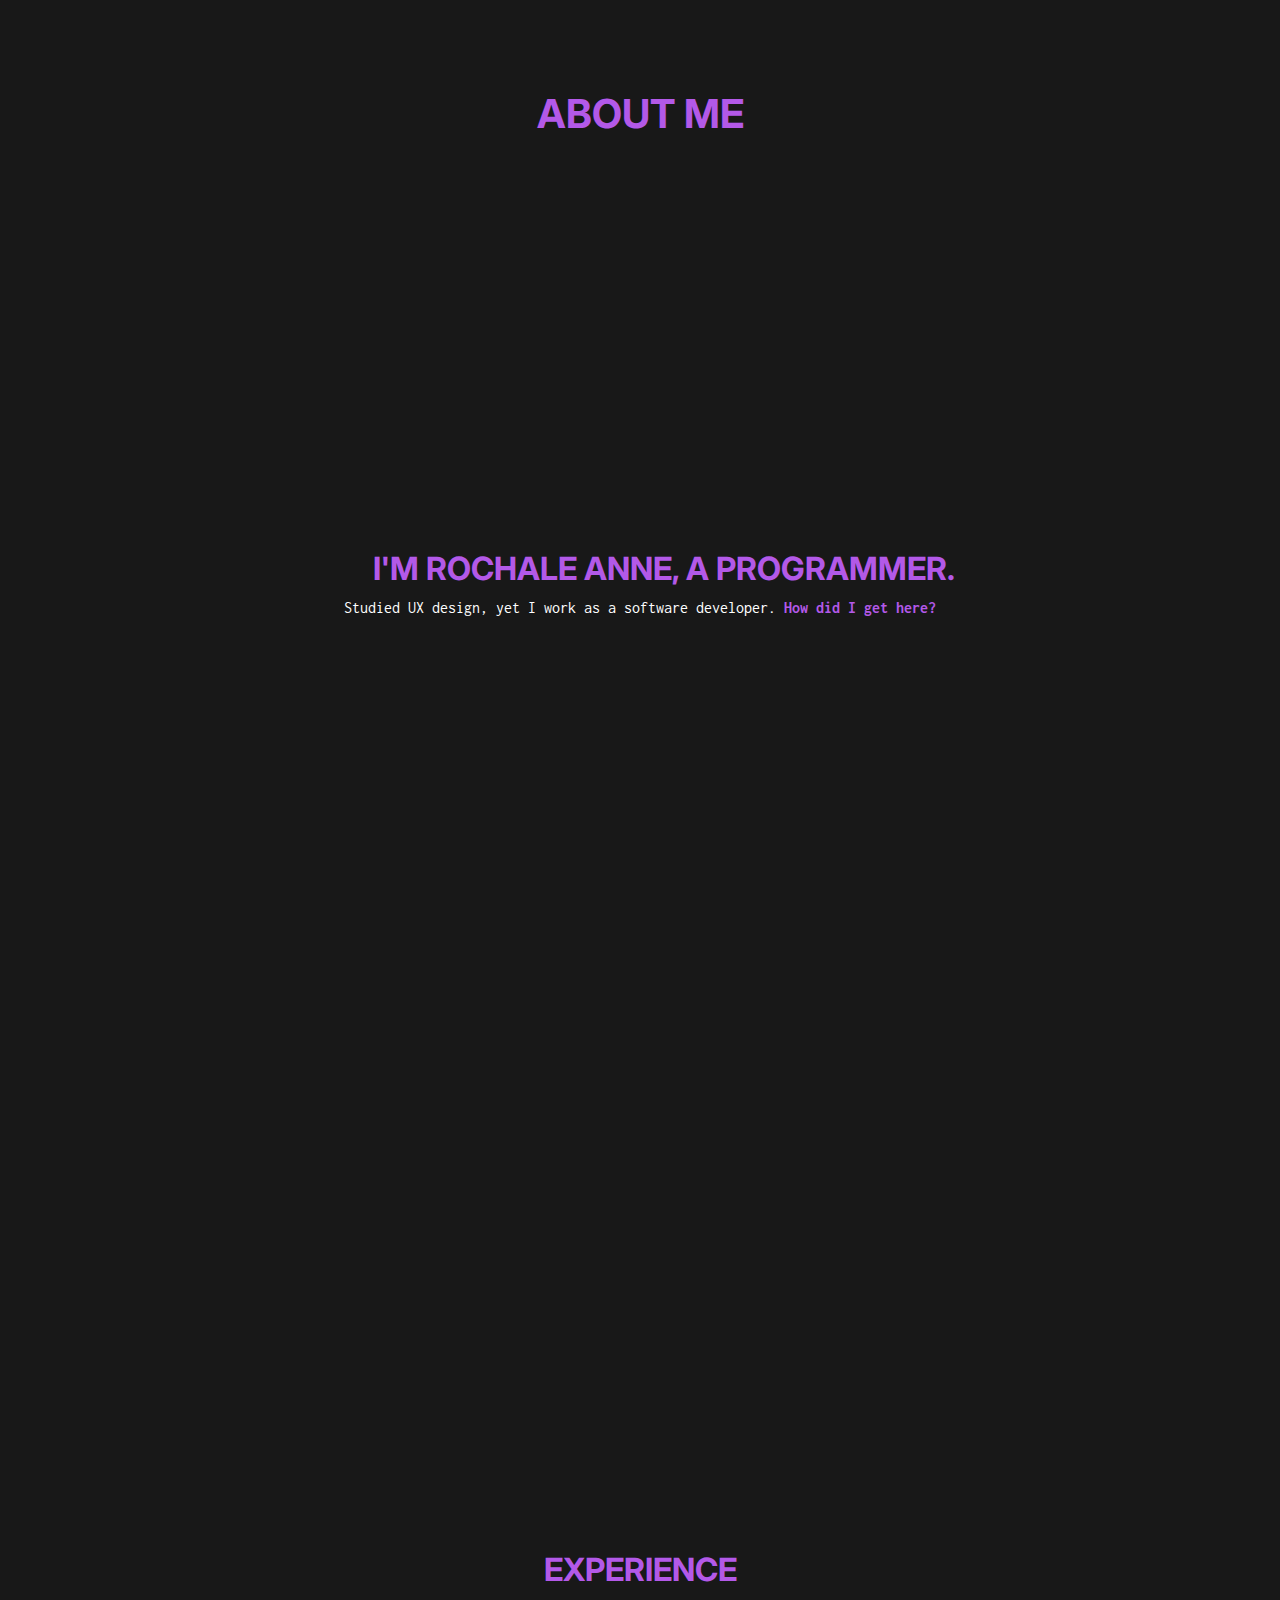
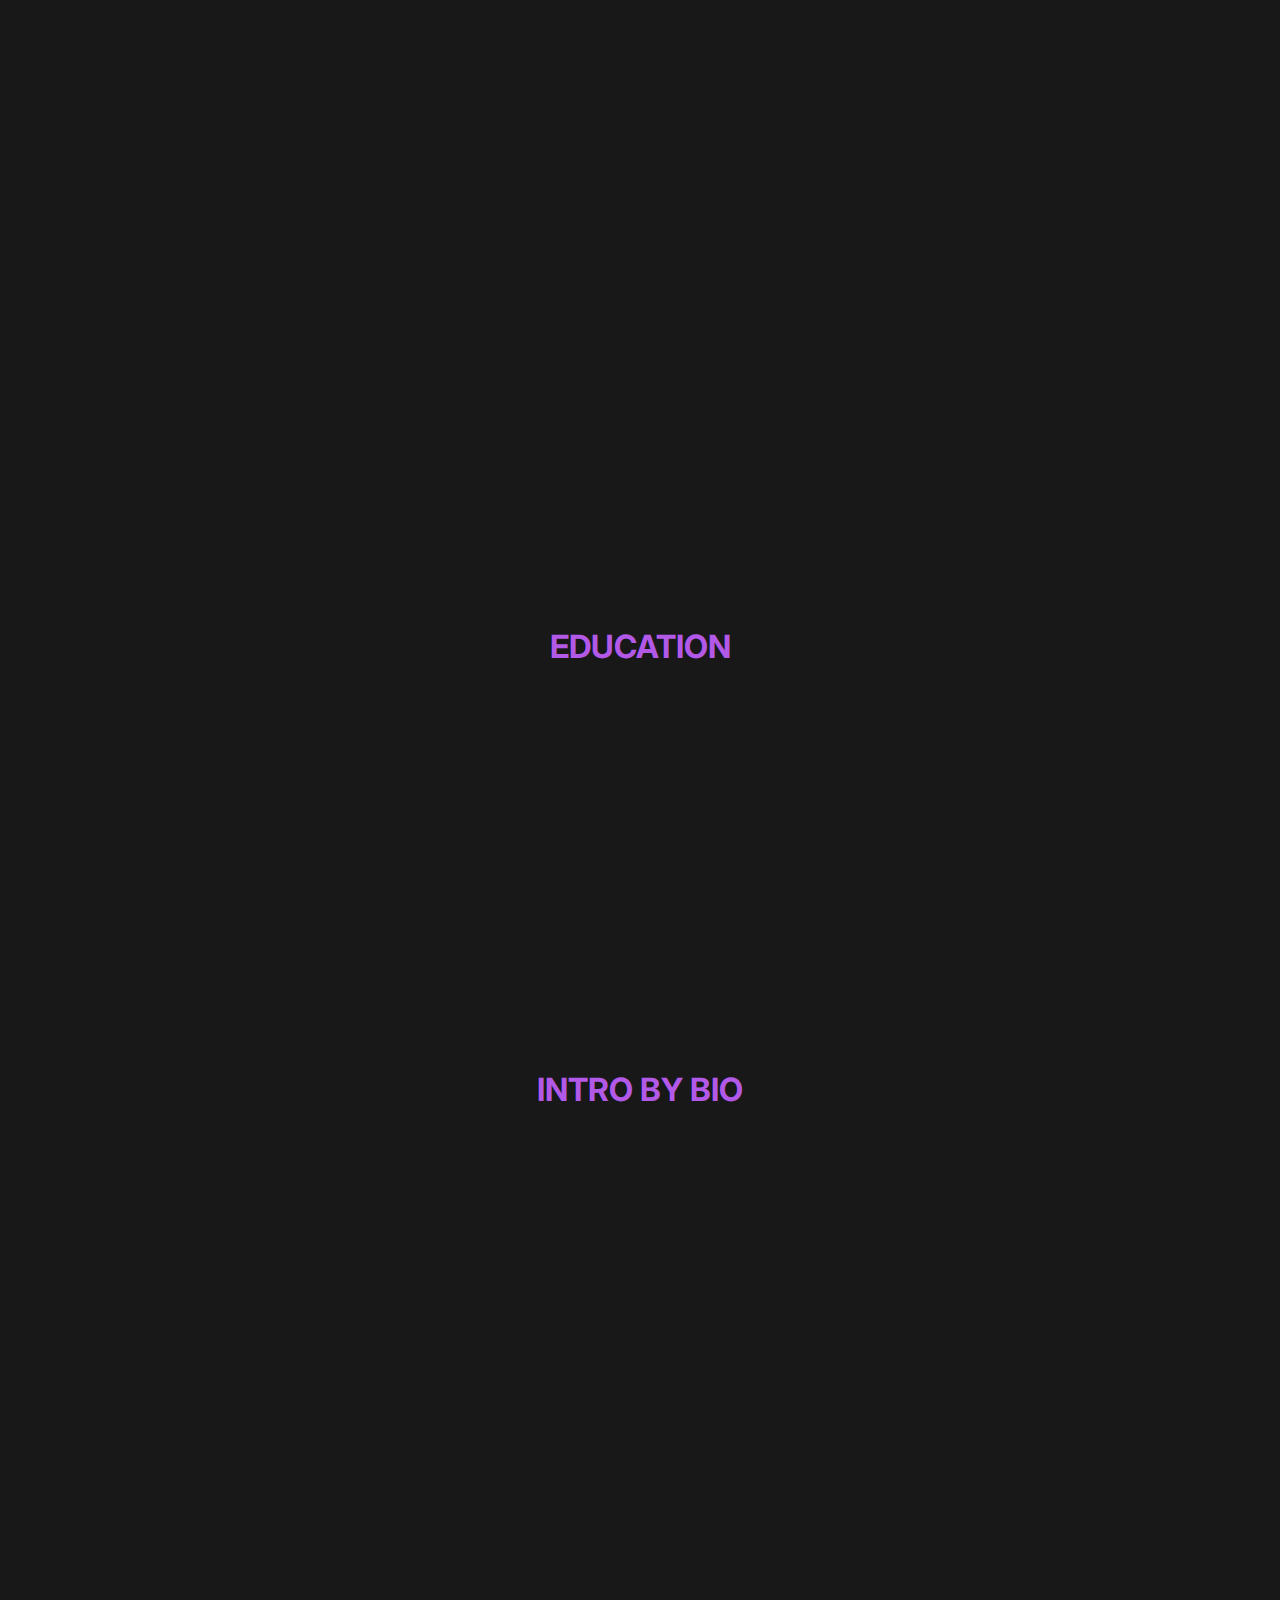
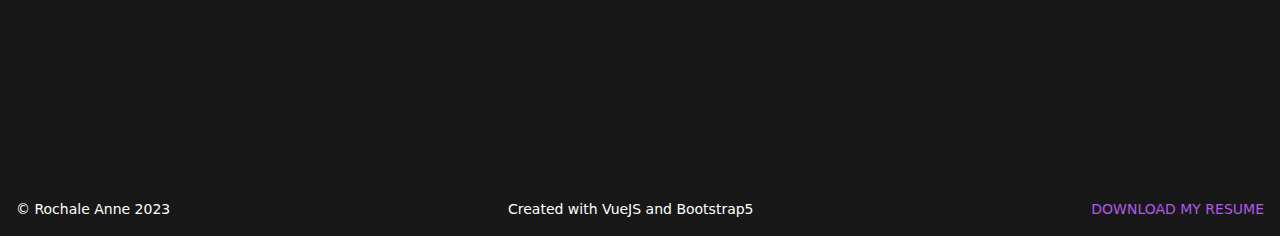
<file: about.html>
<!DOCTYPE html>
<html lang="en">

<head>
  <meta charset="UTF-8">
  <link rel="icon" href="/favicon.ico">
  <meta name="viewport" content="width=device-width, initial=1.0">
  <title>Rochale Anne</title>
  <link rel="preconnect" href="https://fonts.googleapis.com">
  <link rel="preconnect" href="https://fonts.gstatic.com" crossorigin>
  <link href="https://fonts.googleapis.com/css2?family=Inconsolata&family=Inter:wght@400;700&display=swap"
    rel="stylesheet">
  <link rel="stylesheet" href="./assets/css/style.css">
</head>

<body>
  <header id="header"><a href="/rochaleanne/" id="logo"><svg class="svg-default" version="1.1" id="RALogo"
        xmlns="http://www.w3.org/2000/svg" xmlns:xlink="http://www.w3.org/1999/xlink" x="0px" y="0px"
        viewBox="0 0 50 50" xml:space="preserve" data-v-24a7e22a="">
        <g data-v-24a7e22a="">
          <path class="st0" d="M16.4,22.2c16.9,0,16.9-18.2,0-18.2v35.6L33.6,4.1v35.4L16.4,22.2z" data-v-24a7e22a="">
          </path>
        </g>
      </svg></a>
    <!-- <div class="wrapper">
      <button class="menu-button-wrap">
        <div class="menu-button"><span></span><span></span><span></span><span></span><span></span><span></span></div>
      </button>
      <nav class="p-5 text-end">
        <a href="/rochaleanne/" class="">Home</a><a href="/about.html">About Me</a>
        <a href="/rochaleanne/allworks" class="router-link-active router-link-exact-active" aria-current="page">Works</a>
        <a href="/rochaleanne/contact" class="">Contact</a>
      </nav>
    </div> -->
  </header>
  <main>
    <div class="text-center mb-5">
      <h1 class="pb-5 mb-0">About me</h1>
    </div>

    <div class="container about mb-5 pb-5">
      <div class="row m-0">
        <div class="col-12 d-flex align-items-center justify-content-center mb-5 animate__animated">
          <div class="image-frame mb-5">
            <!-- <div class="inner"></div> -->
            <img src="./assets/img/displaypicture.jpg" alt="Rochale Anne">
          </div>
        </div>
        <div class="col-12 d-flex align-items-center justify-content-center flex-column h-100 mb-5">
          <h2 class="ms-md-5">I'm Rochale Anne, a programmer.</h2>
          <p>Studied UX design, yet I work as a software developer. <a href="#paraIntro">How did I get here?</a></p>
        </div>
        <div class="col-12 col-md-6 col-lg-4">
          <div class="accordion odd animate__animated animate__delay-1s" id="about1">
            <div class="accordion-item ">
              <div class="accordion-header" id="abouthead1">
                <button class="accordion-button " type="button" data-bs-toggle="collapse" data-bs-target="#collapse1"
                  aria-expanded="true" aria-controls="collapse1">
                  <h3>Primary Skills</h3>
                </button>
              </div>
              <div id="collapse1" class="accordion-collapse collapse show animate__animated" data-isopened="0"
                aria-labelledby="abouthead1" data-bs-parent="#about1">
                <div class="accordion-body">
                  <ul class="list-dot text-left mb-1 height-0 height-f">
                    <li>HTML</li>
                    <li>CSS/SCSS/SASS</li>
                    <li>
                      <ul class="mb-2 mt-2">
                        <li><strong>Javascript</strong></li>
                        <li>Typescript</li>
                        <li>JQuery</li>
                        <li>VueJS</li>
                        <li>RESTful API</li>
                        <li>Object Oriented Programming (OOP)</li>
                      </ul>
                    </li>
                    <li>
                      <ul class="mb-2">
                        <li><strong>NPM</strong></li>
                        <li>Node.js</li>
                        <li>Gulp</li>
                        <li>Webpack</li>
                      </ul>
                    </li>
                    <li>Python</li>
                    <li>Git versioning</li>
                  </ul>
                </div>
              </div>
            </div>

          </div>
        </div>
        <div class="col-12 col-md-6 col-lg-4">
          <div class="accordion animate__animated animate__delay-1s" id="about2">
            <div class="accordion-item">
              <div class="accordion-header" id="abouthead2">
                <button class="accordion-button" type="button" data-bs-toggle="collapse" data-bs-target="#collapse2"
                  aria-expanded="true" aria-controls="collapse2">
                  <h3>Additional Skills</h3>
                </button>
              </div>
              <div id="collapse2" class="accordion-collapse collapse show animate__animated" data-isopened="0"
                aria-labelledby="abouthead2" data-bs-parent="#about2">
                <div class="accordion-body">
                  <ul class="list-dot text-left mb-1 height-0 height-f">
                    <li>UI-UX Design/Wireframe Consult</li>
                    <li>ReactJS</li>
                    <li>Json</li>
                    <li>AJAX</li>
                    <li>C# (ASP.NET) (Frontend)</li>
                    <li>Razor C# (Frontend)</li>
                    <li>PHP</li>
                    <li>Ruby</li>
                    <li>Shopify Liquid</li>
                    <li>Python FLASK</li>
                    <li>Python Django</li>
                    <li>MySQL, SQL</li>
                    <li>NoSQL</li>
                    <li>MongoDB (with Flask or NodeJS)</li>
                    <li>Flutter (mobile app development)</li>
                  </ul>
                </div>
              </div>
            </div>

          </div>
        </div>

        <div class="col-12 col-md-6 col-lg-4 offset-lg-4">
          <div class="accordion odd animate__animated animate__delay-1s" id="about3">
            <div class="accordion-item">
              <div class="accordion-header" id="abouthead3">
                <button class="accordion-button " type="button" data-bs-toggle="collapse" data-bs-target="#collapse3"
                  aria-expanded="true" aria-controls="collapse3">
                  <h3>My Qualities</h3>
                </button>
              </div>
              <div id="collapse3" class="accordion-collapse collapse show animate__animated" data-isopened="0"
                aria-labelledby="abouthead3" data-bs-parent="#about3">
                <div class="accordion-body">
                  <ul class="list-dot text-left mb-1 height-0 height-f">
                    <li>Autodidactic</li>
                    <li>Perseverance</li>
                    <li>Tenacity</li>
                    <li>Passion for learning</li>
                    <li>Creativity</li>
                    <li>Adaptability</li>
                    <li>Problem Solving based on UX</li>
                    <li>Growth</li>
                  </ul>
                </div>
              </div>
            </div>

          </div>
        </div>
        <div class="col-12 col-md-6 col-lg-4">
          <div class="accordion animate__animated animate__delay-1s" id="about4">
            <div class="accordion-item">
              <div class="accordion-header" id="abouthead4">
                <button class="accordion-button" type="button" data-bs-toggle="collapse" data-bs-target="#collapse4"
                  aria-expanded="true" aria-controls="collapse4">
                  <h3>Hobbies</h3>
                </button>
              </div>
              <div id="collapse4" class="accordion-collapse collapse show animate__animated" data-isopened="0"
                aria-labelledby="abouthead4" data-bs-parent="#about4">
                <div class="accordion-body">
                  <ul class="list-dot text-left mb-1 height-0 height-f">
                    <li>Reading</li>
                    <li>Watching anime</li>
                    <li>Doodling</li>
                    <li>Playing the violin</li>
                    <li>Building my own tools with code</li>
                  </ul>
                </div>
              </div>
            </div>
          </div>
        </div>
      </div>
    </div>
    <h2 class="text-center mb-5">Experience</h2>
    <div class="container exp mb-5 pb-5 d-flex justify-content-center">
      <div class="exp-container d-flex flex-column align-items-start">
        <div class="exp-unit animate__animated animate__delay">
          <div class="img"><img src="./assets/img/corsivalab.jpg" alt="Corsiva Lab"></div>
          <div class="exp-text">
            <h3>Corsiva Lab Pte Ltd</h3>
            <p>Jan 2021 - Present</p>
          </div>
        </div>
        <div class="exp-unit animate__animated animate__delay">
          <div class="img"><img src="./assets/img/ripplewerkz.jpg" alt=" RippleWerkz"></div>
          <div class="exp-text">
            <h3>Ripplewerkz</h3>
            <p>Aug 2019 - Jun 2020</p>
          </div>
        </div>
        <div class="exp-unit animate__animated animate__delay">
          <div class="img"><img src="./assets/img/360n5.jpg" alt="360 & 5"></div>
          <div class="exp-text">
            <h3>360 & 5</h3>
            <p>Jul 2018 - Jun 2019</p>
          </div>
        </div>
        <div class="exp-unit animate__animated animate__delay">
          <div class="img"><img src="./assets/img/publicis-white-logo.png" alt="Publicis"></div>
          <div class="exp-text">
            <h3>Publicis Singapore</h3>
            <p class="mb-0"><small>Internship</small></p>
            <p>Sep 2017 - Nov 2017</p>
          </div>
        </div>
      </div>
    </div>
    <h2 class="text-center mb-5">Education</h2>
    <div class="container d-flex flex-column align-items-center mb-5 pb-5">
      <ul class="">
        <li class="mb-4 animate__animated animate__delay-1s">
          <h3>Singapore University of Social Sciences (SUSS)</h3>
          <h4>POST-DIPLOMA IN INFOCOMM TECHNOLOGY</h4>
          <p>Jul 2021 - Dec 2022</p>
        </li>
        <li class="animate__animated animate__delay-1s">
          <h3>Nanyang Polytechnic (NYP)</h3>
          <h4>DIPLOMA IN INTERACTION DESIGN</h4>
          <p>Apr 2015 - March 2018</p>
        </li>
      </ul>
    </div>
    <h2 class="text-center mb-5">Intro by Bio</h2>
    <div class="container" id="paraIntro">
      <div class="row m-0">
        <div class="col-12 col-md-6 mb-3 mb-md-0 animate__animated animate__delay-1s">
          <h3>When did it all start?</h3>
          <p>I have always had a fascination with computers, and building things ever since I was a child.</p>
          <p>However, life may not have granted me the best path in getting to where I am right now. I used to be an
            artist, but my skills were frequently mistaken for that of a designer. This has led me into studying UX
            design (or Interaction Design) in my Polytechnic Years.</p>
          <p>Studying Interaction Design was the catalyst in sparking my interest and passion for coding.</p>
          <p>Coding knowledge was relatively limited in my course, but I continued to pursue my interest in it. Most of
            my skills are self-taught, and are learned from experience while working. </p>
          <p>I continued to pursue my studies through Post-Diploma in Information Technology, which broadened my insight
            to what the IT sector is like, and what other possibilities are out there related to coding.</p>
        </div>
        <div class="col-12 col-md-6  animate__animated animate__delay-1s">
          <h3>Why Code?</h3>
          <p>Building something functional and being able to see it's output is fun and exciting for me. I am always
            amazed at how lines of words and characters, produce something that's functional.</p>
          <p>Coding is also a medium for problem solving, in which I can build something to help me with mundane tasks.
            For example, a simple folder watching script can help me to quickly organise my files in my computer.</p>
          <p>Finally, it is an accomplishment for me to be able to create something functional that will be part of
            people's lives. Knowing that the code I had contributed will help to solve everyday issues.</p>
        </div>
      </div>


    </div>
  </main>

  <footer id="footer" class="d-flex align-items-center justify-content-between p-3">
    <p class="small">© Rochale Anne 2023</p>
    <p class="small">Created with VueJS and Bootstrap5</p><a class="small"
      href="../rochaleanne/src/assets/pdf/RochaleAnne_resume.pdf" target="_blank">Download my resume</a>
  </footer>

  <script src="https://code.jquery.com/jquery-1.12.4.min.js"
    integrity="sha256-ZosEbRLbNQzLpnKIkEdrPv7lOy9C27hHQ+Xp8a4MxAQ=" crossorigin="anonymous"></script>
  <!-- <script src="https://cdn.jsdelivr.net/npm/bootstrap@5.2.3/dist/js/bootstrap.min.js"
    integrity="sha384-cuYeSxntonz0PPNlHhBs68uyIAVpIIOZZ5JqeqvYYIcEL727kskC66kF92t6Xl2V"
    crossorigin="anonymous"></script> -->

  <script>
    $(function () {
      $('main').css('padding-top', $('header').outerHeight());
      $('.menu-button-wrap').on('click', function () {
        $(this).toggleClass('open');
        $(this).next().toggleClass('show');
      });

      function reveal() {
        var reveals = document.querySelectorAll(".animate__animated");
        for (var i = 0; i < reveals.length; i++) {
          var windowHeight = window.innerHeight;
          var elementTop = reveals[i].getBoundingClientRect().top;
          var elementVisible = 50;
          if (elementTop < windowHeight - elementVisible) {
            reveals[i].classList.add("animate__fadeInDown");
          } else {
            reveals[i].classList.add('animate_fadeInDown');
          }
        }
      }
      reveal();
      $(window).on('scroll', reveal);

      $('.animate__animated').each(function () {
        $(this).addClass('init');
      });

    });
  </script>
</body>

</html>
</file>
<file: assets/css/style.css>
/* http://meyerweb.com/eric/tools/css/reset/ 
   v2.0 | 20110126
   License: none (public domain)
*/
html, body, div, span, applet, object, iframe,
h1,
.h1, h2, .h2, h3, .h3, h4, .h4, h5, .h5, h6, .h6, p, blockquote, pre,
a, abbr, acronym, address, big, cite, code,
del, dfn, em, img, ins, kbd, q, s, samp,
small,
.small, strike, strong, sub, sup, tt, var,
b, u, i, center,
dl, dt, dd, ol, ul, li,
fieldset, form, label, legend,
table, caption, tbody, tfoot, thead, tr, th, td,
article, aside, canvas, details, embed,
figure, figcaption, footer, header, hgroup,
menu, nav, output, ruby, section, summary,
time, mark, .mark, audio, video {
  margin: 0;
  padding: 0;
  border: 0;
  font-size: 100%;
  font: inherit;
  vertical-align: baseline; }

/* HTML5 display-role reset for older browsers */
article, aside, details, figcaption, figure,
footer, header, hgroup, menu, nav, section {
  display: block; }

body {
  line-height: 1; }

ol, ul {
  list-style: none; }

blockquote, q {
  quotes: none; }

blockquote:before, blockquote:after,
q:before, q:after {
  content: '';
  content: none; }

table {
  border-collapse: collapse;
  border-spacing: 0; }

/*!
   * Bootstrap  v5.3.0-alpha3 (https://getbootstrap.com/)
   * Copyright 2011-2023 The Bootstrap Authors
   * Licensed under MIT (https://github.com/twbs/bootstrap/blob/main/LICENSE)
   */
:root,
[data-bs-theme="light"] {
  --bs-blue: #0d6efd;
  --bs-indigo: #6610f2;
  --bs-purple: #6f42c1;
  --bs-pink: #d63384;
  --bs-red: #dc3545;
  --bs-orange: #fd7e14;
  --bs-yellow: #ffc107;
  --bs-green: #198754;
  --bs-teal: #20c997;
  --bs-cyan: #0dcaf0;
  --bs-black: #000;
  --bs-white: #fff;
  --bs-gray: #6c757d;
  --bs-gray-dark: #343a40;
  --bs-gray-100: #f8f9fa;
  --bs-gray-200: #e9ecef;
  --bs-gray-300: #dee2e6;
  --bs-gray-400: #ced4da;
  --bs-gray-500: #adb5bd;
  --bs-gray-600: #6c757d;
  --bs-gray-700: #495057;
  --bs-gray-800: #343a40;
  --bs-gray-900: #212529;
  --bs-primary: #0d6efd;
  --bs-secondary: #6c757d;
  --bs-success: #198754;
  --bs-info: #0dcaf0;
  --bs-warning: #ffc107;
  --bs-danger: #dc3545;
  --bs-light: #f8f9fa;
  --bs-dark: #212529;
  --bs-primary-rgb: 13, 110, 253;
  --bs-secondary-rgb: 108, 117, 125;
  --bs-success-rgb: 25, 135, 84;
  --bs-info-rgb: 13, 202, 240;
  --bs-warning-rgb: 255, 193, 7;
  --bs-danger-rgb: 220, 53, 69;
  --bs-light-rgb: 248, 249, 250;
  --bs-dark-rgb: 33, 37, 41;
  --bs-primary-text-emphasis: #052c65;
  --bs-secondary-text-emphasis: #2b2f32;
  --bs-success-text-emphasis: #0a3622;
  --bs-info-text-emphasis: #055160;
  --bs-warning-text-emphasis: #664d03;
  --bs-danger-text-emphasis: #58151c;
  --bs-light-text-emphasis: #495057;
  --bs-dark-text-emphasis: #495057;
  --bs-primary-bg-subtle: #cfe2ff;
  --bs-secondary-bg-subtle: #e2e3e5;
  --bs-success-bg-subtle: #d1e7dd;
  --bs-info-bg-subtle: #cff4fc;
  --bs-warning-bg-subtle: #fff3cd;
  --bs-danger-bg-subtle: #f8d7da;
  --bs-light-bg-subtle: #fcfcfd;
  --bs-dark-bg-subtle: #ced4da;
  --bs-primary-border-subtle: #9ec5fe;
  --bs-secondary-border-subtle: #c4c8cb;
  --bs-success-border-subtle: #a3cfbb;
  --bs-info-border-subtle: #9eeaf9;
  --bs-warning-border-subtle: #ffe69c;
  --bs-danger-border-subtle: #f1aeb5;
  --bs-light-border-subtle: #e9ecef;
  --bs-dark-border-subtle: #adb5bd;
  --bs-white-rgb: 255, 255, 255;
  --bs-black-rgb: 0, 0, 0;
  --bs-font-sans-serif: system-ui, -apple-system, "Segoe UI", Roboto, "Helvetica Neue", "Noto Sans", "Liberation Sans", Arial, sans-serif, "Apple Color Emoji", "Segoe UI Emoji", "Segoe UI Symbol", "Noto Color Emoji";
  --bs-font-monospace: SFMono-Regular, Menlo, Monaco, Consolas, "Liberation Mono", "Courier New", monospace;
  --bs-gradient: linear-gradient(180deg, rgba(255, 255, 255, 0.15), rgba(255, 255, 255, 0));
  --bs-body-font-family: var(--bs-font-sans-serif);
  --bs-body-font-size: 1rem;
  --bs-body-font-weight: 400;
  --bs-body-line-height: 1.5;
  --bs-body-color: #212529;
  --bs-body-color-rgb: 33, 37, 41;
  --bs-body-bg: #fff;
  --bs-body-bg-rgb: 255, 255, 255;
  --bs-emphasis-color: #000;
  --bs-emphasis-color-rgb: 0, 0, 0;
  --bs-secondary-color: rgba(33, 37, 41, 0.75);
  --bs-secondary-color-rgb: 33, 37, 41;
  --bs-secondary-bg: #e9ecef;
  --bs-secondary-bg-rgb: 233, 236, 239;
  --bs-tertiary-color: rgba(33, 37, 41, 0.5);
  --bs-tertiary-color-rgb: 33, 37, 41;
  --bs-tertiary-bg: #f8f9fa;
  --bs-tertiary-bg-rgb: 248, 249, 250;
  --bs-link-color: #0d6efd;
  --bs-link-color-rgb: 13, 110, 253;
  --bs-link-decoration: underline;
  --bs-link-hover-color: #0a58ca;
  --bs-link-hover-color-rgb: 10, 88, 202;
  --bs-code-color: #d63384;
  --bs-highlight-bg: #fff3cd;
  --bs-border-width: 1px;
  --bs-border-style: solid;
  --bs-border-color: #dee2e6;
  --bs-border-color-translucent: rgba(0, 0, 0, 0.175);
  --bs-border-radius: 0.375rem;
  --bs-border-radius-sm: 0.25rem;
  --bs-border-radius-lg: 0.5rem;
  --bs-border-radius-xl: 1rem;
  --bs-border-radius-xxl: 2rem;
  --bs-border-radius-2xl: var(--bs-border-radius-xxl);
  --bs-border-radius-pill: 50rem;
  --bs-box-shadow: 0 0.5rem 1rem rgba(0, 0, 0, 0.15);
  --bs-box-shadow-sm: 0 0.125rem 0.25rem rgba(0, 0, 0, 0.075);
  --bs-box-shadow-lg: 0 1rem 3rem rgba(0, 0, 0, 0.175);
  --bs-box-shadow-inset: inset 0 1px 2px rgba(0, 0, 0, 0.075);
  --bs-focus-ring-width: 0.25rem;
  --bs-focus-ring-opacity: 0.25;
  --bs-focus-ring-color: rgba(13, 110, 253, 0.25);
  --bs-form-valid-color: #198754;
  --bs-form-valid-border-color: #198754;
  --bs-form-invalid-color: #dc3545;
  --bs-form-invalid-border-color: #dc3545; }

[data-bs-theme="dark"] {
  color-scheme: dark;
  --bs-body-color: #adb5bd;
  --bs-body-color-rgb: 173, 181, 189;
  --bs-body-bg: #212529;
  --bs-body-bg-rgb: 33, 37, 41;
  --bs-emphasis-color: #fff;
  --bs-emphasis-color-rgb: 255, 255, 255;
  --bs-secondary-color: rgba(173, 181, 189, 0.75);
  --bs-secondary-color-rgb: 173, 181, 189;
  --bs-secondary-bg: #343a40;
  --bs-secondary-bg-rgb: 52, 58, 64;
  --bs-tertiary-color: rgba(173, 181, 189, 0.5);
  --bs-tertiary-color-rgb: 173, 181, 189;
  --bs-tertiary-bg: #2b3035;
  --bs-tertiary-bg-rgb: 43, 48, 53;
  --bs-primary-text-emphasis: #6ea8fe;
  --bs-secondary-text-emphasis: #a7acb1;
  --bs-success-text-emphasis: #75b798;
  --bs-info-text-emphasis: #6edff6;
  --bs-warning-text-emphasis: #ffda6a;
  --bs-danger-text-emphasis: #ea868f;
  --bs-light-text-emphasis: #f8f9fa;
  --bs-dark-text-emphasis: #dee2e6;
  --bs-primary-bg-subtle: #031633;
  --bs-secondary-bg-subtle: #161719;
  --bs-success-bg-subtle: #051b11;
  --bs-info-bg-subtle: #032830;
  --bs-warning-bg-subtle: #332701;
  --bs-danger-bg-subtle: #2c0b0e;
  --bs-light-bg-subtle: #343a40;
  --bs-dark-bg-subtle: #1a1d20;
  --bs-primary-border-subtle: #084298;
  --bs-secondary-border-subtle: #41464b;
  --bs-success-border-subtle: #0f5132;
  --bs-info-border-subtle: #087990;
  --bs-warning-border-subtle: #997404;
  --bs-danger-border-subtle: #842029;
  --bs-light-border-subtle: #495057;
  --bs-dark-border-subtle: #343a40;
  --bs-link-color: #6ea8fe;
  --bs-link-hover-color: #8bb9fe;
  --bs-link-color-rgb: 110, 168, 254;
  --bs-link-hover-color-rgb: 139, 185, 254;
  --bs-code-color: #e685b5;
  --bs-border-color: #495057;
  --bs-border-color-translucent: rgba(255, 255, 255, 0.15);
  --bs-form-valid-color: #75b798;
  --bs-form-valid-border-color: #75b798;
  --bs-form-invalid-color: #ea868f;
  --bs-form-invalid-border-color: #ea868f; }

*,
*::before,
*::after {
  box-sizing: border-box; }

@media (prefers-reduced-motion: no-preference) {
  :root {
    scroll-behavior: smooth; } }

body {
  margin: 0;
  font-family: var(--bs-body-font-family);
  font-size: var(--bs-body-font-size);
  font-weight: var(--bs-body-font-weight);
  line-height: var(--bs-body-line-height);
  color: var(--bs-body-color);
  text-align: var(--bs-body-text-align);
  background-color: var(--bs-body-bg);
  -webkit-text-size-adjust: 100%;
  -webkit-tap-highlight-color: rgba(0, 0, 0, 0); }

hr {
  margin: 1rem 0;
  color: inherit;
  border: 0;
  border-top: var(--bs-border-width) solid;
  opacity: 0.25; }

h1, .h1, h2, .h2, h3, .h3, h4, .h4, h5, .h5, h6, .h6 {
  margin-top: 0;
  margin-bottom: 0.5rem;
  font-weight: 500;
  line-height: 1.2;
  color: var(--bs-heading-color, inherit); }


h1,
.h1 {
  font-size: calc(1.375rem + 1.5vw); }
  @media (min-width: 1200px) {
    
    h1,
    .h1 {
      font-size: 2.5rem; } }

h2, .h2 {
  font-size: calc(1.325rem + 0.9vw); }
  @media (min-width: 1200px) {
    h2, .h2 {
      font-size: 2rem; } }

h3, .h3 {
  font-size: calc(1.3rem + 0.6vw); }
  @media (min-width: 1200px) {
    h3, .h3 {
      font-size: 1.75rem; } }

h4, .h4 {
  font-size: calc(1.275rem + 0.3vw); }
  @media (min-width: 1200px) {
    h4, .h4 {
      font-size: 1.5rem; } }

h5, .h5 {
  font-size: 1.25rem; }

h6, .h6 {
  font-size: 1rem; }

p {
  margin-top: 0;
  margin-bottom: 1rem; }

abbr[title] {
  text-decoration: underline dotted;
  cursor: help;
  text-decoration-skip-ink: none; }

address {
  margin-bottom: 1rem;
  font-style: normal;
  line-height: inherit; }

ol, ul {
  padding-left: 2rem; }

ol,
ul,
dl {
  margin-top: 0;
  margin-bottom: 1rem; }

ol ol,
ul ul,
ol ul,
ul ol {
  margin-bottom: 0; }

dt {
  font-weight: 700; }

dd {
  margin-bottom: .5rem;
  margin-left: 0; }

blockquote {
  margin: 0 0 1rem; }

b,
strong {
  font-weight: bolder; }


small,
.small {
  font-size: 0.875em; }

mark, .mark {
  padding: 0.1875em;
  background-color: var(--bs-highlight-bg); }

sub,
sup {
  position: relative;
  font-size: 0.75em;
  line-height: 0;
  vertical-align: baseline; }

sub {
  bottom: -.25em; }

sup {
  top: -.5em; }

a {
  color: rgba(var(--bs-link-color-rgb), var(--bs-link-opacity, 1));
  text-decoration: underline; }
  a:hover {
    --bs-link-color-rgb: var(--bs-link-hover-color-rgb); }

a:not([href]):not([class]), a:not([href]):not([class]):hover {
  color: inherit;
  text-decoration: none; }

pre,
code,
kbd,
samp {
  font-family: var(--bs-font-monospace);
  font-size: 1em; }

pre {
  display: block;
  margin-top: 0;
  margin-bottom: 1rem;
  overflow: auto;
  font-size: 0.875em; }
  pre code {
    font-size: inherit;
    color: inherit;
    word-break: normal; }

code {
  font-size: 0.875em;
  color: var(--bs-code-color);
  word-wrap: break-word; }
  a > code {
    color: inherit; }

kbd {
  padding: 0.1875rem 0.375rem;
  font-size: 0.875em;
  color: var(--bs-body-bg);
  background-color: var(--bs-body-color);
  border-radius: 0.25rem; }
  kbd kbd {
    padding: 0;
    font-size: 1em; }

figure {
  margin: 0 0 1rem; }

img,
svg {
  vertical-align: middle; }

table {
  caption-side: bottom;
  border-collapse: collapse; }

caption {
  padding-top: 0.5rem;
  padding-bottom: 0.5rem;
  color: var(--bs-secondary-color);
  text-align: left; }

th {
  text-align: inherit;
  text-align: -webkit-match-parent; }

thead,
tbody,
tfoot,
tr,
td,
th {
  border-color: inherit;
  border-style: solid;
  border-width: 0; }

label {
  display: inline-block; }

button {
  border-radius: 0; }

button:focus:not(:focus-visible) {
  outline: 0; }

input,
button,
select,
optgroup,
textarea {
  margin: 0;
  font-family: inherit;
  font-size: inherit;
  line-height: inherit; }

button,
select {
  text-transform: none; }

[role="button"] {
  cursor: pointer; }

select {
  word-wrap: normal; }
  select:disabled {
    opacity: 1; }

[list]:not([type="date"]):not([type="datetime-local"]):not([type="month"]):not([type="week"]):not([type="time"])::-webkit-calendar-picker-indicator {
  display: none !important; }

button,
[type="button"],
[type="reset"],
[type="submit"] {
  -webkit-appearance: button; }
  button:not(:disabled),
  [type="button"]:not(:disabled),
  [type="reset"]:not(:disabled),
  [type="submit"]:not(:disabled) {
    cursor: pointer; }

::-moz-focus-inner {
  padding: 0;
  border-style: none; }

textarea {
  resize: vertical; }

fieldset {
  min-width: 0;
  padding: 0;
  margin: 0;
  border: 0; }

legend {
  float: left;
  width: 100%;
  padding: 0;
  margin-bottom: 0.5rem;
  font-size: calc(1.275rem + 0.3vw);
  line-height: inherit; }
  @media (min-width: 1200px) {
    legend {
      font-size: 1.5rem; } }
  legend + * {
    clear: left; }

::-webkit-datetime-edit-fields-wrapper,
::-webkit-datetime-edit-text,
::-webkit-datetime-edit-minute,
::-webkit-datetime-edit-hour-field,
::-webkit-datetime-edit-day-field,
::-webkit-datetime-edit-month-field,
::-webkit-datetime-edit-year-field {
  padding: 0; }

::-webkit-inner-spin-button {
  height: auto; }

[type="search"] {
  outline-offset: -2px;
  -webkit-appearance: textfield; }

/* rtl:raw:
[type="tel"],
[type="url"],
[type="email"],
[type="number"] {
  direction: ltr;
}
*/
::-webkit-search-decoration {
  -webkit-appearance: none; }

::-webkit-color-swatch-wrapper {
  padding: 0; }

::file-selector-button {
  font: inherit;
  -webkit-appearance: button; }

output {
  display: inline-block; }

iframe {
  border: 0; }

summary {
  display: list-item;
  cursor: pointer; }

progress {
  vertical-align: baseline; }

[hidden] {
  display: none !important; }

.lead {
  font-size: 1.25rem;
  font-weight: 300; }

.display-1 {
  font-size: calc(1.625rem + 4.5vw);
  font-weight: 300;
  line-height: 1.2; }
  @media (min-width: 1200px) {
    .display-1 {
      font-size: 5rem; } }

.display-2 {
  font-size: calc(1.575rem + 3.9vw);
  font-weight: 300;
  line-height: 1.2; }
  @media (min-width: 1200px) {
    .display-2 {
      font-size: 4.5rem; } }

.display-3 {
  font-size: calc(1.525rem + 3.3vw);
  font-weight: 300;
  line-height: 1.2; }
  @media (min-width: 1200px) {
    .display-3 {
      font-size: 4rem; } }

.display-4 {
  font-size: calc(1.475rem + 2.7vw);
  font-weight: 300;
  line-height: 1.2; }
  @media (min-width: 1200px) {
    .display-4 {
      font-size: 3.5rem; } }

.display-5 {
  font-size: calc(1.425rem + 2.1vw);
  font-weight: 300;
  line-height: 1.2; }
  @media (min-width: 1200px) {
    .display-5 {
      font-size: 3rem; } }

.display-6 {
  font-size: calc(1.375rem + 1.5vw);
  font-weight: 300;
  line-height: 1.2; }
  @media (min-width: 1200px) {
    .display-6 {
      font-size: 2.5rem; } }

.list-unstyled {
  padding-left: 0;
  list-style: none; }

.list-inline {
  padding-left: 0;
  list-style: none; }

.list-inline-item {
  display: inline-block; }
  .list-inline-item:not(:last-child) {
    margin-right: 0.5rem; }

.initialism {
  font-size: 0.875em;
  text-transform: uppercase; }

.blockquote {
  margin-bottom: 1rem;
  font-size: 1.25rem; }
  .blockquote > :last-child {
    margin-bottom: 0; }

.blockquote-footer {
  margin-top: -1rem;
  margin-bottom: 1rem;
  font-size: 0.875em;
  color: #6c757d; }
  .blockquote-footer::before {
    content: "\2014\00A0"; }

.img-fluid {
  max-width: 100%;
  height: auto; }

.img-thumbnail {
  padding: 0.25rem;
  background-color: var(--bs-body-bg);
  border: var(--bs-border-width) solid var(--bs-border-color);
  border-radius: var(--bs-border-radius);
  max-width: 100%;
  height: auto; }

.figure {
  display: inline-block; }

.figure-img {
  margin-bottom: 0.5rem;
  line-height: 1; }

.figure-caption {
  font-size: 0.875em;
  color: var(--bs-secondary-color); }

.container,
.container-fluid,
.container-sm,
.container-md,
.container-lg,
.container-xl,
.container-xxl {
  --bs-gutter-x: 1.5rem;
  --bs-gutter-y: 0;
  width: 100%;
  padding-right: calc(var(--bs-gutter-x) * .5);
  padding-left: calc(var(--bs-gutter-x) * .5);
  margin-right: auto;
  margin-left: auto; }

@media (min-width: 576px) {
  .container, .container-sm {
    max-width: 540px; } }

@media (min-width: 768px) {
  .container, .container-sm, .container-md {
    max-width: 720px; } }

@media (min-width: 992px) {
  .container, .container-sm, .container-md, .container-lg {
    max-width: 960px; } }

@media (min-width: 1200px) {
  .container, .container-sm, .container-md, .container-lg, .container-xl {
    max-width: 1140px; } }

@media (min-width: 1400px) {
  .container, .container-sm, .container-md, .container-lg, .container-xl, .container-xxl {
    max-width: 1320px; } }

:root {
  --bs-breakpoint-xs: 0;
  --bs-breakpoint-sm: 576px;
  --bs-breakpoint-md: 768px;
  --bs-breakpoint-lg: 992px;
  --bs-breakpoint-xl: 1200px;
  --bs-breakpoint-xxl: 1400px; }

.row {
  --bs-gutter-x: 1.5rem;
  --bs-gutter-y: 0;
  display: flex;
  flex-wrap: wrap;
  margin-top: calc(-1 * var(--bs-gutter-y));
  margin-right: calc(-.5 * var(--bs-gutter-x));
  margin-left: calc(-.5 * var(--bs-gutter-x)); }
  .row > * {
    flex-shrink: 0;
    width: 100%;
    max-width: 100%;
    padding-right: calc(var(--bs-gutter-x) * .5);
    padding-left: calc(var(--bs-gutter-x) * .5);
    margin-top: var(--bs-gutter-y); }

.col {
  flex: 1 0 0%; }

.row-cols-auto > * {
  flex: 0 0 auto;
  width: auto; }

.row-cols-1 > * {
  flex: 0 0 auto;
  width: 100%; }

.row-cols-2 > * {
  flex: 0 0 auto;
  width: 50%; }

.row-cols-3 > * {
  flex: 0 0 auto;
  width: 33.33333%; }

.row-cols-4 > * {
  flex: 0 0 auto;
  width: 25%; }

.row-cols-5 > * {
  flex: 0 0 auto;
  width: 20%; }

.row-cols-6 > * {
  flex: 0 0 auto;
  width: 16.66667%; }

.col-auto {
  flex: 0 0 auto;
  width: auto; }

.col-1 {
  flex: 0 0 auto;
  width: 8.33333%; }

.col-2 {
  flex: 0 0 auto;
  width: 16.66667%; }

.col-3 {
  flex: 0 0 auto;
  width: 25%; }

.col-4 {
  flex: 0 0 auto;
  width: 33.33333%; }

.col-5 {
  flex: 0 0 auto;
  width: 41.66667%; }

.col-6 {
  flex: 0 0 auto;
  width: 50%; }

.col-7 {
  flex: 0 0 auto;
  width: 58.33333%; }

.col-8 {
  flex: 0 0 auto;
  width: 66.66667%; }

.col-9 {
  flex: 0 0 auto;
  width: 75%; }

.col-10 {
  flex: 0 0 auto;
  width: 83.33333%; }

.col-11 {
  flex: 0 0 auto;
  width: 91.66667%; }

.col-12 {
  flex: 0 0 auto;
  width: 100%; }

.offset-1 {
  margin-left: 8.33333%; }

.offset-2 {
  margin-left: 16.66667%; }

.offset-3 {
  margin-left: 25%; }

.offset-4 {
  margin-left: 33.33333%; }

.offset-5 {
  margin-left: 41.66667%; }

.offset-6 {
  margin-left: 50%; }

.offset-7 {
  margin-left: 58.33333%; }

.offset-8 {
  margin-left: 66.66667%; }

.offset-9 {
  margin-left: 75%; }

.offset-10 {
  margin-left: 83.33333%; }

.offset-11 {
  margin-left: 91.66667%; }

.g-0,
.gx-0 {
  --bs-gutter-x: 0; }

.g-0,
.gy-0 {
  --bs-gutter-y: 0; }

.g-1,
.gx-1 {
  --bs-gutter-x: 0.25rem; }

.g-1,
.gy-1 {
  --bs-gutter-y: 0.25rem; }

.g-2,
.gx-2 {
  --bs-gutter-x: 0.5rem; }

.g-2,
.gy-2 {
  --bs-gutter-y: 0.5rem; }

.g-3,
.gx-3 {
  --bs-gutter-x: 1rem; }

.g-3,
.gy-3 {
  --bs-gutter-y: 1rem; }

.g-4,
.gx-4 {
  --bs-gutter-x: 1.5rem; }

.g-4,
.gy-4 {
  --bs-gutter-y: 1.5rem; }

.g-5,
.gx-5 {
  --bs-gutter-x: 3rem; }

.g-5,
.gy-5 {
  --bs-gutter-y: 3rem; }

@media (min-width: 576px) {
  .col-sm {
    flex: 1 0 0%; }
  .row-cols-sm-auto > * {
    flex: 0 0 auto;
    width: auto; }
  .row-cols-sm-1 > * {
    flex: 0 0 auto;
    width: 100%; }
  .row-cols-sm-2 > * {
    flex: 0 0 auto;
    width: 50%; }
  .row-cols-sm-3 > * {
    flex: 0 0 auto;
    width: 33.33333%; }
  .row-cols-sm-4 > * {
    flex: 0 0 auto;
    width: 25%; }
  .row-cols-sm-5 > * {
    flex: 0 0 auto;
    width: 20%; }
  .row-cols-sm-6 > * {
    flex: 0 0 auto;
    width: 16.66667%; }
  .col-sm-auto {
    flex: 0 0 auto;
    width: auto; }
  .col-sm-1 {
    flex: 0 0 auto;
    width: 8.33333%; }
  .col-sm-2 {
    flex: 0 0 auto;
    width: 16.66667%; }
  .col-sm-3 {
    flex: 0 0 auto;
    width: 25%; }
  .col-sm-4 {
    flex: 0 0 auto;
    width: 33.33333%; }
  .col-sm-5 {
    flex: 0 0 auto;
    width: 41.66667%; }
  .col-sm-6 {
    flex: 0 0 auto;
    width: 50%; }
  .col-sm-7 {
    flex: 0 0 auto;
    width: 58.33333%; }
  .col-sm-8 {
    flex: 0 0 auto;
    width: 66.66667%; }
  .col-sm-9 {
    flex: 0 0 auto;
    width: 75%; }
  .col-sm-10 {
    flex: 0 0 auto;
    width: 83.33333%; }
  .col-sm-11 {
    flex: 0 0 auto;
    width: 91.66667%; }
  .col-sm-12 {
    flex: 0 0 auto;
    width: 100%; }
  .offset-sm-0 {
    margin-left: 0; }
  .offset-sm-1 {
    margin-left: 8.33333%; }
  .offset-sm-2 {
    margin-left: 16.66667%; }
  .offset-sm-3 {
    margin-left: 25%; }
  .offset-sm-4 {
    margin-left: 33.33333%; }
  .offset-sm-5 {
    margin-left: 41.66667%; }
  .offset-sm-6 {
    margin-left: 50%; }
  .offset-sm-7 {
    margin-left: 58.33333%; }
  .offset-sm-8 {
    margin-left: 66.66667%; }
  .offset-sm-9 {
    margin-left: 75%; }
  .offset-sm-10 {
    margin-left: 83.33333%; }
  .offset-sm-11 {
    margin-left: 91.66667%; }
  .g-sm-0,
  .gx-sm-0 {
    --bs-gutter-x: 0; }
  .g-sm-0,
  .gy-sm-0 {
    --bs-gutter-y: 0; }
  .g-sm-1,
  .gx-sm-1 {
    --bs-gutter-x: 0.25rem; }
  .g-sm-1,
  .gy-sm-1 {
    --bs-gutter-y: 0.25rem; }
  .g-sm-2,
  .gx-sm-2 {
    --bs-gutter-x: 0.5rem; }
  .g-sm-2,
  .gy-sm-2 {
    --bs-gutter-y: 0.5rem; }
  .g-sm-3,
  .gx-sm-3 {
    --bs-gutter-x: 1rem; }
  .g-sm-3,
  .gy-sm-3 {
    --bs-gutter-y: 1rem; }
  .g-sm-4,
  .gx-sm-4 {
    --bs-gutter-x: 1.5rem; }
  .g-sm-4,
  .gy-sm-4 {
    --bs-gutter-y: 1.5rem; }
  .g-sm-5,
  .gx-sm-5 {
    --bs-gutter-x: 3rem; }
  .g-sm-5,
  .gy-sm-5 {
    --bs-gutter-y: 3rem; } }

@media (min-width: 768px) {
  .col-md {
    flex: 1 0 0%; }
  .row-cols-md-auto > * {
    flex: 0 0 auto;
    width: auto; }
  .row-cols-md-1 > * {
    flex: 0 0 auto;
    width: 100%; }
  .row-cols-md-2 > * {
    flex: 0 0 auto;
    width: 50%; }
  .row-cols-md-3 > * {
    flex: 0 0 auto;
    width: 33.33333%; }
  .row-cols-md-4 > * {
    flex: 0 0 auto;
    width: 25%; }
  .row-cols-md-5 > * {
    flex: 0 0 auto;
    width: 20%; }
  .row-cols-md-6 > * {
    flex: 0 0 auto;
    width: 16.66667%; }
  .col-md-auto {
    flex: 0 0 auto;
    width: auto; }
  .col-md-1 {
    flex: 0 0 auto;
    width: 8.33333%; }
  .col-md-2 {
    flex: 0 0 auto;
    width: 16.66667%; }
  .col-md-3 {
    flex: 0 0 auto;
    width: 25%; }
  .col-md-4 {
    flex: 0 0 auto;
    width: 33.33333%; }
  .col-md-5 {
    flex: 0 0 auto;
    width: 41.66667%; }
  .col-md-6 {
    flex: 0 0 auto;
    width: 50%; }
  .col-md-7 {
    flex: 0 0 auto;
    width: 58.33333%; }
  .col-md-8 {
    flex: 0 0 auto;
    width: 66.66667%; }
  .col-md-9 {
    flex: 0 0 auto;
    width: 75%; }
  .col-md-10 {
    flex: 0 0 auto;
    width: 83.33333%; }
  .col-md-11 {
    flex: 0 0 auto;
    width: 91.66667%; }
  .col-md-12 {
    flex: 0 0 auto;
    width: 100%; }
  .offset-md-0 {
    margin-left: 0; }
  .offset-md-1 {
    margin-left: 8.33333%; }
  .offset-md-2 {
    margin-left: 16.66667%; }
  .offset-md-3 {
    margin-left: 25%; }
  .offset-md-4 {
    margin-left: 33.33333%; }
  .offset-md-5 {
    margin-left: 41.66667%; }
  .offset-md-6 {
    margin-left: 50%; }
  .offset-md-7 {
    margin-left: 58.33333%; }
  .offset-md-8 {
    margin-left: 66.66667%; }
  .offset-md-9 {
    margin-left: 75%; }
  .offset-md-10 {
    margin-left: 83.33333%; }
  .offset-md-11 {
    margin-left: 91.66667%; }
  .g-md-0,
  .gx-md-0 {
    --bs-gutter-x: 0; }
  .g-md-0,
  .gy-md-0 {
    --bs-gutter-y: 0; }
  .g-md-1,
  .gx-md-1 {
    --bs-gutter-x: 0.25rem; }
  .g-md-1,
  .gy-md-1 {
    --bs-gutter-y: 0.25rem; }
  .g-md-2,
  .gx-md-2 {
    --bs-gutter-x: 0.5rem; }
  .g-md-2,
  .gy-md-2 {
    --bs-gutter-y: 0.5rem; }
  .g-md-3,
  .gx-md-3 {
    --bs-gutter-x: 1rem; }
  .g-md-3,
  .gy-md-3 {
    --bs-gutter-y: 1rem; }
  .g-md-4,
  .gx-md-4 {
    --bs-gutter-x: 1.5rem; }
  .g-md-4,
  .gy-md-4 {
    --bs-gutter-y: 1.5rem; }
  .g-md-5,
  .gx-md-5 {
    --bs-gutter-x: 3rem; }
  .g-md-5,
  .gy-md-5 {
    --bs-gutter-y: 3rem; } }

@media (min-width: 992px) {
  .col-lg {
    flex: 1 0 0%; }
  .row-cols-lg-auto > * {
    flex: 0 0 auto;
    width: auto; }
  .row-cols-lg-1 > * {
    flex: 0 0 auto;
    width: 100%; }
  .row-cols-lg-2 > * {
    flex: 0 0 auto;
    width: 50%; }
  .row-cols-lg-3 > * {
    flex: 0 0 auto;
    width: 33.33333%; }
  .row-cols-lg-4 > * {
    flex: 0 0 auto;
    width: 25%; }
  .row-cols-lg-5 > * {
    flex: 0 0 auto;
    width: 20%; }
  .row-cols-lg-6 > * {
    flex: 0 0 auto;
    width: 16.66667%; }
  .col-lg-auto {
    flex: 0 0 auto;
    width: auto; }
  .col-lg-1 {
    flex: 0 0 auto;
    width: 8.33333%; }
  .col-lg-2 {
    flex: 0 0 auto;
    width: 16.66667%; }
  .col-lg-3 {
    flex: 0 0 auto;
    width: 25%; }
  .col-lg-4 {
    flex: 0 0 auto;
    width: 33.33333%; }
  .col-lg-5 {
    flex: 0 0 auto;
    width: 41.66667%; }
  .col-lg-6 {
    flex: 0 0 auto;
    width: 50%; }
  .col-lg-7 {
    flex: 0 0 auto;
    width: 58.33333%; }
  .col-lg-8 {
    flex: 0 0 auto;
    width: 66.66667%; }
  .col-lg-9 {
    flex: 0 0 auto;
    width: 75%; }
  .col-lg-10 {
    flex: 0 0 auto;
    width: 83.33333%; }
  .col-lg-11 {
    flex: 0 0 auto;
    width: 91.66667%; }
  .col-lg-12 {
    flex: 0 0 auto;
    width: 100%; }
  .offset-lg-0 {
    margin-left: 0; }
  .offset-lg-1 {
    margin-left: 8.33333%; }
  .offset-lg-2 {
    margin-left: 16.66667%; }
  .offset-lg-3 {
    margin-left: 25%; }
  .offset-lg-4 {
    margin-left: 33.33333%; }
  .offset-lg-5 {
    margin-left: 41.66667%; }
  .offset-lg-6 {
    margin-left: 50%; }
  .offset-lg-7 {
    margin-left: 58.33333%; }
  .offset-lg-8 {
    margin-left: 66.66667%; }
  .offset-lg-9 {
    margin-left: 75%; }
  .offset-lg-10 {
    margin-left: 83.33333%; }
  .offset-lg-11 {
    margin-left: 91.66667%; }
  .g-lg-0,
  .gx-lg-0 {
    --bs-gutter-x: 0; }
  .g-lg-0,
  .gy-lg-0 {
    --bs-gutter-y: 0; }
  .g-lg-1,
  .gx-lg-1 {
    --bs-gutter-x: 0.25rem; }
  .g-lg-1,
  .gy-lg-1 {
    --bs-gutter-y: 0.25rem; }
  .g-lg-2,
  .gx-lg-2 {
    --bs-gutter-x: 0.5rem; }
  .g-lg-2,
  .gy-lg-2 {
    --bs-gutter-y: 0.5rem; }
  .g-lg-3,
  .gx-lg-3 {
    --bs-gutter-x: 1rem; }
  .g-lg-3,
  .gy-lg-3 {
    --bs-gutter-y: 1rem; }
  .g-lg-4,
  .gx-lg-4 {
    --bs-gutter-x: 1.5rem; }
  .g-lg-4,
  .gy-lg-4 {
    --bs-gutter-y: 1.5rem; }
  .g-lg-5,
  .gx-lg-5 {
    --bs-gutter-x: 3rem; }
  .g-lg-5,
  .gy-lg-5 {
    --bs-gutter-y: 3rem; } }

@media (min-width: 1200px) {
  .col-xl {
    flex: 1 0 0%; }
  .row-cols-xl-auto > * {
    flex: 0 0 auto;
    width: auto; }
  .row-cols-xl-1 > * {
    flex: 0 0 auto;
    width: 100%; }
  .row-cols-xl-2 > * {
    flex: 0 0 auto;
    width: 50%; }
  .row-cols-xl-3 > * {
    flex: 0 0 auto;
    width: 33.33333%; }
  .row-cols-xl-4 > * {
    flex: 0 0 auto;
    width: 25%; }
  .row-cols-xl-5 > * {
    flex: 0 0 auto;
    width: 20%; }
  .row-cols-xl-6 > * {
    flex: 0 0 auto;
    width: 16.66667%; }
  .col-xl-auto {
    flex: 0 0 auto;
    width: auto; }
  .col-xl-1 {
    flex: 0 0 auto;
    width: 8.33333%; }
  .col-xl-2 {
    flex: 0 0 auto;
    width: 16.66667%; }
  .col-xl-3 {
    flex: 0 0 auto;
    width: 25%; }
  .col-xl-4 {
    flex: 0 0 auto;
    width: 33.33333%; }
  .col-xl-5 {
    flex: 0 0 auto;
    width: 41.66667%; }
  .col-xl-6 {
    flex: 0 0 auto;
    width: 50%; }
  .col-xl-7 {
    flex: 0 0 auto;
    width: 58.33333%; }
  .col-xl-8 {
    flex: 0 0 auto;
    width: 66.66667%; }
  .col-xl-9 {
    flex: 0 0 auto;
    width: 75%; }
  .col-xl-10 {
    flex: 0 0 auto;
    width: 83.33333%; }
  .col-xl-11 {
    flex: 0 0 auto;
    width: 91.66667%; }
  .col-xl-12 {
    flex: 0 0 auto;
    width: 100%; }
  .offset-xl-0 {
    margin-left: 0; }
  .offset-xl-1 {
    margin-left: 8.33333%; }
  .offset-xl-2 {
    margin-left: 16.66667%; }
  .offset-xl-3 {
    margin-left: 25%; }
  .offset-xl-4 {
    margin-left: 33.33333%; }
  .offset-xl-5 {
    margin-left: 41.66667%; }
  .offset-xl-6 {
    margin-left: 50%; }
  .offset-xl-7 {
    margin-left: 58.33333%; }
  .offset-xl-8 {
    margin-left: 66.66667%; }
  .offset-xl-9 {
    margin-left: 75%; }
  .offset-xl-10 {
    margin-left: 83.33333%; }
  .offset-xl-11 {
    margin-left: 91.66667%; }
  .g-xl-0,
  .gx-xl-0 {
    --bs-gutter-x: 0; }
  .g-xl-0,
  .gy-xl-0 {
    --bs-gutter-y: 0; }
  .g-xl-1,
  .gx-xl-1 {
    --bs-gutter-x: 0.25rem; }
  .g-xl-1,
  .gy-xl-1 {
    --bs-gutter-y: 0.25rem; }
  .g-xl-2,
  .gx-xl-2 {
    --bs-gutter-x: 0.5rem; }
  .g-xl-2,
  .gy-xl-2 {
    --bs-gutter-y: 0.5rem; }
  .g-xl-3,
  .gx-xl-3 {
    --bs-gutter-x: 1rem; }
  .g-xl-3,
  .gy-xl-3 {
    --bs-gutter-y: 1rem; }
  .g-xl-4,
  .gx-xl-4 {
    --bs-gutter-x: 1.5rem; }
  .g-xl-4,
  .gy-xl-4 {
    --bs-gutter-y: 1.5rem; }
  .g-xl-5,
  .gx-xl-5 {
    --bs-gutter-x: 3rem; }
  .g-xl-5,
  .gy-xl-5 {
    --bs-gutter-y: 3rem; } }

@media (min-width: 1400px) {
  .col-xxl {
    flex: 1 0 0%; }
  .row-cols-xxl-auto > * {
    flex: 0 0 auto;
    width: auto; }
  .row-cols-xxl-1 > * {
    flex: 0 0 auto;
    width: 100%; }
  .row-cols-xxl-2 > * {
    flex: 0 0 auto;
    width: 50%; }
  .row-cols-xxl-3 > * {
    flex: 0 0 auto;
    width: 33.33333%; }
  .row-cols-xxl-4 > * {
    flex: 0 0 auto;
    width: 25%; }
  .row-cols-xxl-5 > * {
    flex: 0 0 auto;
    width: 20%; }
  .row-cols-xxl-6 > * {
    flex: 0 0 auto;
    width: 16.66667%; }
  .col-xxl-auto {
    flex: 0 0 auto;
    width: auto; }
  .col-xxl-1 {
    flex: 0 0 auto;
    width: 8.33333%; }
  .col-xxl-2 {
    flex: 0 0 auto;
    width: 16.66667%; }
  .col-xxl-3 {
    flex: 0 0 auto;
    width: 25%; }
  .col-xxl-4 {
    flex: 0 0 auto;
    width: 33.33333%; }
  .col-xxl-5 {
    flex: 0 0 auto;
    width: 41.66667%; }
  .col-xxl-6 {
    flex: 0 0 auto;
    width: 50%; }
  .col-xxl-7 {
    flex: 0 0 auto;
    width: 58.33333%; }
  .col-xxl-8 {
    flex: 0 0 auto;
    width: 66.66667%; }
  .col-xxl-9 {
    flex: 0 0 auto;
    width: 75%; }
  .col-xxl-10 {
    flex: 0 0 auto;
    width: 83.33333%; }
  .col-xxl-11 {
    flex: 0 0 auto;
    width: 91.66667%; }
  .col-xxl-12 {
    flex: 0 0 auto;
    width: 100%; }
  .offset-xxl-0 {
    margin-left: 0; }
  .offset-xxl-1 {
    margin-left: 8.33333%; }
  .offset-xxl-2 {
    margin-left: 16.66667%; }
  .offset-xxl-3 {
    margin-left: 25%; }
  .offset-xxl-4 {
    margin-left: 33.33333%; }
  .offset-xxl-5 {
    margin-left: 41.66667%; }
  .offset-xxl-6 {
    margin-left: 50%; }
  .offset-xxl-7 {
    margin-left: 58.33333%; }
  .offset-xxl-8 {
    margin-left: 66.66667%; }
  .offset-xxl-9 {
    margin-left: 75%; }
  .offset-xxl-10 {
    margin-left: 83.33333%; }
  .offset-xxl-11 {
    margin-left: 91.66667%; }
  .g-xxl-0,
  .gx-xxl-0 {
    --bs-gutter-x: 0; }
  .g-xxl-0,
  .gy-xxl-0 {
    --bs-gutter-y: 0; }
  .g-xxl-1,
  .gx-xxl-1 {
    --bs-gutter-x: 0.25rem; }
  .g-xxl-1,
  .gy-xxl-1 {
    --bs-gutter-y: 0.25rem; }
  .g-xxl-2,
  .gx-xxl-2 {
    --bs-gutter-x: 0.5rem; }
  .g-xxl-2,
  .gy-xxl-2 {
    --bs-gutter-y: 0.5rem; }
  .g-xxl-3,
  .gx-xxl-3 {
    --bs-gutter-x: 1rem; }
  .g-xxl-3,
  .gy-xxl-3 {
    --bs-gutter-y: 1rem; }
  .g-xxl-4,
  .gx-xxl-4 {
    --bs-gutter-x: 1.5rem; }
  .g-xxl-4,
  .gy-xxl-4 {
    --bs-gutter-y: 1.5rem; }
  .g-xxl-5,
  .gx-xxl-5 {
    --bs-gutter-x: 3rem; }
  .g-xxl-5,
  .gy-xxl-5 {
    --bs-gutter-y: 3rem; } }

.table {
  --bs-table-color: var(--bs-body-color);
  --bs-table-bg: transparent;
  --bs-table-border-color: var(--bs-border-color);
  --bs-table-accent-bg: transparent;
  --bs-table-striped-color: var(--bs-body-color);
  --bs-table-striped-bg: rgba(0, 0, 0, 0.05);
  --bs-table-active-color: var(--bs-body-color);
  --bs-table-active-bg: rgba(0, 0, 0, 0.1);
  --bs-table-hover-color: var(--bs-body-color);
  --bs-table-hover-bg: rgba(0, 0, 0, 0.075);
  width: 100%;
  margin-bottom: 1rem;
  color: var(--bs-table-color);
  vertical-align: top;
  border-color: var(--bs-table-border-color); }
  .table > :not(caption) > * > * {
    padding: 0.5rem 0.5rem;
    background-color: var(--bs-table-bg);
    border-bottom-width: var(--bs-border-width);
    box-shadow: inset 0 0 0 9999px var(--bs-table-accent-bg); }
  .table > tbody {
    vertical-align: inherit; }
  .table > thead {
    vertical-align: bottom; }

.table-group-divider {
  border-top: calc(var(--bs-border-width) * 2) solid currentcolor; }

.caption-top {
  caption-side: top; }

.table-sm > :not(caption) > * > * {
  padding: 0.25rem 0.25rem; }

.table-bordered > :not(caption) > * {
  border-width: var(--bs-border-width) 0; }
  .table-bordered > :not(caption) > * > * {
    border-width: 0 var(--bs-border-width); }

.table-borderless > :not(caption) > * > * {
  border-bottom-width: 0; }

.table-borderless > :not(:first-child) {
  border-top-width: 0; }

.table-striped > tbody > tr:nth-of-type(odd) > * {
  --bs-table-accent-bg: var(--bs-table-striped-bg);
  color: var(--bs-table-striped-color); }

.table-striped-columns > :not(caption) > tr > :nth-child(even) {
  --bs-table-accent-bg: var(--bs-table-striped-bg);
  color: var(--bs-table-striped-color); }

.table-active {
  --bs-table-accent-bg: var(--bs-table-active-bg);
  color: var(--bs-table-active-color); }

.table-hover > tbody > tr:hover > * {
  --bs-table-accent-bg: var(--bs-table-hover-bg);
  color: var(--bs-table-hover-color); }

.table-primary {
  --bs-table-color: #000;
  --bs-table-bg: #cfe2ff;
  --bs-table-border-color: #bacbe6;
  --bs-table-striped-bg: #c5d7f2;
  --bs-table-striped-color: #000;
  --bs-table-active-bg: #bacbe6;
  --bs-table-active-color: #000;
  --bs-table-hover-bg: #bfd1ec;
  --bs-table-hover-color: #000;
  color: var(--bs-table-color);
  border-color: var(--bs-table-border-color); }

.table-secondary {
  --bs-table-color: #000;
  --bs-table-bg: #e2e3e5;
  --bs-table-border-color: #cbccce;
  --bs-table-striped-bg: #d7d8da;
  --bs-table-striped-color: #000;
  --bs-table-active-bg: #cbccce;
  --bs-table-active-color: #000;
  --bs-table-hover-bg: #d1d2d4;
  --bs-table-hover-color: #000;
  color: var(--bs-table-color);
  border-color: var(--bs-table-border-color); }

.table-success {
  --bs-table-color: #000;
  --bs-table-bg: #d1e7dd;
  --bs-table-border-color: #bcd0c7;
  --bs-table-striped-bg: #c7dbd2;
  --bs-table-striped-color: #000;
  --bs-table-active-bg: #bcd0c7;
  --bs-table-active-color: #000;
  --bs-table-hover-bg: #c1d6cc;
  --bs-table-hover-color: #000;
  color: var(--bs-table-color);
  border-color: var(--bs-table-border-color); }

.table-info {
  --bs-table-color: #000;
  --bs-table-bg: #cff4fc;
  --bs-table-border-color: #badce3;
  --bs-table-striped-bg: #c5e8ef;
  --bs-table-striped-color: #000;
  --bs-table-active-bg: #badce3;
  --bs-table-active-color: #000;
  --bs-table-hover-bg: #bfe2e9;
  --bs-table-hover-color: #000;
  color: var(--bs-table-color);
  border-color: var(--bs-table-border-color); }

.table-warning {
  --bs-table-color: #000;
  --bs-table-bg: #fff3cd;
  --bs-table-border-color: #e6dbb9;
  --bs-table-striped-bg: #f2e7c3;
  --bs-table-striped-color: #000;
  --bs-table-active-bg: #e6dbb9;
  --bs-table-active-color: #000;
  --bs-table-hover-bg: #ece1be;
  --bs-table-hover-color: #000;
  color: var(--bs-table-color);
  border-color: var(--bs-table-border-color); }

.table-danger {
  --bs-table-color: #000;
  --bs-table-bg: #f8d7da;
  --bs-table-border-color: #dfc2c4;
  --bs-table-striped-bg: #eccccf;
  --bs-table-striped-color: #000;
  --bs-table-active-bg: #dfc2c4;
  --bs-table-active-color: #000;
  --bs-table-hover-bg: #e5c7ca;
  --bs-table-hover-color: #000;
  color: var(--bs-table-color);
  border-color: var(--bs-table-border-color); }

.table-light {
  --bs-table-color: #000;
  --bs-table-bg: #f8f9fa;
  --bs-table-border-color: #dfe0e1;
  --bs-table-striped-bg: #ecedee;
  --bs-table-striped-color: #000;
  --bs-table-active-bg: #dfe0e1;
  --bs-table-active-color: #000;
  --bs-table-hover-bg: #e5e6e7;
  --bs-table-hover-color: #000;
  color: var(--bs-table-color);
  border-color: var(--bs-table-border-color); }

.table-dark {
  --bs-table-color: #fff;
  --bs-table-bg: #212529;
  --bs-table-border-color: #373b3e;
  --bs-table-striped-bg: #2c3034;
  --bs-table-striped-color: #fff;
  --bs-table-active-bg: #373b3e;
  --bs-table-active-color: #fff;
  --bs-table-hover-bg: #323539;
  --bs-table-hover-color: #fff;
  color: var(--bs-table-color);
  border-color: var(--bs-table-border-color); }

.table-responsive {
  overflow-x: auto;
  -webkit-overflow-scrolling: touch; }

@media (max-width: 575.98px) {
  .table-responsive-sm {
    overflow-x: auto;
    -webkit-overflow-scrolling: touch; } }

@media (max-width: 767.98px) {
  .table-responsive-md {
    overflow-x: auto;
    -webkit-overflow-scrolling: touch; } }

@media (max-width: 991.98px) {
  .table-responsive-lg {
    overflow-x: auto;
    -webkit-overflow-scrolling: touch; } }

@media (max-width: 1199.98px) {
  .table-responsive-xl {
    overflow-x: auto;
    -webkit-overflow-scrolling: touch; } }

@media (max-width: 1399.98px) {
  .table-responsive-xxl {
    overflow-x: auto;
    -webkit-overflow-scrolling: touch; } }

.form-label {
  margin-bottom: 0.5rem; }

.col-form-label {
  padding-top: calc(0.375rem + var(--bs-border-width));
  padding-bottom: calc(0.375rem + var(--bs-border-width));
  margin-bottom: 0;
  font-size: inherit;
  line-height: 1.5; }

.col-form-label-lg {
  padding-top: calc(0.5rem + var(--bs-border-width));
  padding-bottom: calc(0.5rem + var(--bs-border-width));
  font-size: 1.25rem; }

.col-form-label-sm {
  padding-top: calc(0.25rem + var(--bs-border-width));
  padding-bottom: calc(0.25rem + var(--bs-border-width));
  font-size: 0.875rem; }

.form-text {
  margin-top: 0.25rem;
  font-size: 0.875em;
  color: var(--bs-secondary-color); }

.form-control {
  display: block;
  width: 100%;
  padding: 0.375rem 0.75rem;
  font-size: 1rem;
  font-weight: 400;
  line-height: 1.5;
  color: var(--bs-body-color);
  background-color: var(--bs-body-bg);
  background-clip: padding-box;
  border: var(--bs-border-width) solid var(--bs-border-color);
  appearance: none;
  border-radius: var(--bs-border-radius);
  transition: border-color 0.15s ease-in-out, box-shadow 0.15s ease-in-out; }
  @media (prefers-reduced-motion: reduce) {
    .form-control {
      transition: none; } }
  .form-control[type="file"] {
    overflow: hidden; }
    .form-control[type="file"]:not(:disabled):not([readonly]) {
      cursor: pointer; }
  .form-control:focus {
    color: var(--bs-body-color);
    background-color: var(--bs-body-bg);
    border-color: #86b7fe;
    outline: 0;
    box-shadow: 0 0 0 0.25rem rgba(13, 110, 253, 0.25); }
  .form-control::-webkit-date-and-time-value {
    min-width: 85px;
    height: 1.5em;
    margin: 0; }
  .form-control::-webkit-datetime-edit {
    display: block;
    padding: 0; }
  .form-control::placeholder {
    color: var(--bs-secondary-color);
    opacity: 1; }
  .form-control:disabled {
    background-color: var(--bs-secondary-bg);
    opacity: 1; }
  .form-control::file-selector-button {
    padding: 0.375rem 0.75rem;
    margin: -0.375rem -0.75rem;
    margin-inline-end: 0.75rem;
    color: var(--bs-body-color);
    background-color: var(--bs-tertiary-bg);
    pointer-events: none;
    border-color: inherit;
    border-style: solid;
    border-width: 0;
    border-inline-end-width: var(--bs-border-width);
    border-radius: 0;
    transition: color 0.15s ease-in-out, background-color 0.15s ease-in-out, border-color 0.15s ease-in-out, box-shadow 0.15s ease-in-out; }
    @media (prefers-reduced-motion: reduce) {
      .form-control::file-selector-button {
        transition: none; } }
  .form-control:hover:not(:disabled):not([readonly])::file-selector-button {
    background-color: var(--bs-secondary-bg); }

.form-control-plaintext {
  display: block;
  width: 100%;
  padding: 0.375rem 0;
  margin-bottom: 0;
  line-height: 1.5;
  color: var(--bs-body-color);
  background-color: transparent;
  border: solid transparent;
  border-width: var(--bs-border-width) 0; }
  .form-control-plaintext:focus {
    outline: 0; }
  .form-control-plaintext.form-control-sm, .form-control-plaintext.form-control-lg {
    padding-right: 0;
    padding-left: 0; }

.form-control-sm {
  min-height: calc(1.5em + 0.5rem + calc(var(--bs-border-width) * 2));
  padding: 0.25rem 0.5rem;
  font-size: 0.875rem;
  border-radius: var(--bs-border-radius-sm); }
  .form-control-sm::file-selector-button {
    padding: 0.25rem 0.5rem;
    margin: -0.25rem -0.5rem;
    margin-inline-end: 0.5rem; }

.form-control-lg {
  min-height: calc(1.5em + 1rem + calc(var(--bs-border-width) * 2));
  padding: 0.5rem 1rem;
  font-size: 1.25rem;
  border-radius: var(--bs-border-radius-lg); }
  .form-control-lg::file-selector-button {
    padding: 0.5rem 1rem;
    margin: -0.5rem -1rem;
    margin-inline-end: 1rem; }

textarea.form-control {
  min-height: calc(1.5em + 0.75rem + calc(var(--bs-border-width) * 2)); }

textarea.form-control-sm {
  min-height: calc(1.5em + 0.5rem + calc(var(--bs-border-width) * 2)); }

textarea.form-control-lg {
  min-height: calc(1.5em + 1rem + calc(var(--bs-border-width) * 2)); }

.form-control-color {
  width: 3rem;
  height: calc(1.5em + 0.75rem + calc(var(--bs-border-width) * 2));
  padding: 0.375rem; }
  .form-control-color:not(:disabled):not([readonly]) {
    cursor: pointer; }
  .form-control-color::-moz-color-swatch {
    border: 0 !important;
    border-radius: var(--bs-border-radius); }
  .form-control-color::-webkit-color-swatch {
    border: 0 !important;
    border-radius: var(--bs-border-radius); }
  .form-control-color.form-control-sm {
    height: calc(1.5em + 0.5rem + calc(var(--bs-border-width) * 2)); }
  .form-control-color.form-control-lg {
    height: calc(1.5em + 1rem + calc(var(--bs-border-width) * 2)); }

.form-select {
  --bs-form-select-bg-img: url("data:image/svg+xml,%3csvg xmlns='http://www.w3.org/2000/svg' viewBox='0 0 16 16'%3e%3cpath fill='none' stroke='%23343a40' stroke-linecap='round' stroke-linejoin='round' stroke-width='2' d='m2 5 6 6 6-6'/%3e%3c/svg%3e");
  display: block;
  width: 100%;
  padding: 0.375rem 2.25rem 0.375rem 0.75rem;
  font-size: 1rem;
  font-weight: 400;
  line-height: 1.5;
  color: var(--bs-body-color);
  background-color: var(--bs-body-bg);
  background-image: var(--bs-form-select-bg-img), var(--bs-form-select-bg-icon, none);
  background-repeat: no-repeat;
  background-position: right 0.75rem center;
  background-size: 16px 12px;
  border: var(--bs-border-width) solid var(--bs-border-color);
  border-radius: var(--bs-border-radius);
  transition: border-color 0.15s ease-in-out, box-shadow 0.15s ease-in-out;
  appearance: none; }
  @media (prefers-reduced-motion: reduce) {
    .form-select {
      transition: none; } }
  .form-select:focus {
    border-color: #86b7fe;
    outline: 0;
    box-shadow: 0 0 0 0.25rem rgba(13, 110, 253, 0.25); }
  .form-select[multiple], .form-select[size]:not([size="1"]) {
    padding-right: 0.75rem;
    background-image: none; }
  .form-select:disabled {
    background-color: var(--bs-secondary-bg); }
  .form-select:-moz-focusring {
    color: transparent;
    text-shadow: 0 0 0 var(--bs-body-color); }

.form-select-sm {
  padding-top: 0.25rem;
  padding-bottom: 0.25rem;
  padding-left: 0.5rem;
  font-size: 0.875rem;
  border-radius: var(--bs-border-radius-sm); }

.form-select-lg {
  padding-top: 0.5rem;
  padding-bottom: 0.5rem;
  padding-left: 1rem;
  font-size: 1.25rem;
  border-radius: var(--bs-border-radius-lg); }

[data-bs-theme="dark"] .form-select {
  --bs-form-select-bg-img: url("data:image/svg+xml,%3csvg xmlns='http://www.w3.org/2000/svg' viewBox='0 0 16 16'%3e%3cpath fill='none' stroke='%23adb5bd' stroke-linecap='round' stroke-linejoin='round' stroke-width='2' d='m2 5 6 6 6-6'/%3e%3c/svg%3e"); }

.form-check {
  display: block;
  min-height: 1.5rem;
  padding-left: 1.5em;
  margin-bottom: 0.125rem; }
  .form-check .form-check-input {
    float: left;
    margin-left: -1.5em; }

.form-check-reverse {
  padding-right: 1.5em;
  padding-left: 0;
  text-align: right; }
  .form-check-reverse .form-check-input {
    float: right;
    margin-right: -1.5em;
    margin-left: 0; }

.form-check-input {
  --bs-form-check-bg: var(--bs-body-bg);
  width: 1em;
  height: 1em;
  margin-top: 0.25em;
  vertical-align: top;
  background-color: var(--bs-form-check-bg);
  background-image: var(--bs-form-check-bg-image);
  background-repeat: no-repeat;
  background-position: center;
  background-size: contain;
  border: var(--bs-border-width) solid var(--bs-border-color);
  appearance: none;
  print-color-adjust: exact; }
  .form-check-input[type="checkbox"] {
    border-radius: 0.25em; }
  .form-check-input[type="radio"] {
    border-radius: 50%; }
  .form-check-input:active {
    filter: brightness(90%); }
  .form-check-input:focus {
    border-color: #86b7fe;
    outline: 0;
    box-shadow: 0 0 0 0.25rem rgba(13, 110, 253, 0.25); }
  .form-check-input:checked {
    background-color: #0d6efd;
    border-color: #0d6efd; }
    .form-check-input:checked[type="checkbox"] {
      --bs-form-check-bg-image: url("data:image/svg+xml,%3csvg xmlns='http://www.w3.org/2000/svg' viewBox='0 0 20 20'%3e%3cpath fill='none' stroke='%23fff' stroke-linecap='round' stroke-linejoin='round' stroke-width='3' d='m6 10 3 3 6-6'/%3e%3c/svg%3e"); }
    .form-check-input:checked[type="radio"] {
      --bs-form-check-bg-image: url("data:image/svg+xml,%3csvg xmlns='http://www.w3.org/2000/svg' viewBox='-4 -4 8 8'%3e%3ccircle r='2' fill='%23fff'/%3e%3c/svg%3e"); }
  .form-check-input[type="checkbox"]:indeterminate {
    background-color: #0d6efd;
    border-color: #0d6efd;
    --bs-form-check-bg-image: url("data:image/svg+xml,%3csvg xmlns='http://www.w3.org/2000/svg' viewBox='0 0 20 20'%3e%3cpath fill='none' stroke='%23fff' stroke-linecap='round' stroke-linejoin='round' stroke-width='3' d='M6 10h8'/%3e%3c/svg%3e"); }
  .form-check-input:disabled {
    pointer-events: none;
    filter: none;
    opacity: 0.5; }
  .form-check-input[disabled] ~ .form-check-label, .form-check-input:disabled ~ .form-check-label {
    cursor: default;
    opacity: 0.5; }

.form-switch {
  padding-left: 2.5em; }
  .form-switch .form-check-input {
    --bs-form-switch-bg: url("data:image/svg+xml,%3csvg xmlns='http://www.w3.org/2000/svg' viewBox='-4 -4 8 8'%3e%3ccircle r='3' fill='rgba%280, 0, 0, 0.25%29'/%3e%3c/svg%3e");
    width: 2em;
    margin-left: -2.5em;
    background-image: var(--bs-form-switch-bg);
    background-position: left center;
    border-radius: 2em;
    transition: background-position 0.15s ease-in-out; }
    @media (prefers-reduced-motion: reduce) {
      .form-switch .form-check-input {
        transition: none; } }
    .form-switch .form-check-input:focus {
      --bs-form-switch-bg: url("data:image/svg+xml,%3csvg xmlns='http://www.w3.org/2000/svg' viewBox='-4 -4 8 8'%3e%3ccircle r='3' fill='%2386b7fe'/%3e%3c/svg%3e"); }
    .form-switch .form-check-input:checked {
      background-position: right center;
      --bs-form-switch-bg: url("data:image/svg+xml,%3csvg xmlns='http://www.w3.org/2000/svg' viewBox='-4 -4 8 8'%3e%3ccircle r='3' fill='%23fff'/%3e%3c/svg%3e"); }
  .form-switch.form-check-reverse {
    padding-right: 2.5em;
    padding-left: 0; }
    .form-switch.form-check-reverse .form-check-input {
      margin-right: -2.5em;
      margin-left: 0; }

.form-check-inline {
  display: inline-block;
  margin-right: 1rem; }

.btn-check {
  position: absolute;
  clip: rect(0, 0, 0, 0);
  pointer-events: none; }
  .btn-check[disabled] + .btn, .btn-check:disabled + .btn {
    pointer-events: none;
    filter: none;
    opacity: 0.65; }

[data-bs-theme="dark"] .form-switch .form-check-input:not(:checked):not(:focus) {
  --bs-form-switch-bg: url("data:image/svg+xml,%3csvg xmlns='http://www.w3.org/2000/svg' viewBox='-4 -4 8 8'%3e%3ccircle r='3' fill='rgba%28255, 255, 255, 0.25%29'/%3e%3c/svg%3e"); }

.form-range {
  width: 100%;
  height: 1.5rem;
  padding: 0;
  background-color: transparent;
  appearance: none; }
  .form-range:focus {
    outline: 0; }
    .form-range:focus::-webkit-slider-thumb {
      box-shadow: 0 0 0 1px #fff, 0 0 0 0.25rem rgba(13, 110, 253, 0.25); }
    .form-range:focus::-moz-range-thumb {
      box-shadow: 0 0 0 1px #fff, 0 0 0 0.25rem rgba(13, 110, 253, 0.25); }
  .form-range::-moz-focus-outer {
    border: 0; }
  .form-range::-webkit-slider-thumb {
    width: 1rem;
    height: 1rem;
    margin-top: -0.25rem;
    background-color: #0d6efd;
    border: 0;
    border-radius: 1rem;
    transition: background-color 0.15s ease-in-out, border-color 0.15s ease-in-out, box-shadow 0.15s ease-in-out;
    appearance: none; }
    @media (prefers-reduced-motion: reduce) {
      .form-range::-webkit-slider-thumb {
        transition: none; } }
    .form-range::-webkit-slider-thumb:active {
      background-color: #b6d4fe; }
  .form-range::-webkit-slider-runnable-track {
    width: 100%;
    height: 0.5rem;
    color: transparent;
    cursor: pointer;
    background-color: var(--bs-tertiary-bg);
    border-color: transparent;
    border-radius: 1rem; }
  .form-range::-moz-range-thumb {
    width: 1rem;
    height: 1rem;
    background-color: #0d6efd;
    border: 0;
    border-radius: 1rem;
    transition: background-color 0.15s ease-in-out, border-color 0.15s ease-in-out, box-shadow 0.15s ease-in-out;
    appearance: none; }
    @media (prefers-reduced-motion: reduce) {
      .form-range::-moz-range-thumb {
        transition: none; } }
    .form-range::-moz-range-thumb:active {
      background-color: #b6d4fe; }
  .form-range::-moz-range-track {
    width: 100%;
    height: 0.5rem;
    color: transparent;
    cursor: pointer;
    background-color: var(--bs-tertiary-bg);
    border-color: transparent;
    border-radius: 1rem; }
  .form-range:disabled {
    pointer-events: none; }
    .form-range:disabled::-webkit-slider-thumb {
      background-color: var(--bs-secondary-color); }
    .form-range:disabled::-moz-range-thumb {
      background-color: var(--bs-secondary-color); }

.form-floating {
  position: relative; }
  .form-floating > .form-control,
  .form-floating > .form-control-plaintext,
  .form-floating > .form-select {
    height: calc(3.5rem + calc(var(--bs-border-width) * 2));
    line-height: 1.25; }
  .form-floating > label {
    position: absolute;
    top: 0;
    left: 0;
    z-index: 2;
    height: 100%;
    padding: 1rem 0.75rem;
    overflow: hidden;
    text-align: start;
    text-overflow: ellipsis;
    white-space: nowrap;
    pointer-events: none;
    border: var(--bs-border-width) solid transparent;
    transform-origin: 0 0;
    transition: opacity 0.1s ease-in-out, transform 0.1s ease-in-out; }
    @media (prefers-reduced-motion: reduce) {
      .form-floating > label {
        transition: none; } }
  .form-floating > .form-control,
  .form-floating > .form-control-plaintext {
    padding: 1rem 0.75rem; }
    .form-floating > .form-control::placeholder,
    .form-floating > .form-control-plaintext::placeholder {
      color: transparent; }
    .form-floating > .form-control:focus, .form-floating > .form-control:not(:placeholder-shown),
    .form-floating > .form-control-plaintext:focus,
    .form-floating > .form-control-plaintext:not(:placeholder-shown) {
      padding-top: 1.625rem;
      padding-bottom: 0.625rem; }
    .form-floating > .form-control:-webkit-autofill,
    .form-floating > .form-control-plaintext:-webkit-autofill {
      padding-top: 1.625rem;
      padding-bottom: 0.625rem; }
  .form-floating > .form-select {
    padding-top: 1.625rem;
    padding-bottom: 0.625rem; }
  .form-floating > .form-control:focus ~ label,
  .form-floating > .form-control:not(:placeholder-shown) ~ label,
  .form-floating > .form-control-plaintext ~ label,
  .form-floating > .form-select ~ label {
    color: rgba(var(--bs-body-color-rgb), 0.65);
    transform: scale(0.85) translateY(-0.5rem) translateX(0.15rem); }
    .form-floating > .form-control:focus ~ label::after,
    .form-floating > .form-control:not(:placeholder-shown) ~ label::after,
    .form-floating > .form-control-plaintext ~ label::after,
    .form-floating > .form-select ~ label::after {
      position: absolute;
      inset: 1rem 0.375rem;
      z-index: -1;
      height: 1.5em;
      content: "";
      background-color: var(--bs-body-bg);
      border-radius: var(--bs-border-radius); }
  .form-floating > .form-control:-webkit-autofill ~ label {
    color: rgba(var(--bs-body-color-rgb), 0.65);
    transform: scale(0.85) translateY(-0.5rem) translateX(0.15rem); }
  .form-floating > .form-control-plaintext ~ label {
    border-width: var(--bs-border-width) 0; }
  .form-floating > :disabled ~ label {
    color: #6c757d; }
    .form-floating > :disabled ~ label::after {
      background-color: var(--bs-secondary-bg); }

.input-group {
  position: relative;
  display: flex;
  flex-wrap: wrap;
  align-items: stretch;
  width: 100%; }
  .input-group > .form-control,
  .input-group > .form-select,
  .input-group > .form-floating {
    position: relative;
    flex: 1 1 auto;
    width: 1%;
    min-width: 0; }
  .input-group > .form-control:focus,
  .input-group > .form-select:focus,
  .input-group > .form-floating:focus-within {
    z-index: 5; }
  .input-group .btn {
    position: relative;
    z-index: 2; }
    .input-group .btn:focus {
      z-index: 5; }

.input-group-text {
  display: flex;
  align-items: center;
  padding: 0.375rem 0.75rem;
  font-size: 1rem;
  font-weight: 400;
  line-height: 1.5;
  color: var(--bs-body-color);
  text-align: center;
  white-space: nowrap;
  background-color: var(--bs-tertiary-bg);
  border: var(--bs-border-width) solid var(--bs-border-color);
  border-radius: var(--bs-border-radius); }

.input-group-lg > .form-control,
.input-group-lg > .form-select,
.input-group-lg > .input-group-text,
.input-group-lg > .btn {
  padding: 0.5rem 1rem;
  font-size: 1.25rem;
  border-radius: var(--bs-border-radius-lg); }

.input-group-sm > .form-control,
.input-group-sm > .form-select,
.input-group-sm > .input-group-text,
.input-group-sm > .btn {
  padding: 0.25rem 0.5rem;
  font-size: 0.875rem;
  border-radius: var(--bs-border-radius-sm); }

.input-group-lg > .form-select,
.input-group-sm > .form-select {
  padding-right: 3rem; }

.input-group:not(.has-validation) > :not(:last-child):not(.dropdown-toggle):not(.dropdown-menu):not(.form-floating),
.input-group:not(.has-validation) > .dropdown-toggle:nth-last-child(n + 3),
.input-group:not(.has-validation) > .form-floating:not(:last-child) > .form-control,
.input-group:not(.has-validation) > .form-floating:not(:last-child) > .form-select {
  border-top-right-radius: 0;
  border-bottom-right-radius: 0; }

.input-group.has-validation > :nth-last-child(n + 3):not(.dropdown-toggle):not(.dropdown-menu):not(.form-floating),
.input-group.has-validation > .dropdown-toggle:nth-last-child(n + 4),
.input-group.has-validation > .form-floating:nth-last-child(n + 3) > .form-control,
.input-group.has-validation > .form-floating:nth-last-child(n + 3) > .form-select {
  border-top-right-radius: 0;
  border-bottom-right-radius: 0; }

.input-group > :not(:first-child):not(.dropdown-menu):not(.valid-tooltip):not(.valid-feedback):not(.invalid-tooltip):not(.invalid-feedback) {
  margin-left: calc(var(--bs-border-width) * -1);
  border-top-left-radius: 0;
  border-bottom-left-radius: 0; }

.input-group > .form-floating:not(:first-child) > .form-control,
.input-group > .form-floating:not(:first-child) > .form-select {
  border-top-left-radius: 0;
  border-bottom-left-radius: 0; }

.valid-feedback {
  display: none;
  width: 100%;
  margin-top: 0.25rem;
  font-size: 0.875em;
  color: var(--bs-form-valid-color); }

.valid-tooltip {
  position: absolute;
  top: 100%;
  z-index: 5;
  display: none;
  max-width: 100%;
  padding: 0.25rem 0.5rem;
  margin-top: .1rem;
  font-size: 0.875rem;
  color: #fff;
  background-color: var(--bs-success);
  border-radius: var(--bs-border-radius); }

.was-validated :valid ~ .valid-feedback,
.was-validated :valid ~ .valid-tooltip,
.is-valid ~ .valid-feedback,
.is-valid ~ .valid-tooltip {
  display: block; }

.was-validated .form-control:valid, .form-control.is-valid {
  border-color: var(--bs-form-valid-border-color);
  padding-right: calc(1.5em + 0.75rem);
  background-image: url("data:image/svg+xml,%3csvg xmlns='http://www.w3.org/2000/svg' viewBox='0 0 8 8'%3e%3cpath fill='%23198754' d='M2.3 6.73.6 4.53c-.4-1.04.46-1.4 1.1-.8l1.1 1.4 3.4-3.8c.6-.63 1.6-.27 1.2.7l-4 4.6c-.43.5-.8.4-1.1.1z'/%3e%3c/svg%3e");
  background-repeat: no-repeat;
  background-position: right calc(0.375em + 0.1875rem) center;
  background-size: calc(0.75em + 0.375rem) calc(0.75em + 0.375rem); }
  .was-validated .form-control:valid:focus, .form-control.is-valid:focus {
    border-color: var(--bs-form-valid-border-color);
    box-shadow: 0 0 0 0.25rem rgba(var(--bs-success-rgb), 0.25); }

.was-validated textarea.form-control:valid, textarea.form-control.is-valid {
  padding-right: calc(1.5em + 0.75rem);
  background-position: top calc(0.375em + 0.1875rem) right calc(0.375em + 0.1875rem); }

.was-validated .form-select:valid, .form-select.is-valid {
  border-color: var(--bs-form-valid-border-color); }
  .was-validated .form-select:valid:not([multiple]):not([size]), .was-validated .form-select:valid:not([multiple])[size="1"], .form-select.is-valid:not([multiple]):not([size]), .form-select.is-valid:not([multiple])[size="1"] {
    --bs-form-select-bg-icon: url("data:image/svg+xml,%3csvg xmlns='http://www.w3.org/2000/svg' viewBox='0 0 8 8'%3e%3cpath fill='%23198754' d='M2.3 6.73.6 4.53c-.4-1.04.46-1.4 1.1-.8l1.1 1.4 3.4-3.8c.6-.63 1.6-.27 1.2.7l-4 4.6c-.43.5-.8.4-1.1.1z'/%3e%3c/svg%3e");
    padding-right: 4.125rem;
    background-position: right 0.75rem center, center right 2.25rem;
    background-size: 16px 12px, calc(0.75em + 0.375rem) calc(0.75em + 0.375rem); }
  .was-validated .form-select:valid:focus, .form-select.is-valid:focus {
    border-color: var(--bs-form-valid-border-color);
    box-shadow: 0 0 0 0.25rem rgba(var(--bs-success-rgb), 0.25); }

.was-validated .form-control-color:valid, .form-control-color.is-valid {
  width: calc(3rem + calc(1.5em + 0.75rem)); }

.was-validated .form-check-input:valid, .form-check-input.is-valid {
  border-color: var(--bs-form-valid-border-color); }
  .was-validated .form-check-input:valid:checked, .form-check-input.is-valid:checked {
    background-color: var(--bs-form-valid-color); }
  .was-validated .form-check-input:valid:focus, .form-check-input.is-valid:focus {
    box-shadow: 0 0 0 0.25rem rgba(var(--bs-success-rgb), 0.25); }
  .was-validated .form-check-input:valid ~ .form-check-label, .form-check-input.is-valid ~ .form-check-label {
    color: var(--bs-form-valid-color); }

.form-check-inline .form-check-input ~ .valid-feedback {
  margin-left: .5em; }

.was-validated .input-group > .form-control:not(:focus):valid, .input-group > .form-control:not(:focus).is-valid, .was-validated
.input-group > .form-select:not(:focus):valid,
.input-group > .form-select:not(:focus).is-valid, .was-validated
.input-group > .form-floating:not(:focus-within):valid,
.input-group > .form-floating:not(:focus-within).is-valid {
  z-index: 3; }

.invalid-feedback {
  display: none;
  width: 100%;
  margin-top: 0.25rem;
  font-size: 0.875em;
  color: var(--bs-form-invalid-color); }

.invalid-tooltip {
  position: absolute;
  top: 100%;
  z-index: 5;
  display: none;
  max-width: 100%;
  padding: 0.25rem 0.5rem;
  margin-top: .1rem;
  font-size: 0.875rem;
  color: #fff;
  background-color: var(--bs-danger);
  border-radius: var(--bs-border-radius); }

.was-validated :invalid ~ .invalid-feedback,
.was-validated :invalid ~ .invalid-tooltip,
.is-invalid ~ .invalid-feedback,
.is-invalid ~ .invalid-tooltip {
  display: block; }

.was-validated .form-control:invalid, .form-control.is-invalid {
  border-color: var(--bs-form-invalid-border-color);
  padding-right: calc(1.5em + 0.75rem);
  background-image: url("data:image/svg+xml,%3csvg xmlns='http://www.w3.org/2000/svg' viewBox='0 0 12 12' width='12' height='12' fill='none' stroke='%23dc3545'%3e%3ccircle cx='6' cy='6' r='4.5'/%3e%3cpath stroke-linejoin='round' d='M5.8 3.6h.4L6 6.5z'/%3e%3ccircle cx='6' cy='8.2' r='.6' fill='%23dc3545' stroke='none'/%3e%3c/svg%3e");
  background-repeat: no-repeat;
  background-position: right calc(0.375em + 0.1875rem) center;
  background-size: calc(0.75em + 0.375rem) calc(0.75em + 0.375rem); }
  .was-validated .form-control:invalid:focus, .form-control.is-invalid:focus {
    border-color: var(--bs-form-invalid-border-color);
    box-shadow: 0 0 0 0.25rem rgba(var(--bs-danger-rgb), 0.25); }

.was-validated textarea.form-control:invalid, textarea.form-control.is-invalid {
  padding-right: calc(1.5em + 0.75rem);
  background-position: top calc(0.375em + 0.1875rem) right calc(0.375em + 0.1875rem); }

.was-validated .form-select:invalid, .form-select.is-invalid {
  border-color: var(--bs-form-invalid-border-color); }
  .was-validated .form-select:invalid:not([multiple]):not([size]), .was-validated .form-select:invalid:not([multiple])[size="1"], .form-select.is-invalid:not([multiple]):not([size]), .form-select.is-invalid:not([multiple])[size="1"] {
    --bs-form-select-bg-icon: url("data:image/svg+xml,%3csvg xmlns='http://www.w3.org/2000/svg' viewBox='0 0 12 12' width='12' height='12' fill='none' stroke='%23dc3545'%3e%3ccircle cx='6' cy='6' r='4.5'/%3e%3cpath stroke-linejoin='round' d='M5.8 3.6h.4L6 6.5z'/%3e%3ccircle cx='6' cy='8.2' r='.6' fill='%23dc3545' stroke='none'/%3e%3c/svg%3e");
    padding-right: 4.125rem;
    background-position: right 0.75rem center, center right 2.25rem;
    background-size: 16px 12px, calc(0.75em + 0.375rem) calc(0.75em + 0.375rem); }
  .was-validated .form-select:invalid:focus, .form-select.is-invalid:focus {
    border-color: var(--bs-form-invalid-border-color);
    box-shadow: 0 0 0 0.25rem rgba(var(--bs-danger-rgb), 0.25); }

.was-validated .form-control-color:invalid, .form-control-color.is-invalid {
  width: calc(3rem + calc(1.5em + 0.75rem)); }

.was-validated .form-check-input:invalid, .form-check-input.is-invalid {
  border-color: var(--bs-form-invalid-border-color); }
  .was-validated .form-check-input:invalid:checked, .form-check-input.is-invalid:checked {
    background-color: var(--bs-form-invalid-color); }
  .was-validated .form-check-input:invalid:focus, .form-check-input.is-invalid:focus {
    box-shadow: 0 0 0 0.25rem rgba(var(--bs-danger-rgb), 0.25); }
  .was-validated .form-check-input:invalid ~ .form-check-label, .form-check-input.is-invalid ~ .form-check-label {
    color: var(--bs-form-invalid-color); }

.form-check-inline .form-check-input ~ .invalid-feedback {
  margin-left: .5em; }

.was-validated .input-group > .form-control:not(:focus):invalid, .input-group > .form-control:not(:focus).is-invalid, .was-validated
.input-group > .form-select:not(:focus):invalid,
.input-group > .form-select:not(:focus).is-invalid, .was-validated
.input-group > .form-floating:not(:focus-within):invalid,
.input-group > .form-floating:not(:focus-within).is-invalid {
  z-index: 4; }

.btn {
  --bs-btn-padding-x: 0.75rem;
  --bs-btn-padding-y: 0.375rem;
  --bs-btn-font-family: ;
  --bs-btn-font-size: 1rem;
  --bs-btn-font-weight: 400;
  --bs-btn-line-height: 1.5;
  --bs-btn-color: var(--bs-body-color);
  --bs-btn-bg: transparent;
  --bs-btn-border-width: var(--bs-border-width);
  --bs-btn-border-color: transparent;
  --bs-btn-border-radius: var(--bs-border-radius);
  --bs-btn-hover-border-color: transparent;
  --bs-btn-box-shadow: inset 0 1px 0 rgba(255, 255, 255, 0.15), 0 1px 1px rgba(0, 0, 0, 0.075);
  --bs-btn-disabled-opacity: 0.65;
  --bs-btn-focus-box-shadow: 0 0 0 0.25rem rgba(var(--bs-btn-focus-shadow-rgb), .5);
  display: inline-block;
  padding: var(--bs-btn-padding-y) var(--bs-btn-padding-x);
  font-family: var(--bs-btn-font-family);
  font-size: var(--bs-btn-font-size);
  font-weight: var(--bs-btn-font-weight);
  line-height: var(--bs-btn-line-height);
  color: var(--bs-btn-color);
  text-align: center;
  text-decoration: none;
  vertical-align: middle;
  cursor: pointer;
  user-select: none;
  border: var(--bs-btn-border-width) solid var(--bs-btn-border-color);
  border-radius: var(--bs-btn-border-radius);
  background-color: var(--bs-btn-bg);
  transition: color 0.15s ease-in-out, background-color 0.15s ease-in-out, border-color 0.15s ease-in-out, box-shadow 0.15s ease-in-out; }
  @media (prefers-reduced-motion: reduce) {
    .btn {
      transition: none; } }
  .btn:hover {
    color: var(--bs-btn-hover-color);
    background-color: var(--bs-btn-hover-bg);
    border-color: var(--bs-btn-hover-border-color); }
  .btn-check + .btn:hover {
    color: var(--bs-btn-color);
    background-color: var(--bs-btn-bg);
    border-color: var(--bs-btn-border-color); }
  .btn:focus-visible {
    color: var(--bs-btn-hover-color);
    background-color: var(--bs-btn-hover-bg);
    border-color: var(--bs-btn-hover-border-color);
    outline: 0;
    box-shadow: var(--bs-btn-focus-box-shadow); }
  .btn-check:focus-visible + .btn {
    border-color: var(--bs-btn-hover-border-color);
    outline: 0;
    box-shadow: var(--bs-btn-focus-box-shadow); }
  .btn-check:checked + .btn,
  :not(.btn-check) + .btn:active, .btn:first-child:active, .btn.active, .btn.show {
    color: var(--bs-btn-active-color);
    background-color: var(--bs-btn-active-bg);
    border-color: var(--bs-btn-active-border-color); }
    .btn-check:checked + .btn:focus-visible,
    :not(.btn-check) + .btn:active:focus-visible, .btn:first-child:active:focus-visible, .btn.active:focus-visible, .btn.show:focus-visible {
      box-shadow: var(--bs-btn-focus-box-shadow); }
  .btn:disabled, .btn.disabled,
  fieldset:disabled .btn {
    color: var(--bs-btn-disabled-color);
    pointer-events: none;
    background-color: var(--bs-btn-disabled-bg);
    border-color: var(--bs-btn-disabled-border-color);
    opacity: var(--bs-btn-disabled-opacity); }

.btn-primary {
  --bs-btn-color: #fff;
  --bs-btn-bg: #0d6efd;
  --bs-btn-border-color: #0d6efd;
  --bs-btn-hover-color: #fff;
  --bs-btn-hover-bg: #0b5ed7;
  --bs-btn-hover-border-color: #0a58ca;
  --bs-btn-focus-shadow-rgb: 49, 132, 253;
  --bs-btn-active-color: #fff;
  --bs-btn-active-bg: #0a58ca;
  --bs-btn-active-border-color: #0a53be;
  --bs-btn-active-shadow: inset 0 3px 5px rgba(0, 0, 0, 0.125);
  --bs-btn-disabled-color: #fff;
  --bs-btn-disabled-bg: #0d6efd;
  --bs-btn-disabled-border-color: #0d6efd; }

.btn-secondary {
  --bs-btn-color: #fff;
  --bs-btn-bg: #6c757d;
  --bs-btn-border-color: #6c757d;
  --bs-btn-hover-color: #fff;
  --bs-btn-hover-bg: #5c636a;
  --bs-btn-hover-border-color: #565e64;
  --bs-btn-focus-shadow-rgb: 130, 138, 145;
  --bs-btn-active-color: #fff;
  --bs-btn-active-bg: #565e64;
  --bs-btn-active-border-color: #51585e;
  --bs-btn-active-shadow: inset 0 3px 5px rgba(0, 0, 0, 0.125);
  --bs-btn-disabled-color: #fff;
  --bs-btn-disabled-bg: #6c757d;
  --bs-btn-disabled-border-color: #6c757d; }

.btn-success {
  --bs-btn-color: #fff;
  --bs-btn-bg: #198754;
  --bs-btn-border-color: #198754;
  --bs-btn-hover-color: #fff;
  --bs-btn-hover-bg: #157347;
  --bs-btn-hover-border-color: #146c43;
  --bs-btn-focus-shadow-rgb: 60, 153, 110;
  --bs-btn-active-color: #fff;
  --bs-btn-active-bg: #146c43;
  --bs-btn-active-border-color: #13653f;
  --bs-btn-active-shadow: inset 0 3px 5px rgba(0, 0, 0, 0.125);
  --bs-btn-disabled-color: #fff;
  --bs-btn-disabled-bg: #198754;
  --bs-btn-disabled-border-color: #198754; }

.btn-info {
  --bs-btn-color: #000;
  --bs-btn-bg: #0dcaf0;
  --bs-btn-border-color: #0dcaf0;
  --bs-btn-hover-color: #000;
  --bs-btn-hover-bg: #31d2f2;
  --bs-btn-hover-border-color: #25cff2;
  --bs-btn-focus-shadow-rgb: 11, 172, 204;
  --bs-btn-active-color: #000;
  --bs-btn-active-bg: #3dd5f3;
  --bs-btn-active-border-color: #25cff2;
  --bs-btn-active-shadow: inset 0 3px 5px rgba(0, 0, 0, 0.125);
  --bs-btn-disabled-color: #000;
  --bs-btn-disabled-bg: #0dcaf0;
  --bs-btn-disabled-border-color: #0dcaf0; }

.btn-warning {
  --bs-btn-color: #000;
  --bs-btn-bg: #ffc107;
  --bs-btn-border-color: #ffc107;
  --bs-btn-hover-color: #000;
  --bs-btn-hover-bg: #ffca2c;
  --bs-btn-hover-border-color: #ffc720;
  --bs-btn-focus-shadow-rgb: 217, 164, 6;
  --bs-btn-active-color: #000;
  --bs-btn-active-bg: #ffcd39;
  --bs-btn-active-border-color: #ffc720;
  --bs-btn-active-shadow: inset 0 3px 5px rgba(0, 0, 0, 0.125);
  --bs-btn-disabled-color: #000;
  --bs-btn-disabled-bg: #ffc107;
  --bs-btn-disabled-border-color: #ffc107; }

.btn-danger {
  --bs-btn-color: #fff;
  --bs-btn-bg: #dc3545;
  --bs-btn-border-color: #dc3545;
  --bs-btn-hover-color: #fff;
  --bs-btn-hover-bg: #bb2d3b;
  --bs-btn-hover-border-color: #b02a37;
  --bs-btn-focus-shadow-rgb: 225, 83, 97;
  --bs-btn-active-color: #fff;
  --bs-btn-active-bg: #b02a37;
  --bs-btn-active-border-color: #a52834;
  --bs-btn-active-shadow: inset 0 3px 5px rgba(0, 0, 0, 0.125);
  --bs-btn-disabled-color: #fff;
  --bs-btn-disabled-bg: #dc3545;
  --bs-btn-disabled-border-color: #dc3545; }

.btn-light {
  --bs-btn-color: #000;
  --bs-btn-bg: #f8f9fa;
  --bs-btn-border-color: #f8f9fa;
  --bs-btn-hover-color: #000;
  --bs-btn-hover-bg: #d3d4d5;
  --bs-btn-hover-border-color: #c6c7c8;
  --bs-btn-focus-shadow-rgb: 211, 212, 213;
  --bs-btn-active-color: #000;
  --bs-btn-active-bg: #c6c7c8;
  --bs-btn-active-border-color: #babbbc;
  --bs-btn-active-shadow: inset 0 3px 5px rgba(0, 0, 0, 0.125);
  --bs-btn-disabled-color: #000;
  --bs-btn-disabled-bg: #f8f9fa;
  --bs-btn-disabled-border-color: #f8f9fa; }

.btn-dark {
  --bs-btn-color: #fff;
  --bs-btn-bg: #212529;
  --bs-btn-border-color: #212529;
  --bs-btn-hover-color: #fff;
  --bs-btn-hover-bg: #424649;
  --bs-btn-hover-border-color: #373b3e;
  --bs-btn-focus-shadow-rgb: 66, 70, 73;
  --bs-btn-active-color: #fff;
  --bs-btn-active-bg: #4d5154;
  --bs-btn-active-border-color: #373b3e;
  --bs-btn-active-shadow: inset 0 3px 5px rgba(0, 0, 0, 0.125);
  --bs-btn-disabled-color: #fff;
  --bs-btn-disabled-bg: #212529;
  --bs-btn-disabled-border-color: #212529; }

.btn-outline-primary {
  --bs-btn-color: #0d6efd;
  --bs-btn-border-color: #0d6efd;
  --bs-btn-hover-color: #fff;
  --bs-btn-hover-bg: #0d6efd;
  --bs-btn-hover-border-color: #0d6efd;
  --bs-btn-focus-shadow-rgb: 13, 110, 253;
  --bs-btn-active-color: #fff;
  --bs-btn-active-bg: #0d6efd;
  --bs-btn-active-border-color: #0d6efd;
  --bs-btn-active-shadow: inset 0 3px 5px rgba(0, 0, 0, 0.125);
  --bs-btn-disabled-color: #0d6efd;
  --bs-btn-disabled-bg: transparent;
  --bs-btn-disabled-border-color: #0d6efd;
  --bs-gradient: none; }

.btn-outline-secondary {
  --bs-btn-color: #6c757d;
  --bs-btn-border-color: #6c757d;
  --bs-btn-hover-color: #fff;
  --bs-btn-hover-bg: #6c757d;
  --bs-btn-hover-border-color: #6c757d;
  --bs-btn-focus-shadow-rgb: 108, 117, 125;
  --bs-btn-active-color: #fff;
  --bs-btn-active-bg: #6c757d;
  --bs-btn-active-border-color: #6c757d;
  --bs-btn-active-shadow: inset 0 3px 5px rgba(0, 0, 0, 0.125);
  --bs-btn-disabled-color: #6c757d;
  --bs-btn-disabled-bg: transparent;
  --bs-btn-disabled-border-color: #6c757d;
  --bs-gradient: none; }

.btn-outline-success {
  --bs-btn-color: #198754;
  --bs-btn-border-color: #198754;
  --bs-btn-hover-color: #fff;
  --bs-btn-hover-bg: #198754;
  --bs-btn-hover-border-color: #198754;
  --bs-btn-focus-shadow-rgb: 25, 135, 84;
  --bs-btn-active-color: #fff;
  --bs-btn-active-bg: #198754;
  --bs-btn-active-border-color: #198754;
  --bs-btn-active-shadow: inset 0 3px 5px rgba(0, 0, 0, 0.125);
  --bs-btn-disabled-color: #198754;
  --bs-btn-disabled-bg: transparent;
  --bs-btn-disabled-border-color: #198754;
  --bs-gradient: none; }

.btn-outline-info {
  --bs-btn-color: #0dcaf0;
  --bs-btn-border-color: #0dcaf0;
  --bs-btn-hover-color: #000;
  --bs-btn-hover-bg: #0dcaf0;
  --bs-btn-hover-border-color: #0dcaf0;
  --bs-btn-focus-shadow-rgb: 13, 202, 240;
  --bs-btn-active-color: #000;
  --bs-btn-active-bg: #0dcaf0;
  --bs-btn-active-border-color: #0dcaf0;
  --bs-btn-active-shadow: inset 0 3px 5px rgba(0, 0, 0, 0.125);
  --bs-btn-disabled-color: #0dcaf0;
  --bs-btn-disabled-bg: transparent;
  --bs-btn-disabled-border-color: #0dcaf0;
  --bs-gradient: none; }

.btn-outline-warning {
  --bs-btn-color: #ffc107;
  --bs-btn-border-color: #ffc107;
  --bs-btn-hover-color: #000;
  --bs-btn-hover-bg: #ffc107;
  --bs-btn-hover-border-color: #ffc107;
  --bs-btn-focus-shadow-rgb: 255, 193, 7;
  --bs-btn-active-color: #000;
  --bs-btn-active-bg: #ffc107;
  --bs-btn-active-border-color: #ffc107;
  --bs-btn-active-shadow: inset 0 3px 5px rgba(0, 0, 0, 0.125);
  --bs-btn-disabled-color: #ffc107;
  --bs-btn-disabled-bg: transparent;
  --bs-btn-disabled-border-color: #ffc107;
  --bs-gradient: none; }

.btn-outline-danger {
  --bs-btn-color: #dc3545;
  --bs-btn-border-color: #dc3545;
  --bs-btn-hover-color: #fff;
  --bs-btn-hover-bg: #dc3545;
  --bs-btn-hover-border-color: #dc3545;
  --bs-btn-focus-shadow-rgb: 220, 53, 69;
  --bs-btn-active-color: #fff;
  --bs-btn-active-bg: #dc3545;
  --bs-btn-active-border-color: #dc3545;
  --bs-btn-active-shadow: inset 0 3px 5px rgba(0, 0, 0, 0.125);
  --bs-btn-disabled-color: #dc3545;
  --bs-btn-disabled-bg: transparent;
  --bs-btn-disabled-border-color: #dc3545;
  --bs-gradient: none; }

.btn-outline-light {
  --bs-btn-color: #f8f9fa;
  --bs-btn-border-color: #f8f9fa;
  --bs-btn-hover-color: #000;
  --bs-btn-hover-bg: #f8f9fa;
  --bs-btn-hover-border-color: #f8f9fa;
  --bs-btn-focus-shadow-rgb: 248, 249, 250;
  --bs-btn-active-color: #000;
  --bs-btn-active-bg: #f8f9fa;
  --bs-btn-active-border-color: #f8f9fa;
  --bs-btn-active-shadow: inset 0 3px 5px rgba(0, 0, 0, 0.125);
  --bs-btn-disabled-color: #f8f9fa;
  --bs-btn-disabled-bg: transparent;
  --bs-btn-disabled-border-color: #f8f9fa;
  --bs-gradient: none; }

.btn-outline-dark {
  --bs-btn-color: #212529;
  --bs-btn-border-color: #212529;
  --bs-btn-hover-color: #fff;
  --bs-btn-hover-bg: #212529;
  --bs-btn-hover-border-color: #212529;
  --bs-btn-focus-shadow-rgb: 33, 37, 41;
  --bs-btn-active-color: #fff;
  --bs-btn-active-bg: #212529;
  --bs-btn-active-border-color: #212529;
  --bs-btn-active-shadow: inset 0 3px 5px rgba(0, 0, 0, 0.125);
  --bs-btn-disabled-color: #212529;
  --bs-btn-disabled-bg: transparent;
  --bs-btn-disabled-border-color: #212529;
  --bs-gradient: none; }

.btn-link {
  --bs-btn-font-weight: 400;
  --bs-btn-color: var(--bs-link-color);
  --bs-btn-bg: transparent;
  --bs-btn-border-color: transparent;
  --bs-btn-hover-color: var(--bs-link-hover-color);
  --bs-btn-hover-border-color: transparent;
  --bs-btn-active-color: var(--bs-link-hover-color);
  --bs-btn-active-border-color: transparent;
  --bs-btn-disabled-color: #6c757d;
  --bs-btn-disabled-border-color: transparent;
  --bs-btn-box-shadow: 0 0 0 #000;
  --bs-btn-focus-shadow-rgb: 49, 132, 253;
  text-decoration: underline; }
  .btn-link:focus-visible {
    color: var(--bs-btn-color); }
  .btn-link:hover {
    color: var(--bs-btn-hover-color); }

.btn-lg, .btn-group-lg > .btn {
  --bs-btn-padding-y: 0.5rem;
  --bs-btn-padding-x: 1rem;
  --bs-btn-font-size: 1.25rem;
  --bs-btn-border-radius: var(--bs-border-radius-lg); }

.btn-sm, .btn-group-sm > .btn {
  --bs-btn-padding-y: 0.25rem;
  --bs-btn-padding-x: 0.5rem;
  --bs-btn-font-size: 0.875rem;
  --bs-btn-border-radius: var(--bs-border-radius-sm); }

.fade {
  transition: opacity 0.15s linear; }
  @media (prefers-reduced-motion: reduce) {
    .fade {
      transition: none; } }
  .fade:not(.show) {
    opacity: 0; }

.collapse:not(.show) {
  display: none; }

.collapsing {
  height: 0;
  overflow: hidden;
  transition: height 0.35s ease; }
  @media (prefers-reduced-motion: reduce) {
    .collapsing {
      transition: none; } }
  .collapsing.collapse-horizontal {
    width: 0;
    height: auto;
    transition: width 0.35s ease; }
    @media (prefers-reduced-motion: reduce) {
      .collapsing.collapse-horizontal {
        transition: none; } }

.dropup,
.dropend,
.dropdown,
.dropstart,
.dropup-center,
.dropdown-center {
  position: relative; }

.dropdown-toggle {
  white-space: nowrap; }
  .dropdown-toggle::after {
    display: inline-block;
    margin-left: 0.255em;
    vertical-align: 0.255em;
    content: "";
    border-top: 0.3em solid;
    border-right: 0.3em solid transparent;
    border-bottom: 0;
    border-left: 0.3em solid transparent; }
  .dropdown-toggle:empty::after {
    margin-left: 0; }

.dropdown-menu {
  --bs-dropdown-zindex: 1000;
  --bs-dropdown-min-width: 10rem;
  --bs-dropdown-padding-x: 0;
  --bs-dropdown-padding-y: 0.5rem;
  --bs-dropdown-spacer: 0.125rem;
  --bs-dropdown-font-size: 1rem;
  --bs-dropdown-color: var(--bs-body-color);
  --bs-dropdown-bg: var(--bs-body-bg);
  --bs-dropdown-border-color: var(--bs-border-color-translucent);
  --bs-dropdown-border-radius: var(--bs-border-radius);
  --bs-dropdown-border-width: var(--bs-border-width);
  --bs-dropdown-inner-border-radius: calc(var(--bs-border-radius) - var(--bs-border-width));
  --bs-dropdown-divider-bg: var(--bs-border-color-translucent);
  --bs-dropdown-divider-margin-y: 0.5rem;
  --bs-dropdown-box-shadow: 0 0.5rem 1rem rgba(0, 0, 0, 0.15);
  --bs-dropdown-link-color: var(--bs-body-color);
  --bs-dropdown-link-hover-color: var(--bs-body-color);
  --bs-dropdown-link-hover-bg: var(--bs-tertiary-bg);
  --bs-dropdown-link-active-color: #fff;
  --bs-dropdown-link-active-bg: #0d6efd;
  --bs-dropdown-link-disabled-color: var(--bs-tertiary-color);
  --bs-dropdown-item-padding-x: 1rem;
  --bs-dropdown-item-padding-y: 0.25rem;
  --bs-dropdown-header-color: #6c757d;
  --bs-dropdown-header-padding-x: 1rem;
  --bs-dropdown-header-padding-y: 0.5rem;
  position: absolute;
  z-index: var(--bs-dropdown-zindex);
  display: none;
  min-width: var(--bs-dropdown-min-width);
  padding: var(--bs-dropdown-padding-y) var(--bs-dropdown-padding-x);
  margin: 0;
  font-size: var(--bs-dropdown-font-size);
  color: var(--bs-dropdown-color);
  text-align: left;
  list-style: none;
  background-color: var(--bs-dropdown-bg);
  background-clip: padding-box;
  border: var(--bs-dropdown-border-width) solid var(--bs-dropdown-border-color);
  border-radius: var(--bs-dropdown-border-radius); }
  .dropdown-menu[data-bs-popper] {
    top: 100%;
    left: 0;
    margin-top: var(--bs-dropdown-spacer); }

.dropdown-menu-start {
  --bs-position: start; }
  .dropdown-menu-start[data-bs-popper] {
    right: auto;
    left: 0; }

.dropdown-menu-end {
  --bs-position: end; }
  .dropdown-menu-end[data-bs-popper] {
    right: 0;
    left: auto; }

@media (min-width: 576px) {
  .dropdown-menu-sm-start {
    --bs-position: start; }
    .dropdown-menu-sm-start[data-bs-popper] {
      right: auto;
      left: 0; }
  .dropdown-menu-sm-end {
    --bs-position: end; }
    .dropdown-menu-sm-end[data-bs-popper] {
      right: 0;
      left: auto; } }

@media (min-width: 768px) {
  .dropdown-menu-md-start {
    --bs-position: start; }
    .dropdown-menu-md-start[data-bs-popper] {
      right: auto;
      left: 0; }
  .dropdown-menu-md-end {
    --bs-position: end; }
    .dropdown-menu-md-end[data-bs-popper] {
      right: 0;
      left: auto; } }

@media (min-width: 992px) {
  .dropdown-menu-lg-start {
    --bs-position: start; }
    .dropdown-menu-lg-start[data-bs-popper] {
      right: auto;
      left: 0; }
  .dropdown-menu-lg-end {
    --bs-position: end; }
    .dropdown-menu-lg-end[data-bs-popper] {
      right: 0;
      left: auto; } }

@media (min-width: 1200px) {
  .dropdown-menu-xl-start {
    --bs-position: start; }
    .dropdown-menu-xl-start[data-bs-popper] {
      right: auto;
      left: 0; }
  .dropdown-menu-xl-end {
    --bs-position: end; }
    .dropdown-menu-xl-end[data-bs-popper] {
      right: 0;
      left: auto; } }

@media (min-width: 1400px) {
  .dropdown-menu-xxl-start {
    --bs-position: start; }
    .dropdown-menu-xxl-start[data-bs-popper] {
      right: auto;
      left: 0; }
  .dropdown-menu-xxl-end {
    --bs-position: end; }
    .dropdown-menu-xxl-end[data-bs-popper] {
      right: 0;
      left: auto; } }

.dropup .dropdown-menu[data-bs-popper] {
  top: auto;
  bottom: 100%;
  margin-top: 0;
  margin-bottom: var(--bs-dropdown-spacer); }

.dropup .dropdown-toggle::after {
  display: inline-block;
  margin-left: 0.255em;
  vertical-align: 0.255em;
  content: "";
  border-top: 0;
  border-right: 0.3em solid transparent;
  border-bottom: 0.3em solid;
  border-left: 0.3em solid transparent; }

.dropup .dropdown-toggle:empty::after {
  margin-left: 0; }

.dropend .dropdown-menu[data-bs-popper] {
  top: 0;
  right: auto;
  left: 100%;
  margin-top: 0;
  margin-left: var(--bs-dropdown-spacer); }

.dropend .dropdown-toggle::after {
  display: inline-block;
  margin-left: 0.255em;
  vertical-align: 0.255em;
  content: "";
  border-top: 0.3em solid transparent;
  border-right: 0;
  border-bottom: 0.3em solid transparent;
  border-left: 0.3em solid; }

.dropend .dropdown-toggle:empty::after {
  margin-left: 0; }

.dropend .dropdown-toggle::after {
  vertical-align: 0; }

.dropstart .dropdown-menu[data-bs-popper] {
  top: 0;
  right: 100%;
  left: auto;
  margin-top: 0;
  margin-right: var(--bs-dropdown-spacer); }

.dropstart .dropdown-toggle::after {
  display: inline-block;
  margin-left: 0.255em;
  vertical-align: 0.255em;
  content: ""; }

.dropstart .dropdown-toggle::after {
  display: none; }

.dropstart .dropdown-toggle::before {
  display: inline-block;
  margin-right: 0.255em;
  vertical-align: 0.255em;
  content: "";
  border-top: 0.3em solid transparent;
  border-right: 0.3em solid;
  border-bottom: 0.3em solid transparent; }

.dropstart .dropdown-toggle:empty::after {
  margin-left: 0; }

.dropstart .dropdown-toggle::before {
  vertical-align: 0; }

.dropdown-divider {
  height: 0;
  margin: var(--bs-dropdown-divider-margin-y) 0;
  overflow: hidden;
  border-top: 1px solid var(--bs-dropdown-divider-bg);
  opacity: 1; }

.dropdown-item {
  display: block;
  width: 100%;
  padding: var(--bs-dropdown-item-padding-y) var(--bs-dropdown-item-padding-x);
  clear: both;
  font-weight: 400;
  color: var(--bs-dropdown-link-color);
  text-align: inherit;
  text-decoration: none;
  white-space: nowrap;
  background-color: transparent;
  border: 0;
  border-radius: var(--bs-dropdown-item-border-radius, 0); }
  .dropdown-item:hover, .dropdown-item:focus {
    color: var(--bs-dropdown-link-hover-color);
    background-color: var(--bs-dropdown-link-hover-bg); }
  .dropdown-item.active, .dropdown-item:active {
    color: var(--bs-dropdown-link-active-color);
    text-decoration: none;
    background-color: var(--bs-dropdown-link-active-bg); }
  .dropdown-item.disabled, .dropdown-item:disabled {
    color: var(--bs-dropdown-link-disabled-color);
    pointer-events: none;
    background-color: transparent; }

.dropdown-menu.show {
  display: block; }

.dropdown-header {
  display: block;
  padding: var(--bs-dropdown-header-padding-y) var(--bs-dropdown-header-padding-x);
  margin-bottom: 0;
  font-size: 0.875rem;
  color: var(--bs-dropdown-header-color);
  white-space: nowrap; }

.dropdown-item-text {
  display: block;
  padding: var(--bs-dropdown-item-padding-y) var(--bs-dropdown-item-padding-x);
  color: var(--bs-dropdown-link-color); }

.dropdown-menu-dark {
  --bs-dropdown-color: #dee2e6;
  --bs-dropdown-bg: #343a40;
  --bs-dropdown-border-color: var(--bs-border-color-translucent);
  --bs-dropdown-box-shadow: ;
  --bs-dropdown-link-color: #dee2e6;
  --bs-dropdown-link-hover-color: #fff;
  --bs-dropdown-divider-bg: var(--bs-border-color-translucent);
  --bs-dropdown-link-hover-bg: rgba(255, 255, 255, 0.15);
  --bs-dropdown-link-active-color: #fff;
  --bs-dropdown-link-active-bg: #0d6efd;
  --bs-dropdown-link-disabled-color: #adb5bd;
  --bs-dropdown-header-color: #adb5bd; }

.btn-group,
.btn-group-vertical {
  position: relative;
  display: inline-flex;
  vertical-align: middle; }
  .btn-group > .btn,
  .btn-group-vertical > .btn {
    position: relative;
    flex: 1 1 auto; }
  .btn-group > .btn-check:checked + .btn,
  .btn-group > .btn-check:focus + .btn,
  .btn-group > .btn:hover,
  .btn-group > .btn:focus,
  .btn-group > .btn:active,
  .btn-group > .btn.active,
  .btn-group-vertical > .btn-check:checked + .btn,
  .btn-group-vertical > .btn-check:focus + .btn,
  .btn-group-vertical > .btn:hover,
  .btn-group-vertical > .btn:focus,
  .btn-group-vertical > .btn:active,
  .btn-group-vertical > .btn.active {
    z-index: 1; }

.btn-toolbar {
  display: flex;
  flex-wrap: wrap;
  justify-content: flex-start; }
  .btn-toolbar .input-group {
    width: auto; }

.btn-group {
  border-radius: var(--bs-border-radius); }
  .btn-group > :not(.btn-check:first-child) + .btn,
  .btn-group > .btn-group:not(:first-child) {
    margin-left: calc(var(--bs-border-width) * -1); }
  .btn-group > .btn:not(:last-child):not(.dropdown-toggle),
  .btn-group > .btn.dropdown-toggle-split:first-child,
  .btn-group > .btn-group:not(:last-child) > .btn {
    border-top-right-radius: 0;
    border-bottom-right-radius: 0; }
  .btn-group > .btn:nth-child(n + 3),
  .btn-group > :not(.btn-check) + .btn,
  .btn-group > .btn-group:not(:first-child) > .btn {
    border-top-left-radius: 0;
    border-bottom-left-radius: 0; }

.dropdown-toggle-split {
  padding-right: 0.5625rem;
  padding-left: 0.5625rem; }
  .dropdown-toggle-split::after,
  .dropup .dropdown-toggle-split::after,
  .dropend .dropdown-toggle-split::after {
    margin-left: 0; }
  .dropstart .dropdown-toggle-split::before {
    margin-right: 0; }

.btn-sm + .dropdown-toggle-split, .btn-group-sm > .btn + .dropdown-toggle-split {
  padding-right: 0.375rem;
  padding-left: 0.375rem; }

.btn-lg + .dropdown-toggle-split, .btn-group-lg > .btn + .dropdown-toggle-split {
  padding-right: 0.75rem;
  padding-left: 0.75rem; }

.btn-group-vertical {
  flex-direction: column;
  align-items: flex-start;
  justify-content: center; }
  .btn-group-vertical > .btn,
  .btn-group-vertical > .btn-group {
    width: 100%; }
  .btn-group-vertical > .btn:not(:first-child),
  .btn-group-vertical > .btn-group:not(:first-child) {
    margin-top: calc(var(--bs-border-width) * -1); }
  .btn-group-vertical > .btn:not(:last-child):not(.dropdown-toggle),
  .btn-group-vertical > .btn-group:not(:last-child) > .btn {
    border-bottom-right-radius: 0;
    border-bottom-left-radius: 0; }
  .btn-group-vertical > .btn ~ .btn,
  .btn-group-vertical > .btn-group:not(:first-child) > .btn {
    border-top-left-radius: 0;
    border-top-right-radius: 0; }

.nav {
  --bs-nav-link-padding-x: 1rem;
  --bs-nav-link-padding-y: 0.5rem;
  --bs-nav-link-font-weight: ;
  --bs-nav-link-color: var(--bs-link-color);
  --bs-nav-link-hover-color: var(--bs-link-hover-color);
  --bs-nav-link-disabled-color: var(--bs-secondary-color);
  display: flex;
  flex-wrap: wrap;
  padding-left: 0;
  margin-bottom: 0;
  list-style: none; }

.nav-link {
  display: block;
  padding: var(--bs-nav-link-padding-y) var(--bs-nav-link-padding-x);
  font-size: var(--bs-nav-link-font-size);
  font-weight: var(--bs-nav-link-font-weight);
  color: var(--bs-nav-link-color);
  text-decoration: none;
  background: none;
  border: 0;
  transition: color 0.15s ease-in-out, background-color 0.15s ease-in-out, border-color 0.15s ease-in-out; }
  @media (prefers-reduced-motion: reduce) {
    .nav-link {
      transition: none; } }
  .nav-link:hover, .nav-link:focus {
    color: var(--bs-nav-link-hover-color); }
  .nav-link:focus-visible {
    outline: 0;
    box-shadow: 0 0 0 0.25rem rgba(13, 110, 253, 0.25); }
  .nav-link.disabled {
    color: var(--bs-nav-link-disabled-color);
    pointer-events: none;
    cursor: default; }

.nav-tabs {
  --bs-nav-tabs-border-width: var(--bs-border-width);
  --bs-nav-tabs-border-color: var(--bs-border-color);
  --bs-nav-tabs-border-radius: var(--bs-border-radius);
  --bs-nav-tabs-link-hover-border-color: var(--bs-secondary-bg) var(--bs-secondary-bg) var(--bs-border-color);
  --bs-nav-tabs-link-active-color: var(--bs-emphasis-color);
  --bs-nav-tabs-link-active-bg: var(--bs-body-bg);
  --bs-nav-tabs-link-active-border-color: var(--bs-border-color) var(--bs-border-color) var(--bs-body-bg);
  border-bottom: var(--bs-nav-tabs-border-width) solid var(--bs-nav-tabs-border-color); }
  .nav-tabs .nav-link {
    margin-bottom: calc(-1 * var(--bs-nav-tabs-border-width));
    border: var(--bs-nav-tabs-border-width) solid transparent;
    border-top-left-radius: var(--bs-nav-tabs-border-radius);
    border-top-right-radius: var(--bs-nav-tabs-border-radius); }
    .nav-tabs .nav-link:hover, .nav-tabs .nav-link:focus {
      isolation: isolate;
      border-color: var(--bs-nav-tabs-link-hover-border-color); }
    .nav-tabs .nav-link.disabled, .nav-tabs .nav-link:disabled {
      color: var(--bs-nav-link-disabled-color);
      background-color: transparent;
      border-color: transparent; }
  .nav-tabs .nav-link.active,
  .nav-tabs .nav-item.show .nav-link {
    color: var(--bs-nav-tabs-link-active-color);
    background-color: var(--bs-nav-tabs-link-active-bg);
    border-color: var(--bs-nav-tabs-link-active-border-color); }
  .nav-tabs .dropdown-menu {
    margin-top: calc(-1 * var(--bs-nav-tabs-border-width));
    border-top-left-radius: 0;
    border-top-right-radius: 0; }

.nav-pills {
  --bs-nav-pills-border-radius: var(--bs-border-radius);
  --bs-nav-pills-link-active-color: #fff;
  --bs-nav-pills-link-active-bg: #0d6efd; }
  .nav-pills .nav-link {
    border-radius: var(--bs-nav-pills-border-radius); }
    .nav-pills .nav-link:disabled {
      color: var(--bs-nav-link-disabled-color);
      background-color: transparent;
      border-color: transparent; }
  .nav-pills .nav-link.active,
  .nav-pills .show > .nav-link {
    color: var(--bs-nav-pills-link-active-color);
    background-color: var(--bs-nav-pills-link-active-bg); }

.nav-underline {
  --bs-nav-underline-gap: 1rem;
  --bs-nav-underline-border-width: 0.125rem;
  --bs-nav-underline-link-active-color: var(--bs-emphasis-color);
  gap: var(--bs-nav-underline-gap); }
  .nav-underline .nav-link {
    padding-right: 0;
    padding-left: 0;
    border-bottom: var(--bs-nav-underline-border-width) solid transparent; }
    .nav-underline .nav-link:hover, .nav-underline .nav-link:focus {
      border-bottom-color: currentcolor; }
  .nav-underline .nav-link.active,
  .nav-underline .show > .nav-link {
    font-weight: 700;
    color: var(--bs-nav-underline-link-active-color);
    border-bottom-color: currentcolor; }

.nav-fill > .nav-link,
.nav-fill .nav-item {
  flex: 1 1 auto;
  text-align: center; }

.nav-justified > .nav-link,
.nav-justified .nav-item {
  flex-basis: 0;
  flex-grow: 1;
  text-align: center; }

.nav-fill .nav-item .nav-link,
.nav-justified .nav-item .nav-link {
  width: 100%; }

.tab-content > .tab-pane {
  display: none; }

.tab-content > .active {
  display: block; }

.navbar {
  --bs-navbar-padding-x: 0;
  --bs-navbar-padding-y: 0.5rem;
  --bs-navbar-color: rgba(var(--bs-emphasis-color-rgb), 0.65);
  --bs-navbar-hover-color: rgba(var(--bs-emphasis-color-rgb), 0.8);
  --bs-navbar-disabled-color: rgba(var(--bs-emphasis-color-rgb), 0.3);
  --bs-navbar-active-color: rgba(var(--bs-emphasis-color-rgb), 1);
  --bs-navbar-brand-padding-y: 0.3125rem;
  --bs-navbar-brand-margin-end: 1rem;
  --bs-navbar-brand-font-size: 1.25rem;
  --bs-navbar-brand-color: rgba(var(--bs-emphasis-color-rgb), 1);
  --bs-navbar-brand-hover-color: rgba(var(--bs-emphasis-color-rgb), 1);
  --bs-navbar-nav-link-padding-x: 0.5rem;
  --bs-navbar-toggler-padding-y: 0.25rem;
  --bs-navbar-toggler-padding-x: 0.75rem;
  --bs-navbar-toggler-font-size: 1.25rem;
  --bs-navbar-toggler-icon-bg: url("data:image/svg+xml,%3csvg xmlns='http://www.w3.org/2000/svg' viewBox='0 0 30 30'%3e%3cpath stroke='rgba%2833, 37, 41, 0.75%29' stroke-linecap='round' stroke-miterlimit='10' stroke-width='2' d='M4 7h22M4 15h22M4 23h22'/%3e%3c/svg%3e");
  --bs-navbar-toggler-border-color: rgba(var(--bs-emphasis-color-rgb), 0.15);
  --bs-navbar-toggler-border-radius: var(--bs-border-radius);
  --bs-navbar-toggler-focus-width: 0.25rem;
  --bs-navbar-toggler-transition: box-shadow 0.15s ease-in-out;
  position: relative;
  display: flex;
  flex-wrap: wrap;
  align-items: center;
  justify-content: space-between;
  padding: var(--bs-navbar-padding-y) var(--bs-navbar-padding-x); }
  .navbar > .container,
  .navbar > .container-fluid, .navbar > .container-sm, .navbar > .container-md, .navbar > .container-lg, .navbar > .container-xl, .navbar > .container-xxl {
    display: flex;
    flex-wrap: inherit;
    align-items: center;
    justify-content: space-between; }

.navbar-brand {
  padding-top: var(--bs-navbar-brand-padding-y);
  padding-bottom: var(--bs-navbar-brand-padding-y);
  margin-right: var(--bs-navbar-brand-margin-end);
  font-size: var(--bs-navbar-brand-font-size);
  color: var(--bs-navbar-brand-color);
  text-decoration: none;
  white-space: nowrap; }
  .navbar-brand:hover, .navbar-brand:focus {
    color: var(--bs-navbar-brand-hover-color); }

.navbar-nav {
  --bs-nav-link-padding-x: 0;
  --bs-nav-link-padding-y: 0.5rem;
  --bs-nav-link-font-weight: ;
  --bs-nav-link-color: var(--bs-navbar-color);
  --bs-nav-link-hover-color: var(--bs-navbar-hover-color);
  --bs-nav-link-disabled-color: var(--bs-navbar-disabled-color);
  display: flex;
  flex-direction: column;
  padding-left: 0;
  margin-bottom: 0;
  list-style: none; }
  .navbar-nav .nav-link.active, .navbar-nav .nav-link.show {
    color: var(--bs-navbar-active-color); }
  .navbar-nav .dropdown-menu {
    position: static; }

.navbar-text {
  padding-top: 0.5rem;
  padding-bottom: 0.5rem;
  color: var(--bs-navbar-color); }
  .navbar-text a,
  .navbar-text a:hover,
  .navbar-text a:focus {
    color: var(--bs-navbar-active-color); }

.navbar-collapse {
  flex-basis: 100%;
  flex-grow: 1;
  align-items: center; }

.navbar-toggler {
  padding: var(--bs-navbar-toggler-padding-y) var(--bs-navbar-toggler-padding-x);
  font-size: var(--bs-navbar-toggler-font-size);
  line-height: 1;
  color: var(--bs-navbar-color);
  background-color: transparent;
  border: var(--bs-border-width) solid var(--bs-navbar-toggler-border-color);
  border-radius: var(--bs-navbar-toggler-border-radius);
  transition: var(--bs-navbar-toggler-transition); }
  @media (prefers-reduced-motion: reduce) {
    .navbar-toggler {
      transition: none; } }
  .navbar-toggler:hover {
    text-decoration: none; }
  .navbar-toggler:focus {
    text-decoration: none;
    outline: 0;
    box-shadow: 0 0 0 var(--bs-navbar-toggler-focus-width); }

.navbar-toggler-icon {
  display: inline-block;
  width: 1.5em;
  height: 1.5em;
  vertical-align: middle;
  background-image: var(--bs-navbar-toggler-icon-bg);
  background-repeat: no-repeat;
  background-position: center;
  background-size: 100%; }

.navbar-nav-scroll {
  max-height: var(--bs-scroll-height, 75vh);
  overflow-y: auto; }

@media (min-width: 576px) {
  .navbar-expand-sm {
    flex-wrap: nowrap;
    justify-content: flex-start; }
    .navbar-expand-sm .navbar-nav {
      flex-direction: row; }
      .navbar-expand-sm .navbar-nav .dropdown-menu {
        position: absolute; }
      .navbar-expand-sm .navbar-nav .nav-link {
        padding-right: var(--bs-navbar-nav-link-padding-x);
        padding-left: var(--bs-navbar-nav-link-padding-x); }
    .navbar-expand-sm .navbar-nav-scroll {
      overflow: visible; }
    .navbar-expand-sm .navbar-collapse {
      display: flex !important;
      flex-basis: auto; }
    .navbar-expand-sm .navbar-toggler {
      display: none; }
    .navbar-expand-sm .offcanvas {
      position: static;
      z-index: auto;
      flex-grow: 1;
      width: auto !important;
      height: auto !important;
      visibility: visible !important;
      background-color: transparent !important;
      border: 0 !important;
      transform: none !important;
      transition: none; }
      .navbar-expand-sm .offcanvas .offcanvas-header {
        display: none; }
      .navbar-expand-sm .offcanvas .offcanvas-body {
        display: flex;
        flex-grow: 0;
        padding: 0;
        overflow-y: visible; } }

@media (min-width: 768px) {
  .navbar-expand-md {
    flex-wrap: nowrap;
    justify-content: flex-start; }
    .navbar-expand-md .navbar-nav {
      flex-direction: row; }
      .navbar-expand-md .navbar-nav .dropdown-menu {
        position: absolute; }
      .navbar-expand-md .navbar-nav .nav-link {
        padding-right: var(--bs-navbar-nav-link-padding-x);
        padding-left: var(--bs-navbar-nav-link-padding-x); }
    .navbar-expand-md .navbar-nav-scroll {
      overflow: visible; }
    .navbar-expand-md .navbar-collapse {
      display: flex !important;
      flex-basis: auto; }
    .navbar-expand-md .navbar-toggler {
      display: none; }
    .navbar-expand-md .offcanvas {
      position: static;
      z-index: auto;
      flex-grow: 1;
      width: auto !important;
      height: auto !important;
      visibility: visible !important;
      background-color: transparent !important;
      border: 0 !important;
      transform: none !important;
      transition: none; }
      .navbar-expand-md .offcanvas .offcanvas-header {
        display: none; }
      .navbar-expand-md .offcanvas .offcanvas-body {
        display: flex;
        flex-grow: 0;
        padding: 0;
        overflow-y: visible; } }

@media (min-width: 992px) {
  .navbar-expand-lg {
    flex-wrap: nowrap;
    justify-content: flex-start; }
    .navbar-expand-lg .navbar-nav {
      flex-direction: row; }
      .navbar-expand-lg .navbar-nav .dropdown-menu {
        position: absolute; }
      .navbar-expand-lg .navbar-nav .nav-link {
        padding-right: var(--bs-navbar-nav-link-padding-x);
        padding-left: var(--bs-navbar-nav-link-padding-x); }
    .navbar-expand-lg .navbar-nav-scroll {
      overflow: visible; }
    .navbar-expand-lg .navbar-collapse {
      display: flex !important;
      flex-basis: auto; }
    .navbar-expand-lg .navbar-toggler {
      display: none; }
    .navbar-expand-lg .offcanvas {
      position: static;
      z-index: auto;
      flex-grow: 1;
      width: auto !important;
      height: auto !important;
      visibility: visible !important;
      background-color: transparent !important;
      border: 0 !important;
      transform: none !important;
      transition: none; }
      .navbar-expand-lg .offcanvas .offcanvas-header {
        display: none; }
      .navbar-expand-lg .offcanvas .offcanvas-body {
        display: flex;
        flex-grow: 0;
        padding: 0;
        overflow-y: visible; } }

@media (min-width: 1200px) {
  .navbar-expand-xl {
    flex-wrap: nowrap;
    justify-content: flex-start; }
    .navbar-expand-xl .navbar-nav {
      flex-direction: row; }
      .navbar-expand-xl .navbar-nav .dropdown-menu {
        position: absolute; }
      .navbar-expand-xl .navbar-nav .nav-link {
        padding-right: var(--bs-navbar-nav-link-padding-x);
        padding-left: var(--bs-navbar-nav-link-padding-x); }
    .navbar-expand-xl .navbar-nav-scroll {
      overflow: visible; }
    .navbar-expand-xl .navbar-collapse {
      display: flex !important;
      flex-basis: auto; }
    .navbar-expand-xl .navbar-toggler {
      display: none; }
    .navbar-expand-xl .offcanvas {
      position: static;
      z-index: auto;
      flex-grow: 1;
      width: auto !important;
      height: auto !important;
      visibility: visible !important;
      background-color: transparent !important;
      border: 0 !important;
      transform: none !important;
      transition: none; }
      .navbar-expand-xl .offcanvas .offcanvas-header {
        display: none; }
      .navbar-expand-xl .offcanvas .offcanvas-body {
        display: flex;
        flex-grow: 0;
        padding: 0;
        overflow-y: visible; } }

@media (min-width: 1400px) {
  .navbar-expand-xxl {
    flex-wrap: nowrap;
    justify-content: flex-start; }
    .navbar-expand-xxl .navbar-nav {
      flex-direction: row; }
      .navbar-expand-xxl .navbar-nav .dropdown-menu {
        position: absolute; }
      .navbar-expand-xxl .navbar-nav .nav-link {
        padding-right: var(--bs-navbar-nav-link-padding-x);
        padding-left: var(--bs-navbar-nav-link-padding-x); }
    .navbar-expand-xxl .navbar-nav-scroll {
      overflow: visible; }
    .navbar-expand-xxl .navbar-collapse {
      display: flex !important;
      flex-basis: auto; }
    .navbar-expand-xxl .navbar-toggler {
      display: none; }
    .navbar-expand-xxl .offcanvas {
      position: static;
      z-index: auto;
      flex-grow: 1;
      width: auto !important;
      height: auto !important;
      visibility: visible !important;
      background-color: transparent !important;
      border: 0 !important;
      transform: none !important;
      transition: none; }
      .navbar-expand-xxl .offcanvas .offcanvas-header {
        display: none; }
      .navbar-expand-xxl .offcanvas .offcanvas-body {
        display: flex;
        flex-grow: 0;
        padding: 0;
        overflow-y: visible; } }

.navbar-expand {
  flex-wrap: nowrap;
  justify-content: flex-start; }
  .navbar-expand .navbar-nav {
    flex-direction: row; }
    .navbar-expand .navbar-nav .dropdown-menu {
      position: absolute; }
    .navbar-expand .navbar-nav .nav-link {
      padding-right: var(--bs-navbar-nav-link-padding-x);
      padding-left: var(--bs-navbar-nav-link-padding-x); }
  .navbar-expand .navbar-nav-scroll {
    overflow: visible; }
  .navbar-expand .navbar-collapse {
    display: flex !important;
    flex-basis: auto; }
  .navbar-expand .navbar-toggler {
    display: none; }
  .navbar-expand .offcanvas {
    position: static;
    z-index: auto;
    flex-grow: 1;
    width: auto !important;
    height: auto !important;
    visibility: visible !important;
    background-color: transparent !important;
    border: 0 !important;
    transform: none !important;
    transition: none; }
    .navbar-expand .offcanvas .offcanvas-header {
      display: none; }
    .navbar-expand .offcanvas .offcanvas-body {
      display: flex;
      flex-grow: 0;
      padding: 0;
      overflow-y: visible; }

.navbar-dark {
  --bs-navbar-color: rgba(255, 255, 255, 0.55);
  --bs-navbar-hover-color: rgba(255, 255, 255, 0.75);
  --bs-navbar-disabled-color: rgba(255, 255, 255, 0.25);
  --bs-navbar-active-color: #fff;
  --bs-navbar-brand-color: #fff;
  --bs-navbar-brand-hover-color: #fff;
  --bs-navbar-toggler-border-color: rgba(255, 255, 255, 0.1);
  --bs-navbar-toggler-icon-bg: url("data:image/svg+xml,%3csvg xmlns='http://www.w3.org/2000/svg' viewBox='0 0 30 30'%3e%3cpath stroke='rgba%28255, 255, 255, 0.55%29' stroke-linecap='round' stroke-miterlimit='10' stroke-width='2' d='M4 7h22M4 15h22M4 23h22'/%3e%3c/svg%3e"); }

[data-bs-theme="dark"] .navbar-toggler-icon {
  --bs-navbar-toggler-icon-bg: url("data:image/svg+xml,%3csvg xmlns='http://www.w3.org/2000/svg' viewBox='0 0 30 30'%3e%3cpath stroke='rgba%28255, 255, 255, 0.55%29' stroke-linecap='round' stroke-miterlimit='10' stroke-width='2' d='M4 7h22M4 15h22M4 23h22'/%3e%3c/svg%3e"); }

.card {
  --bs-card-spacer-y: 1rem;
  --bs-card-spacer-x: 1rem;
  --bs-card-title-spacer-y: 0.5rem;
  --bs-card-title-color: ;
  --bs-card-subtitle-color: ;
  --bs-card-border-width: var(--bs-border-width);
  --bs-card-border-color: var(--bs-border-color-translucent);
  --bs-card-border-radius: var(--bs-border-radius);
  --bs-card-box-shadow: ;
  --bs-card-inner-border-radius: calc(var(--bs-border-radius) - (var(--bs-border-width)));
  --bs-card-cap-padding-y: 0.5rem;
  --bs-card-cap-padding-x: 1rem;
  --bs-card-cap-bg: rgba(var(--bs-body-color-rgb), 0.03);
  --bs-card-cap-color: ;
  --bs-card-height: ;
  --bs-card-color: ;
  --bs-card-bg: var(--bs-body-bg);
  --bs-card-img-overlay-padding: 1rem;
  --bs-card-group-margin: 0.75rem;
  position: relative;
  display: flex;
  flex-direction: column;
  min-width: 0;
  height: var(--bs-card-height);
  color: var(--bs-body-color);
  word-wrap: break-word;
  background-color: var(--bs-card-bg);
  background-clip: border-box;
  border: var(--bs-card-border-width) solid var(--bs-card-border-color);
  border-radius: var(--bs-card-border-radius); }
  .card > hr {
    margin-right: 0;
    margin-left: 0; }
  .card > .list-group {
    border-top: inherit;
    border-bottom: inherit; }
    .card > .list-group:first-child {
      border-top-width: 0;
      border-top-left-radius: var(--bs-card-inner-border-radius);
      border-top-right-radius: var(--bs-card-inner-border-radius); }
    .card > .list-group:last-child {
      border-bottom-width: 0;
      border-bottom-right-radius: var(--bs-card-inner-border-radius);
      border-bottom-left-radius: var(--bs-card-inner-border-radius); }
  .card > .card-header + .list-group,
  .card > .list-group + .card-footer {
    border-top: 0; }

.card-body {
  flex: 1 1 auto;
  padding: var(--bs-card-spacer-y) var(--bs-card-spacer-x);
  color: var(--bs-card-color); }

.card-title {
  margin-bottom: var(--bs-card-title-spacer-y);
  color: var(--bs-card-title-color); }

.card-subtitle {
  margin-top: calc(-.5 * var(--bs-card-title-spacer-y));
  margin-bottom: 0;
  color: var(--bs-card-subtitle-color); }

.card-text:last-child {
  margin-bottom: 0; }

.card-link + .card-link {
  margin-left: var(--bs-card-spacer-x); }

.card-header {
  padding: var(--bs-card-cap-padding-y) var(--bs-card-cap-padding-x);
  margin-bottom: 0;
  color: var(--bs-card-cap-color);
  background-color: var(--bs-card-cap-bg);
  border-bottom: var(--bs-card-border-width) solid var(--bs-card-border-color); }
  .card-header:first-child {
    border-radius: var(--bs-card-inner-border-radius) var(--bs-card-inner-border-radius) 0 0; }

.card-footer {
  padding: var(--bs-card-cap-padding-y) var(--bs-card-cap-padding-x);
  color: var(--bs-card-cap-color);
  background-color: var(--bs-card-cap-bg);
  border-top: var(--bs-card-border-width) solid var(--bs-card-border-color); }
  .card-footer:last-child {
    border-radius: 0 0 var(--bs-card-inner-border-radius) var(--bs-card-inner-border-radius); }

.card-header-tabs {
  margin-right: calc(-.5 * var(--bs-card-cap-padding-x));
  margin-bottom: calc(-1 * var(--bs-card-cap-padding-y));
  margin-left: calc(-.5 * var(--bs-card-cap-padding-x));
  border-bottom: 0; }
  .card-header-tabs .nav-link.active {
    background-color: var(--bs-card-bg);
    border-bottom-color: var(--bs-card-bg); }

.card-header-pills {
  margin-right: calc(-.5 * var(--bs-card-cap-padding-x));
  margin-left: calc(-.5 * var(--bs-card-cap-padding-x)); }

.card-img-overlay {
  position: absolute;
  top: 0;
  right: 0;
  bottom: 0;
  left: 0;
  padding: var(--bs-card-img-overlay-padding);
  border-radius: var(--bs-card-inner-border-radius); }

.card-img,
.card-img-top,
.card-img-bottom {
  width: 100%; }

.card-img,
.card-img-top {
  border-top-left-radius: var(--bs-card-inner-border-radius);
  border-top-right-radius: var(--bs-card-inner-border-radius); }

.card-img,
.card-img-bottom {
  border-bottom-right-radius: var(--bs-card-inner-border-radius);
  border-bottom-left-radius: var(--bs-card-inner-border-radius); }

.card-group > .card {
  margin-bottom: var(--bs-card-group-margin); }

@media (min-width: 576px) {
  .card-group {
    display: flex;
    flex-flow: row wrap; }
    .card-group > .card {
      flex: 1 0 0%;
      margin-bottom: 0; }
      .card-group > .card + .card {
        margin-left: 0;
        border-left: 0; }
      .card-group > .card:not(:last-child) {
        border-top-right-radius: 0;
        border-bottom-right-radius: 0; }
        .card-group > .card:not(:last-child) .card-img-top,
        .card-group > .card:not(:last-child) .card-header {
          border-top-right-radius: 0; }
        .card-group > .card:not(:last-child) .card-img-bottom,
        .card-group > .card:not(:last-child) .card-footer {
          border-bottom-right-radius: 0; }
      .card-group > .card:not(:first-child) {
        border-top-left-radius: 0;
        border-bottom-left-radius: 0; }
        .card-group > .card:not(:first-child) .card-img-top,
        .card-group > .card:not(:first-child) .card-header {
          border-top-left-radius: 0; }
        .card-group > .card:not(:first-child) .card-img-bottom,
        .card-group > .card:not(:first-child) .card-footer {
          border-bottom-left-radius: 0; } }

.accordion {
  --bs-accordion-color: var(--bs-body-color);
  --bs-accordion-bg: var(--bs-body-bg);
  --bs-accordion-transition: color 0.15s ease-in-out, background-color 0.15s ease-in-out, border-color 0.15s ease-in-out, box-shadow 0.15s ease-in-out, border-radius 0.15s ease;
  --bs-accordion-border-color: var(--bs-border-color);
  --bs-accordion-border-width: var(--bs-border-width);
  --bs-accordion-border-radius: var(--bs-border-radius);
  --bs-accordion-inner-border-radius: calc(var(--bs-border-radius) - (var(--bs-border-width)));
  --bs-accordion-btn-padding-x: 1.25rem;
  --bs-accordion-btn-padding-y: 1rem;
  --bs-accordion-btn-color: var(--bs-body-color);
  --bs-accordion-btn-bg: var(--bs-accordion-bg);
  --bs-accordion-btn-icon: url("data:image/svg+xml,%3csvg xmlns='http://www.w3.org/2000/svg' viewBox='0 0 16 16' fill='%23212529'%3e%3cpath fill-rule='evenodd' d='M1.646 4.646a.5.5 0 0 1 .708 0L8 10.293l5.646-5.647a.5.5 0 0 1 .708.708l-6 6a.5.5 0 0 1-.708 0l-6-6a.5.5 0 0 1 0-.708z'/%3e%3c/svg%3e");
  --bs-accordion-btn-icon-width: 1.25rem;
  --bs-accordion-btn-icon-transform: rotate(-180deg);
  --bs-accordion-btn-icon-transition: transform 0.2s ease-in-out;
  --bs-accordion-btn-active-icon: url("data:image/svg+xml,%3csvg xmlns='http://www.w3.org/2000/svg' viewBox='0 0 16 16' fill='%23052c65'%3e%3cpath fill-rule='evenodd' d='M1.646 4.646a.5.5 0 0 1 .708 0L8 10.293l5.646-5.647a.5.5 0 0 1 .708.708l-6 6a.5.5 0 0 1-.708 0l-6-6a.5.5 0 0 1 0-.708z'/%3e%3c/svg%3e");
  --bs-accordion-btn-focus-border-color: #86b7fe;
  --bs-accordion-btn-focus-box-shadow: 0 0 0 0.25rem rgba(13, 110, 253, 0.25);
  --bs-accordion-body-padding-x: 1.25rem;
  --bs-accordion-body-padding-y: 1rem;
  --bs-accordion-active-color: var(--bs-primary-text-emphasis);
  --bs-accordion-active-bg: var(--bs-primary-bg-subtle); }

.accordion-button {
  position: relative;
  display: flex;
  align-items: center;
  width: 100%;
  padding: var(--bs-accordion-btn-padding-y) var(--bs-accordion-btn-padding-x);
  font-size: 1rem;
  color: var(--bs-accordion-btn-color);
  text-align: left;
  background-color: var(--bs-accordion-btn-bg);
  border: 0;
  border-radius: 0;
  overflow-anchor: none;
  transition: var(--bs-accordion-transition); }
  @media (prefers-reduced-motion: reduce) {
    .accordion-button {
      transition: none; } }
  .accordion-button:not(.collapsed) {
    color: var(--bs-accordion-active-color);
    background-color: var(--bs-accordion-active-bg);
    box-shadow: inset 0 calc(-1 * var(--bs-accordion-border-width)) 0 var(--bs-accordion-border-color); }
    .accordion-button:not(.collapsed)::after {
      background-image: var(--bs-accordion-btn-active-icon);
      transform: var(--bs-accordion-btn-icon-transform); }
  .accordion-button::after {
    flex-shrink: 0;
    width: var(--bs-accordion-btn-icon-width);
    height: var(--bs-accordion-btn-icon-width);
    margin-left: auto;
    content: "";
    background-image: var(--bs-accordion-btn-icon);
    background-repeat: no-repeat;
    background-size: var(--bs-accordion-btn-icon-width);
    transition: var(--bs-accordion-btn-icon-transition); }
    @media (prefers-reduced-motion: reduce) {
      .accordion-button::after {
        transition: none; } }
  .accordion-button:hover {
    z-index: 2; }
  .accordion-button:focus {
    z-index: 3;
    border-color: var(--bs-accordion-btn-focus-border-color);
    outline: 0;
    box-shadow: var(--bs-accordion-btn-focus-box-shadow); }

.accordion-header {
  margin-bottom: 0; }

.accordion-item {
  color: var(--bs-accordion-color);
  background-color: var(--bs-accordion-bg);
  border: var(--bs-accordion-border-width) solid var(--bs-accordion-border-color); }
  .accordion-item:first-of-type {
    border-top-left-radius: var(--bs-accordion-border-radius);
    border-top-right-radius: var(--bs-accordion-border-radius); }
    .accordion-item:first-of-type .accordion-button {
      border-top-left-radius: var(--bs-accordion-inner-border-radius);
      border-top-right-radius: var(--bs-accordion-inner-border-radius); }
  .accordion-item:not(:first-of-type) {
    border-top: 0; }
  .accordion-item:last-of-type {
    border-bottom-right-radius: var(--bs-accordion-border-radius);
    border-bottom-left-radius: var(--bs-accordion-border-radius); }
    .accordion-item:last-of-type .accordion-button.collapsed {
      border-bottom-right-radius: var(--bs-accordion-inner-border-radius);
      border-bottom-left-radius: var(--bs-accordion-inner-border-radius); }
    .accordion-item:last-of-type .accordion-collapse {
      border-bottom-right-radius: var(--bs-accordion-border-radius);
      border-bottom-left-radius: var(--bs-accordion-border-radius); }

.accordion-body {
  padding: var(--bs-accordion-body-padding-y) var(--bs-accordion-body-padding-x); }

.accordion-flush .accordion-collapse {
  border-width: 0; }

.accordion-flush .accordion-item {
  border-right: 0;
  border-left: 0;
  border-radius: 0; }
  .accordion-flush .accordion-item:first-child {
    border-top: 0; }
  .accordion-flush .accordion-item:last-child {
    border-bottom: 0; }
  .accordion-flush .accordion-item .accordion-button, .accordion-flush .accordion-item .accordion-button.collapsed {
    border-radius: 0; }

[data-bs-theme="dark"] .accordion-button::after {
  --bs-accordion-btn-icon: url("data:image/svg+xml,%3csvg xmlns='http://www.w3.org/2000/svg' viewBox='0 0 16 16' fill='%236ea8fe'%3e%3cpath fill-rule='evenodd' d='M1.646 4.646a.5.5 0 0 1 .708 0L8 10.293l5.646-5.647a.5.5 0 0 1 .708.708l-6 6a.5.5 0 0 1-.708 0l-6-6a.5.5 0 0 1 0-.708z'/%3e%3c/svg%3e");
  --bs-accordion-btn-active-icon: url("data:image/svg+xml,%3csvg xmlns='http://www.w3.org/2000/svg' viewBox='0 0 16 16' fill='%236ea8fe'%3e%3cpath fill-rule='evenodd' d='M1.646 4.646a.5.5 0 0 1 .708 0L8 10.293l5.646-5.647a.5.5 0 0 1 .708.708l-6 6a.5.5 0 0 1-.708 0l-6-6a.5.5 0 0 1 0-.708z'/%3e%3c/svg%3e"); }

.breadcrumb {
  --bs-breadcrumb-padding-x: 0;
  --bs-breadcrumb-padding-y: 0;
  --bs-breadcrumb-margin-bottom: 1rem;
  --bs-breadcrumb-bg: ;
  --bs-breadcrumb-border-radius: ;
  --bs-breadcrumb-divider-color: var(--bs-secondary-color);
  --bs-breadcrumb-item-padding-x: 0.5rem;
  --bs-breadcrumb-item-active-color: var(--bs-secondary-color);
  display: flex;
  flex-wrap: wrap;
  padding: var(--bs-breadcrumb-padding-y) var(--bs-breadcrumb-padding-x);
  margin-bottom: var(--bs-breadcrumb-margin-bottom);
  font-size: var(--bs-breadcrumb-font-size);
  list-style: none;
  background-color: var(--bs-breadcrumb-bg);
  border-radius: var(--bs-breadcrumb-border-radius); }

.breadcrumb-item + .breadcrumb-item {
  padding-left: var(--bs-breadcrumb-item-padding-x); }
  .breadcrumb-item + .breadcrumb-item::before {
    float: left;
    padding-right: var(--bs-breadcrumb-item-padding-x);
    color: var(--bs-breadcrumb-divider-color);
    content: var(--bs-breadcrumb-divider, "/") /* rtl: var(--bs-breadcrumb-divider, "/") */; }

.breadcrumb-item.active {
  color: var(--bs-breadcrumb-item-active-color); }

.pagination {
  --bs-pagination-padding-x: 0.75rem;
  --bs-pagination-padding-y: 0.375rem;
  --bs-pagination-font-size: 1rem;
  --bs-pagination-color: var(--bs-link-color);
  --bs-pagination-bg: var(--bs-body-bg);
  --bs-pagination-border-width: var(--bs-border-width);
  --bs-pagination-border-color: var(--bs-border-color);
  --bs-pagination-border-radius: var(--bs-border-radius);
  --bs-pagination-hover-color: var(--bs-link-hover-color);
  --bs-pagination-hover-bg: var(--bs-tertiary-bg);
  --bs-pagination-hover-border-color: var(--bs-border-color);
  --bs-pagination-focus-color: var(--bs-link-hover-color);
  --bs-pagination-focus-bg: var(--bs-secondary-bg);
  --bs-pagination-focus-box-shadow: 0 0 0 0.25rem rgba(13, 110, 253, 0.25);
  --bs-pagination-active-color: #fff;
  --bs-pagination-active-bg: #0d6efd;
  --bs-pagination-active-border-color: #0d6efd;
  --bs-pagination-disabled-color: var(--bs-secondary-color);
  --bs-pagination-disabled-bg: var(--bs-secondary-bg);
  --bs-pagination-disabled-border-color: var(--bs-border-color);
  display: flex;
  padding-left: 0;
  list-style: none; }

.page-link {
  position: relative;
  display: block;
  padding: var(--bs-pagination-padding-y) var(--bs-pagination-padding-x);
  font-size: var(--bs-pagination-font-size);
  color: var(--bs-pagination-color);
  text-decoration: none;
  background-color: var(--bs-pagination-bg);
  border: var(--bs-pagination-border-width) solid var(--bs-pagination-border-color);
  transition: color 0.15s ease-in-out, background-color 0.15s ease-in-out, border-color 0.15s ease-in-out, box-shadow 0.15s ease-in-out; }
  @media (prefers-reduced-motion: reduce) {
    .page-link {
      transition: none; } }
  .page-link:hover {
    z-index: 2;
    color: var(--bs-pagination-hover-color);
    background-color: var(--bs-pagination-hover-bg);
    border-color: var(--bs-pagination-hover-border-color); }
  .page-link:focus {
    z-index: 3;
    color: var(--bs-pagination-focus-color);
    background-color: var(--bs-pagination-focus-bg);
    outline: 0;
    box-shadow: var(--bs-pagination-focus-box-shadow); }
  .page-link.active,
  .active > .page-link {
    z-index: 3;
    color: var(--bs-pagination-active-color);
    background-color: var(--bs-pagination-active-bg);
    border-color: var(--bs-pagination-active-border-color); }
  .page-link.disabled,
  .disabled > .page-link {
    color: var(--bs-pagination-disabled-color);
    pointer-events: none;
    background-color: var(--bs-pagination-disabled-bg);
    border-color: var(--bs-pagination-disabled-border-color); }

.page-item:not(:first-child) .page-link {
  margin-left: calc(var(--bs-border-width) * -1); }

.page-item:first-child .page-link {
  border-top-left-radius: var(--bs-pagination-border-radius);
  border-bottom-left-radius: var(--bs-pagination-border-radius); }

.page-item:last-child .page-link {
  border-top-right-radius: var(--bs-pagination-border-radius);
  border-bottom-right-radius: var(--bs-pagination-border-radius); }

.pagination-lg {
  --bs-pagination-padding-x: 1.5rem;
  --bs-pagination-padding-y: 0.75rem;
  --bs-pagination-font-size: 1.25rem;
  --bs-pagination-border-radius: var(--bs-border-radius-lg); }

.pagination-sm {
  --bs-pagination-padding-x: 0.5rem;
  --bs-pagination-padding-y: 0.25rem;
  --bs-pagination-font-size: 0.875rem;
  --bs-pagination-border-radius: var(--bs-border-radius-sm); }

.badge {
  --bs-badge-padding-x: 0.65em;
  --bs-badge-padding-y: 0.35em;
  --bs-badge-font-size: 0.75em;
  --bs-badge-font-weight: 700;
  --bs-badge-color: #fff;
  --bs-badge-border-radius: var(--bs-border-radius);
  display: inline-block;
  padding: var(--bs-badge-padding-y) var(--bs-badge-padding-x);
  font-size: var(--bs-badge-font-size);
  font-weight: var(--bs-badge-font-weight);
  line-height: 1;
  color: var(--bs-badge-color);
  text-align: center;
  white-space: nowrap;
  vertical-align: baseline;
  border-radius: var(--bs-badge-border-radius); }
  .badge:empty {
    display: none; }

.btn .badge {
  position: relative;
  top: -1px; }

.alert {
  --bs-alert-bg: transparent;
  --bs-alert-padding-x: 1rem;
  --bs-alert-padding-y: 1rem;
  --bs-alert-margin-bottom: 1rem;
  --bs-alert-color: inherit;
  --bs-alert-border-color: transparent;
  --bs-alert-border: var(--bs-border-width) solid var(--bs-alert-border-color);
  --bs-alert-border-radius: var(--bs-border-radius);
  --bs-alert-link-color: inherit;
  position: relative;
  padding: var(--bs-alert-padding-y) var(--bs-alert-padding-x);
  margin-bottom: var(--bs-alert-margin-bottom);
  color: var(--bs-alert-color);
  background-color: var(--bs-alert-bg);
  border: var(--bs-alert-border);
  border-radius: var(--bs-alert-border-radius); }

.alert-heading {
  color: inherit; }

.alert-link {
  font-weight: 700;
  color: var(--bs-alert-link-color); }

.alert-dismissible {
  padding-right: 3rem; }
  .alert-dismissible .btn-close {
    position: absolute;
    top: 0;
    right: 0;
    z-index: 2;
    padding: 1.25rem 1rem; }

.alert-primary {
  --bs-alert-color: var(--bs-primary-text-emphasis);
  --bs-alert-bg: var(--bs-primary-bg-subtle);
  --bs-alert-border-color: var(--bs-primary-border-subtle);
  --bs-alert-link-color: var(--bs-primary-text-emphasis); }

.alert-secondary {
  --bs-alert-color: var(--bs-secondary-text-emphasis);
  --bs-alert-bg: var(--bs-secondary-bg-subtle);
  --bs-alert-border-color: var(--bs-secondary-border-subtle);
  --bs-alert-link-color: var(--bs-secondary-text-emphasis); }

.alert-success {
  --bs-alert-color: var(--bs-success-text-emphasis);
  --bs-alert-bg: var(--bs-success-bg-subtle);
  --bs-alert-border-color: var(--bs-success-border-subtle);
  --bs-alert-link-color: var(--bs-success-text-emphasis); }

.alert-info {
  --bs-alert-color: var(--bs-info-text-emphasis);
  --bs-alert-bg: var(--bs-info-bg-subtle);
  --bs-alert-border-color: var(--bs-info-border-subtle);
  --bs-alert-link-color: var(--bs-info-text-emphasis); }

.alert-warning {
  --bs-alert-color: var(--bs-warning-text-emphasis);
  --bs-alert-bg: var(--bs-warning-bg-subtle);
  --bs-alert-border-color: var(--bs-warning-border-subtle);
  --bs-alert-link-color: var(--bs-warning-text-emphasis); }

.alert-danger {
  --bs-alert-color: var(--bs-danger-text-emphasis);
  --bs-alert-bg: var(--bs-danger-bg-subtle);
  --bs-alert-border-color: var(--bs-danger-border-subtle);
  --bs-alert-link-color: var(--bs-danger-text-emphasis); }

.alert-light {
  --bs-alert-color: var(--bs-light-text-emphasis);
  --bs-alert-bg: var(--bs-light-bg-subtle);
  --bs-alert-border-color: var(--bs-light-border-subtle);
  --bs-alert-link-color: var(--bs-light-text-emphasis); }

.alert-dark {
  --bs-alert-color: var(--bs-dark-text-emphasis);
  --bs-alert-bg: var(--bs-dark-bg-subtle);
  --bs-alert-border-color: var(--bs-dark-border-subtle);
  --bs-alert-link-color: var(--bs-dark-text-emphasis); }

@keyframes progress-bar-stripes {
  0% {
    background-position-x: 1rem; } }

.progress,
.progress-stacked {
  --bs-progress-height: 1rem;
  --bs-progress-font-size: 0.75rem;
  --bs-progress-bg: var(--bs-secondary-bg);
  --bs-progress-border-radius: var(--bs-border-radius);
  --bs-progress-box-shadow: var(--bs-box-shadow-inset);
  --bs-progress-bar-color: #fff;
  --bs-progress-bar-bg: #0d6efd;
  --bs-progress-bar-transition: width 0.6s ease;
  display: flex;
  height: var(--bs-progress-height);
  overflow: hidden;
  font-size: var(--bs-progress-font-size);
  background-color: var(--bs-progress-bg);
  border-radius: var(--bs-progress-border-radius); }

.progress-bar {
  display: flex;
  flex-direction: column;
  justify-content: center;
  overflow: hidden;
  color: var(--bs-progress-bar-color);
  text-align: center;
  white-space: nowrap;
  background-color: var(--bs-progress-bar-bg);
  transition: var(--bs-progress-bar-transition); }
  @media (prefers-reduced-motion: reduce) {
    .progress-bar {
      transition: none; } }

.progress-bar-striped {
  background-image: linear-gradient(45deg, rgba(255, 255, 255, 0.15) 25%, transparent 25%, transparent 50%, rgba(255, 255, 255, 0.15) 50%, rgba(255, 255, 255, 0.15) 75%, transparent 75%, transparent);
  background-size: var(--bs-progress-height) var(--bs-progress-height); }

.progress-stacked > .progress {
  overflow: visible; }

.progress-stacked > .progress > .progress-bar {
  width: 100%; }

.progress-bar-animated {
  animation: 1s linear infinite progress-bar-stripes; }
  @media (prefers-reduced-motion: reduce) {
    .progress-bar-animated {
      animation: none; } }

.list-group {
  --bs-list-group-color: var(--bs-body-color);
  --bs-list-group-bg: var(--bs-body-bg);
  --bs-list-group-border-color: var(--bs-border-color);
  --bs-list-group-border-width: var(--bs-border-width);
  --bs-list-group-border-radius: var(--bs-border-radius);
  --bs-list-group-item-padding-x: 1rem;
  --bs-list-group-item-padding-y: 0.5rem;
  --bs-list-group-action-color: var(--bs-secondary-color);
  --bs-list-group-action-hover-color: var(--bs-emphasis-color);
  --bs-list-group-action-hover-bg: var(--bs-tertiary-bg);
  --bs-list-group-action-active-color: var(--bs-body-color);
  --bs-list-group-action-active-bg: var(--bs-secondary-bg);
  --bs-list-group-disabled-color: var(--bs-secondary-color);
  --bs-list-group-disabled-bg: var(--bs-body-bg);
  --bs-list-group-active-color: #fff;
  --bs-list-group-active-bg: #0d6efd;
  --bs-list-group-active-border-color: #0d6efd;
  display: flex;
  flex-direction: column;
  padding-left: 0;
  margin-bottom: 0;
  border-radius: var(--bs-list-group-border-radius); }

.list-group-numbered {
  list-style-type: none;
  counter-reset: section; }
  .list-group-numbered > .list-group-item::before {
    content: counters(section, ".") ". ";
    counter-increment: section; }

.list-group-item-action {
  width: 100%;
  color: var(--bs-list-group-action-color);
  text-align: inherit; }
  .list-group-item-action:hover, .list-group-item-action:focus {
    z-index: 1;
    color: var(--bs-list-group-action-hover-color);
    text-decoration: none;
    background-color: var(--bs-list-group-action-hover-bg); }
  .list-group-item-action:active {
    color: var(--bs-list-group-action-active-color);
    background-color: var(--bs-list-group-action-active-bg); }

.list-group-item {
  position: relative;
  display: block;
  padding: var(--bs-list-group-item-padding-y) var(--bs-list-group-item-padding-x);
  color: var(--bs-list-group-color);
  text-decoration: none;
  background-color: var(--bs-list-group-bg);
  border: var(--bs-list-group-border-width) solid var(--bs-list-group-border-color); }
  .list-group-item:first-child {
    border-top-left-radius: inherit;
    border-top-right-radius: inherit; }
  .list-group-item:last-child {
    border-bottom-right-radius: inherit;
    border-bottom-left-radius: inherit; }
  .list-group-item.disabled, .list-group-item:disabled {
    color: var(--bs-list-group-disabled-color);
    pointer-events: none;
    background-color: var(--bs-list-group-disabled-bg); }
  .list-group-item.active {
    z-index: 2;
    color: var(--bs-list-group-active-color);
    background-color: var(--bs-list-group-active-bg);
    border-color: var(--bs-list-group-active-border-color); }
  .list-group-item + .list-group-item {
    border-top-width: 0; }
    .list-group-item + .list-group-item.active {
      margin-top: calc(-1 * var(--bs-list-group-border-width));
      border-top-width: var(--bs-list-group-border-width); }

.list-group-horizontal {
  flex-direction: row; }
  .list-group-horizontal > .list-group-item:first-child:not(:last-child) {
    border-bottom-left-radius: var(--bs-list-group-border-radius);
    border-top-right-radius: 0; }
  .list-group-horizontal > .list-group-item:last-child:not(:first-child) {
    border-top-right-radius: var(--bs-list-group-border-radius);
    border-bottom-left-radius: 0; }
  .list-group-horizontal > .list-group-item.active {
    margin-top: 0; }
  .list-group-horizontal > .list-group-item + .list-group-item {
    border-top-width: var(--bs-list-group-border-width);
    border-left-width: 0; }
    .list-group-horizontal > .list-group-item + .list-group-item.active {
      margin-left: calc(-1 * var(--bs-list-group-border-width));
      border-left-width: var(--bs-list-group-border-width); }

@media (min-width: 576px) {
  .list-group-horizontal-sm {
    flex-direction: row; }
    .list-group-horizontal-sm > .list-group-item:first-child:not(:last-child) {
      border-bottom-left-radius: var(--bs-list-group-border-radius);
      border-top-right-radius: 0; }
    .list-group-horizontal-sm > .list-group-item:last-child:not(:first-child) {
      border-top-right-radius: var(--bs-list-group-border-radius);
      border-bottom-left-radius: 0; }
    .list-group-horizontal-sm > .list-group-item.active {
      margin-top: 0; }
    .list-group-horizontal-sm > .list-group-item + .list-group-item {
      border-top-width: var(--bs-list-group-border-width);
      border-left-width: 0; }
      .list-group-horizontal-sm > .list-group-item + .list-group-item.active {
        margin-left: calc(-1 * var(--bs-list-group-border-width));
        border-left-width: var(--bs-list-group-border-width); } }

@media (min-width: 768px) {
  .list-group-horizontal-md {
    flex-direction: row; }
    .list-group-horizontal-md > .list-group-item:first-child:not(:last-child) {
      border-bottom-left-radius: var(--bs-list-group-border-radius);
      border-top-right-radius: 0; }
    .list-group-horizontal-md > .list-group-item:last-child:not(:first-child) {
      border-top-right-radius: var(--bs-list-group-border-radius);
      border-bottom-left-radius: 0; }
    .list-group-horizontal-md > .list-group-item.active {
      margin-top: 0; }
    .list-group-horizontal-md > .list-group-item + .list-group-item {
      border-top-width: var(--bs-list-group-border-width);
      border-left-width: 0; }
      .list-group-horizontal-md > .list-group-item + .list-group-item.active {
        margin-left: calc(-1 * var(--bs-list-group-border-width));
        border-left-width: var(--bs-list-group-border-width); } }

@media (min-width: 992px) {
  .list-group-horizontal-lg {
    flex-direction: row; }
    .list-group-horizontal-lg > .list-group-item:first-child:not(:last-child) {
      border-bottom-left-radius: var(--bs-list-group-border-radius);
      border-top-right-radius: 0; }
    .list-group-horizontal-lg > .list-group-item:last-child:not(:first-child) {
      border-top-right-radius: var(--bs-list-group-border-radius);
      border-bottom-left-radius: 0; }
    .list-group-horizontal-lg > .list-group-item.active {
      margin-top: 0; }
    .list-group-horizontal-lg > .list-group-item + .list-group-item {
      border-top-width: var(--bs-list-group-border-width);
      border-left-width: 0; }
      .list-group-horizontal-lg > .list-group-item + .list-group-item.active {
        margin-left: calc(-1 * var(--bs-list-group-border-width));
        border-left-width: var(--bs-list-group-border-width); } }

@media (min-width: 1200px) {
  .list-group-horizontal-xl {
    flex-direction: row; }
    .list-group-horizontal-xl > .list-group-item:first-child:not(:last-child) {
      border-bottom-left-radius: var(--bs-list-group-border-radius);
      border-top-right-radius: 0; }
    .list-group-horizontal-xl > .list-group-item:last-child:not(:first-child) {
      border-top-right-radius: var(--bs-list-group-border-radius);
      border-bottom-left-radius: 0; }
    .list-group-horizontal-xl > .list-group-item.active {
      margin-top: 0; }
    .list-group-horizontal-xl > .list-group-item + .list-group-item {
      border-top-width: var(--bs-list-group-border-width);
      border-left-width: 0; }
      .list-group-horizontal-xl > .list-group-item + .list-group-item.active {
        margin-left: calc(-1 * var(--bs-list-group-border-width));
        border-left-width: var(--bs-list-group-border-width); } }

@media (min-width: 1400px) {
  .list-group-horizontal-xxl {
    flex-direction: row; }
    .list-group-horizontal-xxl > .list-group-item:first-child:not(:last-child) {
      border-bottom-left-radius: var(--bs-list-group-border-radius);
      border-top-right-radius: 0; }
    .list-group-horizontal-xxl > .list-group-item:last-child:not(:first-child) {
      border-top-right-radius: var(--bs-list-group-border-radius);
      border-bottom-left-radius: 0; }
    .list-group-horizontal-xxl > .list-group-item.active {
      margin-top: 0; }
    .list-group-horizontal-xxl > .list-group-item + .list-group-item {
      border-top-width: var(--bs-list-group-border-width);
      border-left-width: 0; }
      .list-group-horizontal-xxl > .list-group-item + .list-group-item.active {
        margin-left: calc(-1 * var(--bs-list-group-border-width));
        border-left-width: var(--bs-list-group-border-width); } }

.list-group-flush {
  border-radius: 0; }
  .list-group-flush > .list-group-item {
    border-width: 0 0 var(--bs-list-group-border-width); }
    .list-group-flush > .list-group-item:last-child {
      border-bottom-width: 0; }

.list-group-item-primary {
  --bs-list-group-color: var(--bs-primary-text-emphasis);
  --bs-list-group-bg: var(--bs-primary-bg-subtle);
  --bs-list-group-border-color: var(--bs-primary-border-subtle);
  --bs-list-group-action-hover-color: var(--bs-emphasis-color);
  --bs-list-group-action-hover-bg: var(--bs-primary-border-subtle);
  --bs-list-group-action-active-color: var(--bs-emphasis-color);
  --bs-list-group-action-active-bg: var(--bs-primary-border-subtle);
  --bs-list-group-active-color: var(--bs-primary-bg-subtle);
  --bs-list-group-active-bg: var(--bs-primary-text-emphasis);
  --bs-list-group-active-border-color: var(--bs-primary-text-emphasis); }

.list-group-item-secondary {
  --bs-list-group-color: var(--bs-secondary-text-emphasis);
  --bs-list-group-bg: var(--bs-secondary-bg-subtle);
  --bs-list-group-border-color: var(--bs-secondary-border-subtle);
  --bs-list-group-action-hover-color: var(--bs-emphasis-color);
  --bs-list-group-action-hover-bg: var(--bs-secondary-border-subtle);
  --bs-list-group-action-active-color: var(--bs-emphasis-color);
  --bs-list-group-action-active-bg: var(--bs-secondary-border-subtle);
  --bs-list-group-active-color: var(--bs-secondary-bg-subtle);
  --bs-list-group-active-bg: var(--bs-secondary-text-emphasis);
  --bs-list-group-active-border-color: var(--bs-secondary-text-emphasis); }

.list-group-item-success {
  --bs-list-group-color: var(--bs-success-text-emphasis);
  --bs-list-group-bg: var(--bs-success-bg-subtle);
  --bs-list-group-border-color: var(--bs-success-border-subtle);
  --bs-list-group-action-hover-color: var(--bs-emphasis-color);
  --bs-list-group-action-hover-bg: var(--bs-success-border-subtle);
  --bs-list-group-action-active-color: var(--bs-emphasis-color);
  --bs-list-group-action-active-bg: var(--bs-success-border-subtle);
  --bs-list-group-active-color: var(--bs-success-bg-subtle);
  --bs-list-group-active-bg: var(--bs-success-text-emphasis);
  --bs-list-group-active-border-color: var(--bs-success-text-emphasis); }

.list-group-item-info {
  --bs-list-group-color: var(--bs-info-text-emphasis);
  --bs-list-group-bg: var(--bs-info-bg-subtle);
  --bs-list-group-border-color: var(--bs-info-border-subtle);
  --bs-list-group-action-hover-color: var(--bs-emphasis-color);
  --bs-list-group-action-hover-bg: var(--bs-info-border-subtle);
  --bs-list-group-action-active-color: var(--bs-emphasis-color);
  --bs-list-group-action-active-bg: var(--bs-info-border-subtle);
  --bs-list-group-active-color: var(--bs-info-bg-subtle);
  --bs-list-group-active-bg: var(--bs-info-text-emphasis);
  --bs-list-group-active-border-color: var(--bs-info-text-emphasis); }

.list-group-item-warning {
  --bs-list-group-color: var(--bs-warning-text-emphasis);
  --bs-list-group-bg: var(--bs-warning-bg-subtle);
  --bs-list-group-border-color: var(--bs-warning-border-subtle);
  --bs-list-group-action-hover-color: var(--bs-emphasis-color);
  --bs-list-group-action-hover-bg: var(--bs-warning-border-subtle);
  --bs-list-group-action-active-color: var(--bs-emphasis-color);
  --bs-list-group-action-active-bg: var(--bs-warning-border-subtle);
  --bs-list-group-active-color: var(--bs-warning-bg-subtle);
  --bs-list-group-active-bg: var(--bs-warning-text-emphasis);
  --bs-list-group-active-border-color: var(--bs-warning-text-emphasis); }

.list-group-item-danger {
  --bs-list-group-color: var(--bs-danger-text-emphasis);
  --bs-list-group-bg: var(--bs-danger-bg-subtle);
  --bs-list-group-border-color: var(--bs-danger-border-subtle);
  --bs-list-group-action-hover-color: var(--bs-emphasis-color);
  --bs-list-group-action-hover-bg: var(--bs-danger-border-subtle);
  --bs-list-group-action-active-color: var(--bs-emphasis-color);
  --bs-list-group-action-active-bg: var(--bs-danger-border-subtle);
  --bs-list-group-active-color: var(--bs-danger-bg-subtle);
  --bs-list-group-active-bg: var(--bs-danger-text-emphasis);
  --bs-list-group-active-border-color: var(--bs-danger-text-emphasis); }

.list-group-item-light {
  --bs-list-group-color: var(--bs-light-text-emphasis);
  --bs-list-group-bg: var(--bs-light-bg-subtle);
  --bs-list-group-border-color: var(--bs-light-border-subtle);
  --bs-list-group-action-hover-color: var(--bs-emphasis-color);
  --bs-list-group-action-hover-bg: var(--bs-light-border-subtle);
  --bs-list-group-action-active-color: var(--bs-emphasis-color);
  --bs-list-group-action-active-bg: var(--bs-light-border-subtle);
  --bs-list-group-active-color: var(--bs-light-bg-subtle);
  --bs-list-group-active-bg: var(--bs-light-text-emphasis);
  --bs-list-group-active-border-color: var(--bs-light-text-emphasis); }

.list-group-item-dark {
  --bs-list-group-color: var(--bs-dark-text-emphasis);
  --bs-list-group-bg: var(--bs-dark-bg-subtle);
  --bs-list-group-border-color: var(--bs-dark-border-subtle);
  --bs-list-group-action-hover-color: var(--bs-emphasis-color);
  --bs-list-group-action-hover-bg: var(--bs-dark-border-subtle);
  --bs-list-group-action-active-color: var(--bs-emphasis-color);
  --bs-list-group-action-active-bg: var(--bs-dark-border-subtle);
  --bs-list-group-active-color: var(--bs-dark-bg-subtle);
  --bs-list-group-active-bg: var(--bs-dark-text-emphasis);
  --bs-list-group-active-border-color: var(--bs-dark-text-emphasis); }

.btn-close {
  --bs-btn-close-color: #000;
  --bs-btn-close-bg: url("data:image/svg+xml,%3csvg xmlns='http://www.w3.org/2000/svg' viewBox='0 0 16 16' fill='%23000'%3e%3cpath d='M.293.293a1 1 0 0 1 1.414 0L8 6.586 14.293.293a1 1 0 1 1 1.414 1.414L9.414 8l6.293 6.293a1 1 0 0 1-1.414 1.414L8 9.414l-6.293 6.293a1 1 0 0 1-1.414-1.414L6.586 8 .293 1.707a1 1 0 0 1 0-1.414z'/%3e%3c/svg%3e");
  --bs-btn-close-opacity: 0.5;
  --bs-btn-close-hover-opacity: 0.75;
  --bs-btn-close-focus-shadow: 0 0 0 0.25rem rgba(13, 110, 253, 0.25);
  --bs-btn-close-focus-opacity: 1;
  --bs-btn-close-disabled-opacity: 0.25;
  --bs-btn-close-white-filter: invert(1) grayscale(100%) brightness(200%);
  box-sizing: content-box;
  width: 1em;
  height: 1em;
  padding: 0.25em 0.25em;
  color: var(--bs-btn-close-color);
  background: transparent var(--bs-btn-close-bg) center/1em auto no-repeat;
  border: 0;
  border-radius: 0.375rem;
  opacity: var(--bs-btn-close-opacity); }
  .btn-close:hover {
    color: var(--bs-btn-close-color);
    text-decoration: none;
    opacity: var(--bs-btn-close-hover-opacity); }
  .btn-close:focus {
    outline: 0;
    box-shadow: var(--bs-btn-close-focus-shadow);
    opacity: var(--bs-btn-close-focus-opacity); }
  .btn-close:disabled, .btn-close.disabled {
    pointer-events: none;
    user-select: none;
    opacity: var(--bs-btn-close-disabled-opacity); }

.btn-close-white {
  filter: var(--bs-btn-close-white-filter); }

[data-bs-theme="dark"] .btn-close {
  filter: var(--bs-btn-close-white-filter); }

.toast {
  --bs-toast-zindex: 1090;
  --bs-toast-padding-x: 0.75rem;
  --bs-toast-padding-y: 0.5rem;
  --bs-toast-spacing: 1.5rem;
  --bs-toast-max-width: 350px;
  --bs-toast-font-size: 0.875rem;
  --bs-toast-color: ;
  --bs-toast-bg: rgba(var(--bs-body-bg-rgb), 0.85);
  --bs-toast-border-width: var(--bs-border-width);
  --bs-toast-border-color: var(--bs-border-color-translucent);
  --bs-toast-border-radius: var(--bs-border-radius);
  --bs-toast-box-shadow: var(--bs-box-shadow);
  --bs-toast-header-color: var(--bs-secondary-color);
  --bs-toast-header-bg: rgba(var(--bs-body-bg-rgb), 0.85);
  --bs-toast-header-border-color: var(--bs-border-color-translucent);
  width: var(--bs-toast-max-width);
  max-width: 100%;
  font-size: var(--bs-toast-font-size);
  color: var(--bs-toast-color);
  pointer-events: auto;
  background-color: var(--bs-toast-bg);
  background-clip: padding-box;
  border: var(--bs-toast-border-width) solid var(--bs-toast-border-color);
  box-shadow: var(--bs-toast-box-shadow);
  border-radius: var(--bs-toast-border-radius); }
  .toast.showing {
    opacity: 0; }
  .toast:not(.show) {
    display: none; }

.toast-container {
  --bs-toast-zindex: 1090;
  position: absolute;
  z-index: var(--bs-toast-zindex);
  width: max-content;
  max-width: 100%;
  pointer-events: none; }
  .toast-container > :not(:last-child) {
    margin-bottom: var(--bs-toast-spacing); }

.toast-header {
  display: flex;
  align-items: center;
  padding: var(--bs-toast-padding-y) var(--bs-toast-padding-x);
  color: var(--bs-toast-header-color);
  background-color: var(--bs-toast-header-bg);
  background-clip: padding-box;
  border-bottom: var(--bs-toast-border-width) solid var(--bs-toast-header-border-color);
  border-top-left-radius: calc(var(--bs-toast-border-radius) - var(--bs-toast-border-width));
  border-top-right-radius: calc(var(--bs-toast-border-radius) - var(--bs-toast-border-width)); }
  .toast-header .btn-close {
    margin-right: calc(-.5 * var(--bs-toast-padding-x));
    margin-left: var(--bs-toast-padding-x); }

.toast-body {
  padding: var(--bs-toast-padding-x);
  word-wrap: break-word; }

.modal {
  --bs-modal-zindex: 1055;
  --bs-modal-width: 500px;
  --bs-modal-padding: 1rem;
  --bs-modal-margin: 0.5rem;
  --bs-modal-color: ;
  --bs-modal-bg: var(--bs-body-bg);
  --bs-modal-border-color: var(--bs-border-color-translucent);
  --bs-modal-border-width: var(--bs-border-width);
  --bs-modal-border-radius: var(--bs-border-radius-lg);
  --bs-modal-box-shadow: 0 0.125rem 0.25rem rgba(0, 0, 0, 0.075);
  --bs-modal-inner-border-radius: calc(var(--bs-border-radius-lg) - (var(--bs-border-width)));
  --bs-modal-header-padding-x: 1rem;
  --bs-modal-header-padding-y: 1rem;
  --bs-modal-header-padding: 1rem 1rem;
  --bs-modal-header-border-color: var(--bs-border-color);
  --bs-modal-header-border-width: var(--bs-border-width);
  --bs-modal-title-line-height: 1.5;
  --bs-modal-footer-gap: 0.5rem;
  --bs-modal-footer-bg: ;
  --bs-modal-footer-border-color: var(--bs-border-color);
  --bs-modal-footer-border-width: var(--bs-border-width);
  position: fixed;
  top: 0;
  left: 0;
  z-index: var(--bs-modal-zindex);
  display: none;
  width: 100%;
  height: 100%;
  overflow-x: hidden;
  overflow-y: auto;
  outline: 0; }

.modal-dialog {
  position: relative;
  width: auto;
  margin: var(--bs-modal-margin);
  pointer-events: none; }
  .modal.fade .modal-dialog {
    transition: transform 0.3s ease-out;
    transform: translate(0, -50px); }
    @media (prefers-reduced-motion: reduce) {
      .modal.fade .modal-dialog {
        transition: none; } }
  .modal.show .modal-dialog {
    transform: none; }
  .modal.modal-static .modal-dialog {
    transform: scale(1.02); }

.modal-dialog-scrollable {
  height: calc(100% - var(--bs-modal-margin) * 2); }
  .modal-dialog-scrollable .modal-content {
    max-height: 100%;
    overflow: hidden; }
  .modal-dialog-scrollable .modal-body {
    overflow-y: auto; }

.modal-dialog-centered {
  display: flex;
  align-items: center;
  min-height: calc(100% - var(--bs-modal-margin) * 2); }

.modal-content {
  position: relative;
  display: flex;
  flex-direction: column;
  width: 100%;
  color: var(--bs-modal-color);
  pointer-events: auto;
  background-color: var(--bs-modal-bg);
  background-clip: padding-box;
  border: var(--bs-modal-border-width) solid var(--bs-modal-border-color);
  border-radius: var(--bs-modal-border-radius);
  outline: 0; }

.modal-backdrop {
  --bs-backdrop-zindex: 1050;
  --bs-backdrop-bg: #000;
  --bs-backdrop-opacity: 0.5;
  position: fixed;
  top: 0;
  left: 0;
  z-index: var(--bs-backdrop-zindex);
  width: 100vw;
  height: 100vh;
  background-color: var(--bs-backdrop-bg); }
  .modal-backdrop.fade {
    opacity: 0; }
  .modal-backdrop.show {
    opacity: var(--bs-backdrop-opacity); }

.modal-header {
  display: flex;
  flex-shrink: 0;
  align-items: center;
  justify-content: space-between;
  padding: var(--bs-modal-header-padding);
  border-bottom: var(--bs-modal-header-border-width) solid var(--bs-modal-header-border-color);
  border-top-left-radius: var(--bs-modal-inner-border-radius);
  border-top-right-radius: var(--bs-modal-inner-border-radius); }
  .modal-header .btn-close {
    padding: calc(var(--bs-modal-header-padding-y) * .5) calc(var(--bs-modal-header-padding-x) * .5);
    margin: calc(-.5 * var(--bs-modal-header-padding-y)) calc(-.5 * var(--bs-modal-header-padding-x)) calc(-.5 * var(--bs-modal-header-padding-y)) auto; }

.modal-title {
  margin-bottom: 0;
  line-height: var(--bs-modal-title-line-height); }

.modal-body {
  position: relative;
  flex: 1 1 auto;
  padding: var(--bs-modal-padding); }

.modal-footer {
  display: flex;
  flex-shrink: 0;
  flex-wrap: wrap;
  align-items: center;
  justify-content: flex-end;
  padding: calc(var(--bs-modal-padding) - var(--bs-modal-footer-gap) * .5);
  background-color: var(--bs-modal-footer-bg);
  border-top: var(--bs-modal-footer-border-width) solid var(--bs-modal-footer-border-color);
  border-bottom-right-radius: var(--bs-modal-inner-border-radius);
  border-bottom-left-radius: var(--bs-modal-inner-border-radius); }
  .modal-footer > * {
    margin: calc(var(--bs-modal-footer-gap) * .5); }

@media (min-width: 576px) {
  .modal {
    --bs-modal-margin: 1.75rem;
    --bs-modal-box-shadow: 0 0.5rem 1rem rgba(0, 0, 0, 0.15); }
  .modal-dialog {
    max-width: var(--bs-modal-width);
    margin-right: auto;
    margin-left: auto; }
  .modal-sm {
    --bs-modal-width: 300px; } }

@media (min-width: 992px) {
  .modal-lg,
  .modal-xl {
    --bs-modal-width: 800px; } }

@media (min-width: 1200px) {
  .modal-xl {
    --bs-modal-width: 1140px; } }

.modal-fullscreen {
  width: 100vw;
  max-width: none;
  height: 100%;
  margin: 0; }
  .modal-fullscreen .modal-content {
    height: 100%;
    border: 0;
    border-radius: 0; }
  .modal-fullscreen .modal-header,
  .modal-fullscreen .modal-footer {
    border-radius: 0; }
  .modal-fullscreen .modal-body {
    overflow-y: auto; }

@media (max-width: 575.98px) {
  .modal-fullscreen-sm-down {
    width: 100vw;
    max-width: none;
    height: 100%;
    margin: 0; }
    .modal-fullscreen-sm-down .modal-content {
      height: 100%;
      border: 0;
      border-radius: 0; }
    .modal-fullscreen-sm-down .modal-header,
    .modal-fullscreen-sm-down .modal-footer {
      border-radius: 0; }
    .modal-fullscreen-sm-down .modal-body {
      overflow-y: auto; } }

@media (max-width: 767.98px) {
  .modal-fullscreen-md-down {
    width: 100vw;
    max-width: none;
    height: 100%;
    margin: 0; }
    .modal-fullscreen-md-down .modal-content {
      height: 100%;
      border: 0;
      border-radius: 0; }
    .modal-fullscreen-md-down .modal-header,
    .modal-fullscreen-md-down .modal-footer {
      border-radius: 0; }
    .modal-fullscreen-md-down .modal-body {
      overflow-y: auto; } }

@media (max-width: 991.98px) {
  .modal-fullscreen-lg-down {
    width: 100vw;
    max-width: none;
    height: 100%;
    margin: 0; }
    .modal-fullscreen-lg-down .modal-content {
      height: 100%;
      border: 0;
      border-radius: 0; }
    .modal-fullscreen-lg-down .modal-header,
    .modal-fullscreen-lg-down .modal-footer {
      border-radius: 0; }
    .modal-fullscreen-lg-down .modal-body {
      overflow-y: auto; } }

@media (max-width: 1199.98px) {
  .modal-fullscreen-xl-down {
    width: 100vw;
    max-width: none;
    height: 100%;
    margin: 0; }
    .modal-fullscreen-xl-down .modal-content {
      height: 100%;
      border: 0;
      border-radius: 0; }
    .modal-fullscreen-xl-down .modal-header,
    .modal-fullscreen-xl-down .modal-footer {
      border-radius: 0; }
    .modal-fullscreen-xl-down .modal-body {
      overflow-y: auto; } }

@media (max-width: 1399.98px) {
  .modal-fullscreen-xxl-down {
    width: 100vw;
    max-width: none;
    height: 100%;
    margin: 0; }
    .modal-fullscreen-xxl-down .modal-content {
      height: 100%;
      border: 0;
      border-radius: 0; }
    .modal-fullscreen-xxl-down .modal-header,
    .modal-fullscreen-xxl-down .modal-footer {
      border-radius: 0; }
    .modal-fullscreen-xxl-down .modal-body {
      overflow-y: auto; } }

.tooltip {
  --bs-tooltip-zindex: 1080;
  --bs-tooltip-max-width: 200px;
  --bs-tooltip-padding-x: 0.5rem;
  --bs-tooltip-padding-y: 0.25rem;
  --bs-tooltip-margin: ;
  --bs-tooltip-font-size: 0.875rem;
  --bs-tooltip-color: var(--bs-body-bg);
  --bs-tooltip-bg: var(--bs-emphasis-color);
  --bs-tooltip-border-radius: var(--bs-border-radius);
  --bs-tooltip-opacity: 0.9;
  --bs-tooltip-arrow-width: 0.8rem;
  --bs-tooltip-arrow-height: 0.4rem;
  z-index: var(--bs-tooltip-zindex);
  display: block;
  margin: var(--bs-tooltip-margin);
  font-family: var(--bs-font-sans-serif);
  font-style: normal;
  font-weight: 400;
  line-height: 1.5;
  text-align: left;
  text-align: start;
  text-decoration: none;
  text-shadow: none;
  text-transform: none;
  letter-spacing: normal;
  word-break: normal;
  white-space: normal;
  word-spacing: normal;
  line-break: auto;
  font-size: var(--bs-tooltip-font-size);
  word-wrap: break-word;
  opacity: 0; }
  .tooltip.show {
    opacity: var(--bs-tooltip-opacity); }
  .tooltip .tooltip-arrow {
    display: block;
    width: var(--bs-tooltip-arrow-width);
    height: var(--bs-tooltip-arrow-height); }
    .tooltip .tooltip-arrow::before {
      position: absolute;
      content: "";
      border-color: transparent;
      border-style: solid; }

.bs-tooltip-top .tooltip-arrow, .bs-tooltip-auto[data-popper-placement^="top"] .tooltip-arrow {
  bottom: calc(-1 * var(--bs-tooltip-arrow-height)); }
  .bs-tooltip-top .tooltip-arrow::before, .bs-tooltip-auto[data-popper-placement^="top"] .tooltip-arrow::before {
    top: -1px;
    border-width: var(--bs-tooltip-arrow-height) calc(var(--bs-tooltip-arrow-width) * .5) 0;
    border-top-color: var(--bs-tooltip-bg); }

/* rtl:begin:ignore */
.bs-tooltip-end .tooltip-arrow, .bs-tooltip-auto[data-popper-placement^="right"] .tooltip-arrow {
  left: calc(-1 * var(--bs-tooltip-arrow-height));
  width: var(--bs-tooltip-arrow-height);
  height: var(--bs-tooltip-arrow-width); }
  .bs-tooltip-end .tooltip-arrow::before, .bs-tooltip-auto[data-popper-placement^="right"] .tooltip-arrow::before {
    right: -1px;
    border-width: calc(var(--bs-tooltip-arrow-width) * .5) var(--bs-tooltip-arrow-height) calc(var(--bs-tooltip-arrow-width) * .5) 0;
    border-right-color: var(--bs-tooltip-bg); }

/* rtl:end:ignore */
.bs-tooltip-bottom .tooltip-arrow, .bs-tooltip-auto[data-popper-placement^="bottom"] .tooltip-arrow {
  top: calc(-1 * var(--bs-tooltip-arrow-height)); }
  .bs-tooltip-bottom .tooltip-arrow::before, .bs-tooltip-auto[data-popper-placement^="bottom"] .tooltip-arrow::before {
    bottom: -1px;
    border-width: 0 calc(var(--bs-tooltip-arrow-width) * .5) var(--bs-tooltip-arrow-height);
    border-bottom-color: var(--bs-tooltip-bg); }

/* rtl:begin:ignore */
.bs-tooltip-start .tooltip-arrow, .bs-tooltip-auto[data-popper-placement^="left"] .tooltip-arrow {
  right: calc(-1 * var(--bs-tooltip-arrow-height));
  width: var(--bs-tooltip-arrow-height);
  height: var(--bs-tooltip-arrow-width); }
  .bs-tooltip-start .tooltip-arrow::before, .bs-tooltip-auto[data-popper-placement^="left"] .tooltip-arrow::before {
    left: -1px;
    border-width: calc(var(--bs-tooltip-arrow-width) * .5) 0 calc(var(--bs-tooltip-arrow-width) * .5) var(--bs-tooltip-arrow-height);
    border-left-color: var(--bs-tooltip-bg); }

/* rtl:end:ignore */
.tooltip-inner {
  max-width: var(--bs-tooltip-max-width);
  padding: var(--bs-tooltip-padding-y) var(--bs-tooltip-padding-x);
  color: var(--bs-tooltip-color);
  text-align: center;
  background-color: var(--bs-tooltip-bg);
  border-radius: var(--bs-tooltip-border-radius); }

.popover {
  --bs-popover-zindex: 1070;
  --bs-popover-max-width: 276px;
  --bs-popover-font-size: 0.875rem;
  --bs-popover-bg: var(--bs-body-bg);
  --bs-popover-border-width: var(--bs-border-width);
  --bs-popover-border-color: var(--bs-border-color-translucent);
  --bs-popover-border-radius: var(--bs-border-radius-lg);
  --bs-popover-inner-border-radius: calc(var(--bs-border-radius-lg) - var(--bs-border-width));
  --bs-popover-box-shadow: 0 0.5rem 1rem rgba(0, 0, 0, 0.15);
  --bs-popover-header-padding-x: 1rem;
  --bs-popover-header-padding-y: 0.5rem;
  --bs-popover-header-font-size: 1rem;
  --bs-popover-header-color: ;
  --bs-popover-header-bg: var(--bs-secondary-bg);
  --bs-popover-body-padding-x: 1rem;
  --bs-popover-body-padding-y: 1rem;
  --bs-popover-body-color: var(--bs-body-color);
  --bs-popover-arrow-width: 1rem;
  --bs-popover-arrow-height: 0.5rem;
  --bs-popover-arrow-border: var(--bs-popover-border-color);
  z-index: var(--bs-popover-zindex);
  display: block;
  max-width: var(--bs-popover-max-width);
  font-family: var(--bs-font-sans-serif);
  font-style: normal;
  font-weight: 400;
  line-height: 1.5;
  text-align: left;
  text-align: start;
  text-decoration: none;
  text-shadow: none;
  text-transform: none;
  letter-spacing: normal;
  word-break: normal;
  white-space: normal;
  word-spacing: normal;
  line-break: auto;
  font-size: var(--bs-popover-font-size);
  word-wrap: break-word;
  background-color: var(--bs-popover-bg);
  background-clip: padding-box;
  border: var(--bs-popover-border-width) solid var(--bs-popover-border-color);
  border-radius: var(--bs-popover-border-radius); }
  .popover .popover-arrow {
    display: block;
    width: var(--bs-popover-arrow-width);
    height: var(--bs-popover-arrow-height); }
    .popover .popover-arrow::before, .popover .popover-arrow::after {
      position: absolute;
      display: block;
      content: "";
      border-color: transparent;
      border-style: solid;
      border-width: 0; }

.bs-popover-top > .popover-arrow, .bs-popover-auto[data-popper-placement^="top"] > .popover-arrow {
  bottom: calc(-1 * (var(--bs-popover-arrow-height)) - var(--bs-popover-border-width)); }
  .bs-popover-top > .popover-arrow::before, .bs-popover-auto[data-popper-placement^="top"] > .popover-arrow::before, .bs-popover-top > .popover-arrow::after, .bs-popover-auto[data-popper-placement^="top"] > .popover-arrow::after {
    border-width: var(--bs-popover-arrow-height) calc(var(--bs-popover-arrow-width) * .5) 0; }
  .bs-popover-top > .popover-arrow::before, .bs-popover-auto[data-popper-placement^="top"] > .popover-arrow::before {
    bottom: 0;
    border-top-color: var(--bs-popover-arrow-border); }
  .bs-popover-top > .popover-arrow::after, .bs-popover-auto[data-popper-placement^="top"] > .popover-arrow::after {
    bottom: var(--bs-popover-border-width);
    border-top-color: var(--bs-popover-bg); }

/* rtl:begin:ignore */
.bs-popover-end > .popover-arrow, .bs-popover-auto[data-popper-placement^="right"] > .popover-arrow {
  left: calc(-1 * (var(--bs-popover-arrow-height)) - var(--bs-popover-border-width));
  width: var(--bs-popover-arrow-height);
  height: var(--bs-popover-arrow-width); }
  .bs-popover-end > .popover-arrow::before, .bs-popover-auto[data-popper-placement^="right"] > .popover-arrow::before, .bs-popover-end > .popover-arrow::after, .bs-popover-auto[data-popper-placement^="right"] > .popover-arrow::after {
    border-width: calc(var(--bs-popover-arrow-width) * .5) var(--bs-popover-arrow-height) calc(var(--bs-popover-arrow-width) * .5) 0; }
  .bs-popover-end > .popover-arrow::before, .bs-popover-auto[data-popper-placement^="right"] > .popover-arrow::before {
    left: 0;
    border-right-color: var(--bs-popover-arrow-border); }
  .bs-popover-end > .popover-arrow::after, .bs-popover-auto[data-popper-placement^="right"] > .popover-arrow::after {
    left: var(--bs-popover-border-width);
    border-right-color: var(--bs-popover-bg); }

/* rtl:end:ignore */
.bs-popover-bottom > .popover-arrow, .bs-popover-auto[data-popper-placement^="bottom"] > .popover-arrow {
  top: calc(-1 * (var(--bs-popover-arrow-height)) - var(--bs-popover-border-width)); }
  .bs-popover-bottom > .popover-arrow::before, .bs-popover-auto[data-popper-placement^="bottom"] > .popover-arrow::before, .bs-popover-bottom > .popover-arrow::after, .bs-popover-auto[data-popper-placement^="bottom"] > .popover-arrow::after {
    border-width: 0 calc(var(--bs-popover-arrow-width) * .5) var(--bs-popover-arrow-height); }
  .bs-popover-bottom > .popover-arrow::before, .bs-popover-auto[data-popper-placement^="bottom"] > .popover-arrow::before {
    top: 0;
    border-bottom-color: var(--bs-popover-arrow-border); }
  .bs-popover-bottom > .popover-arrow::after, .bs-popover-auto[data-popper-placement^="bottom"] > .popover-arrow::after {
    top: var(--bs-popover-border-width);
    border-bottom-color: var(--bs-popover-bg); }

.bs-popover-bottom .popover-header::before, .bs-popover-auto[data-popper-placement^="bottom"] .popover-header::before {
  position: absolute;
  top: 0;
  left: 50%;
  display: block;
  width: var(--bs-popover-arrow-width);
  margin-left: calc(-.5 * var(--bs-popover-arrow-width));
  content: "";
  border-bottom: var(--bs-popover-border-width) solid var(--bs-popover-header-bg); }

/* rtl:begin:ignore */
.bs-popover-start > .popover-arrow, .bs-popover-auto[data-popper-placement^="left"] > .popover-arrow {
  right: calc(-1 * (var(--bs-popover-arrow-height)) - var(--bs-popover-border-width));
  width: var(--bs-popover-arrow-height);
  height: var(--bs-popover-arrow-width); }
  .bs-popover-start > .popover-arrow::before, .bs-popover-auto[data-popper-placement^="left"] > .popover-arrow::before, .bs-popover-start > .popover-arrow::after, .bs-popover-auto[data-popper-placement^="left"] > .popover-arrow::after {
    border-width: calc(var(--bs-popover-arrow-width) * .5) 0 calc(var(--bs-popover-arrow-width) * .5) var(--bs-popover-arrow-height); }
  .bs-popover-start > .popover-arrow::before, .bs-popover-auto[data-popper-placement^="left"] > .popover-arrow::before {
    right: 0;
    border-left-color: var(--bs-popover-arrow-border); }
  .bs-popover-start > .popover-arrow::after, .bs-popover-auto[data-popper-placement^="left"] > .popover-arrow::after {
    right: var(--bs-popover-border-width);
    border-left-color: var(--bs-popover-bg); }

/* rtl:end:ignore */
.popover-header {
  padding: var(--bs-popover-header-padding-y) var(--bs-popover-header-padding-x);
  margin-bottom: 0;
  font-size: var(--bs-popover-header-font-size);
  color: var(--bs-popover-header-color);
  background-color: var(--bs-popover-header-bg);
  border-bottom: var(--bs-popover-border-width) solid var(--bs-popover-border-color);
  border-top-left-radius: var(--bs-popover-inner-border-radius);
  border-top-right-radius: var(--bs-popover-inner-border-radius); }
  .popover-header:empty {
    display: none; }

.popover-body {
  padding: var(--bs-popover-body-padding-y) var(--bs-popover-body-padding-x);
  color: var(--bs-popover-body-color); }

.carousel {
  position: relative; }

.carousel.pointer-event {
  touch-action: pan-y; }

.carousel-inner {
  position: relative;
  width: 100%;
  overflow: hidden; }
  .carousel-inner::after {
    display: block;
    clear: both;
    content: ""; }

.carousel-item {
  position: relative;
  display: none;
  float: left;
  width: 100%;
  margin-right: -100%;
  backface-visibility: hidden;
  transition: transform 0.6s ease-in-out; }
  @media (prefers-reduced-motion: reduce) {
    .carousel-item {
      transition: none; } }

.carousel-item.active,
.carousel-item-next,
.carousel-item-prev {
  display: block; }

.carousel-item-next:not(.carousel-item-start),
.active.carousel-item-end {
  transform: translateX(100%); }

.carousel-item-prev:not(.carousel-item-end),
.active.carousel-item-start {
  transform: translateX(-100%); }

.carousel-fade .carousel-item {
  opacity: 0;
  transition-property: opacity;
  transform: none; }

.carousel-fade .carousel-item.active,
.carousel-fade .carousel-item-next.carousel-item-start,
.carousel-fade .carousel-item-prev.carousel-item-end {
  z-index: 1;
  opacity: 1; }

.carousel-fade .active.carousel-item-start,
.carousel-fade .active.carousel-item-end {
  z-index: 0;
  opacity: 0;
  transition: opacity 0s 0.6s; }
  @media (prefers-reduced-motion: reduce) {
    .carousel-fade .active.carousel-item-start,
    .carousel-fade .active.carousel-item-end {
      transition: none; } }

.carousel-control-prev,
.carousel-control-next {
  position: absolute;
  top: 0;
  bottom: 0;
  z-index: 1;
  display: flex;
  align-items: center;
  justify-content: center;
  width: 15%;
  padding: 0;
  color: #fff;
  text-align: center;
  background: none;
  border: 0;
  opacity: 0.5;
  transition: opacity 0.15s ease; }
  @media (prefers-reduced-motion: reduce) {
    .carousel-control-prev,
    .carousel-control-next {
      transition: none; } }
  .carousel-control-prev:hover, .carousel-control-prev:focus,
  .carousel-control-next:hover,
  .carousel-control-next:focus {
    color: #fff;
    text-decoration: none;
    outline: 0;
    opacity: 0.9; }

.carousel-control-prev {
  left: 0; }

.carousel-control-next {
  right: 0; }

.carousel-control-prev-icon,
.carousel-control-next-icon {
  display: inline-block;
  width: 2rem;
  height: 2rem;
  background-repeat: no-repeat;
  background-position: 50%;
  background-size: 100% 100%; }

/* rtl:options: {
  "autoRename": true,
  "stringMap":[ {
    "name"    : "prev-next",
    "search"  : "prev",
    "replace" : "next"
  } ]
} */
.carousel-control-prev-icon {
  background-image: url("data:image/svg+xml,%3csvg xmlns='http://www.w3.org/2000/svg' viewBox='0 0 16 16' fill='%23fff'%3e%3cpath d='M11.354 1.646a.5.5 0 0 1 0 .708L5.707 8l5.647 5.646a.5.5 0 0 1-.708.708l-6-6a.5.5 0 0 1 0-.708l6-6a.5.5 0 0 1 .708 0z'/%3e%3c/svg%3e"); }

.carousel-control-next-icon {
  background-image: url("data:image/svg+xml,%3csvg xmlns='http://www.w3.org/2000/svg' viewBox='0 0 16 16' fill='%23fff'%3e%3cpath d='M4.646 1.646a.5.5 0 0 1 .708 0l6 6a.5.5 0 0 1 0 .708l-6 6a.5.5 0 0 1-.708-.708L10.293 8 4.646 2.354a.5.5 0 0 1 0-.708z'/%3e%3c/svg%3e"); }

.carousel-indicators {
  position: absolute;
  right: 0;
  bottom: 0;
  left: 0;
  z-index: 2;
  display: flex;
  justify-content: center;
  padding: 0;
  margin-right: 15%;
  margin-bottom: 1rem;
  margin-left: 15%; }
  .carousel-indicators [data-bs-target] {
    box-sizing: content-box;
    flex: 0 1 auto;
    width: 30px;
    height: 3px;
    padding: 0;
    margin-right: 3px;
    margin-left: 3px;
    text-indent: -999px;
    cursor: pointer;
    background-color: #fff;
    background-clip: padding-box;
    border: 0;
    border-top: 10px solid transparent;
    border-bottom: 10px solid transparent;
    opacity: 0.5;
    transition: opacity 0.6s ease; }
    @media (prefers-reduced-motion: reduce) {
      .carousel-indicators [data-bs-target] {
        transition: none; } }
  .carousel-indicators .active {
    opacity: 1; }

.carousel-caption {
  position: absolute;
  right: 15%;
  bottom: 1.25rem;
  left: 15%;
  padding-top: 1.25rem;
  padding-bottom: 1.25rem;
  color: #fff;
  text-align: center; }

.carousel-dark .carousel-control-prev-icon,
.carousel-dark .carousel-control-next-icon {
  filter: invert(1) grayscale(100); }

.carousel-dark .carousel-indicators [data-bs-target] {
  background-color: #000; }

.carousel-dark .carousel-caption {
  color: #000; }

[data-bs-theme="dark"] .carousel .carousel-control-prev-icon,
[data-bs-theme="dark"] .carousel .carousel-control-next-icon, [data-bs-theme="dark"].carousel .carousel-control-prev-icon,
[data-bs-theme="dark"].carousel .carousel-control-next-icon {
  filter: invert(1) grayscale(100); }

[data-bs-theme="dark"] .carousel .carousel-indicators [data-bs-target], [data-bs-theme="dark"].carousel .carousel-indicators [data-bs-target] {
  background-color: #000; }

[data-bs-theme="dark"] .carousel .carousel-caption, [data-bs-theme="dark"].carousel .carousel-caption {
  color: #000; }

.spinner-grow,
.spinner-border {
  display: inline-block;
  width: var(--bs-spinner-width);
  height: var(--bs-spinner-height);
  vertical-align: var(--bs-spinner-vertical-align);
  border-radius: 50%;
  animation: var(--bs-spinner-animation-speed) linear infinite var(--bs-spinner-animation-name); }

@keyframes spinner-border {
  to {
    transform: rotate(360deg) /* rtl:ignore */; } }

.spinner-border {
  --bs-spinner-width: 2rem;
  --bs-spinner-height: 2rem;
  --bs-spinner-vertical-align: -0.125em;
  --bs-spinner-border-width: 0.25em;
  --bs-spinner-animation-speed: 0.75s;
  --bs-spinner-animation-name: spinner-border;
  border: var(--bs-spinner-border-width) solid currentcolor;
  border-right-color: transparent; }

.spinner-border-sm {
  --bs-spinner-width: 1rem;
  --bs-spinner-height: 1rem;
  --bs-spinner-border-width: 0.2em; }

@keyframes spinner-grow {
  0% {
    transform: scale(0); }
  50% {
    opacity: 1;
    transform: none; } }

.spinner-grow {
  --bs-spinner-width: 2rem;
  --bs-spinner-height: 2rem;
  --bs-spinner-vertical-align: -0.125em;
  --bs-spinner-animation-speed: 0.75s;
  --bs-spinner-animation-name: spinner-grow;
  background-color: currentcolor;
  opacity: 0; }

.spinner-grow-sm {
  --bs-spinner-width: 1rem;
  --bs-spinner-height: 1rem; }

@media (prefers-reduced-motion: reduce) {
  .spinner-border,
  .spinner-grow {
    --bs-spinner-animation-speed: 1.5s; } }

.offcanvas-sm, .offcanvas-md, .offcanvas-lg, .offcanvas-xl, .offcanvas-xxl, .offcanvas {
  --bs-offcanvas-zindex: 1045;
  --bs-offcanvas-width: 400px;
  --bs-offcanvas-height: 30vh;
  --bs-offcanvas-padding-x: 1rem;
  --bs-offcanvas-padding-y: 1rem;
  --bs-offcanvas-color: var(--bs-body-color);
  --bs-offcanvas-bg: var(--bs-body-bg);
  --bs-offcanvas-border-width: var(--bs-border-width);
  --bs-offcanvas-border-color: var(--bs-border-color-translucent);
  --bs-offcanvas-box-shadow: 0 0.125rem 0.25rem rgba(0, 0, 0, 0.075);
  --bs-offcanvas-transition: transform 0.3s ease-in-out;
  --bs-offcanvas-title-line-height: 1.5; }

@media (max-width: 575.98px) {
  .offcanvas-sm {
    position: fixed;
    bottom: 0;
    z-index: var(--bs-offcanvas-zindex);
    display: flex;
    flex-direction: column;
    max-width: 100%;
    color: var(--bs-offcanvas-color);
    visibility: hidden;
    background-color: var(--bs-offcanvas-bg);
    background-clip: padding-box;
    outline: 0;
    transition: var(--bs-offcanvas-transition); } }
  @media (max-width: 575.98px) and (prefers-reduced-motion: reduce) {
    .offcanvas-sm {
      transition: none; } }

@media (max-width: 575.98px) {
    .offcanvas-sm.offcanvas-start {
      top: 0;
      left: 0;
      width: var(--bs-offcanvas-width);
      border-right: var(--bs-offcanvas-border-width) solid var(--bs-offcanvas-border-color);
      transform: translateX(-100%); }
    .offcanvas-sm.offcanvas-end {
      top: 0;
      right: 0;
      width: var(--bs-offcanvas-width);
      border-left: var(--bs-offcanvas-border-width) solid var(--bs-offcanvas-border-color);
      transform: translateX(100%); }
    .offcanvas-sm.offcanvas-top {
      top: 0;
      right: 0;
      left: 0;
      height: var(--bs-offcanvas-height);
      max-height: 100%;
      border-bottom: var(--bs-offcanvas-border-width) solid var(--bs-offcanvas-border-color);
      transform: translateY(-100%); }
    .offcanvas-sm.offcanvas-bottom {
      right: 0;
      left: 0;
      height: var(--bs-offcanvas-height);
      max-height: 100%;
      border-top: var(--bs-offcanvas-border-width) solid var(--bs-offcanvas-border-color);
      transform: translateY(100%); }
    .offcanvas-sm.showing, .offcanvas-sm.show:not(.hiding) {
      transform: none; }
    .offcanvas-sm.showing, .offcanvas-sm.hiding, .offcanvas-sm.show {
      visibility: visible; } }

@media (min-width: 576px) {
  .offcanvas-sm {
    --bs-offcanvas-height: auto;
    --bs-offcanvas-border-width: 0;
    background-color: transparent !important; }
    .offcanvas-sm .offcanvas-header {
      display: none; }
    .offcanvas-sm .offcanvas-body {
      display: flex;
      flex-grow: 0;
      padding: 0;
      overflow-y: visible;
      background-color: transparent !important; } }

@media (max-width: 767.98px) {
  .offcanvas-md {
    position: fixed;
    bottom: 0;
    z-index: var(--bs-offcanvas-zindex);
    display: flex;
    flex-direction: column;
    max-width: 100%;
    color: var(--bs-offcanvas-color);
    visibility: hidden;
    background-color: var(--bs-offcanvas-bg);
    background-clip: padding-box;
    outline: 0;
    transition: var(--bs-offcanvas-transition); } }
  @media (max-width: 767.98px) and (prefers-reduced-motion: reduce) {
    .offcanvas-md {
      transition: none; } }

@media (max-width: 767.98px) {
    .offcanvas-md.offcanvas-start {
      top: 0;
      left: 0;
      width: var(--bs-offcanvas-width);
      border-right: var(--bs-offcanvas-border-width) solid var(--bs-offcanvas-border-color);
      transform: translateX(-100%); }
    .offcanvas-md.offcanvas-end {
      top: 0;
      right: 0;
      width: var(--bs-offcanvas-width);
      border-left: var(--bs-offcanvas-border-width) solid var(--bs-offcanvas-border-color);
      transform: translateX(100%); }
    .offcanvas-md.offcanvas-top {
      top: 0;
      right: 0;
      left: 0;
      height: var(--bs-offcanvas-height);
      max-height: 100%;
      border-bottom: var(--bs-offcanvas-border-width) solid var(--bs-offcanvas-border-color);
      transform: translateY(-100%); }
    .offcanvas-md.offcanvas-bottom {
      right: 0;
      left: 0;
      height: var(--bs-offcanvas-height);
      max-height: 100%;
      border-top: var(--bs-offcanvas-border-width) solid var(--bs-offcanvas-border-color);
      transform: translateY(100%); }
    .offcanvas-md.showing, .offcanvas-md.show:not(.hiding) {
      transform: none; }
    .offcanvas-md.showing, .offcanvas-md.hiding, .offcanvas-md.show {
      visibility: visible; } }

@media (min-width: 768px) {
  .offcanvas-md {
    --bs-offcanvas-height: auto;
    --bs-offcanvas-border-width: 0;
    background-color: transparent !important; }
    .offcanvas-md .offcanvas-header {
      display: none; }
    .offcanvas-md .offcanvas-body {
      display: flex;
      flex-grow: 0;
      padding: 0;
      overflow-y: visible;
      background-color: transparent !important; } }

@media (max-width: 991.98px) {
  .offcanvas-lg {
    position: fixed;
    bottom: 0;
    z-index: var(--bs-offcanvas-zindex);
    display: flex;
    flex-direction: column;
    max-width: 100%;
    color: var(--bs-offcanvas-color);
    visibility: hidden;
    background-color: var(--bs-offcanvas-bg);
    background-clip: padding-box;
    outline: 0;
    transition: var(--bs-offcanvas-transition); } }
  @media (max-width: 991.98px) and (prefers-reduced-motion: reduce) {
    .offcanvas-lg {
      transition: none; } }

@media (max-width: 991.98px) {
    .offcanvas-lg.offcanvas-start {
      top: 0;
      left: 0;
      width: var(--bs-offcanvas-width);
      border-right: var(--bs-offcanvas-border-width) solid var(--bs-offcanvas-border-color);
      transform: translateX(-100%); }
    .offcanvas-lg.offcanvas-end {
      top: 0;
      right: 0;
      width: var(--bs-offcanvas-width);
      border-left: var(--bs-offcanvas-border-width) solid var(--bs-offcanvas-border-color);
      transform: translateX(100%); }
    .offcanvas-lg.offcanvas-top {
      top: 0;
      right: 0;
      left: 0;
      height: var(--bs-offcanvas-height);
      max-height: 100%;
      border-bottom: var(--bs-offcanvas-border-width) solid var(--bs-offcanvas-border-color);
      transform: translateY(-100%); }
    .offcanvas-lg.offcanvas-bottom {
      right: 0;
      left: 0;
      height: var(--bs-offcanvas-height);
      max-height: 100%;
      border-top: var(--bs-offcanvas-border-width) solid var(--bs-offcanvas-border-color);
      transform: translateY(100%); }
    .offcanvas-lg.showing, .offcanvas-lg.show:not(.hiding) {
      transform: none; }
    .offcanvas-lg.showing, .offcanvas-lg.hiding, .offcanvas-lg.show {
      visibility: visible; } }

@media (min-width: 992px) {
  .offcanvas-lg {
    --bs-offcanvas-height: auto;
    --bs-offcanvas-border-width: 0;
    background-color: transparent !important; }
    .offcanvas-lg .offcanvas-header {
      display: none; }
    .offcanvas-lg .offcanvas-body {
      display: flex;
      flex-grow: 0;
      padding: 0;
      overflow-y: visible;
      background-color: transparent !important; } }

@media (max-width: 1199.98px) {
  .offcanvas-xl {
    position: fixed;
    bottom: 0;
    z-index: var(--bs-offcanvas-zindex);
    display: flex;
    flex-direction: column;
    max-width: 100%;
    color: var(--bs-offcanvas-color);
    visibility: hidden;
    background-color: var(--bs-offcanvas-bg);
    background-clip: padding-box;
    outline: 0;
    transition: var(--bs-offcanvas-transition); } }
  @media (max-width: 1199.98px) and (prefers-reduced-motion: reduce) {
    .offcanvas-xl {
      transition: none; } }

@media (max-width: 1199.98px) {
    .offcanvas-xl.offcanvas-start {
      top: 0;
      left: 0;
      width: var(--bs-offcanvas-width);
      border-right: var(--bs-offcanvas-border-width) solid var(--bs-offcanvas-border-color);
      transform: translateX(-100%); }
    .offcanvas-xl.offcanvas-end {
      top: 0;
      right: 0;
      width: var(--bs-offcanvas-width);
      border-left: var(--bs-offcanvas-border-width) solid var(--bs-offcanvas-border-color);
      transform: translateX(100%); }
    .offcanvas-xl.offcanvas-top {
      top: 0;
      right: 0;
      left: 0;
      height: var(--bs-offcanvas-height);
      max-height: 100%;
      border-bottom: var(--bs-offcanvas-border-width) solid var(--bs-offcanvas-border-color);
      transform: translateY(-100%); }
    .offcanvas-xl.offcanvas-bottom {
      right: 0;
      left: 0;
      height: var(--bs-offcanvas-height);
      max-height: 100%;
      border-top: var(--bs-offcanvas-border-width) solid var(--bs-offcanvas-border-color);
      transform: translateY(100%); }
    .offcanvas-xl.showing, .offcanvas-xl.show:not(.hiding) {
      transform: none; }
    .offcanvas-xl.showing, .offcanvas-xl.hiding, .offcanvas-xl.show {
      visibility: visible; } }

@media (min-width: 1200px) {
  .offcanvas-xl {
    --bs-offcanvas-height: auto;
    --bs-offcanvas-border-width: 0;
    background-color: transparent !important; }
    .offcanvas-xl .offcanvas-header {
      display: none; }
    .offcanvas-xl .offcanvas-body {
      display: flex;
      flex-grow: 0;
      padding: 0;
      overflow-y: visible;
      background-color: transparent !important; } }

@media (max-width: 1399.98px) {
  .offcanvas-xxl {
    position: fixed;
    bottom: 0;
    z-index: var(--bs-offcanvas-zindex);
    display: flex;
    flex-direction: column;
    max-width: 100%;
    color: var(--bs-offcanvas-color);
    visibility: hidden;
    background-color: var(--bs-offcanvas-bg);
    background-clip: padding-box;
    outline: 0;
    transition: var(--bs-offcanvas-transition); } }
  @media (max-width: 1399.98px) and (prefers-reduced-motion: reduce) {
    .offcanvas-xxl {
      transition: none; } }

@media (max-width: 1399.98px) {
    .offcanvas-xxl.offcanvas-start {
      top: 0;
      left: 0;
      width: var(--bs-offcanvas-width);
      border-right: var(--bs-offcanvas-border-width) solid var(--bs-offcanvas-border-color);
      transform: translateX(-100%); }
    .offcanvas-xxl.offcanvas-end {
      top: 0;
      right: 0;
      width: var(--bs-offcanvas-width);
      border-left: var(--bs-offcanvas-border-width) solid var(--bs-offcanvas-border-color);
      transform: translateX(100%); }
    .offcanvas-xxl.offcanvas-top {
      top: 0;
      right: 0;
      left: 0;
      height: var(--bs-offcanvas-height);
      max-height: 100%;
      border-bottom: var(--bs-offcanvas-border-width) solid var(--bs-offcanvas-border-color);
      transform: translateY(-100%); }
    .offcanvas-xxl.offcanvas-bottom {
      right: 0;
      left: 0;
      height: var(--bs-offcanvas-height);
      max-height: 100%;
      border-top: var(--bs-offcanvas-border-width) solid var(--bs-offcanvas-border-color);
      transform: translateY(100%); }
    .offcanvas-xxl.showing, .offcanvas-xxl.show:not(.hiding) {
      transform: none; }
    .offcanvas-xxl.showing, .offcanvas-xxl.hiding, .offcanvas-xxl.show {
      visibility: visible; } }

@media (min-width: 1400px) {
  .offcanvas-xxl {
    --bs-offcanvas-height: auto;
    --bs-offcanvas-border-width: 0;
    background-color: transparent !important; }
    .offcanvas-xxl .offcanvas-header {
      display: none; }
    .offcanvas-xxl .offcanvas-body {
      display: flex;
      flex-grow: 0;
      padding: 0;
      overflow-y: visible;
      background-color: transparent !important; } }

.offcanvas {
  position: fixed;
  bottom: 0;
  z-index: var(--bs-offcanvas-zindex);
  display: flex;
  flex-direction: column;
  max-width: 100%;
  color: var(--bs-offcanvas-color);
  visibility: hidden;
  background-color: var(--bs-offcanvas-bg);
  background-clip: padding-box;
  outline: 0;
  transition: var(--bs-offcanvas-transition); }
  @media (prefers-reduced-motion: reduce) {
    .offcanvas {
      transition: none; } }
  .offcanvas.offcanvas-start {
    top: 0;
    left: 0;
    width: var(--bs-offcanvas-width);
    border-right: var(--bs-offcanvas-border-width) solid var(--bs-offcanvas-border-color);
    transform: translateX(-100%); }
  .offcanvas.offcanvas-end {
    top: 0;
    right: 0;
    width: var(--bs-offcanvas-width);
    border-left: var(--bs-offcanvas-border-width) solid var(--bs-offcanvas-border-color);
    transform: translateX(100%); }
  .offcanvas.offcanvas-top {
    top: 0;
    right: 0;
    left: 0;
    height: var(--bs-offcanvas-height);
    max-height: 100%;
    border-bottom: var(--bs-offcanvas-border-width) solid var(--bs-offcanvas-border-color);
    transform: translateY(-100%); }
  .offcanvas.offcanvas-bottom {
    right: 0;
    left: 0;
    height: var(--bs-offcanvas-height);
    max-height: 100%;
    border-top: var(--bs-offcanvas-border-width) solid var(--bs-offcanvas-border-color);
    transform: translateY(100%); }
  .offcanvas.showing, .offcanvas.show:not(.hiding) {
    transform: none; }
  .offcanvas.showing, .offcanvas.hiding, .offcanvas.show {
    visibility: visible; }

.offcanvas-backdrop {
  position: fixed;
  top: 0;
  left: 0;
  z-index: 1040;
  width: 100vw;
  height: 100vh;
  background-color: #000; }
  .offcanvas-backdrop.fade {
    opacity: 0; }
  .offcanvas-backdrop.show {
    opacity: 0.5; }

.offcanvas-header {
  display: flex;
  align-items: center;
  justify-content: space-between;
  padding: var(--bs-offcanvas-padding-y) var(--bs-offcanvas-padding-x); }
  .offcanvas-header .btn-close {
    padding: calc(var(--bs-offcanvas-padding-y) * .5) calc(var(--bs-offcanvas-padding-x) * .5);
    margin-top: calc(-.5 * var(--bs-offcanvas-padding-y));
    margin-right: calc(-.5 * var(--bs-offcanvas-padding-x));
    margin-bottom: calc(-.5 * var(--bs-offcanvas-padding-y)); }

.offcanvas-title {
  margin-bottom: 0;
  line-height: var(--bs-offcanvas-title-line-height); }

.offcanvas-body {
  flex-grow: 1;
  padding: var(--bs-offcanvas-padding-y) var(--bs-offcanvas-padding-x);
  overflow-y: auto; }

.placeholder {
  display: inline-block;
  min-height: 1em;
  vertical-align: middle;
  cursor: wait;
  background-color: currentcolor;
  opacity: 0.5; }
  .placeholder.btn::before {
    display: inline-block;
    content: ""; }

.placeholder-xs {
  min-height: .6em; }

.placeholder-sm {
  min-height: .8em; }

.placeholder-lg {
  min-height: 1.2em; }

.placeholder-glow .placeholder {
  animation: placeholder-glow 2s ease-in-out infinite; }

@keyframes placeholder-glow {
  50% {
    opacity: 0.2; } }

.placeholder-wave {
  mask-image: linear-gradient(130deg, #000 55%, rgba(0, 0, 0, 0.8) 75%, #000 95%);
  mask-size: 200% 100%;
  animation: placeholder-wave 2s linear infinite; }

@keyframes placeholder-wave {
  100% {
    mask-position: -200% 0%; } }

.clearfix::after {
  display: block;
  clear: both;
  content: ""; }

.text-bg-primary {
  color: #fff !important;
  background-color: RGBA(13, 110, 253, var(--bs-bg-opacity, 1)) !important; }

.text-bg-secondary {
  color: #fff !important;
  background-color: RGBA(108, 117, 125, var(--bs-bg-opacity, 1)) !important; }

.text-bg-success {
  color: #fff !important;
  background-color: RGBA(25, 135, 84, var(--bs-bg-opacity, 1)) !important; }

.text-bg-info {
  color: #000 !important;
  background-color: RGBA(13, 202, 240, var(--bs-bg-opacity, 1)) !important; }

.text-bg-warning {
  color: #000 !important;
  background-color: RGBA(255, 193, 7, var(--bs-bg-opacity, 1)) !important; }

.text-bg-danger {
  color: #fff !important;
  background-color: RGBA(220, 53, 69, var(--bs-bg-opacity, 1)) !important; }

.text-bg-light {
  color: #000 !important;
  background-color: RGBA(248, 249, 250, var(--bs-bg-opacity, 1)) !important; }

.text-bg-dark {
  color: #fff !important;
  background-color: RGBA(33, 37, 41, var(--bs-bg-opacity, 1)) !important; }

.link-primary {
  color: RGBA(var(--bs-primary-rgb, var(--bs-link-opacity, 1)));
  text-decoration-color: RGBA(var(--bs-primary-rgb), var(--bs-link-underline-opacity, 1)); }
  .link-primary:hover, .link-primary:focus {
    color: RGBA(10, 88, 202, var(--bs-link-opacity, 1));
    text-decoration-color: RGBA(10, 88, 202, var(--bs-link-underline-opacity, 1)); }

.link-secondary {
  color: RGBA(var(--bs-secondary-rgb, var(--bs-link-opacity, 1)));
  text-decoration-color: RGBA(var(--bs-secondary-rgb), var(--bs-link-underline-opacity, 1)); }
  .link-secondary:hover, .link-secondary:focus {
    color: RGBA(86, 94, 100, var(--bs-link-opacity, 1));
    text-decoration-color: RGBA(86, 94, 100, var(--bs-link-underline-opacity, 1)); }

.link-success {
  color: RGBA(var(--bs-success-rgb, var(--bs-link-opacity, 1)));
  text-decoration-color: RGBA(var(--bs-success-rgb), var(--bs-link-underline-opacity, 1)); }
  .link-success:hover, .link-success:focus {
    color: RGBA(20, 108, 67, var(--bs-link-opacity, 1));
    text-decoration-color: RGBA(20, 108, 67, var(--bs-link-underline-opacity, 1)); }

.link-info {
  color: RGBA(var(--bs-info-rgb, var(--bs-link-opacity, 1)));
  text-decoration-color: RGBA(var(--bs-info-rgb), var(--bs-link-underline-opacity, 1)); }
  .link-info:hover, .link-info:focus {
    color: RGBA(61, 213, 243, var(--bs-link-opacity, 1));
    text-decoration-color: RGBA(61, 213, 243, var(--bs-link-underline-opacity, 1)); }

.link-warning {
  color: RGBA(var(--bs-warning-rgb, var(--bs-link-opacity, 1)));
  text-decoration-color: RGBA(var(--bs-warning-rgb), var(--bs-link-underline-opacity, 1)); }
  .link-warning:hover, .link-warning:focus {
    color: RGBA(255, 205, 57, var(--bs-link-opacity, 1));
    text-decoration-color: RGBA(255, 205, 57, var(--bs-link-underline-opacity, 1)); }

.link-danger {
  color: RGBA(var(--bs-danger-rgb, var(--bs-link-opacity, 1)));
  text-decoration-color: RGBA(var(--bs-danger-rgb), var(--bs-link-underline-opacity, 1)); }
  .link-danger:hover, .link-danger:focus {
    color: RGBA(176, 42, 55, var(--bs-link-opacity, 1));
    text-decoration-color: RGBA(176, 42, 55, var(--bs-link-underline-opacity, 1)); }

.link-light {
  color: RGBA(var(--bs-light-rgb, var(--bs-link-opacity, 1)));
  text-decoration-color: RGBA(var(--bs-light-rgb), var(--bs-link-underline-opacity, 1)); }
  .link-light:hover, .link-light:focus {
    color: RGBA(249, 250, 251, var(--bs-link-opacity, 1));
    text-decoration-color: RGBA(249, 250, 251, var(--bs-link-underline-opacity, 1)); }

.link-dark {
  color: RGBA(var(--bs-dark-rgb, var(--bs-link-opacity, 1)));
  text-decoration-color: RGBA(var(--bs-dark-rgb), var(--bs-link-underline-opacity, 1)); }
  .link-dark:hover, .link-dark:focus {
    color: RGBA(26, 30, 33, var(--bs-link-opacity, 1));
    text-decoration-color: RGBA(26, 30, 33, var(--bs-link-underline-opacity, 1)); }

.link-body-emphasis {
  color: RGBA(var(--bs-emphasis-color-rgb), var(--bs-link-opacity, 1));
  text-decoration-color: RGBA(var(--bs-emphasis-color-rgb), var(--bs-link-underline-opacity, 1)); }
  .link-body-emphasis:hover, .link-body-emphasis:focus {
    color: RGBA(var(--bs-emphasis-color-rgb), var(--bs-link-opacity, 0.75));
    text-decoration-color: RGBA(var(--bs-emphasis-color-rgb), var(--bs-link-underline-opacity, 0.75)); }

.focus-ring:focus {
  outline: 0;
  box-shadow: var(--bs-focus-ring-x, 0) var(--bs-focus-ring-y, 0) var(--bs-focus-ring-blur, 0) var(--bs-focus-ring-width) var(--bs-focus-ring-color); }

.icon-link {
  display: inline-flex;
  gap: 0.375rem;
  align-items: center;
  text-decoration-color: rgba(var(--bs-link-color-rgb), var(--bs-link-opacity, 0.5));
  text-underline-offset: 0.25em;
  backface-visibility: hidden; }
  .icon-link > .bi {
    flex-shrink: 0;
    width: 1em;
    height: 1em;
    fill: currentcolor;
    transition: 0.2s ease-in-out transform; }
    @media (prefers-reduced-motion: reduce) {
      .icon-link > .bi {
        transition: none; } }

.icon-link-hover:hover > .bi, .icon-link-hover:focus-visible > .bi {
  transform: var(--bs-icon-link-transform, translate3d(0.25em, 0, 0)); }

.ratio {
  position: relative;
  width: 100%; }
  .ratio::before {
    display: block;
    padding-top: var(--bs-aspect-ratio);
    content: ""; }
  .ratio > * {
    position: absolute;
    top: 0;
    left: 0;
    width: 100%;
    height: 100%; }

.ratio-1x1 {
  --bs-aspect-ratio: 100%; }

.ratio-4x3 {
  --bs-aspect-ratio: calc(3 / 4 * 100%); }

.ratio-16x9 {
  --bs-aspect-ratio: calc(9 / 16 * 100%); }

.ratio-21x9 {
  --bs-aspect-ratio: calc(9 / 21 * 100%); }

.fixed-top {
  position: fixed;
  top: 0;
  right: 0;
  left: 0;
  z-index: 1030; }

.fixed-bottom {
  position: fixed;
  right: 0;
  bottom: 0;
  left: 0;
  z-index: 1030; }

.sticky-top {
  position: sticky;
  top: 0;
  z-index: 1020; }

.sticky-bottom {
  position: sticky;
  bottom: 0;
  z-index: 1020; }

@media (min-width: 576px) {
  .sticky-sm-top {
    position: sticky;
    top: 0;
    z-index: 1020; }
  .sticky-sm-bottom {
    position: sticky;
    bottom: 0;
    z-index: 1020; } }

@media (min-width: 768px) {
  .sticky-md-top {
    position: sticky;
    top: 0;
    z-index: 1020; }
  .sticky-md-bottom {
    position: sticky;
    bottom: 0;
    z-index: 1020; } }

@media (min-width: 992px) {
  .sticky-lg-top {
    position: sticky;
    top: 0;
    z-index: 1020; }
  .sticky-lg-bottom {
    position: sticky;
    bottom: 0;
    z-index: 1020; } }

@media (min-width: 1200px) {
  .sticky-xl-top {
    position: sticky;
    top: 0;
    z-index: 1020; }
  .sticky-xl-bottom {
    position: sticky;
    bottom: 0;
    z-index: 1020; } }

@media (min-width: 1400px) {
  .sticky-xxl-top {
    position: sticky;
    top: 0;
    z-index: 1020; }
  .sticky-xxl-bottom {
    position: sticky;
    bottom: 0;
    z-index: 1020; } }

.hstack {
  display: flex;
  flex-direction: row;
  align-items: center;
  align-self: stretch; }

.vstack {
  display: flex;
  flex: 1 1 auto;
  flex-direction: column;
  align-self: stretch; }

.visually-hidden,
.visually-hidden-focusable:not(:focus):not(:focus-within) {
  width: 1px !important;
  height: 1px !important;
  padding: 0 !important;
  margin: -1px !important;
  overflow: hidden !important;
  clip: rect(0, 0, 0, 0) !important;
  white-space: nowrap !important;
  border: 0 !important; }
  .visually-hidden:not(caption),
  .visually-hidden-focusable:not(:focus):not(:focus-within):not(caption) {
    position: absolute !important; }

.stretched-link::after {
  position: absolute;
  top: 0;
  right: 0;
  bottom: 0;
  left: 0;
  z-index: 1;
  content: ""; }

.text-truncate {
  overflow: hidden;
  text-overflow: ellipsis;
  white-space: nowrap; }

.vr {
  display: inline-block;
  align-self: stretch;
  width: 1px;
  min-height: 1em;
  background-color: currentcolor;
  opacity: 0.25; }

.align-baseline {
  vertical-align: baseline !important; }

.align-top {
  vertical-align: top !important; }

.align-middle {
  vertical-align: middle !important; }

.align-bottom {
  vertical-align: bottom !important; }

.align-text-bottom {
  vertical-align: text-bottom !important; }

.align-text-top {
  vertical-align: text-top !important; }

.float-start {
  float: left !important; }

.float-end {
  float: right !important; }

.float-none {
  float: none !important; }

.object-fit-contain {
  object-fit: contain !important; }

.object-fit-cover {
  object-fit: cover !important; }

.object-fit-fill {
  object-fit: fill !important; }

.object-fit-scale {
  object-fit: scale-down !important; }

.object-fit-none {
  object-fit: none !important; }

.opacity-0 {
  opacity: 0 !important; }

.opacity-25 {
  opacity: 0.25 !important; }

.opacity-50 {
  opacity: 0.5 !important; }

.opacity-75 {
  opacity: 0.75 !important; }

.opacity-100 {
  opacity: 1 !important; }

.overflow-auto {
  overflow: auto !important; }

.overflow-hidden {
  overflow: hidden !important; }

.overflow-visible {
  overflow: visible !important; }

.overflow-scroll {
  overflow: scroll !important; }

.overflow-x-auto {
  overflow-x: auto !important; }

.overflow-x-hidden {
  overflow-x: hidden !important; }

.overflow-x-visible {
  overflow-x: visible !important; }

.overflow-x-scroll {
  overflow-x: scroll !important; }

.overflow-y-auto {
  overflow-y: auto !important; }

.overflow-y-hidden {
  overflow-y: hidden !important; }

.overflow-y-visible {
  overflow-y: visible !important; }

.overflow-y-scroll {
  overflow-y: scroll !important; }

.d-inline {
  display: inline !important; }

.d-inline-block {
  display: inline-block !important; }

.d-block {
  display: block !important; }

.d-grid {
  display: grid !important; }

.d-inline-grid {
  display: inline-grid !important; }

.d-table {
  display: table !important; }

.d-table-row {
  display: table-row !important; }

.d-table-cell {
  display: table-cell !important; }

.d-flex {
  display: flex !important; }

.d-inline-flex {
  display: inline-flex !important; }

.d-none {
  display: none !important; }

.shadow {
  box-shadow: 0 0.5rem 1rem rgba(0, 0, 0, 0.15) !important; }

.shadow-sm {
  box-shadow: 0 0.125rem 0.25rem rgba(0, 0, 0, 0.075) !important; }

.shadow-lg {
  box-shadow: 0 1rem 3rem rgba(0, 0, 0, 0.175) !important; }

.shadow-none {
  box-shadow: none !important; }

.focus-ring-primary {
  --bs-focus-ring-color: rgba(var(--bs-primary-rgb), var(--bs-focus-ring-opacity)); }

.focus-ring-secondary {
  --bs-focus-ring-color: rgba(var(--bs-secondary-rgb), var(--bs-focus-ring-opacity)); }

.focus-ring-success {
  --bs-focus-ring-color: rgba(var(--bs-success-rgb), var(--bs-focus-ring-opacity)); }

.focus-ring-info {
  --bs-focus-ring-color: rgba(var(--bs-info-rgb), var(--bs-focus-ring-opacity)); }

.focus-ring-warning {
  --bs-focus-ring-color: rgba(var(--bs-warning-rgb), var(--bs-focus-ring-opacity)); }

.focus-ring-danger {
  --bs-focus-ring-color: rgba(var(--bs-danger-rgb), var(--bs-focus-ring-opacity)); }

.focus-ring-light {
  --bs-focus-ring-color: rgba(var(--bs-light-rgb), var(--bs-focus-ring-opacity)); }

.focus-ring-dark {
  --bs-focus-ring-color: rgba(var(--bs-dark-rgb), var(--bs-focus-ring-opacity)); }

.position-static {
  position: static !important; }

.position-relative {
  position: relative !important; }

.position-absolute {
  position: absolute !important; }

.position-fixed {
  position: fixed !important; }

.position-sticky {
  position: sticky !important; }

.top-0 {
  top: 0 !important; }

.top-50 {
  top: 50% !important; }

.top-100 {
  top: 100% !important; }

.bottom-0 {
  bottom: 0 !important; }

.bottom-50 {
  bottom: 50% !important; }

.bottom-100 {
  bottom: 100% !important; }

.start-0 {
  left: 0 !important; }

.start-50 {
  left: 50% !important; }

.start-100 {
  left: 100% !important; }

.end-0 {
  right: 0 !important; }

.end-50 {
  right: 50% !important; }

.end-100 {
  right: 100% !important; }

.translate-middle {
  transform: translate(-50%, -50%) !important; }

.translate-middle-x {
  transform: translateX(-50%) !important; }

.translate-middle-y {
  transform: translateY(-50%) !important; }

.border {
  border: var(--bs-border-width) var(--bs-border-style) var(--bs-border-color) !important; }

.border-0 {
  border: 0 !important; }

.border-top {
  border-top: var(--bs-border-width) var(--bs-border-style) var(--bs-border-color) !important; }

.border-top-0 {
  border-top: 0 !important; }

.border-end {
  border-right: var(--bs-border-width) var(--bs-border-style) var(--bs-border-color) !important; }

.border-end-0 {
  border-right: 0 !important; }

.border-bottom {
  border-bottom: var(--bs-border-width) var(--bs-border-style) var(--bs-border-color) !important; }

.border-bottom-0 {
  border-bottom: 0 !important; }

.border-start {
  border-left: var(--bs-border-width) var(--bs-border-style) var(--bs-border-color) !important; }

.border-start-0 {
  border-left: 0 !important; }

.border-primary {
  --bs-border-opacity: 1;
  border-color: rgba(var(--bs-primary-rgb), var(--bs-border-opacity)) !important; }

.border-secondary {
  --bs-border-opacity: 1;
  border-color: rgba(var(--bs-secondary-rgb), var(--bs-border-opacity)) !important; }

.border-success {
  --bs-border-opacity: 1;
  border-color: rgba(var(--bs-success-rgb), var(--bs-border-opacity)) !important; }

.border-info {
  --bs-border-opacity: 1;
  border-color: rgba(var(--bs-info-rgb), var(--bs-border-opacity)) !important; }

.border-warning {
  --bs-border-opacity: 1;
  border-color: rgba(var(--bs-warning-rgb), var(--bs-border-opacity)) !important; }

.border-danger {
  --bs-border-opacity: 1;
  border-color: rgba(var(--bs-danger-rgb), var(--bs-border-opacity)) !important; }

.border-light {
  --bs-border-opacity: 1;
  border-color: rgba(var(--bs-light-rgb), var(--bs-border-opacity)) !important; }

.border-dark {
  --bs-border-opacity: 1;
  border-color: rgba(var(--bs-dark-rgb), var(--bs-border-opacity)) !important; }

.border-black {
  --bs-border-opacity: 1;
  border-color: rgba(var(--bs-black-rgb), var(--bs-border-opacity)) !important; }

.border-white {
  --bs-border-opacity: 1;
  border-color: rgba(var(--bs-white-rgb), var(--bs-border-opacity)) !important; }

.border-primary-subtle {
  border-color: var(--bs-primary-border-subtle) !important; }

.border-secondary-subtle {
  border-color: var(--bs-secondary-border-subtle) !important; }

.border-success-subtle {
  border-color: var(--bs-success-border-subtle) !important; }

.border-info-subtle {
  border-color: var(--bs-info-border-subtle) !important; }

.border-warning-subtle {
  border-color: var(--bs-warning-border-subtle) !important; }

.border-danger-subtle {
  border-color: var(--bs-danger-border-subtle) !important; }

.border-light-subtle {
  border-color: var(--bs-light-border-subtle) !important; }

.border-dark-subtle {
  border-color: var(--bs-dark-border-subtle) !important; }

.border-1 {
  border-width: 1px !important; }

.border-2 {
  border-width: 2px !important; }

.border-3 {
  border-width: 3px !important; }

.border-4 {
  border-width: 4px !important; }

.border-5 {
  border-width: 5px !important; }

.border-opacity-10 {
  --bs-border-opacity: 0.1; }

.border-opacity-25 {
  --bs-border-opacity: 0.25; }

.border-opacity-50 {
  --bs-border-opacity: 0.5; }

.border-opacity-75 {
  --bs-border-opacity: 0.75; }

.border-opacity-100 {
  --bs-border-opacity: 1; }

.w-25 {
  width: 25% !important; }

.w-50 {
  width: 50% !important; }

.w-75 {
  width: 75% !important; }

.w-100 {
  width: 100% !important; }

.w-auto {
  width: auto !important; }

.mw-100 {
  max-width: 100% !important; }

.vw-100 {
  width: 100vw !important; }

.min-vw-100 {
  min-width: 100vw !important; }

.h-25 {
  height: 25% !important; }

.h-50 {
  height: 50% !important; }

.h-75 {
  height: 75% !important; }

.h-100 {
  height: 100% !important; }

.h-auto {
  height: auto !important; }

.mh-100 {
  max-height: 100% !important; }

.vh-100 {
  height: 100vh !important; }

.min-vh-100 {
  min-height: 100vh !important; }

.flex-fill {
  flex: 1 1 auto !important; }

.flex-row {
  flex-direction: row !important; }

.flex-column {
  flex-direction: column !important; }

.flex-row-reverse {
  flex-direction: row-reverse !important; }

.flex-column-reverse {
  flex-direction: column-reverse !important; }

.flex-grow-0 {
  flex-grow: 0 !important; }

.flex-grow-1 {
  flex-grow: 1 !important; }

.flex-shrink-0 {
  flex-shrink: 0 !important; }

.flex-shrink-1 {
  flex-shrink: 1 !important; }

.flex-wrap {
  flex-wrap: wrap !important; }

.flex-nowrap {
  flex-wrap: nowrap !important; }

.flex-wrap-reverse {
  flex-wrap: wrap-reverse !important; }

.justify-content-start {
  justify-content: flex-start !important; }

.justify-content-end {
  justify-content: flex-end !important; }

.justify-content-center {
  justify-content: center !important; }

.justify-content-between {
  justify-content: space-between !important; }

.justify-content-around {
  justify-content: space-around !important; }

.justify-content-evenly {
  justify-content: space-evenly !important; }

.align-items-start {
  align-items: flex-start !important; }

.align-items-end {
  align-items: flex-end !important; }

.align-items-center {
  align-items: center !important; }

.align-items-baseline {
  align-items: baseline !important; }

.align-items-stretch {
  align-items: stretch !important; }

.align-content-start {
  align-content: flex-start !important; }

.align-content-end {
  align-content: flex-end !important; }

.align-content-center {
  align-content: center !important; }

.align-content-between {
  align-content: space-between !important; }

.align-content-around {
  align-content: space-around !important; }

.align-content-stretch {
  align-content: stretch !important; }

.align-self-auto {
  align-self: auto !important; }

.align-self-start {
  align-self: flex-start !important; }

.align-self-end {
  align-self: flex-end !important; }

.align-self-center {
  align-self: center !important; }

.align-self-baseline {
  align-self: baseline !important; }

.align-self-stretch {
  align-self: stretch !important; }

.order-first {
  order: -1 !important; }

.order-0 {
  order: 0 !important; }

.order-1 {
  order: 1 !important; }

.order-2 {
  order: 2 !important; }

.order-3 {
  order: 3 !important; }

.order-4 {
  order: 4 !important; }

.order-5 {
  order: 5 !important; }

.order-last {
  order: 6 !important; }

.m-0 {
  margin: 0 !important; }

.m-1 {
  margin: 0.25rem !important; }

.m-2 {
  margin: 0.5rem !important; }

.m-3 {
  margin: 1rem !important; }

.m-4 {
  margin: 1.5rem !important; }

.m-5 {
  margin: 3rem !important; }

.m-auto {
  margin: auto !important; }

.mx-0 {
  margin-right: 0 !important;
  margin-left: 0 !important; }

.mx-1 {
  margin-right: 0.25rem !important;
  margin-left: 0.25rem !important; }

.mx-2 {
  margin-right: 0.5rem !important;
  margin-left: 0.5rem !important; }

.mx-3 {
  margin-right: 1rem !important;
  margin-left: 1rem !important; }

.mx-4 {
  margin-right: 1.5rem !important;
  margin-left: 1.5rem !important; }

.mx-5 {
  margin-right: 3rem !important;
  margin-left: 3rem !important; }

.mx-auto {
  margin-right: auto !important;
  margin-left: auto !important; }

.my-0 {
  margin-top: 0 !important;
  margin-bottom: 0 !important; }

.my-1 {
  margin-top: 0.25rem !important;
  margin-bottom: 0.25rem !important; }

.my-2 {
  margin-top: 0.5rem !important;
  margin-bottom: 0.5rem !important; }

.my-3 {
  margin-top: 1rem !important;
  margin-bottom: 1rem !important; }

.my-4 {
  margin-top: 1.5rem !important;
  margin-bottom: 1.5rem !important; }

.my-5 {
  margin-top: 3rem !important;
  margin-bottom: 3rem !important; }

.my-auto {
  margin-top: auto !important;
  margin-bottom: auto !important; }

.mt-0 {
  margin-top: 0 !important; }

.mt-1 {
  margin-top: 0.25rem !important; }

.mt-2 {
  margin-top: 0.5rem !important; }

.mt-3 {
  margin-top: 1rem !important; }

.mt-4 {
  margin-top: 1.5rem !important; }

.mt-5 {
  margin-top: 3rem !important; }

.mt-auto {
  margin-top: auto !important; }

.me-0 {
  margin-right: 0 !important; }

.me-1 {
  margin-right: 0.25rem !important; }

.me-2 {
  margin-right: 0.5rem !important; }

.me-3 {
  margin-right: 1rem !important; }

.me-4 {
  margin-right: 1.5rem !important; }

.me-5 {
  margin-right: 3rem !important; }

.me-auto {
  margin-right: auto !important; }

.mb-0 {
  margin-bottom: 0 !important; }

.mb-1 {
  margin-bottom: 0.25rem !important; }

.mb-2 {
  margin-bottom: 0.5rem !important; }

.mb-3 {
  margin-bottom: 1rem !important; }

.mb-4 {
  margin-bottom: 1.5rem !important; }

.mb-5 {
  margin-bottom: 3rem !important; }

.mb-auto {
  margin-bottom: auto !important; }

.ms-0 {
  margin-left: 0 !important; }

.ms-1 {
  margin-left: 0.25rem !important; }

.ms-2 {
  margin-left: 0.5rem !important; }

.ms-3 {
  margin-left: 1rem !important; }

.ms-4 {
  margin-left: 1.5rem !important; }

.ms-5 {
  margin-left: 3rem !important; }

.ms-auto {
  margin-left: auto !important; }

.p-0 {
  padding: 0 !important; }

.p-1 {
  padding: 0.25rem !important; }

.p-2 {
  padding: 0.5rem !important; }

.p-3 {
  padding: 1rem !important; }

.p-4 {
  padding: 1.5rem !important; }

.p-5 {
  padding: 3rem !important; }

.px-0 {
  padding-right: 0 !important;
  padding-left: 0 !important; }

.px-1 {
  padding-right: 0.25rem !important;
  padding-left: 0.25rem !important; }

.px-2 {
  padding-right: 0.5rem !important;
  padding-left: 0.5rem !important; }

.px-3 {
  padding-right: 1rem !important;
  padding-left: 1rem !important; }

.px-4 {
  padding-right: 1.5rem !important;
  padding-left: 1.5rem !important; }

.px-5 {
  padding-right: 3rem !important;
  padding-left: 3rem !important; }

.py-0 {
  padding-top: 0 !important;
  padding-bottom: 0 !important; }

.py-1 {
  padding-top: 0.25rem !important;
  padding-bottom: 0.25rem !important; }

.py-2 {
  padding-top: 0.5rem !important;
  padding-bottom: 0.5rem !important; }

.py-3 {
  padding-top: 1rem !important;
  padding-bottom: 1rem !important; }

.py-4 {
  padding-top: 1.5rem !important;
  padding-bottom: 1.5rem !important; }

.py-5 {
  padding-top: 3rem !important;
  padding-bottom: 3rem !important; }

.pt-0 {
  padding-top: 0 !important; }

.pt-1 {
  padding-top: 0.25rem !important; }

.pt-2 {
  padding-top: 0.5rem !important; }

.pt-3 {
  padding-top: 1rem !important; }

.pt-4 {
  padding-top: 1.5rem !important; }

.pt-5 {
  padding-top: 3rem !important; }

.pe-0 {
  padding-right: 0 !important; }

.pe-1 {
  padding-right: 0.25rem !important; }

.pe-2 {
  padding-right: 0.5rem !important; }

.pe-3 {
  padding-right: 1rem !important; }

.pe-4 {
  padding-right: 1.5rem !important; }

.pe-5 {
  padding-right: 3rem !important; }

.pb-0 {
  padding-bottom: 0 !important; }

.pb-1 {
  padding-bottom: 0.25rem !important; }

.pb-2 {
  padding-bottom: 0.5rem !important; }

.pb-3 {
  padding-bottom: 1rem !important; }

.pb-4 {
  padding-bottom: 1.5rem !important; }

.pb-5 {
  padding-bottom: 3rem !important; }

.ps-0 {
  padding-left: 0 !important; }

.ps-1 {
  padding-left: 0.25rem !important; }

.ps-2 {
  padding-left: 0.5rem !important; }

.ps-3 {
  padding-left: 1rem !important; }

.ps-4 {
  padding-left: 1.5rem !important; }

.ps-5 {
  padding-left: 3rem !important; }

.gap-0 {
  gap: 0 !important; }

.gap-1 {
  gap: 0.25rem !important; }

.gap-2 {
  gap: 0.5rem !important; }

.gap-3 {
  gap: 1rem !important; }

.gap-4 {
  gap: 1.5rem !important; }

.gap-5 {
  gap: 3rem !important; }

.row-gap-0 {
  row-gap: 0 !important; }

.row-gap-1 {
  row-gap: 0.25rem !important; }

.row-gap-2 {
  row-gap: 0.5rem !important; }

.row-gap-3 {
  row-gap: 1rem !important; }

.row-gap-4 {
  row-gap: 1.5rem !important; }

.row-gap-5 {
  row-gap: 3rem !important; }

.column-gap-0 {
  column-gap: 0 !important; }

.column-gap-1 {
  column-gap: 0.25rem !important; }

.column-gap-2 {
  column-gap: 0.5rem !important; }

.column-gap-3 {
  column-gap: 1rem !important; }

.column-gap-4 {
  column-gap: 1.5rem !important; }

.column-gap-5 {
  column-gap: 3rem !important; }

.font-monospace {
  font-family: var(--bs-font-monospace) !important; }

.fs-1 {
  font-size: calc(1.375rem + 1.5vw) !important; }

.fs-2 {
  font-size: calc(1.325rem + 0.9vw) !important; }

.fs-3 {
  font-size: calc(1.3rem + 0.6vw) !important; }

.fs-4 {
  font-size: calc(1.275rem + 0.3vw) !important; }

.fs-5 {
  font-size: 1.25rem !important; }

.fs-6 {
  font-size: 1rem !important; }

.fst-italic {
  font-style: italic !important; }

.fst-normal {
  font-style: normal !important; }

.fw-lighter {
  font-weight: lighter !important; }

.fw-light {
  font-weight: 300 !important; }

.fw-normal {
  font-weight: 400 !important; }

.fw-medium {
  font-weight: 500 !important; }

.fw-semibold {
  font-weight: 600 !important; }

.fw-bold {
  font-weight: 700 !important; }

.fw-bolder {
  font-weight: bolder !important; }

.lh-1 {
  line-height: 1 !important; }

.lh-sm {
  line-height: 1.25 !important; }

.lh-base {
  line-height: 1.5 !important; }

.lh-lg {
  line-height: 2 !important; }

.text-start {
  text-align: left !important; }

.text-end {
  text-align: right !important; }

.text-center {
  text-align: center !important; }

.text-decoration-none {
  text-decoration: none !important; }

.text-decoration-underline {
  text-decoration: underline !important; }

.text-decoration-line-through {
  text-decoration: line-through !important; }

.text-lowercase {
  text-transform: lowercase !important; }

.text-uppercase {
  text-transform: uppercase !important; }

.text-capitalize {
  text-transform: capitalize !important; }

.text-wrap {
  white-space: normal !important; }

.text-nowrap {
  white-space: nowrap !important; }

/* rtl:begin:remove */
.text-break {
  word-wrap: break-word !important;
  word-break: break-word !important; }

/* rtl:end:remove */
.text-primary {
  --bs-text-opacity: 1;
  color: rgba(var(--bs-primary-rgb), var(--bs-text-opacity)) !important; }

.text-secondary {
  --bs-text-opacity: 1;
  color: rgba(var(--bs-secondary-rgb), var(--bs-text-opacity)) !important; }

.text-success {
  --bs-text-opacity: 1;
  color: rgba(var(--bs-success-rgb), var(--bs-text-opacity)) !important; }

.text-info {
  --bs-text-opacity: 1;
  color: rgba(var(--bs-info-rgb), var(--bs-text-opacity)) !important; }

.text-warning {
  --bs-text-opacity: 1;
  color: rgba(var(--bs-warning-rgb), var(--bs-text-opacity)) !important; }

.text-danger {
  --bs-text-opacity: 1;
  color: rgba(var(--bs-danger-rgb), var(--bs-text-opacity)) !important; }

.text-light {
  --bs-text-opacity: 1;
  color: rgba(var(--bs-light-rgb), var(--bs-text-opacity)) !important; }

.text-dark {
  --bs-text-opacity: 1;
  color: rgba(var(--bs-dark-rgb), var(--bs-text-opacity)) !important; }

.text-black {
  --bs-text-opacity: 1;
  color: rgba(var(--bs-black-rgb), var(--bs-text-opacity)) !important; }

.text-white {
  --bs-text-opacity: 1;
  color: rgba(var(--bs-white-rgb), var(--bs-text-opacity)) !important; }

.text-body {
  --bs-text-opacity: 1;
  color: rgba(var(--bs-body-color-rgb), var(--bs-text-opacity)) !important; }

.text-muted {
  --bs-text-opacity: 1;
  color: var(--bs-secondary-color) !important; }

.text-black-50 {
  --bs-text-opacity: 1;
  color: rgba(0, 0, 0, 0.5) !important; }

.text-white-50 {
  --bs-text-opacity: 1;
  color: rgba(255, 255, 255, 0.5) !important; }

.text-body-secondary {
  --bs-text-opacity: 1;
  color: var(--bs-secondary-color) !important; }

.text-body-tertiary {
  --bs-text-opacity: 1;
  color: var(--bs-tertiary-color) !important; }

.text-body-emphasis {
  --bs-text-opacity: 1;
  color: var(--bs-emphasis-color) !important; }

.text-reset {
  --bs-text-opacity: 1;
  color: inherit !important; }

.text-opacity-25 {
  --bs-text-opacity: 0.25; }

.text-opacity-50 {
  --bs-text-opacity: 0.5; }

.text-opacity-75 {
  --bs-text-opacity: 0.75; }

.text-opacity-100 {
  --bs-text-opacity: 1; }

.text-primary-emphasis {
  color: var(--bs-primary-text-emphasis) !important; }

.text-secondary-emphasis {
  color: var(--bs-secondary-text-emphasis) !important; }

.text-success-emphasis {
  color: var(--bs-success-text-emphasis) !important; }

.text-info-emphasis {
  color: var(--bs-info-text-emphasis) !important; }

.text-warning-emphasis {
  color: var(--bs-warning-text-emphasis) !important; }

.text-danger-emphasis {
  color: var(--bs-danger-text-emphasis) !important; }

.text-light-emphasis {
  color: var(--bs-light-text-emphasis) !important; }

.text-dark-emphasis {
  color: var(--bs-dark-text-emphasis) !important; }

.link-opacity-10 {
  --bs-link-opacity: 0.1; }

.link-opacity-10-hover:hover {
  --bs-link-opacity: 0.1; }

.link-opacity-25 {
  --bs-link-opacity: 0.25; }

.link-opacity-25-hover:hover {
  --bs-link-opacity: 0.25; }

.link-opacity-50 {
  --bs-link-opacity: 0.5; }

.link-opacity-50-hover:hover {
  --bs-link-opacity: 0.5; }

.link-opacity-75 {
  --bs-link-opacity: 0.75; }

.link-opacity-75-hover:hover {
  --bs-link-opacity: 0.75; }

.link-opacity-100 {
  --bs-link-opacity: 1; }

.link-opacity-100-hover:hover {
  --bs-link-opacity: 1; }

.link-offset-1 {
  text-underline-offset: 0.125em !important; }

.link-offset-1-hover:hover {
  text-underline-offset: 0.125em !important; }

.link-offset-2 {
  text-underline-offset: 0.25em !important; }

.link-offset-2-hover:hover {
  text-underline-offset: 0.25em !important; }

.link-offset-3 {
  text-underline-offset: 0.375em !important; }

.link-offset-3-hover:hover {
  text-underline-offset: 0.375em !important; }

.link-underline-primary {
  --bs-link-underline-opacity: 1;
  text-decoration-color: rgba(var(--bs-primary-rgb), var(--bs-link-underline-opacity)) !important; }

.link-underline-secondary {
  --bs-link-underline-opacity: 1;
  text-decoration-color: rgba(var(--bs-secondary-rgb), var(--bs-link-underline-opacity)) !important; }

.link-underline-success {
  --bs-link-underline-opacity: 1;
  text-decoration-color: rgba(var(--bs-success-rgb), var(--bs-link-underline-opacity)) !important; }

.link-underline-info {
  --bs-link-underline-opacity: 1;
  text-decoration-color: rgba(var(--bs-info-rgb), var(--bs-link-underline-opacity)) !important; }

.link-underline-warning {
  --bs-link-underline-opacity: 1;
  text-decoration-color: rgba(var(--bs-warning-rgb), var(--bs-link-underline-opacity)) !important; }

.link-underline-danger {
  --bs-link-underline-opacity: 1;
  text-decoration-color: rgba(var(--bs-danger-rgb), var(--bs-link-underline-opacity)) !important; }

.link-underline-light {
  --bs-link-underline-opacity: 1;
  text-decoration-color: rgba(var(--bs-light-rgb), var(--bs-link-underline-opacity)) !important; }

.link-underline-dark {
  --bs-link-underline-opacity: 1;
  text-decoration-color: rgba(var(--bs-dark-rgb), var(--bs-link-underline-opacity)) !important; }

.link-underline {
  --bs-link-underline-opacity: 1;
  text-decoration-color: rgba(var(--bs-link-color-rgb), var(--bs-link-underline-opacity, 1)) !important; }

.link-underline-opacity-0 {
  --bs-link-underline-opacity: 0; }

.link-underline-opacity-0-hover:hover {
  --bs-link-underline-opacity: 0; }

.link-underline-opacity-10 {
  --bs-link-underline-opacity: 0.1; }

.link-underline-opacity-10-hover:hover {
  --bs-link-underline-opacity: 0.1; }

.link-underline-opacity-25 {
  --bs-link-underline-opacity: 0.25; }

.link-underline-opacity-25-hover:hover {
  --bs-link-underline-opacity: 0.25; }

.link-underline-opacity-50 {
  --bs-link-underline-opacity: 0.5; }

.link-underline-opacity-50-hover:hover {
  --bs-link-underline-opacity: 0.5; }

.link-underline-opacity-75 {
  --bs-link-underline-opacity: 0.75; }

.link-underline-opacity-75-hover:hover {
  --bs-link-underline-opacity: 0.75; }

.link-underline-opacity-100 {
  --bs-link-underline-opacity: 1; }

.link-underline-opacity-100-hover:hover {
  --bs-link-underline-opacity: 1; }

.bg-primary {
  --bs-bg-opacity: 1;
  background-color: rgba(var(--bs-primary-rgb), var(--bs-bg-opacity)) !important; }

.bg-secondary {
  --bs-bg-opacity: 1;
  background-color: rgba(var(--bs-secondary-rgb), var(--bs-bg-opacity)) !important; }

.bg-success {
  --bs-bg-opacity: 1;
  background-color: rgba(var(--bs-success-rgb), var(--bs-bg-opacity)) !important; }

.bg-info {
  --bs-bg-opacity: 1;
  background-color: rgba(var(--bs-info-rgb), var(--bs-bg-opacity)) !important; }

.bg-warning {
  --bs-bg-opacity: 1;
  background-color: rgba(var(--bs-warning-rgb), var(--bs-bg-opacity)) !important; }

.bg-danger {
  --bs-bg-opacity: 1;
  background-color: rgba(var(--bs-danger-rgb), var(--bs-bg-opacity)) !important; }

.bg-light {
  --bs-bg-opacity: 1;
  background-color: rgba(var(--bs-light-rgb), var(--bs-bg-opacity)) !important; }

.bg-dark {
  --bs-bg-opacity: 1;
  background-color: rgba(var(--bs-dark-rgb), var(--bs-bg-opacity)) !important; }

.bg-black {
  --bs-bg-opacity: 1;
  background-color: rgba(var(--bs-black-rgb), var(--bs-bg-opacity)) !important; }

.bg-white {
  --bs-bg-opacity: 1;
  background-color: rgba(var(--bs-white-rgb), var(--bs-bg-opacity)) !important; }

.bg-body {
  --bs-bg-opacity: 1;
  background-color: rgba(var(--bs-body-bg-rgb), var(--bs-bg-opacity)) !important; }

.bg-transparent {
  --bs-bg-opacity: 1;
  background-color: transparent !important; }

.bg-body-secondary {
  --bs-bg-opacity: 1;
  background-color: rgba(var(--bs-secondary-bg-rgb), var(--bs-bg-opacity)) !important; }

.bg-body-tertiary {
  --bs-bg-opacity: 1;
  background-color: rgba(var(--bs-tertiary-bg-rgb), var(--bs-bg-opacity)) !important; }

.bg-opacity-10 {
  --bs-bg-opacity: 0.1; }

.bg-opacity-25 {
  --bs-bg-opacity: 0.25; }

.bg-opacity-50 {
  --bs-bg-opacity: 0.5; }

.bg-opacity-75 {
  --bs-bg-opacity: 0.75; }

.bg-opacity-100 {
  --bs-bg-opacity: 1; }

.bg-primary-subtle {
  background-color: var(--bs-primary-bg-subtle) !important; }

.bg-secondary-subtle {
  background-color: var(--bs-secondary-bg-subtle) !important; }

.bg-success-subtle {
  background-color: var(--bs-success-bg-subtle) !important; }

.bg-info-subtle {
  background-color: var(--bs-info-bg-subtle) !important; }

.bg-warning-subtle {
  background-color: var(--bs-warning-bg-subtle) !important; }

.bg-danger-subtle {
  background-color: var(--bs-danger-bg-subtle) !important; }

.bg-light-subtle {
  background-color: var(--bs-light-bg-subtle) !important; }

.bg-dark-subtle {
  background-color: var(--bs-dark-bg-subtle) !important; }

.bg-gradient {
  background-image: var(--bs-gradient) !important; }

.user-select-all {
  user-select: all !important; }

.user-select-auto {
  user-select: auto !important; }

.user-select-none {
  user-select: none !important; }

.pe-none {
  pointer-events: none !important; }

.pe-auto {
  pointer-events: auto !important; }

.rounded {
  border-radius: var(--bs-border-radius) !important; }

.rounded-0 {
  border-radius: 0 !important; }

.rounded-1 {
  border-radius: var(--bs-border-radius-sm) !important; }

.rounded-2 {
  border-radius: var(--bs-border-radius) !important; }

.rounded-3 {
  border-radius: var(--bs-border-radius-lg) !important; }

.rounded-4 {
  border-radius: var(--bs-border-radius-xl) !important; }

.rounded-5 {
  border-radius: var(--bs-border-radius-xxl) !important; }

.rounded-circle {
  border-radius: 50% !important; }

.rounded-pill {
  border-radius: var(--bs-border-radius-pill) !important; }

.rounded-top {
  border-top-left-radius: var(--bs-border-radius) !important;
  border-top-right-radius: var(--bs-border-radius) !important; }

.rounded-top-0 {
  border-top-left-radius: 0 !important;
  border-top-right-radius: 0 !important; }

.rounded-top-1 {
  border-top-left-radius: var(--bs-border-radius-sm) !important;
  border-top-right-radius: var(--bs-border-radius-sm) !important; }

.rounded-top-2 {
  border-top-left-radius: var(--bs-border-radius) !important;
  border-top-right-radius: var(--bs-border-radius) !important; }

.rounded-top-3 {
  border-top-left-radius: var(--bs-border-radius-lg) !important;
  border-top-right-radius: var(--bs-border-radius-lg) !important; }

.rounded-top-4 {
  border-top-left-radius: var(--bs-border-radius-xl) !important;
  border-top-right-radius: var(--bs-border-radius-xl) !important; }

.rounded-top-5 {
  border-top-left-radius: var(--bs-border-radius-xxl) !important;
  border-top-right-radius: var(--bs-border-radius-xxl) !important; }

.rounded-top-circle {
  border-top-left-radius: 50% !important;
  border-top-right-radius: 50% !important; }

.rounded-top-pill {
  border-top-left-radius: var(--bs-border-radius-pill) !important;
  border-top-right-radius: var(--bs-border-radius-pill) !important; }

.rounded-end {
  border-top-right-radius: var(--bs-border-radius) !important;
  border-bottom-right-radius: var(--bs-border-radius) !important; }

.rounded-end-0 {
  border-top-right-radius: 0 !important;
  border-bottom-right-radius: 0 !important; }

.rounded-end-1 {
  border-top-right-radius: var(--bs-border-radius-sm) !important;
  border-bottom-right-radius: var(--bs-border-radius-sm) !important; }

.rounded-end-2 {
  border-top-right-radius: var(--bs-border-radius) !important;
  border-bottom-right-radius: var(--bs-border-radius) !important; }

.rounded-end-3 {
  border-top-right-radius: var(--bs-border-radius-lg) !important;
  border-bottom-right-radius: var(--bs-border-radius-lg) !important; }

.rounded-end-4 {
  border-top-right-radius: var(--bs-border-radius-xl) !important;
  border-bottom-right-radius: var(--bs-border-radius-xl) !important; }

.rounded-end-5 {
  border-top-right-radius: var(--bs-border-radius-xxl) !important;
  border-bottom-right-radius: var(--bs-border-radius-xxl) !important; }

.rounded-end-circle {
  border-top-right-radius: 50% !important;
  border-bottom-right-radius: 50% !important; }

.rounded-end-pill {
  border-top-right-radius: var(--bs-border-radius-pill) !important;
  border-bottom-right-radius: var(--bs-border-radius-pill) !important; }

.rounded-bottom {
  border-bottom-right-radius: var(--bs-border-radius) !important;
  border-bottom-left-radius: var(--bs-border-radius) !important; }

.rounded-bottom-0 {
  border-bottom-right-radius: 0 !important;
  border-bottom-left-radius: 0 !important; }

.rounded-bottom-1 {
  border-bottom-right-radius: var(--bs-border-radius-sm) !important;
  border-bottom-left-radius: var(--bs-border-radius-sm) !important; }

.rounded-bottom-2 {
  border-bottom-right-radius: var(--bs-border-radius) !important;
  border-bottom-left-radius: var(--bs-border-radius) !important; }

.rounded-bottom-3 {
  border-bottom-right-radius: var(--bs-border-radius-lg) !important;
  border-bottom-left-radius: var(--bs-border-radius-lg) !important; }

.rounded-bottom-4 {
  border-bottom-right-radius: var(--bs-border-radius-xl) !important;
  border-bottom-left-radius: var(--bs-border-radius-xl) !important; }

.rounded-bottom-5 {
  border-bottom-right-radius: var(--bs-border-radius-xxl) !important;
  border-bottom-left-radius: var(--bs-border-radius-xxl) !important; }

.rounded-bottom-circle {
  border-bottom-right-radius: 50% !important;
  border-bottom-left-radius: 50% !important; }

.rounded-bottom-pill {
  border-bottom-right-radius: var(--bs-border-radius-pill) !important;
  border-bottom-left-radius: var(--bs-border-radius-pill) !important; }

.rounded-start {
  border-bottom-left-radius: var(--bs-border-radius) !important;
  border-top-left-radius: var(--bs-border-radius) !important; }

.rounded-start-0 {
  border-bottom-left-radius: 0 !important;
  border-top-left-radius: 0 !important; }

.rounded-start-1 {
  border-bottom-left-radius: var(--bs-border-radius-sm) !important;
  border-top-left-radius: var(--bs-border-radius-sm) !important; }

.rounded-start-2 {
  border-bottom-left-radius: var(--bs-border-radius) !important;
  border-top-left-radius: var(--bs-border-radius) !important; }

.rounded-start-3 {
  border-bottom-left-radius: var(--bs-border-radius-lg) !important;
  border-top-left-radius: var(--bs-border-radius-lg) !important; }

.rounded-start-4 {
  border-bottom-left-radius: var(--bs-border-radius-xl) !important;
  border-top-left-radius: var(--bs-border-radius-xl) !important; }

.rounded-start-5 {
  border-bottom-left-radius: var(--bs-border-radius-xxl) !important;
  border-top-left-radius: var(--bs-border-radius-xxl) !important; }

.rounded-start-circle {
  border-bottom-left-radius: 50% !important;
  border-top-left-radius: 50% !important; }

.rounded-start-pill {
  border-bottom-left-radius: var(--bs-border-radius-pill) !important;
  border-top-left-radius: var(--bs-border-radius-pill) !important; }

.visible {
  visibility: visible !important; }

.invisible {
  visibility: hidden !important; }

.z-n1 {
  z-index: -1 !important; }

.z-0 {
  z-index: 0 !important; }

.z-1 {
  z-index: 1 !important; }

.z-2 {
  z-index: 2 !important; }

.z-3 {
  z-index: 3 !important; }

@media (min-width: 576px) {
  .float-sm-start {
    float: left !important; }
  .float-sm-end {
    float: right !important; }
  .float-sm-none {
    float: none !important; }
  .object-fit-sm-contain {
    object-fit: contain !important; }
  .object-fit-sm-cover {
    object-fit: cover !important; }
  .object-fit-sm-fill {
    object-fit: fill !important; }
  .object-fit-sm-scale {
    object-fit: scale-down !important; }
  .object-fit-sm-none {
    object-fit: none !important; }
  .d-sm-inline {
    display: inline !important; }
  .d-sm-inline-block {
    display: inline-block !important; }
  .d-sm-block {
    display: block !important; }
  .d-sm-grid {
    display: grid !important; }
  .d-sm-inline-grid {
    display: inline-grid !important; }
  .d-sm-table {
    display: table !important; }
  .d-sm-table-row {
    display: table-row !important; }
  .d-sm-table-cell {
    display: table-cell !important; }
  .d-sm-flex {
    display: flex !important; }
  .d-sm-inline-flex {
    display: inline-flex !important; }
  .d-sm-none {
    display: none !important; }
  .flex-sm-fill {
    flex: 1 1 auto !important; }
  .flex-sm-row {
    flex-direction: row !important; }
  .flex-sm-column {
    flex-direction: column !important; }
  .flex-sm-row-reverse {
    flex-direction: row-reverse !important; }
  .flex-sm-column-reverse {
    flex-direction: column-reverse !important; }
  .flex-sm-grow-0 {
    flex-grow: 0 !important; }
  .flex-sm-grow-1 {
    flex-grow: 1 !important; }
  .flex-sm-shrink-0 {
    flex-shrink: 0 !important; }
  .flex-sm-shrink-1 {
    flex-shrink: 1 !important; }
  .flex-sm-wrap {
    flex-wrap: wrap !important; }
  .flex-sm-nowrap {
    flex-wrap: nowrap !important; }
  .flex-sm-wrap-reverse {
    flex-wrap: wrap-reverse !important; }
  .justify-content-sm-start {
    justify-content: flex-start !important; }
  .justify-content-sm-end {
    justify-content: flex-end !important; }
  .justify-content-sm-center {
    justify-content: center !important; }
  .justify-content-sm-between {
    justify-content: space-between !important; }
  .justify-content-sm-around {
    justify-content: space-around !important; }
  .justify-content-sm-evenly {
    justify-content: space-evenly !important; }
  .align-items-sm-start {
    align-items: flex-start !important; }
  .align-items-sm-end {
    align-items: flex-end !important; }
  .align-items-sm-center {
    align-items: center !important; }
  .align-items-sm-baseline {
    align-items: baseline !important; }
  .align-items-sm-stretch {
    align-items: stretch !important; }
  .align-content-sm-start {
    align-content: flex-start !important; }
  .align-content-sm-end {
    align-content: flex-end !important; }
  .align-content-sm-center {
    align-content: center !important; }
  .align-content-sm-between {
    align-content: space-between !important; }
  .align-content-sm-around {
    align-content: space-around !important; }
  .align-content-sm-stretch {
    align-content: stretch !important; }
  .align-self-sm-auto {
    align-self: auto !important; }
  .align-self-sm-start {
    align-self: flex-start !important; }
  .align-self-sm-end {
    align-self: flex-end !important; }
  .align-self-sm-center {
    align-self: center !important; }
  .align-self-sm-baseline {
    align-self: baseline !important; }
  .align-self-sm-stretch {
    align-self: stretch !important; }
  .order-sm-first {
    order: -1 !important; }
  .order-sm-0 {
    order: 0 !important; }
  .order-sm-1 {
    order: 1 !important; }
  .order-sm-2 {
    order: 2 !important; }
  .order-sm-3 {
    order: 3 !important; }
  .order-sm-4 {
    order: 4 !important; }
  .order-sm-5 {
    order: 5 !important; }
  .order-sm-last {
    order: 6 !important; }
  .m-sm-0 {
    margin: 0 !important; }
  .m-sm-1 {
    margin: 0.25rem !important; }
  .m-sm-2 {
    margin: 0.5rem !important; }
  .m-sm-3 {
    margin: 1rem !important; }
  .m-sm-4 {
    margin: 1.5rem !important; }
  .m-sm-5 {
    margin: 3rem !important; }
  .m-sm-auto {
    margin: auto !important; }
  .mx-sm-0 {
    margin-right: 0 !important;
    margin-left: 0 !important; }
  .mx-sm-1 {
    margin-right: 0.25rem !important;
    margin-left: 0.25rem !important; }
  .mx-sm-2 {
    margin-right: 0.5rem !important;
    margin-left: 0.5rem !important; }
  .mx-sm-3 {
    margin-right: 1rem !important;
    margin-left: 1rem !important; }
  .mx-sm-4 {
    margin-right: 1.5rem !important;
    margin-left: 1.5rem !important; }
  .mx-sm-5 {
    margin-right: 3rem !important;
    margin-left: 3rem !important; }
  .mx-sm-auto {
    margin-right: auto !important;
    margin-left: auto !important; }
  .my-sm-0 {
    margin-top: 0 !important;
    margin-bottom: 0 !important; }
  .my-sm-1 {
    margin-top: 0.25rem !important;
    margin-bottom: 0.25rem !important; }
  .my-sm-2 {
    margin-top: 0.5rem !important;
    margin-bottom: 0.5rem !important; }
  .my-sm-3 {
    margin-top: 1rem !important;
    margin-bottom: 1rem !important; }
  .my-sm-4 {
    margin-top: 1.5rem !important;
    margin-bottom: 1.5rem !important; }
  .my-sm-5 {
    margin-top: 3rem !important;
    margin-bottom: 3rem !important; }
  .my-sm-auto {
    margin-top: auto !important;
    margin-bottom: auto !important; }
  .mt-sm-0 {
    margin-top: 0 !important; }
  .mt-sm-1 {
    margin-top: 0.25rem !important; }
  .mt-sm-2 {
    margin-top: 0.5rem !important; }
  .mt-sm-3 {
    margin-top: 1rem !important; }
  .mt-sm-4 {
    margin-top: 1.5rem !important; }
  .mt-sm-5 {
    margin-top: 3rem !important; }
  .mt-sm-auto {
    margin-top: auto !important; }
  .me-sm-0 {
    margin-right: 0 !important; }
  .me-sm-1 {
    margin-right: 0.25rem !important; }
  .me-sm-2 {
    margin-right: 0.5rem !important; }
  .me-sm-3 {
    margin-right: 1rem !important; }
  .me-sm-4 {
    margin-right: 1.5rem !important; }
  .me-sm-5 {
    margin-right: 3rem !important; }
  .me-sm-auto {
    margin-right: auto !important; }
  .mb-sm-0 {
    margin-bottom: 0 !important; }
  .mb-sm-1 {
    margin-bottom: 0.25rem !important; }
  .mb-sm-2 {
    margin-bottom: 0.5rem !important; }
  .mb-sm-3 {
    margin-bottom: 1rem !important; }
  .mb-sm-4 {
    margin-bottom: 1.5rem !important; }
  .mb-sm-5 {
    margin-bottom: 3rem !important; }
  .mb-sm-auto {
    margin-bottom: auto !important; }
  .ms-sm-0 {
    margin-left: 0 !important; }
  .ms-sm-1 {
    margin-left: 0.25rem !important; }
  .ms-sm-2 {
    margin-left: 0.5rem !important; }
  .ms-sm-3 {
    margin-left: 1rem !important; }
  .ms-sm-4 {
    margin-left: 1.5rem !important; }
  .ms-sm-5 {
    margin-left: 3rem !important; }
  .ms-sm-auto {
    margin-left: auto !important; }
  .p-sm-0 {
    padding: 0 !important; }
  .p-sm-1 {
    padding: 0.25rem !important; }
  .p-sm-2 {
    padding: 0.5rem !important; }
  .p-sm-3 {
    padding: 1rem !important; }
  .p-sm-4 {
    padding: 1.5rem !important; }
  .p-sm-5 {
    padding: 3rem !important; }
  .px-sm-0 {
    padding-right: 0 !important;
    padding-left: 0 !important; }
  .px-sm-1 {
    padding-right: 0.25rem !important;
    padding-left: 0.25rem !important; }
  .px-sm-2 {
    padding-right: 0.5rem !important;
    padding-left: 0.5rem !important; }
  .px-sm-3 {
    padding-right: 1rem !important;
    padding-left: 1rem !important; }
  .px-sm-4 {
    padding-right: 1.5rem !important;
    padding-left: 1.5rem !important; }
  .px-sm-5 {
    padding-right: 3rem !important;
    padding-left: 3rem !important; }
  .py-sm-0 {
    padding-top: 0 !important;
    padding-bottom: 0 !important; }
  .py-sm-1 {
    padding-top: 0.25rem !important;
    padding-bottom: 0.25rem !important; }
  .py-sm-2 {
    padding-top: 0.5rem !important;
    padding-bottom: 0.5rem !important; }
  .py-sm-3 {
    padding-top: 1rem !important;
    padding-bottom: 1rem !important; }
  .py-sm-4 {
    padding-top: 1.5rem !important;
    padding-bottom: 1.5rem !important; }
  .py-sm-5 {
    padding-top: 3rem !important;
    padding-bottom: 3rem !important; }
  .pt-sm-0 {
    padding-top: 0 !important; }
  .pt-sm-1 {
    padding-top: 0.25rem !important; }
  .pt-sm-2 {
    padding-top: 0.5rem !important; }
  .pt-sm-3 {
    padding-top: 1rem !important; }
  .pt-sm-4 {
    padding-top: 1.5rem !important; }
  .pt-sm-5 {
    padding-top: 3rem !important; }
  .pe-sm-0 {
    padding-right: 0 !important; }
  .pe-sm-1 {
    padding-right: 0.25rem !important; }
  .pe-sm-2 {
    padding-right: 0.5rem !important; }
  .pe-sm-3 {
    padding-right: 1rem !important; }
  .pe-sm-4 {
    padding-right: 1.5rem !important; }
  .pe-sm-5 {
    padding-right: 3rem !important; }
  .pb-sm-0 {
    padding-bottom: 0 !important; }
  .pb-sm-1 {
    padding-bottom: 0.25rem !important; }
  .pb-sm-2 {
    padding-bottom: 0.5rem !important; }
  .pb-sm-3 {
    padding-bottom: 1rem !important; }
  .pb-sm-4 {
    padding-bottom: 1.5rem !important; }
  .pb-sm-5 {
    padding-bottom: 3rem !important; }
  .ps-sm-0 {
    padding-left: 0 !important; }
  .ps-sm-1 {
    padding-left: 0.25rem !important; }
  .ps-sm-2 {
    padding-left: 0.5rem !important; }
  .ps-sm-3 {
    padding-left: 1rem !important; }
  .ps-sm-4 {
    padding-left: 1.5rem !important; }
  .ps-sm-5 {
    padding-left: 3rem !important; }
  .gap-sm-0 {
    gap: 0 !important; }
  .gap-sm-1 {
    gap: 0.25rem !important; }
  .gap-sm-2 {
    gap: 0.5rem !important; }
  .gap-sm-3 {
    gap: 1rem !important; }
  .gap-sm-4 {
    gap: 1.5rem !important; }
  .gap-sm-5 {
    gap: 3rem !important; }
  .row-gap-sm-0 {
    row-gap: 0 !important; }
  .row-gap-sm-1 {
    row-gap: 0.25rem !important; }
  .row-gap-sm-2 {
    row-gap: 0.5rem !important; }
  .row-gap-sm-3 {
    row-gap: 1rem !important; }
  .row-gap-sm-4 {
    row-gap: 1.5rem !important; }
  .row-gap-sm-5 {
    row-gap: 3rem !important; }
  .column-gap-sm-0 {
    column-gap: 0 !important; }
  .column-gap-sm-1 {
    column-gap: 0.25rem !important; }
  .column-gap-sm-2 {
    column-gap: 0.5rem !important; }
  .column-gap-sm-3 {
    column-gap: 1rem !important; }
  .column-gap-sm-4 {
    column-gap: 1.5rem !important; }
  .column-gap-sm-5 {
    column-gap: 3rem !important; }
  .text-sm-start {
    text-align: left !important; }
  .text-sm-end {
    text-align: right !important; }
  .text-sm-center {
    text-align: center !important; } }

@media (min-width: 768px) {
  .float-md-start {
    float: left !important; }
  .float-md-end {
    float: right !important; }
  .float-md-none {
    float: none !important; }
  .object-fit-md-contain {
    object-fit: contain !important; }
  .object-fit-md-cover {
    object-fit: cover !important; }
  .object-fit-md-fill {
    object-fit: fill !important; }
  .object-fit-md-scale {
    object-fit: scale-down !important; }
  .object-fit-md-none {
    object-fit: none !important; }
  .d-md-inline {
    display: inline !important; }
  .d-md-inline-block {
    display: inline-block !important; }
  .d-md-block {
    display: block !important; }
  .d-md-grid {
    display: grid !important; }
  .d-md-inline-grid {
    display: inline-grid !important; }
  .d-md-table {
    display: table !important; }
  .d-md-table-row {
    display: table-row !important; }
  .d-md-table-cell {
    display: table-cell !important; }
  .d-md-flex {
    display: flex !important; }
  .d-md-inline-flex {
    display: inline-flex !important; }
  .d-md-none {
    display: none !important; }
  .flex-md-fill {
    flex: 1 1 auto !important; }
  .flex-md-row {
    flex-direction: row !important; }
  .flex-md-column {
    flex-direction: column !important; }
  .flex-md-row-reverse {
    flex-direction: row-reverse !important; }
  .flex-md-column-reverse {
    flex-direction: column-reverse !important; }
  .flex-md-grow-0 {
    flex-grow: 0 !important; }
  .flex-md-grow-1 {
    flex-grow: 1 !important; }
  .flex-md-shrink-0 {
    flex-shrink: 0 !important; }
  .flex-md-shrink-1 {
    flex-shrink: 1 !important; }
  .flex-md-wrap {
    flex-wrap: wrap !important; }
  .flex-md-nowrap {
    flex-wrap: nowrap !important; }
  .flex-md-wrap-reverse {
    flex-wrap: wrap-reverse !important; }
  .justify-content-md-start {
    justify-content: flex-start !important; }
  .justify-content-md-end {
    justify-content: flex-end !important; }
  .justify-content-md-center {
    justify-content: center !important; }
  .justify-content-md-between {
    justify-content: space-between !important; }
  .justify-content-md-around {
    justify-content: space-around !important; }
  .justify-content-md-evenly {
    justify-content: space-evenly !important; }
  .align-items-md-start {
    align-items: flex-start !important; }
  .align-items-md-end {
    align-items: flex-end !important; }
  .align-items-md-center {
    align-items: center !important; }
  .align-items-md-baseline {
    align-items: baseline !important; }
  .align-items-md-stretch {
    align-items: stretch !important; }
  .align-content-md-start {
    align-content: flex-start !important; }
  .align-content-md-end {
    align-content: flex-end !important; }
  .align-content-md-center {
    align-content: center !important; }
  .align-content-md-between {
    align-content: space-between !important; }
  .align-content-md-around {
    align-content: space-around !important; }
  .align-content-md-stretch {
    align-content: stretch !important; }
  .align-self-md-auto {
    align-self: auto !important; }
  .align-self-md-start {
    align-self: flex-start !important; }
  .align-self-md-end {
    align-self: flex-end !important; }
  .align-self-md-center {
    align-self: center !important; }
  .align-self-md-baseline {
    align-self: baseline !important; }
  .align-self-md-stretch {
    align-self: stretch !important; }
  .order-md-first {
    order: -1 !important; }
  .order-md-0 {
    order: 0 !important; }
  .order-md-1 {
    order: 1 !important; }
  .order-md-2 {
    order: 2 !important; }
  .order-md-3 {
    order: 3 !important; }
  .order-md-4 {
    order: 4 !important; }
  .order-md-5 {
    order: 5 !important; }
  .order-md-last {
    order: 6 !important; }
  .m-md-0 {
    margin: 0 !important; }
  .m-md-1 {
    margin: 0.25rem !important; }
  .m-md-2 {
    margin: 0.5rem !important; }
  .m-md-3 {
    margin: 1rem !important; }
  .m-md-4 {
    margin: 1.5rem !important; }
  .m-md-5 {
    margin: 3rem !important; }
  .m-md-auto {
    margin: auto !important; }
  .mx-md-0 {
    margin-right: 0 !important;
    margin-left: 0 !important; }
  .mx-md-1 {
    margin-right: 0.25rem !important;
    margin-left: 0.25rem !important; }
  .mx-md-2 {
    margin-right: 0.5rem !important;
    margin-left: 0.5rem !important; }
  .mx-md-3 {
    margin-right: 1rem !important;
    margin-left: 1rem !important; }
  .mx-md-4 {
    margin-right: 1.5rem !important;
    margin-left: 1.5rem !important; }
  .mx-md-5 {
    margin-right: 3rem !important;
    margin-left: 3rem !important; }
  .mx-md-auto {
    margin-right: auto !important;
    margin-left: auto !important; }
  .my-md-0 {
    margin-top: 0 !important;
    margin-bottom: 0 !important; }
  .my-md-1 {
    margin-top: 0.25rem !important;
    margin-bottom: 0.25rem !important; }
  .my-md-2 {
    margin-top: 0.5rem !important;
    margin-bottom: 0.5rem !important; }
  .my-md-3 {
    margin-top: 1rem !important;
    margin-bottom: 1rem !important; }
  .my-md-4 {
    margin-top: 1.5rem !important;
    margin-bottom: 1.5rem !important; }
  .my-md-5 {
    margin-top: 3rem !important;
    margin-bottom: 3rem !important; }
  .my-md-auto {
    margin-top: auto !important;
    margin-bottom: auto !important; }
  .mt-md-0 {
    margin-top: 0 !important; }
  .mt-md-1 {
    margin-top: 0.25rem !important; }
  .mt-md-2 {
    margin-top: 0.5rem !important; }
  .mt-md-3 {
    margin-top: 1rem !important; }
  .mt-md-4 {
    margin-top: 1.5rem !important; }
  .mt-md-5 {
    margin-top: 3rem !important; }
  .mt-md-auto {
    margin-top: auto !important; }
  .me-md-0 {
    margin-right: 0 !important; }
  .me-md-1 {
    margin-right: 0.25rem !important; }
  .me-md-2 {
    margin-right: 0.5rem !important; }
  .me-md-3 {
    margin-right: 1rem !important; }
  .me-md-4 {
    margin-right: 1.5rem !important; }
  .me-md-5 {
    margin-right: 3rem !important; }
  .me-md-auto {
    margin-right: auto !important; }
  .mb-md-0 {
    margin-bottom: 0 !important; }
  .mb-md-1 {
    margin-bottom: 0.25rem !important; }
  .mb-md-2 {
    margin-bottom: 0.5rem !important; }
  .mb-md-3 {
    margin-bottom: 1rem !important; }
  .mb-md-4 {
    margin-bottom: 1.5rem !important; }
  .mb-md-5 {
    margin-bottom: 3rem !important; }
  .mb-md-auto {
    margin-bottom: auto !important; }
  .ms-md-0 {
    margin-left: 0 !important; }
  .ms-md-1 {
    margin-left: 0.25rem !important; }
  .ms-md-2 {
    margin-left: 0.5rem !important; }
  .ms-md-3 {
    margin-left: 1rem !important; }
  .ms-md-4 {
    margin-left: 1.5rem !important; }
  .ms-md-5 {
    margin-left: 3rem !important; }
  .ms-md-auto {
    margin-left: auto !important; }
  .p-md-0 {
    padding: 0 !important; }
  .p-md-1 {
    padding: 0.25rem !important; }
  .p-md-2 {
    padding: 0.5rem !important; }
  .p-md-3 {
    padding: 1rem !important; }
  .p-md-4 {
    padding: 1.5rem !important; }
  .p-md-5 {
    padding: 3rem !important; }
  .px-md-0 {
    padding-right: 0 !important;
    padding-left: 0 !important; }
  .px-md-1 {
    padding-right: 0.25rem !important;
    padding-left: 0.25rem !important; }
  .px-md-2 {
    padding-right: 0.5rem !important;
    padding-left: 0.5rem !important; }
  .px-md-3 {
    padding-right: 1rem !important;
    padding-left: 1rem !important; }
  .px-md-4 {
    padding-right: 1.5rem !important;
    padding-left: 1.5rem !important; }
  .px-md-5 {
    padding-right: 3rem !important;
    padding-left: 3rem !important; }
  .py-md-0 {
    padding-top: 0 !important;
    padding-bottom: 0 !important; }
  .py-md-1 {
    padding-top: 0.25rem !important;
    padding-bottom: 0.25rem !important; }
  .py-md-2 {
    padding-top: 0.5rem !important;
    padding-bottom: 0.5rem !important; }
  .py-md-3 {
    padding-top: 1rem !important;
    padding-bottom: 1rem !important; }
  .py-md-4 {
    padding-top: 1.5rem !important;
    padding-bottom: 1.5rem !important; }
  .py-md-5 {
    padding-top: 3rem !important;
    padding-bottom: 3rem !important; }
  .pt-md-0 {
    padding-top: 0 !important; }
  .pt-md-1 {
    padding-top: 0.25rem !important; }
  .pt-md-2 {
    padding-top: 0.5rem !important; }
  .pt-md-3 {
    padding-top: 1rem !important; }
  .pt-md-4 {
    padding-top: 1.5rem !important; }
  .pt-md-5 {
    padding-top: 3rem !important; }
  .pe-md-0 {
    padding-right: 0 !important; }
  .pe-md-1 {
    padding-right: 0.25rem !important; }
  .pe-md-2 {
    padding-right: 0.5rem !important; }
  .pe-md-3 {
    padding-right: 1rem !important; }
  .pe-md-4 {
    padding-right: 1.5rem !important; }
  .pe-md-5 {
    padding-right: 3rem !important; }
  .pb-md-0 {
    padding-bottom: 0 !important; }
  .pb-md-1 {
    padding-bottom: 0.25rem !important; }
  .pb-md-2 {
    padding-bottom: 0.5rem !important; }
  .pb-md-3 {
    padding-bottom: 1rem !important; }
  .pb-md-4 {
    padding-bottom: 1.5rem !important; }
  .pb-md-5 {
    padding-bottom: 3rem !important; }
  .ps-md-0 {
    padding-left: 0 !important; }
  .ps-md-1 {
    padding-left: 0.25rem !important; }
  .ps-md-2 {
    padding-left: 0.5rem !important; }
  .ps-md-3 {
    padding-left: 1rem !important; }
  .ps-md-4 {
    padding-left: 1.5rem !important; }
  .ps-md-5 {
    padding-left: 3rem !important; }
  .gap-md-0 {
    gap: 0 !important; }
  .gap-md-1 {
    gap: 0.25rem !important; }
  .gap-md-2 {
    gap: 0.5rem !important; }
  .gap-md-3 {
    gap: 1rem !important; }
  .gap-md-4 {
    gap: 1.5rem !important; }
  .gap-md-5 {
    gap: 3rem !important; }
  .row-gap-md-0 {
    row-gap: 0 !important; }
  .row-gap-md-1 {
    row-gap: 0.25rem !important; }
  .row-gap-md-2 {
    row-gap: 0.5rem !important; }
  .row-gap-md-3 {
    row-gap: 1rem !important; }
  .row-gap-md-4 {
    row-gap: 1.5rem !important; }
  .row-gap-md-5 {
    row-gap: 3rem !important; }
  .column-gap-md-0 {
    column-gap: 0 !important; }
  .column-gap-md-1 {
    column-gap: 0.25rem !important; }
  .column-gap-md-2 {
    column-gap: 0.5rem !important; }
  .column-gap-md-3 {
    column-gap: 1rem !important; }
  .column-gap-md-4 {
    column-gap: 1.5rem !important; }
  .column-gap-md-5 {
    column-gap: 3rem !important; }
  .text-md-start {
    text-align: left !important; }
  .text-md-end {
    text-align: right !important; }
  .text-md-center {
    text-align: center !important; } }

@media (min-width: 992px) {
  .float-lg-start {
    float: left !important; }
  .float-lg-end {
    float: right !important; }
  .float-lg-none {
    float: none !important; }
  .object-fit-lg-contain {
    object-fit: contain !important; }
  .object-fit-lg-cover {
    object-fit: cover !important; }
  .object-fit-lg-fill {
    object-fit: fill !important; }
  .object-fit-lg-scale {
    object-fit: scale-down !important; }
  .object-fit-lg-none {
    object-fit: none !important; }
  .d-lg-inline {
    display: inline !important; }
  .d-lg-inline-block {
    display: inline-block !important; }
  .d-lg-block {
    display: block !important; }
  .d-lg-grid {
    display: grid !important; }
  .d-lg-inline-grid {
    display: inline-grid !important; }
  .d-lg-table {
    display: table !important; }
  .d-lg-table-row {
    display: table-row !important; }
  .d-lg-table-cell {
    display: table-cell !important; }
  .d-lg-flex {
    display: flex !important; }
  .d-lg-inline-flex {
    display: inline-flex !important; }
  .d-lg-none {
    display: none !important; }
  .flex-lg-fill {
    flex: 1 1 auto !important; }
  .flex-lg-row {
    flex-direction: row !important; }
  .flex-lg-column {
    flex-direction: column !important; }
  .flex-lg-row-reverse {
    flex-direction: row-reverse !important; }
  .flex-lg-column-reverse {
    flex-direction: column-reverse !important; }
  .flex-lg-grow-0 {
    flex-grow: 0 !important; }
  .flex-lg-grow-1 {
    flex-grow: 1 !important; }
  .flex-lg-shrink-0 {
    flex-shrink: 0 !important; }
  .flex-lg-shrink-1 {
    flex-shrink: 1 !important; }
  .flex-lg-wrap {
    flex-wrap: wrap !important; }
  .flex-lg-nowrap {
    flex-wrap: nowrap !important; }
  .flex-lg-wrap-reverse {
    flex-wrap: wrap-reverse !important; }
  .justify-content-lg-start {
    justify-content: flex-start !important; }
  .justify-content-lg-end {
    justify-content: flex-end !important; }
  .justify-content-lg-center {
    justify-content: center !important; }
  .justify-content-lg-between {
    justify-content: space-between !important; }
  .justify-content-lg-around {
    justify-content: space-around !important; }
  .justify-content-lg-evenly {
    justify-content: space-evenly !important; }
  .align-items-lg-start {
    align-items: flex-start !important; }
  .align-items-lg-end {
    align-items: flex-end !important; }
  .align-items-lg-center {
    align-items: center !important; }
  .align-items-lg-baseline {
    align-items: baseline !important; }
  .align-items-lg-stretch {
    align-items: stretch !important; }
  .align-content-lg-start {
    align-content: flex-start !important; }
  .align-content-lg-end {
    align-content: flex-end !important; }
  .align-content-lg-center {
    align-content: center !important; }
  .align-content-lg-between {
    align-content: space-between !important; }
  .align-content-lg-around {
    align-content: space-around !important; }
  .align-content-lg-stretch {
    align-content: stretch !important; }
  .align-self-lg-auto {
    align-self: auto !important; }
  .align-self-lg-start {
    align-self: flex-start !important; }
  .align-self-lg-end {
    align-self: flex-end !important; }
  .align-self-lg-center {
    align-self: center !important; }
  .align-self-lg-baseline {
    align-self: baseline !important; }
  .align-self-lg-stretch {
    align-self: stretch !important; }
  .order-lg-first {
    order: -1 !important; }
  .order-lg-0 {
    order: 0 !important; }
  .order-lg-1 {
    order: 1 !important; }
  .order-lg-2 {
    order: 2 !important; }
  .order-lg-3 {
    order: 3 !important; }
  .order-lg-4 {
    order: 4 !important; }
  .order-lg-5 {
    order: 5 !important; }
  .order-lg-last {
    order: 6 !important; }
  .m-lg-0 {
    margin: 0 !important; }
  .m-lg-1 {
    margin: 0.25rem !important; }
  .m-lg-2 {
    margin: 0.5rem !important; }
  .m-lg-3 {
    margin: 1rem !important; }
  .m-lg-4 {
    margin: 1.5rem !important; }
  .m-lg-5 {
    margin: 3rem !important; }
  .m-lg-auto {
    margin: auto !important; }
  .mx-lg-0 {
    margin-right: 0 !important;
    margin-left: 0 !important; }
  .mx-lg-1 {
    margin-right: 0.25rem !important;
    margin-left: 0.25rem !important; }
  .mx-lg-2 {
    margin-right: 0.5rem !important;
    margin-left: 0.5rem !important; }
  .mx-lg-3 {
    margin-right: 1rem !important;
    margin-left: 1rem !important; }
  .mx-lg-4 {
    margin-right: 1.5rem !important;
    margin-left: 1.5rem !important; }
  .mx-lg-5 {
    margin-right: 3rem !important;
    margin-left: 3rem !important; }
  .mx-lg-auto {
    margin-right: auto !important;
    margin-left: auto !important; }
  .my-lg-0 {
    margin-top: 0 !important;
    margin-bottom: 0 !important; }
  .my-lg-1 {
    margin-top: 0.25rem !important;
    margin-bottom: 0.25rem !important; }
  .my-lg-2 {
    margin-top: 0.5rem !important;
    margin-bottom: 0.5rem !important; }
  .my-lg-3 {
    margin-top: 1rem !important;
    margin-bottom: 1rem !important; }
  .my-lg-4 {
    margin-top: 1.5rem !important;
    margin-bottom: 1.5rem !important; }
  .my-lg-5 {
    margin-top: 3rem !important;
    margin-bottom: 3rem !important; }
  .my-lg-auto {
    margin-top: auto !important;
    margin-bottom: auto !important; }
  .mt-lg-0 {
    margin-top: 0 !important; }
  .mt-lg-1 {
    margin-top: 0.25rem !important; }
  .mt-lg-2 {
    margin-top: 0.5rem !important; }
  .mt-lg-3 {
    margin-top: 1rem !important; }
  .mt-lg-4 {
    margin-top: 1.5rem !important; }
  .mt-lg-5 {
    margin-top: 3rem !important; }
  .mt-lg-auto {
    margin-top: auto !important; }
  .me-lg-0 {
    margin-right: 0 !important; }
  .me-lg-1 {
    margin-right: 0.25rem !important; }
  .me-lg-2 {
    margin-right: 0.5rem !important; }
  .me-lg-3 {
    margin-right: 1rem !important; }
  .me-lg-4 {
    margin-right: 1.5rem !important; }
  .me-lg-5 {
    margin-right: 3rem !important; }
  .me-lg-auto {
    margin-right: auto !important; }
  .mb-lg-0 {
    margin-bottom: 0 !important; }
  .mb-lg-1 {
    margin-bottom: 0.25rem !important; }
  .mb-lg-2 {
    margin-bottom: 0.5rem !important; }
  .mb-lg-3 {
    margin-bottom: 1rem !important; }
  .mb-lg-4 {
    margin-bottom: 1.5rem !important; }
  .mb-lg-5 {
    margin-bottom: 3rem !important; }
  .mb-lg-auto {
    margin-bottom: auto !important; }
  .ms-lg-0 {
    margin-left: 0 !important; }
  .ms-lg-1 {
    margin-left: 0.25rem !important; }
  .ms-lg-2 {
    margin-left: 0.5rem !important; }
  .ms-lg-3 {
    margin-left: 1rem !important; }
  .ms-lg-4 {
    margin-left: 1.5rem !important; }
  .ms-lg-5 {
    margin-left: 3rem !important; }
  .ms-lg-auto {
    margin-left: auto !important; }
  .p-lg-0 {
    padding: 0 !important; }
  .p-lg-1 {
    padding: 0.25rem !important; }
  .p-lg-2 {
    padding: 0.5rem !important; }
  .p-lg-3 {
    padding: 1rem !important; }
  .p-lg-4 {
    padding: 1.5rem !important; }
  .p-lg-5 {
    padding: 3rem !important; }
  .px-lg-0 {
    padding-right: 0 !important;
    padding-left: 0 !important; }
  .px-lg-1 {
    padding-right: 0.25rem !important;
    padding-left: 0.25rem !important; }
  .px-lg-2 {
    padding-right: 0.5rem !important;
    padding-left: 0.5rem !important; }
  .px-lg-3 {
    padding-right: 1rem !important;
    padding-left: 1rem !important; }
  .px-lg-4 {
    padding-right: 1.5rem !important;
    padding-left: 1.5rem !important; }
  .px-lg-5 {
    padding-right: 3rem !important;
    padding-left: 3rem !important; }
  .py-lg-0 {
    padding-top: 0 !important;
    padding-bottom: 0 !important; }
  .py-lg-1 {
    padding-top: 0.25rem !important;
    padding-bottom: 0.25rem !important; }
  .py-lg-2 {
    padding-top: 0.5rem !important;
    padding-bottom: 0.5rem !important; }
  .py-lg-3 {
    padding-top: 1rem !important;
    padding-bottom: 1rem !important; }
  .py-lg-4 {
    padding-top: 1.5rem !important;
    padding-bottom: 1.5rem !important; }
  .py-lg-5 {
    padding-top: 3rem !important;
    padding-bottom: 3rem !important; }
  .pt-lg-0 {
    padding-top: 0 !important; }
  .pt-lg-1 {
    padding-top: 0.25rem !important; }
  .pt-lg-2 {
    padding-top: 0.5rem !important; }
  .pt-lg-3 {
    padding-top: 1rem !important; }
  .pt-lg-4 {
    padding-top: 1.5rem !important; }
  .pt-lg-5 {
    padding-top: 3rem !important; }
  .pe-lg-0 {
    padding-right: 0 !important; }
  .pe-lg-1 {
    padding-right: 0.25rem !important; }
  .pe-lg-2 {
    padding-right: 0.5rem !important; }
  .pe-lg-3 {
    padding-right: 1rem !important; }
  .pe-lg-4 {
    padding-right: 1.5rem !important; }
  .pe-lg-5 {
    padding-right: 3rem !important; }
  .pb-lg-0 {
    padding-bottom: 0 !important; }
  .pb-lg-1 {
    padding-bottom: 0.25rem !important; }
  .pb-lg-2 {
    padding-bottom: 0.5rem !important; }
  .pb-lg-3 {
    padding-bottom: 1rem !important; }
  .pb-lg-4 {
    padding-bottom: 1.5rem !important; }
  .pb-lg-5 {
    padding-bottom: 3rem !important; }
  .ps-lg-0 {
    padding-left: 0 !important; }
  .ps-lg-1 {
    padding-left: 0.25rem !important; }
  .ps-lg-2 {
    padding-left: 0.5rem !important; }
  .ps-lg-3 {
    padding-left: 1rem !important; }
  .ps-lg-4 {
    padding-left: 1.5rem !important; }
  .ps-lg-5 {
    padding-left: 3rem !important; }
  .gap-lg-0 {
    gap: 0 !important; }
  .gap-lg-1 {
    gap: 0.25rem !important; }
  .gap-lg-2 {
    gap: 0.5rem !important; }
  .gap-lg-3 {
    gap: 1rem !important; }
  .gap-lg-4 {
    gap: 1.5rem !important; }
  .gap-lg-5 {
    gap: 3rem !important; }
  .row-gap-lg-0 {
    row-gap: 0 !important; }
  .row-gap-lg-1 {
    row-gap: 0.25rem !important; }
  .row-gap-lg-2 {
    row-gap: 0.5rem !important; }
  .row-gap-lg-3 {
    row-gap: 1rem !important; }
  .row-gap-lg-4 {
    row-gap: 1.5rem !important; }
  .row-gap-lg-5 {
    row-gap: 3rem !important; }
  .column-gap-lg-0 {
    column-gap: 0 !important; }
  .column-gap-lg-1 {
    column-gap: 0.25rem !important; }
  .column-gap-lg-2 {
    column-gap: 0.5rem !important; }
  .column-gap-lg-3 {
    column-gap: 1rem !important; }
  .column-gap-lg-4 {
    column-gap: 1.5rem !important; }
  .column-gap-lg-5 {
    column-gap: 3rem !important; }
  .text-lg-start {
    text-align: left !important; }
  .text-lg-end {
    text-align: right !important; }
  .text-lg-center {
    text-align: center !important; } }

@media (min-width: 1200px) {
  .float-xl-start {
    float: left !important; }
  .float-xl-end {
    float: right !important; }
  .float-xl-none {
    float: none !important; }
  .object-fit-xl-contain {
    object-fit: contain !important; }
  .object-fit-xl-cover {
    object-fit: cover !important; }
  .object-fit-xl-fill {
    object-fit: fill !important; }
  .object-fit-xl-scale {
    object-fit: scale-down !important; }
  .object-fit-xl-none {
    object-fit: none !important; }
  .d-xl-inline {
    display: inline !important; }
  .d-xl-inline-block {
    display: inline-block !important; }
  .d-xl-block {
    display: block !important; }
  .d-xl-grid {
    display: grid !important; }
  .d-xl-inline-grid {
    display: inline-grid !important; }
  .d-xl-table {
    display: table !important; }
  .d-xl-table-row {
    display: table-row !important; }
  .d-xl-table-cell {
    display: table-cell !important; }
  .d-xl-flex {
    display: flex !important; }
  .d-xl-inline-flex {
    display: inline-flex !important; }
  .d-xl-none {
    display: none !important; }
  .flex-xl-fill {
    flex: 1 1 auto !important; }
  .flex-xl-row {
    flex-direction: row !important; }
  .flex-xl-column {
    flex-direction: column !important; }
  .flex-xl-row-reverse {
    flex-direction: row-reverse !important; }
  .flex-xl-column-reverse {
    flex-direction: column-reverse !important; }
  .flex-xl-grow-0 {
    flex-grow: 0 !important; }
  .flex-xl-grow-1 {
    flex-grow: 1 !important; }
  .flex-xl-shrink-0 {
    flex-shrink: 0 !important; }
  .flex-xl-shrink-1 {
    flex-shrink: 1 !important; }
  .flex-xl-wrap {
    flex-wrap: wrap !important; }
  .flex-xl-nowrap {
    flex-wrap: nowrap !important; }
  .flex-xl-wrap-reverse {
    flex-wrap: wrap-reverse !important; }
  .justify-content-xl-start {
    justify-content: flex-start !important; }
  .justify-content-xl-end {
    justify-content: flex-end !important; }
  .justify-content-xl-center {
    justify-content: center !important; }
  .justify-content-xl-between {
    justify-content: space-between !important; }
  .justify-content-xl-around {
    justify-content: space-around !important; }
  .justify-content-xl-evenly {
    justify-content: space-evenly !important; }
  .align-items-xl-start {
    align-items: flex-start !important; }
  .align-items-xl-end {
    align-items: flex-end !important; }
  .align-items-xl-center {
    align-items: center !important; }
  .align-items-xl-baseline {
    align-items: baseline !important; }
  .align-items-xl-stretch {
    align-items: stretch !important; }
  .align-content-xl-start {
    align-content: flex-start !important; }
  .align-content-xl-end {
    align-content: flex-end !important; }
  .align-content-xl-center {
    align-content: center !important; }
  .align-content-xl-between {
    align-content: space-between !important; }
  .align-content-xl-around {
    align-content: space-around !important; }
  .align-content-xl-stretch {
    align-content: stretch !important; }
  .align-self-xl-auto {
    align-self: auto !important; }
  .align-self-xl-start {
    align-self: flex-start !important; }
  .align-self-xl-end {
    align-self: flex-end !important; }
  .align-self-xl-center {
    align-self: center !important; }
  .align-self-xl-baseline {
    align-self: baseline !important; }
  .align-self-xl-stretch {
    align-self: stretch !important; }
  .order-xl-first {
    order: -1 !important; }
  .order-xl-0 {
    order: 0 !important; }
  .order-xl-1 {
    order: 1 !important; }
  .order-xl-2 {
    order: 2 !important; }
  .order-xl-3 {
    order: 3 !important; }
  .order-xl-4 {
    order: 4 !important; }
  .order-xl-5 {
    order: 5 !important; }
  .order-xl-last {
    order: 6 !important; }
  .m-xl-0 {
    margin: 0 !important; }
  .m-xl-1 {
    margin: 0.25rem !important; }
  .m-xl-2 {
    margin: 0.5rem !important; }
  .m-xl-3 {
    margin: 1rem !important; }
  .m-xl-4 {
    margin: 1.5rem !important; }
  .m-xl-5 {
    margin: 3rem !important; }
  .m-xl-auto {
    margin: auto !important; }
  .mx-xl-0 {
    margin-right: 0 !important;
    margin-left: 0 !important; }
  .mx-xl-1 {
    margin-right: 0.25rem !important;
    margin-left: 0.25rem !important; }
  .mx-xl-2 {
    margin-right: 0.5rem !important;
    margin-left: 0.5rem !important; }
  .mx-xl-3 {
    margin-right: 1rem !important;
    margin-left: 1rem !important; }
  .mx-xl-4 {
    margin-right: 1.5rem !important;
    margin-left: 1.5rem !important; }
  .mx-xl-5 {
    margin-right: 3rem !important;
    margin-left: 3rem !important; }
  .mx-xl-auto {
    margin-right: auto !important;
    margin-left: auto !important; }
  .my-xl-0 {
    margin-top: 0 !important;
    margin-bottom: 0 !important; }
  .my-xl-1 {
    margin-top: 0.25rem !important;
    margin-bottom: 0.25rem !important; }
  .my-xl-2 {
    margin-top: 0.5rem !important;
    margin-bottom: 0.5rem !important; }
  .my-xl-3 {
    margin-top: 1rem !important;
    margin-bottom: 1rem !important; }
  .my-xl-4 {
    margin-top: 1.5rem !important;
    margin-bottom: 1.5rem !important; }
  .my-xl-5 {
    margin-top: 3rem !important;
    margin-bottom: 3rem !important; }
  .my-xl-auto {
    margin-top: auto !important;
    margin-bottom: auto !important; }
  .mt-xl-0 {
    margin-top: 0 !important; }
  .mt-xl-1 {
    margin-top: 0.25rem !important; }
  .mt-xl-2 {
    margin-top: 0.5rem !important; }
  .mt-xl-3 {
    margin-top: 1rem !important; }
  .mt-xl-4 {
    margin-top: 1.5rem !important; }
  .mt-xl-5 {
    margin-top: 3rem !important; }
  .mt-xl-auto {
    margin-top: auto !important; }
  .me-xl-0 {
    margin-right: 0 !important; }
  .me-xl-1 {
    margin-right: 0.25rem !important; }
  .me-xl-2 {
    margin-right: 0.5rem !important; }
  .me-xl-3 {
    margin-right: 1rem !important; }
  .me-xl-4 {
    margin-right: 1.5rem !important; }
  .me-xl-5 {
    margin-right: 3rem !important; }
  .me-xl-auto {
    margin-right: auto !important; }
  .mb-xl-0 {
    margin-bottom: 0 !important; }
  .mb-xl-1 {
    margin-bottom: 0.25rem !important; }
  .mb-xl-2 {
    margin-bottom: 0.5rem !important; }
  .mb-xl-3 {
    margin-bottom: 1rem !important; }
  .mb-xl-4 {
    margin-bottom: 1.5rem !important; }
  .mb-xl-5 {
    margin-bottom: 3rem !important; }
  .mb-xl-auto {
    margin-bottom: auto !important; }
  .ms-xl-0 {
    margin-left: 0 !important; }
  .ms-xl-1 {
    margin-left: 0.25rem !important; }
  .ms-xl-2 {
    margin-left: 0.5rem !important; }
  .ms-xl-3 {
    margin-left: 1rem !important; }
  .ms-xl-4 {
    margin-left: 1.5rem !important; }
  .ms-xl-5 {
    margin-left: 3rem !important; }
  .ms-xl-auto {
    margin-left: auto !important; }
  .p-xl-0 {
    padding: 0 !important; }
  .p-xl-1 {
    padding: 0.25rem !important; }
  .p-xl-2 {
    padding: 0.5rem !important; }
  .p-xl-3 {
    padding: 1rem !important; }
  .p-xl-4 {
    padding: 1.5rem !important; }
  .p-xl-5 {
    padding: 3rem !important; }
  .px-xl-0 {
    padding-right: 0 !important;
    padding-left: 0 !important; }
  .px-xl-1 {
    padding-right: 0.25rem !important;
    padding-left: 0.25rem !important; }
  .px-xl-2 {
    padding-right: 0.5rem !important;
    padding-left: 0.5rem !important; }
  .px-xl-3 {
    padding-right: 1rem !important;
    padding-left: 1rem !important; }
  .px-xl-4 {
    padding-right: 1.5rem !important;
    padding-left: 1.5rem !important; }
  .px-xl-5 {
    padding-right: 3rem !important;
    padding-left: 3rem !important; }
  .py-xl-0 {
    padding-top: 0 !important;
    padding-bottom: 0 !important; }
  .py-xl-1 {
    padding-top: 0.25rem !important;
    padding-bottom: 0.25rem !important; }
  .py-xl-2 {
    padding-top: 0.5rem !important;
    padding-bottom: 0.5rem !important; }
  .py-xl-3 {
    padding-top: 1rem !important;
    padding-bottom: 1rem !important; }
  .py-xl-4 {
    padding-top: 1.5rem !important;
    padding-bottom: 1.5rem !important; }
  .py-xl-5 {
    padding-top: 3rem !important;
    padding-bottom: 3rem !important; }
  .pt-xl-0 {
    padding-top: 0 !important; }
  .pt-xl-1 {
    padding-top: 0.25rem !important; }
  .pt-xl-2 {
    padding-top: 0.5rem !important; }
  .pt-xl-3 {
    padding-top: 1rem !important; }
  .pt-xl-4 {
    padding-top: 1.5rem !important; }
  .pt-xl-5 {
    padding-top: 3rem !important; }
  .pe-xl-0 {
    padding-right: 0 !important; }
  .pe-xl-1 {
    padding-right: 0.25rem !important; }
  .pe-xl-2 {
    padding-right: 0.5rem !important; }
  .pe-xl-3 {
    padding-right: 1rem !important; }
  .pe-xl-4 {
    padding-right: 1.5rem !important; }
  .pe-xl-5 {
    padding-right: 3rem !important; }
  .pb-xl-0 {
    padding-bottom: 0 !important; }
  .pb-xl-1 {
    padding-bottom: 0.25rem !important; }
  .pb-xl-2 {
    padding-bottom: 0.5rem !important; }
  .pb-xl-3 {
    padding-bottom: 1rem !important; }
  .pb-xl-4 {
    padding-bottom: 1.5rem !important; }
  .pb-xl-5 {
    padding-bottom: 3rem !important; }
  .ps-xl-0 {
    padding-left: 0 !important; }
  .ps-xl-1 {
    padding-left: 0.25rem !important; }
  .ps-xl-2 {
    padding-left: 0.5rem !important; }
  .ps-xl-3 {
    padding-left: 1rem !important; }
  .ps-xl-4 {
    padding-left: 1.5rem !important; }
  .ps-xl-5 {
    padding-left: 3rem !important; }
  .gap-xl-0 {
    gap: 0 !important; }
  .gap-xl-1 {
    gap: 0.25rem !important; }
  .gap-xl-2 {
    gap: 0.5rem !important; }
  .gap-xl-3 {
    gap: 1rem !important; }
  .gap-xl-4 {
    gap: 1.5rem !important; }
  .gap-xl-5 {
    gap: 3rem !important; }
  .row-gap-xl-0 {
    row-gap: 0 !important; }
  .row-gap-xl-1 {
    row-gap: 0.25rem !important; }
  .row-gap-xl-2 {
    row-gap: 0.5rem !important; }
  .row-gap-xl-3 {
    row-gap: 1rem !important; }
  .row-gap-xl-4 {
    row-gap: 1.5rem !important; }
  .row-gap-xl-5 {
    row-gap: 3rem !important; }
  .column-gap-xl-0 {
    column-gap: 0 !important; }
  .column-gap-xl-1 {
    column-gap: 0.25rem !important; }
  .column-gap-xl-2 {
    column-gap: 0.5rem !important; }
  .column-gap-xl-3 {
    column-gap: 1rem !important; }
  .column-gap-xl-4 {
    column-gap: 1.5rem !important; }
  .column-gap-xl-5 {
    column-gap: 3rem !important; }
  .text-xl-start {
    text-align: left !important; }
  .text-xl-end {
    text-align: right !important; }
  .text-xl-center {
    text-align: center !important; } }

@media (min-width: 1400px) {
  .float-xxl-start {
    float: left !important; }
  .float-xxl-end {
    float: right !important; }
  .float-xxl-none {
    float: none !important; }
  .object-fit-xxl-contain {
    object-fit: contain !important; }
  .object-fit-xxl-cover {
    object-fit: cover !important; }
  .object-fit-xxl-fill {
    object-fit: fill !important; }
  .object-fit-xxl-scale {
    object-fit: scale-down !important; }
  .object-fit-xxl-none {
    object-fit: none !important; }
  .d-xxl-inline {
    display: inline !important; }
  .d-xxl-inline-block {
    display: inline-block !important; }
  .d-xxl-block {
    display: block !important; }
  .d-xxl-grid {
    display: grid !important; }
  .d-xxl-inline-grid {
    display: inline-grid !important; }
  .d-xxl-table {
    display: table !important; }
  .d-xxl-table-row {
    display: table-row !important; }
  .d-xxl-table-cell {
    display: table-cell !important; }
  .d-xxl-flex {
    display: flex !important; }
  .d-xxl-inline-flex {
    display: inline-flex !important; }
  .d-xxl-none {
    display: none !important; }
  .flex-xxl-fill {
    flex: 1 1 auto !important; }
  .flex-xxl-row {
    flex-direction: row !important; }
  .flex-xxl-column {
    flex-direction: column !important; }
  .flex-xxl-row-reverse {
    flex-direction: row-reverse !important; }
  .flex-xxl-column-reverse {
    flex-direction: column-reverse !important; }
  .flex-xxl-grow-0 {
    flex-grow: 0 !important; }
  .flex-xxl-grow-1 {
    flex-grow: 1 !important; }
  .flex-xxl-shrink-0 {
    flex-shrink: 0 !important; }
  .flex-xxl-shrink-1 {
    flex-shrink: 1 !important; }
  .flex-xxl-wrap {
    flex-wrap: wrap !important; }
  .flex-xxl-nowrap {
    flex-wrap: nowrap !important; }
  .flex-xxl-wrap-reverse {
    flex-wrap: wrap-reverse !important; }
  .justify-content-xxl-start {
    justify-content: flex-start !important; }
  .justify-content-xxl-end {
    justify-content: flex-end !important; }
  .justify-content-xxl-center {
    justify-content: center !important; }
  .justify-content-xxl-between {
    justify-content: space-between !important; }
  .justify-content-xxl-around {
    justify-content: space-around !important; }
  .justify-content-xxl-evenly {
    justify-content: space-evenly !important; }
  .align-items-xxl-start {
    align-items: flex-start !important; }
  .align-items-xxl-end {
    align-items: flex-end !important; }
  .align-items-xxl-center {
    align-items: center !important; }
  .align-items-xxl-baseline {
    align-items: baseline !important; }
  .align-items-xxl-stretch {
    align-items: stretch !important; }
  .align-content-xxl-start {
    align-content: flex-start !important; }
  .align-content-xxl-end {
    align-content: flex-end !important; }
  .align-content-xxl-center {
    align-content: center !important; }
  .align-content-xxl-between {
    align-content: space-between !important; }
  .align-content-xxl-around {
    align-content: space-around !important; }
  .align-content-xxl-stretch {
    align-content: stretch !important; }
  .align-self-xxl-auto {
    align-self: auto !important; }
  .align-self-xxl-start {
    align-self: flex-start !important; }
  .align-self-xxl-end {
    align-self: flex-end !important; }
  .align-self-xxl-center {
    align-self: center !important; }
  .align-self-xxl-baseline {
    align-self: baseline !important; }
  .align-self-xxl-stretch {
    align-self: stretch !important; }
  .order-xxl-first {
    order: -1 !important; }
  .order-xxl-0 {
    order: 0 !important; }
  .order-xxl-1 {
    order: 1 !important; }
  .order-xxl-2 {
    order: 2 !important; }
  .order-xxl-3 {
    order: 3 !important; }
  .order-xxl-4 {
    order: 4 !important; }
  .order-xxl-5 {
    order: 5 !important; }
  .order-xxl-last {
    order: 6 !important; }
  .m-xxl-0 {
    margin: 0 !important; }
  .m-xxl-1 {
    margin: 0.25rem !important; }
  .m-xxl-2 {
    margin: 0.5rem !important; }
  .m-xxl-3 {
    margin: 1rem !important; }
  .m-xxl-4 {
    margin: 1.5rem !important; }
  .m-xxl-5 {
    margin: 3rem !important; }
  .m-xxl-auto {
    margin: auto !important; }
  .mx-xxl-0 {
    margin-right: 0 !important;
    margin-left: 0 !important; }
  .mx-xxl-1 {
    margin-right: 0.25rem !important;
    margin-left: 0.25rem !important; }
  .mx-xxl-2 {
    margin-right: 0.5rem !important;
    margin-left: 0.5rem !important; }
  .mx-xxl-3 {
    margin-right: 1rem !important;
    margin-left: 1rem !important; }
  .mx-xxl-4 {
    margin-right: 1.5rem !important;
    margin-left: 1.5rem !important; }
  .mx-xxl-5 {
    margin-right: 3rem !important;
    margin-left: 3rem !important; }
  .mx-xxl-auto {
    margin-right: auto !important;
    margin-left: auto !important; }
  .my-xxl-0 {
    margin-top: 0 !important;
    margin-bottom: 0 !important; }
  .my-xxl-1 {
    margin-top: 0.25rem !important;
    margin-bottom: 0.25rem !important; }
  .my-xxl-2 {
    margin-top: 0.5rem !important;
    margin-bottom: 0.5rem !important; }
  .my-xxl-3 {
    margin-top: 1rem !important;
    margin-bottom: 1rem !important; }
  .my-xxl-4 {
    margin-top: 1.5rem !important;
    margin-bottom: 1.5rem !important; }
  .my-xxl-5 {
    margin-top: 3rem !important;
    margin-bottom: 3rem !important; }
  .my-xxl-auto {
    margin-top: auto !important;
    margin-bottom: auto !important; }
  .mt-xxl-0 {
    margin-top: 0 !important; }
  .mt-xxl-1 {
    margin-top: 0.25rem !important; }
  .mt-xxl-2 {
    margin-top: 0.5rem !important; }
  .mt-xxl-3 {
    margin-top: 1rem !important; }
  .mt-xxl-4 {
    margin-top: 1.5rem !important; }
  .mt-xxl-5 {
    margin-top: 3rem !important; }
  .mt-xxl-auto {
    margin-top: auto !important; }
  .me-xxl-0 {
    margin-right: 0 !important; }
  .me-xxl-1 {
    margin-right: 0.25rem !important; }
  .me-xxl-2 {
    margin-right: 0.5rem !important; }
  .me-xxl-3 {
    margin-right: 1rem !important; }
  .me-xxl-4 {
    margin-right: 1.5rem !important; }
  .me-xxl-5 {
    margin-right: 3rem !important; }
  .me-xxl-auto {
    margin-right: auto !important; }
  .mb-xxl-0 {
    margin-bottom: 0 !important; }
  .mb-xxl-1 {
    margin-bottom: 0.25rem !important; }
  .mb-xxl-2 {
    margin-bottom: 0.5rem !important; }
  .mb-xxl-3 {
    margin-bottom: 1rem !important; }
  .mb-xxl-4 {
    margin-bottom: 1.5rem !important; }
  .mb-xxl-5 {
    margin-bottom: 3rem !important; }
  .mb-xxl-auto {
    margin-bottom: auto !important; }
  .ms-xxl-0 {
    margin-left: 0 !important; }
  .ms-xxl-1 {
    margin-left: 0.25rem !important; }
  .ms-xxl-2 {
    margin-left: 0.5rem !important; }
  .ms-xxl-3 {
    margin-left: 1rem !important; }
  .ms-xxl-4 {
    margin-left: 1.5rem !important; }
  .ms-xxl-5 {
    margin-left: 3rem !important; }
  .ms-xxl-auto {
    margin-left: auto !important; }
  .p-xxl-0 {
    padding: 0 !important; }
  .p-xxl-1 {
    padding: 0.25rem !important; }
  .p-xxl-2 {
    padding: 0.5rem !important; }
  .p-xxl-3 {
    padding: 1rem !important; }
  .p-xxl-4 {
    padding: 1.5rem !important; }
  .p-xxl-5 {
    padding: 3rem !important; }
  .px-xxl-0 {
    padding-right: 0 !important;
    padding-left: 0 !important; }
  .px-xxl-1 {
    padding-right: 0.25rem !important;
    padding-left: 0.25rem !important; }
  .px-xxl-2 {
    padding-right: 0.5rem !important;
    padding-left: 0.5rem !important; }
  .px-xxl-3 {
    padding-right: 1rem !important;
    padding-left: 1rem !important; }
  .px-xxl-4 {
    padding-right: 1.5rem !important;
    padding-left: 1.5rem !important; }
  .px-xxl-5 {
    padding-right: 3rem !important;
    padding-left: 3rem !important; }
  .py-xxl-0 {
    padding-top: 0 !important;
    padding-bottom: 0 !important; }
  .py-xxl-1 {
    padding-top: 0.25rem !important;
    padding-bottom: 0.25rem !important; }
  .py-xxl-2 {
    padding-top: 0.5rem !important;
    padding-bottom: 0.5rem !important; }
  .py-xxl-3 {
    padding-top: 1rem !important;
    padding-bottom: 1rem !important; }
  .py-xxl-4 {
    padding-top: 1.5rem !important;
    padding-bottom: 1.5rem !important; }
  .py-xxl-5 {
    padding-top: 3rem !important;
    padding-bottom: 3rem !important; }
  .pt-xxl-0 {
    padding-top: 0 !important; }
  .pt-xxl-1 {
    padding-top: 0.25rem !important; }
  .pt-xxl-2 {
    padding-top: 0.5rem !important; }
  .pt-xxl-3 {
    padding-top: 1rem !important; }
  .pt-xxl-4 {
    padding-top: 1.5rem !important; }
  .pt-xxl-5 {
    padding-top: 3rem !important; }
  .pe-xxl-0 {
    padding-right: 0 !important; }
  .pe-xxl-1 {
    padding-right: 0.25rem !important; }
  .pe-xxl-2 {
    padding-right: 0.5rem !important; }
  .pe-xxl-3 {
    padding-right: 1rem !important; }
  .pe-xxl-4 {
    padding-right: 1.5rem !important; }
  .pe-xxl-5 {
    padding-right: 3rem !important; }
  .pb-xxl-0 {
    padding-bottom: 0 !important; }
  .pb-xxl-1 {
    padding-bottom: 0.25rem !important; }
  .pb-xxl-2 {
    padding-bottom: 0.5rem !important; }
  .pb-xxl-3 {
    padding-bottom: 1rem !important; }
  .pb-xxl-4 {
    padding-bottom: 1.5rem !important; }
  .pb-xxl-5 {
    padding-bottom: 3rem !important; }
  .ps-xxl-0 {
    padding-left: 0 !important; }
  .ps-xxl-1 {
    padding-left: 0.25rem !important; }
  .ps-xxl-2 {
    padding-left: 0.5rem !important; }
  .ps-xxl-3 {
    padding-left: 1rem !important; }
  .ps-xxl-4 {
    padding-left: 1.5rem !important; }
  .ps-xxl-5 {
    padding-left: 3rem !important; }
  .gap-xxl-0 {
    gap: 0 !important; }
  .gap-xxl-1 {
    gap: 0.25rem !important; }
  .gap-xxl-2 {
    gap: 0.5rem !important; }
  .gap-xxl-3 {
    gap: 1rem !important; }
  .gap-xxl-4 {
    gap: 1.5rem !important; }
  .gap-xxl-5 {
    gap: 3rem !important; }
  .row-gap-xxl-0 {
    row-gap: 0 !important; }
  .row-gap-xxl-1 {
    row-gap: 0.25rem !important; }
  .row-gap-xxl-2 {
    row-gap: 0.5rem !important; }
  .row-gap-xxl-3 {
    row-gap: 1rem !important; }
  .row-gap-xxl-4 {
    row-gap: 1.5rem !important; }
  .row-gap-xxl-5 {
    row-gap: 3rem !important; }
  .column-gap-xxl-0 {
    column-gap: 0 !important; }
  .column-gap-xxl-1 {
    column-gap: 0.25rem !important; }
  .column-gap-xxl-2 {
    column-gap: 0.5rem !important; }
  .column-gap-xxl-3 {
    column-gap: 1rem !important; }
  .column-gap-xxl-4 {
    column-gap: 1.5rem !important; }
  .column-gap-xxl-5 {
    column-gap: 3rem !important; }
  .text-xxl-start {
    text-align: left !important; }
  .text-xxl-end {
    text-align: right !important; }
  .text-xxl-center {
    text-align: center !important; } }

@media (min-width: 1200px) {
  .fs-1 {
    font-size: 2.5rem !important; }
  .fs-2 {
    font-size: 2rem !important; }
  .fs-3 {
    font-size: 1.75rem !important; }
  .fs-4 {
    font-size: 1.5rem !important; } }

@media print {
  .d-print-inline {
    display: inline !important; }
  .d-print-inline-block {
    display: inline-block !important; }
  .d-print-block {
    display: block !important; }
  .d-print-grid {
    display: grid !important; }
  .d-print-inline-grid {
    display: inline-grid !important; }
  .d-print-table {
    display: table !important; }
  .d-print-table-row {
    display: table-row !important; }
  .d-print-table-cell {
    display: table-cell !important; }
  .d-print-flex {
    display: flex !important; }
  .d-print-inline-flex {
    display: inline-flex !important; }
  .d-print-none {
    display: none !important; } }

/*!
 * animate.css - https://animate.style/
 * Version - 4.1.1
 * Licensed under the MIT license - http://opensource.org/licenses/MIT
 *
 * Copyright (c) 2020 Animate.css
 */
:root {
  --animate-duration: 1s;
  --animate-delay: 1s;
  --animate-repeat: 1; }

.animate__animated {
  -webkit-animation-duration: 1s;
  animation-duration: 1s;
  -webkit-animation-duration: var(--animate-duration);
  animation-duration: var(--animate-duration);
  -webkit-animation-fill-mode: both;
  animation-fill-mode: both; }

.animate__animated.animate__infinite {
  -webkit-animation-iteration-count: infinite;
  animation-iteration-count: infinite; }

.animate__animated.animate__repeat-1 {
  -webkit-animation-iteration-count: 1;
  animation-iteration-count: 1;
  -webkit-animation-iteration-count: var(--animate-repeat);
  animation-iteration-count: var(--animate-repeat); }

.animate__animated.animate__repeat-2 {
  -webkit-animation-iteration-count: calc(1 * 2);
  animation-iteration-count: calc(1 * 2);
  -webkit-animation-iteration-count: calc(var(--animate-repeat) * 2);
  animation-iteration-count: calc(var(--animate-repeat) * 2); }

.animate__animated.animate__repeat-3 {
  -webkit-animation-iteration-count: calc(1 * 3);
  animation-iteration-count: calc(1 * 3);
  -webkit-animation-iteration-count: calc(var(--animate-repeat) * 3);
  animation-iteration-count: calc(var(--animate-repeat) * 3); }

.animate__animated.animate__delay-1s {
  -webkit-animation-delay: 1s;
  animation-delay: 1s;
  -webkit-animation-delay: var(--animate-delay);
  animation-delay: var(--animate-delay); }

.animate__animated.animate__delay-2s {
  -webkit-animation-delay: calc(1s * 2);
  animation-delay: calc(1s * 2);
  -webkit-animation-delay: calc(var(--animate-delay) * 2);
  animation-delay: calc(var(--animate-delay) * 2); }

.animate__animated.animate__delay-3s {
  -webkit-animation-delay: calc(1s * 3);
  animation-delay: calc(1s * 3);
  -webkit-animation-delay: calc(var(--animate-delay) * 3);
  animation-delay: calc(var(--animate-delay) * 3); }

.animate__animated.animate__delay-4s {
  -webkit-animation-delay: calc(1s * 4);
  animation-delay: calc(1s * 4);
  -webkit-animation-delay: calc(var(--animate-delay) * 4);
  animation-delay: calc(var(--animate-delay) * 4); }

.animate__animated.animate__delay-5s {
  -webkit-animation-delay: calc(1s * 5);
  animation-delay: calc(1s * 5);
  -webkit-animation-delay: calc(var(--animate-delay) * 5);
  animation-delay: calc(var(--animate-delay) * 5); }

.animate__animated.animate__faster {
  -webkit-animation-duration: calc(1s / 2);
  animation-duration: calc(1s / 2);
  -webkit-animation-duration: calc(var(--animate-duration) / 2);
  animation-duration: calc(var(--animate-duration) / 2); }

.animate__animated.animate__fast {
  -webkit-animation-duration: calc(1s * 0.8);
  animation-duration: calc(1s * 0.8);
  -webkit-animation-duration: calc(var(--animate-duration) * 0.8);
  animation-duration: calc(var(--animate-duration) * 0.8); }

.animate__animated.animate__slow {
  -webkit-animation-duration: calc(1s * 2);
  animation-duration: calc(1s * 2);
  -webkit-animation-duration: calc(var(--animate-duration) * 2);
  animation-duration: calc(var(--animate-duration) * 2); }

.animate__animated.animate__slower {
  -webkit-animation-duration: calc(1s * 3);
  animation-duration: calc(1s * 3);
  -webkit-animation-duration: calc(var(--animate-duration) * 3);
  animation-duration: calc(var(--animate-duration) * 3); }

@media print, (prefers-reduced-motion: reduce) {
  .animate__animated {
    -webkit-animation-duration: 1ms !important;
    animation-duration: 1ms !important;
    -webkit-transition-duration: 1ms !important;
    transition-duration: 1ms !important;
    -webkit-animation-iteration-count: 1 !important;
    animation-iteration-count: 1 !important; }
  .animate__animated[class*='Out'] {
    opacity: 0; } }

/* Attention seekers  */
@-webkit-keyframes bounce {
  from,
  20%,
  53%,
  to {
    -webkit-animation-timing-function: cubic-bezier(0.215, 0.61, 0.355, 1);
    animation-timing-function: cubic-bezier(0.215, 0.61, 0.355, 1);
    -webkit-transform: translate3d(0, 0, 0);
    transform: translate3d(0, 0, 0); }
  40%,
  43% {
    -webkit-animation-timing-function: cubic-bezier(0.755, 0.05, 0.855, 0.06);
    animation-timing-function: cubic-bezier(0.755, 0.05, 0.855, 0.06);
    -webkit-transform: translate3d(0, -30px, 0) scaleY(1.1);
    transform: translate3d(0, -30px, 0) scaleY(1.1); }
  70% {
    -webkit-animation-timing-function: cubic-bezier(0.755, 0.05, 0.855, 0.06);
    animation-timing-function: cubic-bezier(0.755, 0.05, 0.855, 0.06);
    -webkit-transform: translate3d(0, -15px, 0) scaleY(1.05);
    transform: translate3d(0, -15px, 0) scaleY(1.05); }
  80% {
    -webkit-transition-timing-function: cubic-bezier(0.215, 0.61, 0.355, 1);
    transition-timing-function: cubic-bezier(0.215, 0.61, 0.355, 1);
    -webkit-transform: translate3d(0, 0, 0) scaleY(0.95);
    transform: translate3d(0, 0, 0) scaleY(0.95); }
  90% {
    -webkit-transform: translate3d(0, -4px, 0) scaleY(1.02);
    transform: translate3d(0, -4px, 0) scaleY(1.02); } }

@keyframes bounce {
  from,
  20%,
  53%,
  to {
    -webkit-animation-timing-function: cubic-bezier(0.215, 0.61, 0.355, 1);
    animation-timing-function: cubic-bezier(0.215, 0.61, 0.355, 1);
    -webkit-transform: translate3d(0, 0, 0);
    transform: translate3d(0, 0, 0); }
  40%,
  43% {
    -webkit-animation-timing-function: cubic-bezier(0.755, 0.05, 0.855, 0.06);
    animation-timing-function: cubic-bezier(0.755, 0.05, 0.855, 0.06);
    -webkit-transform: translate3d(0, -30px, 0) scaleY(1.1);
    transform: translate3d(0, -30px, 0) scaleY(1.1); }
  70% {
    -webkit-animation-timing-function: cubic-bezier(0.755, 0.05, 0.855, 0.06);
    animation-timing-function: cubic-bezier(0.755, 0.05, 0.855, 0.06);
    -webkit-transform: translate3d(0, -15px, 0) scaleY(1.05);
    transform: translate3d(0, -15px, 0) scaleY(1.05); }
  80% {
    -webkit-transition-timing-function: cubic-bezier(0.215, 0.61, 0.355, 1);
    transition-timing-function: cubic-bezier(0.215, 0.61, 0.355, 1);
    -webkit-transform: translate3d(0, 0, 0) scaleY(0.95);
    transform: translate3d(0, 0, 0) scaleY(0.95); }
  90% {
    -webkit-transform: translate3d(0, -4px, 0) scaleY(1.02);
    transform: translate3d(0, -4px, 0) scaleY(1.02); } }

.animate__bounce {
  -webkit-animation-name: bounce;
  animation-name: bounce;
  -webkit-transform-origin: center bottom;
  transform-origin: center bottom; }

@-webkit-keyframes flash {
  from,
  50%,
  to {
    opacity: 1; }
  25%,
  75% {
    opacity: 0; } }

@keyframes flash {
  from,
  50%,
  to {
    opacity: 1; }
  25%,
  75% {
    opacity: 0; } }

.animate__flash {
  -webkit-animation-name: flash;
  animation-name: flash; }

/* originally authored by Nick Pettit - https://github.com/nickpettit/glide */
@-webkit-keyframes pulse {
  from {
    -webkit-transform: scale3d(1, 1, 1);
    transform: scale3d(1, 1, 1); }
  50% {
    -webkit-transform: scale3d(1.05, 1.05, 1.05);
    transform: scale3d(1.05, 1.05, 1.05); }
  to {
    -webkit-transform: scale3d(1, 1, 1);
    transform: scale3d(1, 1, 1); } }

@keyframes pulse {
  from {
    -webkit-transform: scale3d(1, 1, 1);
    transform: scale3d(1, 1, 1); }
  50% {
    -webkit-transform: scale3d(1.05, 1.05, 1.05);
    transform: scale3d(1.05, 1.05, 1.05); }
  to {
    -webkit-transform: scale3d(1, 1, 1);
    transform: scale3d(1, 1, 1); } }

.animate__pulse {
  -webkit-animation-name: pulse;
  animation-name: pulse;
  -webkit-animation-timing-function: ease-in-out;
  animation-timing-function: ease-in-out; }

@-webkit-keyframes rubberBand {
  from {
    -webkit-transform: scale3d(1, 1, 1);
    transform: scale3d(1, 1, 1); }
  30% {
    -webkit-transform: scale3d(1.25, 0.75, 1);
    transform: scale3d(1.25, 0.75, 1); }
  40% {
    -webkit-transform: scale3d(0.75, 1.25, 1);
    transform: scale3d(0.75, 1.25, 1); }
  50% {
    -webkit-transform: scale3d(1.15, 0.85, 1);
    transform: scale3d(1.15, 0.85, 1); }
  65% {
    -webkit-transform: scale3d(0.95, 1.05, 1);
    transform: scale3d(0.95, 1.05, 1); }
  75% {
    -webkit-transform: scale3d(1.05, 0.95, 1);
    transform: scale3d(1.05, 0.95, 1); }
  to {
    -webkit-transform: scale3d(1, 1, 1);
    transform: scale3d(1, 1, 1); } }

@keyframes rubberBand {
  from {
    -webkit-transform: scale3d(1, 1, 1);
    transform: scale3d(1, 1, 1); }
  30% {
    -webkit-transform: scale3d(1.25, 0.75, 1);
    transform: scale3d(1.25, 0.75, 1); }
  40% {
    -webkit-transform: scale3d(0.75, 1.25, 1);
    transform: scale3d(0.75, 1.25, 1); }
  50% {
    -webkit-transform: scale3d(1.15, 0.85, 1);
    transform: scale3d(1.15, 0.85, 1); }
  65% {
    -webkit-transform: scale3d(0.95, 1.05, 1);
    transform: scale3d(0.95, 1.05, 1); }
  75% {
    -webkit-transform: scale3d(1.05, 0.95, 1);
    transform: scale3d(1.05, 0.95, 1); }
  to {
    -webkit-transform: scale3d(1, 1, 1);
    transform: scale3d(1, 1, 1); } }

.animate__rubberBand {
  -webkit-animation-name: rubberBand;
  animation-name: rubberBand; }

@-webkit-keyframes shakeX {
  from,
  to {
    -webkit-transform: translate3d(0, 0, 0);
    transform: translate3d(0, 0, 0); }
  10%,
  30%,
  50%,
  70%,
  90% {
    -webkit-transform: translate3d(-10px, 0, 0);
    transform: translate3d(-10px, 0, 0); }
  20%,
  40%,
  60%,
  80% {
    -webkit-transform: translate3d(10px, 0, 0);
    transform: translate3d(10px, 0, 0); } }

@keyframes shakeX {
  from,
  to {
    -webkit-transform: translate3d(0, 0, 0);
    transform: translate3d(0, 0, 0); }
  10%,
  30%,
  50%,
  70%,
  90% {
    -webkit-transform: translate3d(-10px, 0, 0);
    transform: translate3d(-10px, 0, 0); }
  20%,
  40%,
  60%,
  80% {
    -webkit-transform: translate3d(10px, 0, 0);
    transform: translate3d(10px, 0, 0); } }

.animate__shakeX {
  -webkit-animation-name: shakeX;
  animation-name: shakeX; }

@-webkit-keyframes shakeY {
  from,
  to {
    -webkit-transform: translate3d(0, 0, 0);
    transform: translate3d(0, 0, 0); }
  10%,
  30%,
  50%,
  70%,
  90% {
    -webkit-transform: translate3d(0, -10px, 0);
    transform: translate3d(0, -10px, 0); }
  20%,
  40%,
  60%,
  80% {
    -webkit-transform: translate3d(0, 10px, 0);
    transform: translate3d(0, 10px, 0); } }

@keyframes shakeY {
  from,
  to {
    -webkit-transform: translate3d(0, 0, 0);
    transform: translate3d(0, 0, 0); }
  10%,
  30%,
  50%,
  70%,
  90% {
    -webkit-transform: translate3d(0, -10px, 0);
    transform: translate3d(0, -10px, 0); }
  20%,
  40%,
  60%,
  80% {
    -webkit-transform: translate3d(0, 10px, 0);
    transform: translate3d(0, 10px, 0); } }

.animate__shakeY {
  -webkit-animation-name: shakeY;
  animation-name: shakeY; }

@-webkit-keyframes headShake {
  0% {
    -webkit-transform: translateX(0);
    transform: translateX(0); }
  6.5% {
    -webkit-transform: translateX(-6px) rotateY(-9deg);
    transform: translateX(-6px) rotateY(-9deg); }
  18.5% {
    -webkit-transform: translateX(5px) rotateY(7deg);
    transform: translateX(5px) rotateY(7deg); }
  31.5% {
    -webkit-transform: translateX(-3px) rotateY(-5deg);
    transform: translateX(-3px) rotateY(-5deg); }
  43.5% {
    -webkit-transform: translateX(2px) rotateY(3deg);
    transform: translateX(2px) rotateY(3deg); }
  50% {
    -webkit-transform: translateX(0);
    transform: translateX(0); } }

@keyframes headShake {
  0% {
    -webkit-transform: translateX(0);
    transform: translateX(0); }
  6.5% {
    -webkit-transform: translateX(-6px) rotateY(-9deg);
    transform: translateX(-6px) rotateY(-9deg); }
  18.5% {
    -webkit-transform: translateX(5px) rotateY(7deg);
    transform: translateX(5px) rotateY(7deg); }
  31.5% {
    -webkit-transform: translateX(-3px) rotateY(-5deg);
    transform: translateX(-3px) rotateY(-5deg); }
  43.5% {
    -webkit-transform: translateX(2px) rotateY(3deg);
    transform: translateX(2px) rotateY(3deg); }
  50% {
    -webkit-transform: translateX(0);
    transform: translateX(0); } }

.animate__headShake {
  -webkit-animation-timing-function: ease-in-out;
  animation-timing-function: ease-in-out;
  -webkit-animation-name: headShake;
  animation-name: headShake; }

@-webkit-keyframes swing {
  20% {
    -webkit-transform: rotate3d(0, 0, 1, 15deg);
    transform: rotate3d(0, 0, 1, 15deg); }
  40% {
    -webkit-transform: rotate3d(0, 0, 1, -10deg);
    transform: rotate3d(0, 0, 1, -10deg); }
  60% {
    -webkit-transform: rotate3d(0, 0, 1, 5deg);
    transform: rotate3d(0, 0, 1, 5deg); }
  80% {
    -webkit-transform: rotate3d(0, 0, 1, -5deg);
    transform: rotate3d(0, 0, 1, -5deg); }
  to {
    -webkit-transform: rotate3d(0, 0, 1, 0deg);
    transform: rotate3d(0, 0, 1, 0deg); } }

@keyframes swing {
  20% {
    -webkit-transform: rotate3d(0, 0, 1, 15deg);
    transform: rotate3d(0, 0, 1, 15deg); }
  40% {
    -webkit-transform: rotate3d(0, 0, 1, -10deg);
    transform: rotate3d(0, 0, 1, -10deg); }
  60% {
    -webkit-transform: rotate3d(0, 0, 1, 5deg);
    transform: rotate3d(0, 0, 1, 5deg); }
  80% {
    -webkit-transform: rotate3d(0, 0, 1, -5deg);
    transform: rotate3d(0, 0, 1, -5deg); }
  to {
    -webkit-transform: rotate3d(0, 0, 1, 0deg);
    transform: rotate3d(0, 0, 1, 0deg); } }

.animate__swing {
  -webkit-transform-origin: top center;
  transform-origin: top center;
  -webkit-animation-name: swing;
  animation-name: swing; }

@-webkit-keyframes tada {
  from {
    -webkit-transform: scale3d(1, 1, 1);
    transform: scale3d(1, 1, 1); }
  10%,
  20% {
    -webkit-transform: scale3d(0.9, 0.9, 0.9) rotate3d(0, 0, 1, -3deg);
    transform: scale3d(0.9, 0.9, 0.9) rotate3d(0, 0, 1, -3deg); }
  30%,
  50%,
  70%,
  90% {
    -webkit-transform: scale3d(1.1, 1.1, 1.1) rotate3d(0, 0, 1, 3deg);
    transform: scale3d(1.1, 1.1, 1.1) rotate3d(0, 0, 1, 3deg); }
  40%,
  60%,
  80% {
    -webkit-transform: scale3d(1.1, 1.1, 1.1) rotate3d(0, 0, 1, -3deg);
    transform: scale3d(1.1, 1.1, 1.1) rotate3d(0, 0, 1, -3deg); }
  to {
    -webkit-transform: scale3d(1, 1, 1);
    transform: scale3d(1, 1, 1); } }

@keyframes tada {
  from {
    -webkit-transform: scale3d(1, 1, 1);
    transform: scale3d(1, 1, 1); }
  10%,
  20% {
    -webkit-transform: scale3d(0.9, 0.9, 0.9) rotate3d(0, 0, 1, -3deg);
    transform: scale3d(0.9, 0.9, 0.9) rotate3d(0, 0, 1, -3deg); }
  30%,
  50%,
  70%,
  90% {
    -webkit-transform: scale3d(1.1, 1.1, 1.1) rotate3d(0, 0, 1, 3deg);
    transform: scale3d(1.1, 1.1, 1.1) rotate3d(0, 0, 1, 3deg); }
  40%,
  60%,
  80% {
    -webkit-transform: scale3d(1.1, 1.1, 1.1) rotate3d(0, 0, 1, -3deg);
    transform: scale3d(1.1, 1.1, 1.1) rotate3d(0, 0, 1, -3deg); }
  to {
    -webkit-transform: scale3d(1, 1, 1);
    transform: scale3d(1, 1, 1); } }

.animate__tada {
  -webkit-animation-name: tada;
  animation-name: tada; }

/* originally authored by Nick Pettit - https://github.com/nickpettit/glide */
@-webkit-keyframes wobble {
  from {
    -webkit-transform: translate3d(0, 0, 0);
    transform: translate3d(0, 0, 0); }
  15% {
    -webkit-transform: translate3d(-25%, 0, 0) rotate3d(0, 0, 1, -5deg);
    transform: translate3d(-25%, 0, 0) rotate3d(0, 0, 1, -5deg); }
  30% {
    -webkit-transform: translate3d(20%, 0, 0) rotate3d(0, 0, 1, 3deg);
    transform: translate3d(20%, 0, 0) rotate3d(0, 0, 1, 3deg); }
  45% {
    -webkit-transform: translate3d(-15%, 0, 0) rotate3d(0, 0, 1, -3deg);
    transform: translate3d(-15%, 0, 0) rotate3d(0, 0, 1, -3deg); }
  60% {
    -webkit-transform: translate3d(10%, 0, 0) rotate3d(0, 0, 1, 2deg);
    transform: translate3d(10%, 0, 0) rotate3d(0, 0, 1, 2deg); }
  75% {
    -webkit-transform: translate3d(-5%, 0, 0) rotate3d(0, 0, 1, -1deg);
    transform: translate3d(-5%, 0, 0) rotate3d(0, 0, 1, -1deg); }
  to {
    -webkit-transform: translate3d(0, 0, 0);
    transform: translate3d(0, 0, 0); } }

@keyframes wobble {
  from {
    -webkit-transform: translate3d(0, 0, 0);
    transform: translate3d(0, 0, 0); }
  15% {
    -webkit-transform: translate3d(-25%, 0, 0) rotate3d(0, 0, 1, -5deg);
    transform: translate3d(-25%, 0, 0) rotate3d(0, 0, 1, -5deg); }
  30% {
    -webkit-transform: translate3d(20%, 0, 0) rotate3d(0, 0, 1, 3deg);
    transform: translate3d(20%, 0, 0) rotate3d(0, 0, 1, 3deg); }
  45% {
    -webkit-transform: translate3d(-15%, 0, 0) rotate3d(0, 0, 1, -3deg);
    transform: translate3d(-15%, 0, 0) rotate3d(0, 0, 1, -3deg); }
  60% {
    -webkit-transform: translate3d(10%, 0, 0) rotate3d(0, 0, 1, 2deg);
    transform: translate3d(10%, 0, 0) rotate3d(0, 0, 1, 2deg); }
  75% {
    -webkit-transform: translate3d(-5%, 0, 0) rotate3d(0, 0, 1, -1deg);
    transform: translate3d(-5%, 0, 0) rotate3d(0, 0, 1, -1deg); }
  to {
    -webkit-transform: translate3d(0, 0, 0);
    transform: translate3d(0, 0, 0); } }

.animate__wobble {
  -webkit-animation-name: wobble;
  animation-name: wobble; }

@-webkit-keyframes jello {
  from,
  11.1%,
  to {
    -webkit-transform: translate3d(0, 0, 0);
    transform: translate3d(0, 0, 0); }
  22.2% {
    -webkit-transform: skewX(-12.5deg) skewY(-12.5deg);
    transform: skewX(-12.5deg) skewY(-12.5deg); }
  33.3% {
    -webkit-transform: skewX(6.25deg) skewY(6.25deg);
    transform: skewX(6.25deg) skewY(6.25deg); }
  44.4% {
    -webkit-transform: skewX(-3.125deg) skewY(-3.125deg);
    transform: skewX(-3.125deg) skewY(-3.125deg); }
  55.5% {
    -webkit-transform: skewX(1.5625deg) skewY(1.5625deg);
    transform: skewX(1.5625deg) skewY(1.5625deg); }
  66.6% {
    -webkit-transform: skewX(-0.78125deg) skewY(-0.78125deg);
    transform: skewX(-0.78125deg) skewY(-0.78125deg); }
  77.7% {
    -webkit-transform: skewX(0.39062deg) skewY(0.39062deg);
    transform: skewX(0.39062deg) skewY(0.39062deg); }
  88.8% {
    -webkit-transform: skewX(-0.19531deg) skewY(-0.19531deg);
    transform: skewX(-0.19531deg) skewY(-0.19531deg); } }

@keyframes jello {
  from,
  11.1%,
  to {
    -webkit-transform: translate3d(0, 0, 0);
    transform: translate3d(0, 0, 0); }
  22.2% {
    -webkit-transform: skewX(-12.5deg) skewY(-12.5deg);
    transform: skewX(-12.5deg) skewY(-12.5deg); }
  33.3% {
    -webkit-transform: skewX(6.25deg) skewY(6.25deg);
    transform: skewX(6.25deg) skewY(6.25deg); }
  44.4% {
    -webkit-transform: skewX(-3.125deg) skewY(-3.125deg);
    transform: skewX(-3.125deg) skewY(-3.125deg); }
  55.5% {
    -webkit-transform: skewX(1.5625deg) skewY(1.5625deg);
    transform: skewX(1.5625deg) skewY(1.5625deg); }
  66.6% {
    -webkit-transform: skewX(-0.78125deg) skewY(-0.78125deg);
    transform: skewX(-0.78125deg) skewY(-0.78125deg); }
  77.7% {
    -webkit-transform: skewX(0.39062deg) skewY(0.39062deg);
    transform: skewX(0.39062deg) skewY(0.39062deg); }
  88.8% {
    -webkit-transform: skewX(-0.19531deg) skewY(-0.19531deg);
    transform: skewX(-0.19531deg) skewY(-0.19531deg); } }

.animate__jello {
  -webkit-animation-name: jello;
  animation-name: jello;
  -webkit-transform-origin: center;
  transform-origin: center; }

@-webkit-keyframes heartBeat {
  0% {
    -webkit-transform: scale(1);
    transform: scale(1); }
  14% {
    -webkit-transform: scale(1.3);
    transform: scale(1.3); }
  28% {
    -webkit-transform: scale(1);
    transform: scale(1); }
  42% {
    -webkit-transform: scale(1.3);
    transform: scale(1.3); }
  70% {
    -webkit-transform: scale(1);
    transform: scale(1); } }

@keyframes heartBeat {
  0% {
    -webkit-transform: scale(1);
    transform: scale(1); }
  14% {
    -webkit-transform: scale(1.3);
    transform: scale(1.3); }
  28% {
    -webkit-transform: scale(1);
    transform: scale(1); }
  42% {
    -webkit-transform: scale(1.3);
    transform: scale(1.3); }
  70% {
    -webkit-transform: scale(1);
    transform: scale(1); } }

.animate__heartBeat {
  -webkit-animation-name: heartBeat;
  animation-name: heartBeat;
  -webkit-animation-duration: calc(1s * 1.3);
  animation-duration: calc(1s * 1.3);
  -webkit-animation-duration: calc(var(--animate-duration) * 1.3);
  animation-duration: calc(var(--animate-duration) * 1.3);
  -webkit-animation-timing-function: ease-in-out;
  animation-timing-function: ease-in-out; }

/* Back entrances */
@-webkit-keyframes backInDown {
  0% {
    -webkit-transform: translateY(-1200px) scale(0.7);
    transform: translateY(-1200px) scale(0.7);
    opacity: 0.7; }
  80% {
    -webkit-transform: translateY(0px) scale(0.7);
    transform: translateY(0px) scale(0.7);
    opacity: 0.7; }
  100% {
    -webkit-transform: scale(1);
    transform: scale(1);
    opacity: 1; } }

@keyframes backInDown {
  0% {
    -webkit-transform: translateY(-1200px) scale(0.7);
    transform: translateY(-1200px) scale(0.7);
    opacity: 0.7; }
  80% {
    -webkit-transform: translateY(0px) scale(0.7);
    transform: translateY(0px) scale(0.7);
    opacity: 0.7; }
  100% {
    -webkit-transform: scale(1);
    transform: scale(1);
    opacity: 1; } }

.animate__backInDown {
  -webkit-animation-name: backInDown;
  animation-name: backInDown; }

@-webkit-keyframes backInLeft {
  0% {
    -webkit-transform: translateX(-2000px) scale(0.7);
    transform: translateX(-2000px) scale(0.7);
    opacity: 0.7; }
  80% {
    -webkit-transform: translateX(0px) scale(0.7);
    transform: translateX(0px) scale(0.7);
    opacity: 0.7; }
  100% {
    -webkit-transform: scale(1);
    transform: scale(1);
    opacity: 1; } }

@keyframes backInLeft {
  0% {
    -webkit-transform: translateX(-2000px) scale(0.7);
    transform: translateX(-2000px) scale(0.7);
    opacity: 0.7; }
  80% {
    -webkit-transform: translateX(0px) scale(0.7);
    transform: translateX(0px) scale(0.7);
    opacity: 0.7; }
  100% {
    -webkit-transform: scale(1);
    transform: scale(1);
    opacity: 1; } }

.animate__backInLeft {
  -webkit-animation-name: backInLeft;
  animation-name: backInLeft; }

@-webkit-keyframes backInRight {
  0% {
    -webkit-transform: translateX(2000px) scale(0.7);
    transform: translateX(2000px) scale(0.7);
    opacity: 0.7; }
  80% {
    -webkit-transform: translateX(0px) scale(0.7);
    transform: translateX(0px) scale(0.7);
    opacity: 0.7; }
  100% {
    -webkit-transform: scale(1);
    transform: scale(1);
    opacity: 1; } }

@keyframes backInRight {
  0% {
    -webkit-transform: translateX(2000px) scale(0.7);
    transform: translateX(2000px) scale(0.7);
    opacity: 0.7; }
  80% {
    -webkit-transform: translateX(0px) scale(0.7);
    transform: translateX(0px) scale(0.7);
    opacity: 0.7; }
  100% {
    -webkit-transform: scale(1);
    transform: scale(1);
    opacity: 1; } }

.animate__backInRight {
  -webkit-animation-name: backInRight;
  animation-name: backInRight; }

@-webkit-keyframes backInUp {
  0% {
    -webkit-transform: translateY(1200px) scale(0.7);
    transform: translateY(1200px) scale(0.7);
    opacity: 0.7; }
  80% {
    -webkit-transform: translateY(0px) scale(0.7);
    transform: translateY(0px) scale(0.7);
    opacity: 0.7; }
  100% {
    -webkit-transform: scale(1);
    transform: scale(1);
    opacity: 1; } }

@keyframes backInUp {
  0% {
    -webkit-transform: translateY(1200px) scale(0.7);
    transform: translateY(1200px) scale(0.7);
    opacity: 0.7; }
  80% {
    -webkit-transform: translateY(0px) scale(0.7);
    transform: translateY(0px) scale(0.7);
    opacity: 0.7; }
  100% {
    -webkit-transform: scale(1);
    transform: scale(1);
    opacity: 1; } }

.animate__backInUp {
  -webkit-animation-name: backInUp;
  animation-name: backInUp; }

/* Back exits */
@-webkit-keyframes backOutDown {
  0% {
    -webkit-transform: scale(1);
    transform: scale(1);
    opacity: 1; }
  20% {
    -webkit-transform: translateY(0px) scale(0.7);
    transform: translateY(0px) scale(0.7);
    opacity: 0.7; }
  100% {
    -webkit-transform: translateY(700px) scale(0.7);
    transform: translateY(700px) scale(0.7);
    opacity: 0.7; } }

@keyframes backOutDown {
  0% {
    -webkit-transform: scale(1);
    transform: scale(1);
    opacity: 1; }
  20% {
    -webkit-transform: translateY(0px) scale(0.7);
    transform: translateY(0px) scale(0.7);
    opacity: 0.7; }
  100% {
    -webkit-transform: translateY(700px) scale(0.7);
    transform: translateY(700px) scale(0.7);
    opacity: 0.7; } }

.animate__backOutDown {
  -webkit-animation-name: backOutDown;
  animation-name: backOutDown; }

@-webkit-keyframes backOutLeft {
  0% {
    -webkit-transform: scale(1);
    transform: scale(1);
    opacity: 1; }
  20% {
    -webkit-transform: translateX(0px) scale(0.7);
    transform: translateX(0px) scale(0.7);
    opacity: 0.7; }
  100% {
    -webkit-transform: translateX(-2000px) scale(0.7);
    transform: translateX(-2000px) scale(0.7);
    opacity: 0.7; } }

@keyframes backOutLeft {
  0% {
    -webkit-transform: scale(1);
    transform: scale(1);
    opacity: 1; }
  20% {
    -webkit-transform: translateX(0px) scale(0.7);
    transform: translateX(0px) scale(0.7);
    opacity: 0.7; }
  100% {
    -webkit-transform: translateX(-2000px) scale(0.7);
    transform: translateX(-2000px) scale(0.7);
    opacity: 0.7; } }

.animate__backOutLeft {
  -webkit-animation-name: backOutLeft;
  animation-name: backOutLeft; }

@-webkit-keyframes backOutRight {
  0% {
    -webkit-transform: scale(1);
    transform: scale(1);
    opacity: 1; }
  20% {
    -webkit-transform: translateX(0px) scale(0.7);
    transform: translateX(0px) scale(0.7);
    opacity: 0.7; }
  100% {
    -webkit-transform: translateX(2000px) scale(0.7);
    transform: translateX(2000px) scale(0.7);
    opacity: 0.7; } }

@keyframes backOutRight {
  0% {
    -webkit-transform: scale(1);
    transform: scale(1);
    opacity: 1; }
  20% {
    -webkit-transform: translateX(0px) scale(0.7);
    transform: translateX(0px) scale(0.7);
    opacity: 0.7; }
  100% {
    -webkit-transform: translateX(2000px) scale(0.7);
    transform: translateX(2000px) scale(0.7);
    opacity: 0.7; } }

.animate__backOutRight {
  -webkit-animation-name: backOutRight;
  animation-name: backOutRight; }

@-webkit-keyframes backOutUp {
  0% {
    -webkit-transform: scale(1);
    transform: scale(1);
    opacity: 1; }
  20% {
    -webkit-transform: translateY(0px) scale(0.7);
    transform: translateY(0px) scale(0.7);
    opacity: 0.7; }
  100% {
    -webkit-transform: translateY(-700px) scale(0.7);
    transform: translateY(-700px) scale(0.7);
    opacity: 0.7; } }

@keyframes backOutUp {
  0% {
    -webkit-transform: scale(1);
    transform: scale(1);
    opacity: 1; }
  20% {
    -webkit-transform: translateY(0px) scale(0.7);
    transform: translateY(0px) scale(0.7);
    opacity: 0.7; }
  100% {
    -webkit-transform: translateY(-700px) scale(0.7);
    transform: translateY(-700px) scale(0.7);
    opacity: 0.7; } }

.animate__backOutUp {
  -webkit-animation-name: backOutUp;
  animation-name: backOutUp; }

/* Bouncing entrances  */
@-webkit-keyframes bounceIn {
  from,
  20%,
  40%,
  60%,
  80%,
  to {
    -webkit-animation-timing-function: cubic-bezier(0.215, 0.61, 0.355, 1);
    animation-timing-function: cubic-bezier(0.215, 0.61, 0.355, 1); }
  0% {
    opacity: 0;
    -webkit-transform: scale3d(0.3, 0.3, 0.3);
    transform: scale3d(0.3, 0.3, 0.3); }
  20% {
    -webkit-transform: scale3d(1.1, 1.1, 1.1);
    transform: scale3d(1.1, 1.1, 1.1); }
  40% {
    -webkit-transform: scale3d(0.9, 0.9, 0.9);
    transform: scale3d(0.9, 0.9, 0.9); }
  60% {
    opacity: 1;
    -webkit-transform: scale3d(1.03, 1.03, 1.03);
    transform: scale3d(1.03, 1.03, 1.03); }
  80% {
    -webkit-transform: scale3d(0.97, 0.97, 0.97);
    transform: scale3d(0.97, 0.97, 0.97); }
  to {
    opacity: 1;
    -webkit-transform: scale3d(1, 1, 1);
    transform: scale3d(1, 1, 1); } }

@keyframes bounceIn {
  from,
  20%,
  40%,
  60%,
  80%,
  to {
    -webkit-animation-timing-function: cubic-bezier(0.215, 0.61, 0.355, 1);
    animation-timing-function: cubic-bezier(0.215, 0.61, 0.355, 1); }
  0% {
    opacity: 0;
    -webkit-transform: scale3d(0.3, 0.3, 0.3);
    transform: scale3d(0.3, 0.3, 0.3); }
  20% {
    -webkit-transform: scale3d(1.1, 1.1, 1.1);
    transform: scale3d(1.1, 1.1, 1.1); }
  40% {
    -webkit-transform: scale3d(0.9, 0.9, 0.9);
    transform: scale3d(0.9, 0.9, 0.9); }
  60% {
    opacity: 1;
    -webkit-transform: scale3d(1.03, 1.03, 1.03);
    transform: scale3d(1.03, 1.03, 1.03); }
  80% {
    -webkit-transform: scale3d(0.97, 0.97, 0.97);
    transform: scale3d(0.97, 0.97, 0.97); }
  to {
    opacity: 1;
    -webkit-transform: scale3d(1, 1, 1);
    transform: scale3d(1, 1, 1); } }

.animate__bounceIn {
  -webkit-animation-duration: calc(1s * 0.75);
  animation-duration: calc(1s * 0.75);
  -webkit-animation-duration: calc(var(--animate-duration) * 0.75);
  animation-duration: calc(var(--animate-duration) * 0.75);
  -webkit-animation-name: bounceIn;
  animation-name: bounceIn; }

@-webkit-keyframes bounceInDown {
  from,
  60%,
  75%,
  90%,
  to {
    -webkit-animation-timing-function: cubic-bezier(0.215, 0.61, 0.355, 1);
    animation-timing-function: cubic-bezier(0.215, 0.61, 0.355, 1); }
  0% {
    opacity: 0;
    -webkit-transform: translate3d(0, -3000px, 0) scaleY(3);
    transform: translate3d(0, -3000px, 0) scaleY(3); }
  60% {
    opacity: 1;
    -webkit-transform: translate3d(0, 25px, 0) scaleY(0.9);
    transform: translate3d(0, 25px, 0) scaleY(0.9); }
  75% {
    -webkit-transform: translate3d(0, -10px, 0) scaleY(0.95);
    transform: translate3d(0, -10px, 0) scaleY(0.95); }
  90% {
    -webkit-transform: translate3d(0, 5px, 0) scaleY(0.985);
    transform: translate3d(0, 5px, 0) scaleY(0.985); }
  to {
    -webkit-transform: translate3d(0, 0, 0);
    transform: translate3d(0, 0, 0); } }

@keyframes bounceInDown {
  from,
  60%,
  75%,
  90%,
  to {
    -webkit-animation-timing-function: cubic-bezier(0.215, 0.61, 0.355, 1);
    animation-timing-function: cubic-bezier(0.215, 0.61, 0.355, 1); }
  0% {
    opacity: 0;
    -webkit-transform: translate3d(0, -3000px, 0) scaleY(3);
    transform: translate3d(0, -3000px, 0) scaleY(3); }
  60% {
    opacity: 1;
    -webkit-transform: translate3d(0, 25px, 0) scaleY(0.9);
    transform: translate3d(0, 25px, 0) scaleY(0.9); }
  75% {
    -webkit-transform: translate3d(0, -10px, 0) scaleY(0.95);
    transform: translate3d(0, -10px, 0) scaleY(0.95); }
  90% {
    -webkit-transform: translate3d(0, 5px, 0) scaleY(0.985);
    transform: translate3d(0, 5px, 0) scaleY(0.985); }
  to {
    -webkit-transform: translate3d(0, 0, 0);
    transform: translate3d(0, 0, 0); } }

.animate__bounceInDown {
  -webkit-animation-name: bounceInDown;
  animation-name: bounceInDown; }

@-webkit-keyframes bounceInLeft {
  from,
  60%,
  75%,
  90%,
  to {
    -webkit-animation-timing-function: cubic-bezier(0.215, 0.61, 0.355, 1);
    animation-timing-function: cubic-bezier(0.215, 0.61, 0.355, 1); }
  0% {
    opacity: 0;
    -webkit-transform: translate3d(-3000px, 0, 0) scaleX(3);
    transform: translate3d(-3000px, 0, 0) scaleX(3); }
  60% {
    opacity: 1;
    -webkit-transform: translate3d(25px, 0, 0) scaleX(1);
    transform: translate3d(25px, 0, 0) scaleX(1); }
  75% {
    -webkit-transform: translate3d(-10px, 0, 0) scaleX(0.98);
    transform: translate3d(-10px, 0, 0) scaleX(0.98); }
  90% {
    -webkit-transform: translate3d(5px, 0, 0) scaleX(0.995);
    transform: translate3d(5px, 0, 0) scaleX(0.995); }
  to {
    -webkit-transform: translate3d(0, 0, 0);
    transform: translate3d(0, 0, 0); } }

@keyframes bounceInLeft {
  from,
  60%,
  75%,
  90%,
  to {
    -webkit-animation-timing-function: cubic-bezier(0.215, 0.61, 0.355, 1);
    animation-timing-function: cubic-bezier(0.215, 0.61, 0.355, 1); }
  0% {
    opacity: 0;
    -webkit-transform: translate3d(-3000px, 0, 0) scaleX(3);
    transform: translate3d(-3000px, 0, 0) scaleX(3); }
  60% {
    opacity: 1;
    -webkit-transform: translate3d(25px, 0, 0) scaleX(1);
    transform: translate3d(25px, 0, 0) scaleX(1); }
  75% {
    -webkit-transform: translate3d(-10px, 0, 0) scaleX(0.98);
    transform: translate3d(-10px, 0, 0) scaleX(0.98); }
  90% {
    -webkit-transform: translate3d(5px, 0, 0) scaleX(0.995);
    transform: translate3d(5px, 0, 0) scaleX(0.995); }
  to {
    -webkit-transform: translate3d(0, 0, 0);
    transform: translate3d(0, 0, 0); } }

.animate__bounceInLeft {
  -webkit-animation-name: bounceInLeft;
  animation-name: bounceInLeft; }

@-webkit-keyframes bounceInRight {
  from,
  60%,
  75%,
  90%,
  to {
    -webkit-animation-timing-function: cubic-bezier(0.215, 0.61, 0.355, 1);
    animation-timing-function: cubic-bezier(0.215, 0.61, 0.355, 1); }
  from {
    opacity: 0;
    -webkit-transform: translate3d(3000px, 0, 0) scaleX(3);
    transform: translate3d(3000px, 0, 0) scaleX(3); }
  60% {
    opacity: 1;
    -webkit-transform: translate3d(-25px, 0, 0) scaleX(1);
    transform: translate3d(-25px, 0, 0) scaleX(1); }
  75% {
    -webkit-transform: translate3d(10px, 0, 0) scaleX(0.98);
    transform: translate3d(10px, 0, 0) scaleX(0.98); }
  90% {
    -webkit-transform: translate3d(-5px, 0, 0) scaleX(0.995);
    transform: translate3d(-5px, 0, 0) scaleX(0.995); }
  to {
    -webkit-transform: translate3d(0, 0, 0);
    transform: translate3d(0, 0, 0); } }

@keyframes bounceInRight {
  from,
  60%,
  75%,
  90%,
  to {
    -webkit-animation-timing-function: cubic-bezier(0.215, 0.61, 0.355, 1);
    animation-timing-function: cubic-bezier(0.215, 0.61, 0.355, 1); }
  from {
    opacity: 0;
    -webkit-transform: translate3d(3000px, 0, 0) scaleX(3);
    transform: translate3d(3000px, 0, 0) scaleX(3); }
  60% {
    opacity: 1;
    -webkit-transform: translate3d(-25px, 0, 0) scaleX(1);
    transform: translate3d(-25px, 0, 0) scaleX(1); }
  75% {
    -webkit-transform: translate3d(10px, 0, 0) scaleX(0.98);
    transform: translate3d(10px, 0, 0) scaleX(0.98); }
  90% {
    -webkit-transform: translate3d(-5px, 0, 0) scaleX(0.995);
    transform: translate3d(-5px, 0, 0) scaleX(0.995); }
  to {
    -webkit-transform: translate3d(0, 0, 0);
    transform: translate3d(0, 0, 0); } }

.animate__bounceInRight {
  -webkit-animation-name: bounceInRight;
  animation-name: bounceInRight; }

@-webkit-keyframes bounceInUp {
  from,
  60%,
  75%,
  90%,
  to {
    -webkit-animation-timing-function: cubic-bezier(0.215, 0.61, 0.355, 1);
    animation-timing-function: cubic-bezier(0.215, 0.61, 0.355, 1); }
  from {
    opacity: 0;
    -webkit-transform: translate3d(0, 3000px, 0) scaleY(5);
    transform: translate3d(0, 3000px, 0) scaleY(5); }
  60% {
    opacity: 1;
    -webkit-transform: translate3d(0, -20px, 0) scaleY(0.9);
    transform: translate3d(0, -20px, 0) scaleY(0.9); }
  75% {
    -webkit-transform: translate3d(0, 10px, 0) scaleY(0.95);
    transform: translate3d(0, 10px, 0) scaleY(0.95); }
  90% {
    -webkit-transform: translate3d(0, -5px, 0) scaleY(0.985);
    transform: translate3d(0, -5px, 0) scaleY(0.985); }
  to {
    -webkit-transform: translate3d(0, 0, 0);
    transform: translate3d(0, 0, 0); } }

@keyframes bounceInUp {
  from,
  60%,
  75%,
  90%,
  to {
    -webkit-animation-timing-function: cubic-bezier(0.215, 0.61, 0.355, 1);
    animation-timing-function: cubic-bezier(0.215, 0.61, 0.355, 1); }
  from {
    opacity: 0;
    -webkit-transform: translate3d(0, 3000px, 0) scaleY(5);
    transform: translate3d(0, 3000px, 0) scaleY(5); }
  60% {
    opacity: 1;
    -webkit-transform: translate3d(0, -20px, 0) scaleY(0.9);
    transform: translate3d(0, -20px, 0) scaleY(0.9); }
  75% {
    -webkit-transform: translate3d(0, 10px, 0) scaleY(0.95);
    transform: translate3d(0, 10px, 0) scaleY(0.95); }
  90% {
    -webkit-transform: translate3d(0, -5px, 0) scaleY(0.985);
    transform: translate3d(0, -5px, 0) scaleY(0.985); }
  to {
    -webkit-transform: translate3d(0, 0, 0);
    transform: translate3d(0, 0, 0); } }

.animate__bounceInUp {
  -webkit-animation-name: bounceInUp;
  animation-name: bounceInUp; }

/* Bouncing exits  */
@-webkit-keyframes bounceOut {
  20% {
    -webkit-transform: scale3d(0.9, 0.9, 0.9);
    transform: scale3d(0.9, 0.9, 0.9); }
  50%,
  55% {
    opacity: 1;
    -webkit-transform: scale3d(1.1, 1.1, 1.1);
    transform: scale3d(1.1, 1.1, 1.1); }
  to {
    opacity: 0;
    -webkit-transform: scale3d(0.3, 0.3, 0.3);
    transform: scale3d(0.3, 0.3, 0.3); } }

@keyframes bounceOut {
  20% {
    -webkit-transform: scale3d(0.9, 0.9, 0.9);
    transform: scale3d(0.9, 0.9, 0.9); }
  50%,
  55% {
    opacity: 1;
    -webkit-transform: scale3d(1.1, 1.1, 1.1);
    transform: scale3d(1.1, 1.1, 1.1); }
  to {
    opacity: 0;
    -webkit-transform: scale3d(0.3, 0.3, 0.3);
    transform: scale3d(0.3, 0.3, 0.3); } }

.animate__bounceOut {
  -webkit-animation-duration: calc(1s * 0.75);
  animation-duration: calc(1s * 0.75);
  -webkit-animation-duration: calc(var(--animate-duration) * 0.75);
  animation-duration: calc(var(--animate-duration) * 0.75);
  -webkit-animation-name: bounceOut;
  animation-name: bounceOut; }

@-webkit-keyframes bounceOutDown {
  20% {
    -webkit-transform: translate3d(0, 10px, 0) scaleY(0.985);
    transform: translate3d(0, 10px, 0) scaleY(0.985); }
  40%,
  45% {
    opacity: 1;
    -webkit-transform: translate3d(0, -20px, 0) scaleY(0.9);
    transform: translate3d(0, -20px, 0) scaleY(0.9); }
  to {
    opacity: 0;
    -webkit-transform: translate3d(0, 2000px, 0) scaleY(3);
    transform: translate3d(0, 2000px, 0) scaleY(3); } }

@keyframes bounceOutDown {
  20% {
    -webkit-transform: translate3d(0, 10px, 0) scaleY(0.985);
    transform: translate3d(0, 10px, 0) scaleY(0.985); }
  40%,
  45% {
    opacity: 1;
    -webkit-transform: translate3d(0, -20px, 0) scaleY(0.9);
    transform: translate3d(0, -20px, 0) scaleY(0.9); }
  to {
    opacity: 0;
    -webkit-transform: translate3d(0, 2000px, 0) scaleY(3);
    transform: translate3d(0, 2000px, 0) scaleY(3); } }

.animate__bounceOutDown {
  -webkit-animation-name: bounceOutDown;
  animation-name: bounceOutDown; }

@-webkit-keyframes bounceOutLeft {
  20% {
    opacity: 1;
    -webkit-transform: translate3d(20px, 0, 0) scaleX(0.9);
    transform: translate3d(20px, 0, 0) scaleX(0.9); }
  to {
    opacity: 0;
    -webkit-transform: translate3d(-2000px, 0, 0) scaleX(2);
    transform: translate3d(-2000px, 0, 0) scaleX(2); } }

@keyframes bounceOutLeft {
  20% {
    opacity: 1;
    -webkit-transform: translate3d(20px, 0, 0) scaleX(0.9);
    transform: translate3d(20px, 0, 0) scaleX(0.9); }
  to {
    opacity: 0;
    -webkit-transform: translate3d(-2000px, 0, 0) scaleX(2);
    transform: translate3d(-2000px, 0, 0) scaleX(2); } }

.animate__bounceOutLeft {
  -webkit-animation-name: bounceOutLeft;
  animation-name: bounceOutLeft; }

@-webkit-keyframes bounceOutRight {
  20% {
    opacity: 1;
    -webkit-transform: translate3d(-20px, 0, 0) scaleX(0.9);
    transform: translate3d(-20px, 0, 0) scaleX(0.9); }
  to {
    opacity: 0;
    -webkit-transform: translate3d(2000px, 0, 0) scaleX(2);
    transform: translate3d(2000px, 0, 0) scaleX(2); } }

@keyframes bounceOutRight {
  20% {
    opacity: 1;
    -webkit-transform: translate3d(-20px, 0, 0) scaleX(0.9);
    transform: translate3d(-20px, 0, 0) scaleX(0.9); }
  to {
    opacity: 0;
    -webkit-transform: translate3d(2000px, 0, 0) scaleX(2);
    transform: translate3d(2000px, 0, 0) scaleX(2); } }

.animate__bounceOutRight {
  -webkit-animation-name: bounceOutRight;
  animation-name: bounceOutRight; }

@-webkit-keyframes bounceOutUp {
  20% {
    -webkit-transform: translate3d(0, -10px, 0) scaleY(0.985);
    transform: translate3d(0, -10px, 0) scaleY(0.985); }
  40%,
  45% {
    opacity: 1;
    -webkit-transform: translate3d(0, 20px, 0) scaleY(0.9);
    transform: translate3d(0, 20px, 0) scaleY(0.9); }
  to {
    opacity: 0;
    -webkit-transform: translate3d(0, -2000px, 0) scaleY(3);
    transform: translate3d(0, -2000px, 0) scaleY(3); } }

@keyframes bounceOutUp {
  20% {
    -webkit-transform: translate3d(0, -10px, 0) scaleY(0.985);
    transform: translate3d(0, -10px, 0) scaleY(0.985); }
  40%,
  45% {
    opacity: 1;
    -webkit-transform: translate3d(0, 20px, 0) scaleY(0.9);
    transform: translate3d(0, 20px, 0) scaleY(0.9); }
  to {
    opacity: 0;
    -webkit-transform: translate3d(0, -2000px, 0) scaleY(3);
    transform: translate3d(0, -2000px, 0) scaleY(3); } }

.animate__bounceOutUp {
  -webkit-animation-name: bounceOutUp;
  animation-name: bounceOutUp; }

/* Fading entrances  */
@-webkit-keyframes fadeIn {
  from {
    opacity: 0; }
  to {
    opacity: 1; } }

@keyframes fadeIn {
  from {
    opacity: 0; }
  to {
    opacity: 1; } }

.animate__fadeIn {
  -webkit-animation-name: fadeIn;
  animation-name: fadeIn; }

@-webkit-keyframes fadeInDown {
  from {
    opacity: 0;
    -webkit-transform: translate3d(0, -100%, 0);
    transform: translate3d(0, -100%, 0); }
  to {
    opacity: 1;
    -webkit-transform: translate3d(0, 0, 0);
    transform: translate3d(0, 0, 0); } }

@keyframes fadeInDown {
  from {
    opacity: 0;
    -webkit-transform: translate3d(0, -100%, 0);
    transform: translate3d(0, -100%, 0); }
  to {
    opacity: 1;
    -webkit-transform: translate3d(0, 0, 0);
    transform: translate3d(0, 0, 0); } }

.animate__fadeInDown {
  -webkit-animation-name: fadeInDown;
  animation-name: fadeInDown; }

@-webkit-keyframes fadeInDownBig {
  from {
    opacity: 0;
    -webkit-transform: translate3d(0, -2000px, 0);
    transform: translate3d(0, -2000px, 0); }
  to {
    opacity: 1;
    -webkit-transform: translate3d(0, 0, 0);
    transform: translate3d(0, 0, 0); } }

@keyframes fadeInDownBig {
  from {
    opacity: 0;
    -webkit-transform: translate3d(0, -2000px, 0);
    transform: translate3d(0, -2000px, 0); }
  to {
    opacity: 1;
    -webkit-transform: translate3d(0, 0, 0);
    transform: translate3d(0, 0, 0); } }

.animate__fadeInDownBig {
  -webkit-animation-name: fadeInDownBig;
  animation-name: fadeInDownBig; }

@-webkit-keyframes fadeInLeft {
  from {
    opacity: 0;
    -webkit-transform: translate3d(-100%, 0, 0);
    transform: translate3d(-100%, 0, 0); }
  to {
    opacity: 1;
    -webkit-transform: translate3d(0, 0, 0);
    transform: translate3d(0, 0, 0); } }

@keyframes fadeInLeft {
  from {
    opacity: 0;
    -webkit-transform: translate3d(-100%, 0, 0);
    transform: translate3d(-100%, 0, 0); }
  to {
    opacity: 1;
    -webkit-transform: translate3d(0, 0, 0);
    transform: translate3d(0, 0, 0); } }

.animate__fadeInLeft {
  -webkit-animation-name: fadeInLeft;
  animation-name: fadeInLeft; }

@-webkit-keyframes fadeInLeftBig {
  from {
    opacity: 0;
    -webkit-transform: translate3d(-2000px, 0, 0);
    transform: translate3d(-2000px, 0, 0); }
  to {
    opacity: 1;
    -webkit-transform: translate3d(0, 0, 0);
    transform: translate3d(0, 0, 0); } }

@keyframes fadeInLeftBig {
  from {
    opacity: 0;
    -webkit-transform: translate3d(-2000px, 0, 0);
    transform: translate3d(-2000px, 0, 0); }
  to {
    opacity: 1;
    -webkit-transform: translate3d(0, 0, 0);
    transform: translate3d(0, 0, 0); } }

.animate__fadeInLeftBig {
  -webkit-animation-name: fadeInLeftBig;
  animation-name: fadeInLeftBig; }

@-webkit-keyframes fadeInRight {
  from {
    opacity: 0;
    -webkit-transform: translate3d(100%, 0, 0);
    transform: translate3d(100%, 0, 0); }
  to {
    opacity: 1;
    -webkit-transform: translate3d(0, 0, 0);
    transform: translate3d(0, 0, 0); } }

@keyframes fadeInRight {
  from {
    opacity: 0;
    -webkit-transform: translate3d(100%, 0, 0);
    transform: translate3d(100%, 0, 0); }
  to {
    opacity: 1;
    -webkit-transform: translate3d(0, 0, 0);
    transform: translate3d(0, 0, 0); } }

.animate__fadeInRight {
  -webkit-animation-name: fadeInRight;
  animation-name: fadeInRight; }

@-webkit-keyframes fadeInRightBig {
  from {
    opacity: 0;
    -webkit-transform: translate3d(2000px, 0, 0);
    transform: translate3d(2000px, 0, 0); }
  to {
    opacity: 1;
    -webkit-transform: translate3d(0, 0, 0);
    transform: translate3d(0, 0, 0); } }

@keyframes fadeInRightBig {
  from {
    opacity: 0;
    -webkit-transform: translate3d(2000px, 0, 0);
    transform: translate3d(2000px, 0, 0); }
  to {
    opacity: 1;
    -webkit-transform: translate3d(0, 0, 0);
    transform: translate3d(0, 0, 0); } }

.animate__fadeInRightBig {
  -webkit-animation-name: fadeInRightBig;
  animation-name: fadeInRightBig; }

@-webkit-keyframes fadeInUp {
  from {
    opacity: 0;
    -webkit-transform: translate3d(0, 100%, 0);
    transform: translate3d(0, 100%, 0); }
  to {
    opacity: 1;
    -webkit-transform: translate3d(0, 0, 0);
    transform: translate3d(0, 0, 0); } }

@keyframes fadeInUp {
  from {
    opacity: 0;
    -webkit-transform: translate3d(0, 100%, 0);
    transform: translate3d(0, 100%, 0); }
  to {
    opacity: 1;
    -webkit-transform: translate3d(0, 0, 0);
    transform: translate3d(0, 0, 0); } }

.animate__fadeInUp {
  -webkit-animation-name: fadeInUp;
  animation-name: fadeInUp; }

@-webkit-keyframes fadeInUpBig {
  from {
    opacity: 0;
    -webkit-transform: translate3d(0, 2000px, 0);
    transform: translate3d(0, 2000px, 0); }
  to {
    opacity: 1;
    -webkit-transform: translate3d(0, 0, 0);
    transform: translate3d(0, 0, 0); } }

@keyframes fadeInUpBig {
  from {
    opacity: 0;
    -webkit-transform: translate3d(0, 2000px, 0);
    transform: translate3d(0, 2000px, 0); }
  to {
    opacity: 1;
    -webkit-transform: translate3d(0, 0, 0);
    transform: translate3d(0, 0, 0); } }

.animate__fadeInUpBig {
  -webkit-animation-name: fadeInUpBig;
  animation-name: fadeInUpBig; }

@-webkit-keyframes fadeInTopLeft {
  from {
    opacity: 0;
    -webkit-transform: translate3d(-100%, -100%, 0);
    transform: translate3d(-100%, -100%, 0); }
  to {
    opacity: 1;
    -webkit-transform: translate3d(0, 0, 0);
    transform: translate3d(0, 0, 0); } }

@keyframes fadeInTopLeft {
  from {
    opacity: 0;
    -webkit-transform: translate3d(-100%, -100%, 0);
    transform: translate3d(-100%, -100%, 0); }
  to {
    opacity: 1;
    -webkit-transform: translate3d(0, 0, 0);
    transform: translate3d(0, 0, 0); } }

.animate__fadeInTopLeft {
  -webkit-animation-name: fadeInTopLeft;
  animation-name: fadeInTopLeft; }

@-webkit-keyframes fadeInTopRight {
  from {
    opacity: 0;
    -webkit-transform: translate3d(100%, -100%, 0);
    transform: translate3d(100%, -100%, 0); }
  to {
    opacity: 1;
    -webkit-transform: translate3d(0, 0, 0);
    transform: translate3d(0, 0, 0); } }

@keyframes fadeInTopRight {
  from {
    opacity: 0;
    -webkit-transform: translate3d(100%, -100%, 0);
    transform: translate3d(100%, -100%, 0); }
  to {
    opacity: 1;
    -webkit-transform: translate3d(0, 0, 0);
    transform: translate3d(0, 0, 0); } }

.animate__fadeInTopRight {
  -webkit-animation-name: fadeInTopRight;
  animation-name: fadeInTopRight; }

@-webkit-keyframes fadeInBottomLeft {
  from {
    opacity: 0;
    -webkit-transform: translate3d(-100%, 100%, 0);
    transform: translate3d(-100%, 100%, 0); }
  to {
    opacity: 1;
    -webkit-transform: translate3d(0, 0, 0);
    transform: translate3d(0, 0, 0); } }

@keyframes fadeInBottomLeft {
  from {
    opacity: 0;
    -webkit-transform: translate3d(-100%, 100%, 0);
    transform: translate3d(-100%, 100%, 0); }
  to {
    opacity: 1;
    -webkit-transform: translate3d(0, 0, 0);
    transform: translate3d(0, 0, 0); } }

.animate__fadeInBottomLeft {
  -webkit-animation-name: fadeInBottomLeft;
  animation-name: fadeInBottomLeft; }

@-webkit-keyframes fadeInBottomRight {
  from {
    opacity: 0;
    -webkit-transform: translate3d(100%, 100%, 0);
    transform: translate3d(100%, 100%, 0); }
  to {
    opacity: 1;
    -webkit-transform: translate3d(0, 0, 0);
    transform: translate3d(0, 0, 0); } }

@keyframes fadeInBottomRight {
  from {
    opacity: 0;
    -webkit-transform: translate3d(100%, 100%, 0);
    transform: translate3d(100%, 100%, 0); }
  to {
    opacity: 1;
    -webkit-transform: translate3d(0, 0, 0);
    transform: translate3d(0, 0, 0); } }

.animate__fadeInBottomRight {
  -webkit-animation-name: fadeInBottomRight;
  animation-name: fadeInBottomRight; }

/* Fading exits */
@-webkit-keyframes fadeOut {
  from {
    opacity: 1; }
  to {
    opacity: 0; } }

@keyframes fadeOut {
  from {
    opacity: 1; }
  to {
    opacity: 0; } }

.animate__fadeOut {
  -webkit-animation-name: fadeOut;
  animation-name: fadeOut; }

@-webkit-keyframes fadeOutDown {
  from {
    opacity: 1; }
  to {
    opacity: 0;
    -webkit-transform: translate3d(0, 100%, 0);
    transform: translate3d(0, 100%, 0); } }

@keyframes fadeOutDown {
  from {
    opacity: 1; }
  to {
    opacity: 0;
    -webkit-transform: translate3d(0, 100%, 0);
    transform: translate3d(0, 100%, 0); } }

.animate__fadeOutDown {
  -webkit-animation-name: fadeOutDown;
  animation-name: fadeOutDown; }

@-webkit-keyframes fadeOutDownBig {
  from {
    opacity: 1; }
  to {
    opacity: 0;
    -webkit-transform: translate3d(0, 2000px, 0);
    transform: translate3d(0, 2000px, 0); } }

@keyframes fadeOutDownBig {
  from {
    opacity: 1; }
  to {
    opacity: 0;
    -webkit-transform: translate3d(0, 2000px, 0);
    transform: translate3d(0, 2000px, 0); } }

.animate__fadeOutDownBig {
  -webkit-animation-name: fadeOutDownBig;
  animation-name: fadeOutDownBig; }

@-webkit-keyframes fadeOutLeft {
  from {
    opacity: 1; }
  to {
    opacity: 0;
    -webkit-transform: translate3d(-100%, 0, 0);
    transform: translate3d(-100%, 0, 0); } }

@keyframes fadeOutLeft {
  from {
    opacity: 1; }
  to {
    opacity: 0;
    -webkit-transform: translate3d(-100%, 0, 0);
    transform: translate3d(-100%, 0, 0); } }

.animate__fadeOutLeft {
  -webkit-animation-name: fadeOutLeft;
  animation-name: fadeOutLeft; }

@-webkit-keyframes fadeOutLeftBig {
  from {
    opacity: 1; }
  to {
    opacity: 0;
    -webkit-transform: translate3d(-2000px, 0, 0);
    transform: translate3d(-2000px, 0, 0); } }

@keyframes fadeOutLeftBig {
  from {
    opacity: 1; }
  to {
    opacity: 0;
    -webkit-transform: translate3d(-2000px, 0, 0);
    transform: translate3d(-2000px, 0, 0); } }

.animate__fadeOutLeftBig {
  -webkit-animation-name: fadeOutLeftBig;
  animation-name: fadeOutLeftBig; }

@-webkit-keyframes fadeOutRight {
  from {
    opacity: 1; }
  to {
    opacity: 0;
    -webkit-transform: translate3d(100%, 0, 0);
    transform: translate3d(100%, 0, 0); } }

@keyframes fadeOutRight {
  from {
    opacity: 1; }
  to {
    opacity: 0;
    -webkit-transform: translate3d(100%, 0, 0);
    transform: translate3d(100%, 0, 0); } }

.animate__fadeOutRight {
  -webkit-animation-name: fadeOutRight;
  animation-name: fadeOutRight; }

@-webkit-keyframes fadeOutRightBig {
  from {
    opacity: 1; }
  to {
    opacity: 0;
    -webkit-transform: translate3d(2000px, 0, 0);
    transform: translate3d(2000px, 0, 0); } }

@keyframes fadeOutRightBig {
  from {
    opacity: 1; }
  to {
    opacity: 0;
    -webkit-transform: translate3d(2000px, 0, 0);
    transform: translate3d(2000px, 0, 0); } }

.animate__fadeOutRightBig {
  -webkit-animation-name: fadeOutRightBig;
  animation-name: fadeOutRightBig; }

@-webkit-keyframes fadeOutUp {
  from {
    opacity: 1; }
  to {
    opacity: 0;
    -webkit-transform: translate3d(0, -100%, 0);
    transform: translate3d(0, -100%, 0); } }

@keyframes fadeOutUp {
  from {
    opacity: 1; }
  to {
    opacity: 0;
    -webkit-transform: translate3d(0, -100%, 0);
    transform: translate3d(0, -100%, 0); } }

.animate__fadeOutUp {
  -webkit-animation-name: fadeOutUp;
  animation-name: fadeOutUp; }

@-webkit-keyframes fadeOutUpBig {
  from {
    opacity: 1; }
  to {
    opacity: 0;
    -webkit-transform: translate3d(0, -2000px, 0);
    transform: translate3d(0, -2000px, 0); } }

@keyframes fadeOutUpBig {
  from {
    opacity: 1; }
  to {
    opacity: 0;
    -webkit-transform: translate3d(0, -2000px, 0);
    transform: translate3d(0, -2000px, 0); } }

.animate__fadeOutUpBig {
  -webkit-animation-name: fadeOutUpBig;
  animation-name: fadeOutUpBig; }

@-webkit-keyframes fadeOutTopLeft {
  from {
    opacity: 1;
    -webkit-transform: translate3d(0, 0, 0);
    transform: translate3d(0, 0, 0); }
  to {
    opacity: 0;
    -webkit-transform: translate3d(-100%, -100%, 0);
    transform: translate3d(-100%, -100%, 0); } }

@keyframes fadeOutTopLeft {
  from {
    opacity: 1;
    -webkit-transform: translate3d(0, 0, 0);
    transform: translate3d(0, 0, 0); }
  to {
    opacity: 0;
    -webkit-transform: translate3d(-100%, -100%, 0);
    transform: translate3d(-100%, -100%, 0); } }

.animate__fadeOutTopLeft {
  -webkit-animation-name: fadeOutTopLeft;
  animation-name: fadeOutTopLeft; }

@-webkit-keyframes fadeOutTopRight {
  from {
    opacity: 1;
    -webkit-transform: translate3d(0, 0, 0);
    transform: translate3d(0, 0, 0); }
  to {
    opacity: 0;
    -webkit-transform: translate3d(100%, -100%, 0);
    transform: translate3d(100%, -100%, 0); } }

@keyframes fadeOutTopRight {
  from {
    opacity: 1;
    -webkit-transform: translate3d(0, 0, 0);
    transform: translate3d(0, 0, 0); }
  to {
    opacity: 0;
    -webkit-transform: translate3d(100%, -100%, 0);
    transform: translate3d(100%, -100%, 0); } }

.animate__fadeOutTopRight {
  -webkit-animation-name: fadeOutTopRight;
  animation-name: fadeOutTopRight; }

@-webkit-keyframes fadeOutBottomRight {
  from {
    opacity: 1;
    -webkit-transform: translate3d(0, 0, 0);
    transform: translate3d(0, 0, 0); }
  to {
    opacity: 0;
    -webkit-transform: translate3d(100%, 100%, 0);
    transform: translate3d(100%, 100%, 0); } }

@keyframes fadeOutBottomRight {
  from {
    opacity: 1;
    -webkit-transform: translate3d(0, 0, 0);
    transform: translate3d(0, 0, 0); }
  to {
    opacity: 0;
    -webkit-transform: translate3d(100%, 100%, 0);
    transform: translate3d(100%, 100%, 0); } }

.animate__fadeOutBottomRight {
  -webkit-animation-name: fadeOutBottomRight;
  animation-name: fadeOutBottomRight; }

@-webkit-keyframes fadeOutBottomLeft {
  from {
    opacity: 1;
    -webkit-transform: translate3d(0, 0, 0);
    transform: translate3d(0, 0, 0); }
  to {
    opacity: 0;
    -webkit-transform: translate3d(-100%, 100%, 0);
    transform: translate3d(-100%, 100%, 0); } }

@keyframes fadeOutBottomLeft {
  from {
    opacity: 1;
    -webkit-transform: translate3d(0, 0, 0);
    transform: translate3d(0, 0, 0); }
  to {
    opacity: 0;
    -webkit-transform: translate3d(-100%, 100%, 0);
    transform: translate3d(-100%, 100%, 0); } }

.animate__fadeOutBottomLeft {
  -webkit-animation-name: fadeOutBottomLeft;
  animation-name: fadeOutBottomLeft; }

/* Flippers */
@-webkit-keyframes flip {
  from {
    -webkit-transform: perspective(400px) scale3d(1, 1, 1) translate3d(0, 0, 0) rotate3d(0, 1, 0, -360deg);
    transform: perspective(400px) scale3d(1, 1, 1) translate3d(0, 0, 0) rotate3d(0, 1, 0, -360deg);
    -webkit-animation-timing-function: ease-out;
    animation-timing-function: ease-out; }
  40% {
    -webkit-transform: perspective(400px) scale3d(1, 1, 1) translate3d(0, 0, 150px) rotate3d(0, 1, 0, -190deg);
    transform: perspective(400px) scale3d(1, 1, 1) translate3d(0, 0, 150px) rotate3d(0, 1, 0, -190deg);
    -webkit-animation-timing-function: ease-out;
    animation-timing-function: ease-out; }
  50% {
    -webkit-transform: perspective(400px) scale3d(1, 1, 1) translate3d(0, 0, 150px) rotate3d(0, 1, 0, -170deg);
    transform: perspective(400px) scale3d(1, 1, 1) translate3d(0, 0, 150px) rotate3d(0, 1, 0, -170deg);
    -webkit-animation-timing-function: ease-in;
    animation-timing-function: ease-in; }
  80% {
    -webkit-transform: perspective(400px) scale3d(0.95, 0.95, 0.95) translate3d(0, 0, 0) rotate3d(0, 1, 0, 0deg);
    transform: perspective(400px) scale3d(0.95, 0.95, 0.95) translate3d(0, 0, 0) rotate3d(0, 1, 0, 0deg);
    -webkit-animation-timing-function: ease-in;
    animation-timing-function: ease-in; }
  to {
    -webkit-transform: perspective(400px) scale3d(1, 1, 1) translate3d(0, 0, 0) rotate3d(0, 1, 0, 0deg);
    transform: perspective(400px) scale3d(1, 1, 1) translate3d(0, 0, 0) rotate3d(0, 1, 0, 0deg);
    -webkit-animation-timing-function: ease-in;
    animation-timing-function: ease-in; } }

@keyframes flip {
  from {
    -webkit-transform: perspective(400px) scale3d(1, 1, 1) translate3d(0, 0, 0) rotate3d(0, 1, 0, -360deg);
    transform: perspective(400px) scale3d(1, 1, 1) translate3d(0, 0, 0) rotate3d(0, 1, 0, -360deg);
    -webkit-animation-timing-function: ease-out;
    animation-timing-function: ease-out; }
  40% {
    -webkit-transform: perspective(400px) scale3d(1, 1, 1) translate3d(0, 0, 150px) rotate3d(0, 1, 0, -190deg);
    transform: perspective(400px) scale3d(1, 1, 1) translate3d(0, 0, 150px) rotate3d(0, 1, 0, -190deg);
    -webkit-animation-timing-function: ease-out;
    animation-timing-function: ease-out; }
  50% {
    -webkit-transform: perspective(400px) scale3d(1, 1, 1) translate3d(0, 0, 150px) rotate3d(0, 1, 0, -170deg);
    transform: perspective(400px) scale3d(1, 1, 1) translate3d(0, 0, 150px) rotate3d(0, 1, 0, -170deg);
    -webkit-animation-timing-function: ease-in;
    animation-timing-function: ease-in; }
  80% {
    -webkit-transform: perspective(400px) scale3d(0.95, 0.95, 0.95) translate3d(0, 0, 0) rotate3d(0, 1, 0, 0deg);
    transform: perspective(400px) scale3d(0.95, 0.95, 0.95) translate3d(0, 0, 0) rotate3d(0, 1, 0, 0deg);
    -webkit-animation-timing-function: ease-in;
    animation-timing-function: ease-in; }
  to {
    -webkit-transform: perspective(400px) scale3d(1, 1, 1) translate3d(0, 0, 0) rotate3d(0, 1, 0, 0deg);
    transform: perspective(400px) scale3d(1, 1, 1) translate3d(0, 0, 0) rotate3d(0, 1, 0, 0deg);
    -webkit-animation-timing-function: ease-in;
    animation-timing-function: ease-in; } }

.animate__animated.animate__flip {
  -webkit-backface-visibility: visible;
  backface-visibility: visible;
  -webkit-animation-name: flip;
  animation-name: flip; }

@-webkit-keyframes flipInX {
  from {
    -webkit-transform: perspective(400px) rotate3d(1, 0, 0, 90deg);
    transform: perspective(400px) rotate3d(1, 0, 0, 90deg);
    -webkit-animation-timing-function: ease-in;
    animation-timing-function: ease-in;
    opacity: 0; }
  40% {
    -webkit-transform: perspective(400px) rotate3d(1, 0, 0, -20deg);
    transform: perspective(400px) rotate3d(1, 0, 0, -20deg);
    -webkit-animation-timing-function: ease-in;
    animation-timing-function: ease-in; }
  60% {
    -webkit-transform: perspective(400px) rotate3d(1, 0, 0, 10deg);
    transform: perspective(400px) rotate3d(1, 0, 0, 10deg);
    opacity: 1; }
  80% {
    -webkit-transform: perspective(400px) rotate3d(1, 0, 0, -5deg);
    transform: perspective(400px) rotate3d(1, 0, 0, -5deg); }
  to {
    -webkit-transform: perspective(400px);
    transform: perspective(400px); } }

@keyframes flipInX {
  from {
    -webkit-transform: perspective(400px) rotate3d(1, 0, 0, 90deg);
    transform: perspective(400px) rotate3d(1, 0, 0, 90deg);
    -webkit-animation-timing-function: ease-in;
    animation-timing-function: ease-in;
    opacity: 0; }
  40% {
    -webkit-transform: perspective(400px) rotate3d(1, 0, 0, -20deg);
    transform: perspective(400px) rotate3d(1, 0, 0, -20deg);
    -webkit-animation-timing-function: ease-in;
    animation-timing-function: ease-in; }
  60% {
    -webkit-transform: perspective(400px) rotate3d(1, 0, 0, 10deg);
    transform: perspective(400px) rotate3d(1, 0, 0, 10deg);
    opacity: 1; }
  80% {
    -webkit-transform: perspective(400px) rotate3d(1, 0, 0, -5deg);
    transform: perspective(400px) rotate3d(1, 0, 0, -5deg); }
  to {
    -webkit-transform: perspective(400px);
    transform: perspective(400px); } }

.animate__flipInX {
  -webkit-backface-visibility: visible !important;
  backface-visibility: visible !important;
  -webkit-animation-name: flipInX;
  animation-name: flipInX; }

@-webkit-keyframes flipInY {
  from {
    -webkit-transform: perspective(400px) rotate3d(0, 1, 0, 90deg);
    transform: perspective(400px) rotate3d(0, 1, 0, 90deg);
    -webkit-animation-timing-function: ease-in;
    animation-timing-function: ease-in;
    opacity: 0; }
  40% {
    -webkit-transform: perspective(400px) rotate3d(0, 1, 0, -20deg);
    transform: perspective(400px) rotate3d(0, 1, 0, -20deg);
    -webkit-animation-timing-function: ease-in;
    animation-timing-function: ease-in; }
  60% {
    -webkit-transform: perspective(400px) rotate3d(0, 1, 0, 10deg);
    transform: perspective(400px) rotate3d(0, 1, 0, 10deg);
    opacity: 1; }
  80% {
    -webkit-transform: perspective(400px) rotate3d(0, 1, 0, -5deg);
    transform: perspective(400px) rotate3d(0, 1, 0, -5deg); }
  to {
    -webkit-transform: perspective(400px);
    transform: perspective(400px); } }

@keyframes flipInY {
  from {
    -webkit-transform: perspective(400px) rotate3d(0, 1, 0, 90deg);
    transform: perspective(400px) rotate3d(0, 1, 0, 90deg);
    -webkit-animation-timing-function: ease-in;
    animation-timing-function: ease-in;
    opacity: 0; }
  40% {
    -webkit-transform: perspective(400px) rotate3d(0, 1, 0, -20deg);
    transform: perspective(400px) rotate3d(0, 1, 0, -20deg);
    -webkit-animation-timing-function: ease-in;
    animation-timing-function: ease-in; }
  60% {
    -webkit-transform: perspective(400px) rotate3d(0, 1, 0, 10deg);
    transform: perspective(400px) rotate3d(0, 1, 0, 10deg);
    opacity: 1; }
  80% {
    -webkit-transform: perspective(400px) rotate3d(0, 1, 0, -5deg);
    transform: perspective(400px) rotate3d(0, 1, 0, -5deg); }
  to {
    -webkit-transform: perspective(400px);
    transform: perspective(400px); } }

.animate__flipInY {
  -webkit-backface-visibility: visible !important;
  backface-visibility: visible !important;
  -webkit-animation-name: flipInY;
  animation-name: flipInY; }

@-webkit-keyframes flipOutX {
  from {
    -webkit-transform: perspective(400px);
    transform: perspective(400px); }
  30% {
    -webkit-transform: perspective(400px) rotate3d(1, 0, 0, -20deg);
    transform: perspective(400px) rotate3d(1, 0, 0, -20deg);
    opacity: 1; }
  to {
    -webkit-transform: perspective(400px) rotate3d(1, 0, 0, 90deg);
    transform: perspective(400px) rotate3d(1, 0, 0, 90deg);
    opacity: 0; } }

@keyframes flipOutX {
  from {
    -webkit-transform: perspective(400px);
    transform: perspective(400px); }
  30% {
    -webkit-transform: perspective(400px) rotate3d(1, 0, 0, -20deg);
    transform: perspective(400px) rotate3d(1, 0, 0, -20deg);
    opacity: 1; }
  to {
    -webkit-transform: perspective(400px) rotate3d(1, 0, 0, 90deg);
    transform: perspective(400px) rotate3d(1, 0, 0, 90deg);
    opacity: 0; } }

.animate__flipOutX {
  -webkit-animation-duration: calc(1s * 0.75);
  animation-duration: calc(1s * 0.75);
  -webkit-animation-duration: calc(var(--animate-duration) * 0.75);
  animation-duration: calc(var(--animate-duration) * 0.75);
  -webkit-animation-name: flipOutX;
  animation-name: flipOutX;
  -webkit-backface-visibility: visible !important;
  backface-visibility: visible !important; }

@-webkit-keyframes flipOutY {
  from {
    -webkit-transform: perspective(400px);
    transform: perspective(400px); }
  30% {
    -webkit-transform: perspective(400px) rotate3d(0, 1, 0, -15deg);
    transform: perspective(400px) rotate3d(0, 1, 0, -15deg);
    opacity: 1; }
  to {
    -webkit-transform: perspective(400px) rotate3d(0, 1, 0, 90deg);
    transform: perspective(400px) rotate3d(0, 1, 0, 90deg);
    opacity: 0; } }

@keyframes flipOutY {
  from {
    -webkit-transform: perspective(400px);
    transform: perspective(400px); }
  30% {
    -webkit-transform: perspective(400px) rotate3d(0, 1, 0, -15deg);
    transform: perspective(400px) rotate3d(0, 1, 0, -15deg);
    opacity: 1; }
  to {
    -webkit-transform: perspective(400px) rotate3d(0, 1, 0, 90deg);
    transform: perspective(400px) rotate3d(0, 1, 0, 90deg);
    opacity: 0; } }

.animate__flipOutY {
  -webkit-animation-duration: calc(1s * 0.75);
  animation-duration: calc(1s * 0.75);
  -webkit-animation-duration: calc(var(--animate-duration) * 0.75);
  animation-duration: calc(var(--animate-duration) * 0.75);
  -webkit-backface-visibility: visible !important;
  backface-visibility: visible !important;
  -webkit-animation-name: flipOutY;
  animation-name: flipOutY; }

/* Lightspeed */
@-webkit-keyframes lightSpeedInRight {
  from {
    -webkit-transform: translate3d(100%, 0, 0) skewX(-30deg);
    transform: translate3d(100%, 0, 0) skewX(-30deg);
    opacity: 0; }
  60% {
    -webkit-transform: skewX(20deg);
    transform: skewX(20deg);
    opacity: 1; }
  80% {
    -webkit-transform: skewX(-5deg);
    transform: skewX(-5deg); }
  to {
    -webkit-transform: translate3d(0, 0, 0);
    transform: translate3d(0, 0, 0); } }

@keyframes lightSpeedInRight {
  from {
    -webkit-transform: translate3d(100%, 0, 0) skewX(-30deg);
    transform: translate3d(100%, 0, 0) skewX(-30deg);
    opacity: 0; }
  60% {
    -webkit-transform: skewX(20deg);
    transform: skewX(20deg);
    opacity: 1; }
  80% {
    -webkit-transform: skewX(-5deg);
    transform: skewX(-5deg); }
  to {
    -webkit-transform: translate3d(0, 0, 0);
    transform: translate3d(0, 0, 0); } }

.animate__lightSpeedInRight {
  -webkit-animation-name: lightSpeedInRight;
  animation-name: lightSpeedInRight;
  -webkit-animation-timing-function: ease-out;
  animation-timing-function: ease-out; }

@-webkit-keyframes lightSpeedInLeft {
  from {
    -webkit-transform: translate3d(-100%, 0, 0) skewX(30deg);
    transform: translate3d(-100%, 0, 0) skewX(30deg);
    opacity: 0; }
  60% {
    -webkit-transform: skewX(-20deg);
    transform: skewX(-20deg);
    opacity: 1; }
  80% {
    -webkit-transform: skewX(5deg);
    transform: skewX(5deg); }
  to {
    -webkit-transform: translate3d(0, 0, 0);
    transform: translate3d(0, 0, 0); } }

@keyframes lightSpeedInLeft {
  from {
    -webkit-transform: translate3d(-100%, 0, 0) skewX(30deg);
    transform: translate3d(-100%, 0, 0) skewX(30deg);
    opacity: 0; }
  60% {
    -webkit-transform: skewX(-20deg);
    transform: skewX(-20deg);
    opacity: 1; }
  80% {
    -webkit-transform: skewX(5deg);
    transform: skewX(5deg); }
  to {
    -webkit-transform: translate3d(0, 0, 0);
    transform: translate3d(0, 0, 0); } }

.animate__lightSpeedInLeft {
  -webkit-animation-name: lightSpeedInLeft;
  animation-name: lightSpeedInLeft;
  -webkit-animation-timing-function: ease-out;
  animation-timing-function: ease-out; }

@-webkit-keyframes lightSpeedOutRight {
  from {
    opacity: 1; }
  to {
    -webkit-transform: translate3d(100%, 0, 0) skewX(30deg);
    transform: translate3d(100%, 0, 0) skewX(30deg);
    opacity: 0; } }

@keyframes lightSpeedOutRight {
  from {
    opacity: 1; }
  to {
    -webkit-transform: translate3d(100%, 0, 0) skewX(30deg);
    transform: translate3d(100%, 0, 0) skewX(30deg);
    opacity: 0; } }

.animate__lightSpeedOutRight {
  -webkit-animation-name: lightSpeedOutRight;
  animation-name: lightSpeedOutRight;
  -webkit-animation-timing-function: ease-in;
  animation-timing-function: ease-in; }

@-webkit-keyframes lightSpeedOutLeft {
  from {
    opacity: 1; }
  to {
    -webkit-transform: translate3d(-100%, 0, 0) skewX(-30deg);
    transform: translate3d(-100%, 0, 0) skewX(-30deg);
    opacity: 0; } }

@keyframes lightSpeedOutLeft {
  from {
    opacity: 1; }
  to {
    -webkit-transform: translate3d(-100%, 0, 0) skewX(-30deg);
    transform: translate3d(-100%, 0, 0) skewX(-30deg);
    opacity: 0; } }

.animate__lightSpeedOutLeft {
  -webkit-animation-name: lightSpeedOutLeft;
  animation-name: lightSpeedOutLeft;
  -webkit-animation-timing-function: ease-in;
  animation-timing-function: ease-in; }

/* Rotating entrances */
@-webkit-keyframes rotateIn {
  from {
    -webkit-transform: rotate3d(0, 0, 1, -200deg);
    transform: rotate3d(0, 0, 1, -200deg);
    opacity: 0; }
  to {
    -webkit-transform: translate3d(0, 0, 0);
    transform: translate3d(0, 0, 0);
    opacity: 1; } }

@keyframes rotateIn {
  from {
    -webkit-transform: rotate3d(0, 0, 1, -200deg);
    transform: rotate3d(0, 0, 1, -200deg);
    opacity: 0; }
  to {
    -webkit-transform: translate3d(0, 0, 0);
    transform: translate3d(0, 0, 0);
    opacity: 1; } }

.animate__rotateIn {
  -webkit-animation-name: rotateIn;
  animation-name: rotateIn;
  -webkit-transform-origin: center;
  transform-origin: center; }

@-webkit-keyframes rotateInDownLeft {
  from {
    -webkit-transform: rotate3d(0, 0, 1, -45deg);
    transform: rotate3d(0, 0, 1, -45deg);
    opacity: 0; }
  to {
    -webkit-transform: translate3d(0, 0, 0);
    transform: translate3d(0, 0, 0);
    opacity: 1; } }

@keyframes rotateInDownLeft {
  from {
    -webkit-transform: rotate3d(0, 0, 1, -45deg);
    transform: rotate3d(0, 0, 1, -45deg);
    opacity: 0; }
  to {
    -webkit-transform: translate3d(0, 0, 0);
    transform: translate3d(0, 0, 0);
    opacity: 1; } }

.animate__rotateInDownLeft {
  -webkit-animation-name: rotateInDownLeft;
  animation-name: rotateInDownLeft;
  -webkit-transform-origin: left bottom;
  transform-origin: left bottom; }

@-webkit-keyframes rotateInDownRight {
  from {
    -webkit-transform: rotate3d(0, 0, 1, 45deg);
    transform: rotate3d(0, 0, 1, 45deg);
    opacity: 0; }
  to {
    -webkit-transform: translate3d(0, 0, 0);
    transform: translate3d(0, 0, 0);
    opacity: 1; } }

@keyframes rotateInDownRight {
  from {
    -webkit-transform: rotate3d(0, 0, 1, 45deg);
    transform: rotate3d(0, 0, 1, 45deg);
    opacity: 0; }
  to {
    -webkit-transform: translate3d(0, 0, 0);
    transform: translate3d(0, 0, 0);
    opacity: 1; } }

.animate__rotateInDownRight {
  -webkit-animation-name: rotateInDownRight;
  animation-name: rotateInDownRight;
  -webkit-transform-origin: right bottom;
  transform-origin: right bottom; }

@-webkit-keyframes rotateInUpLeft {
  from {
    -webkit-transform: rotate3d(0, 0, 1, 45deg);
    transform: rotate3d(0, 0, 1, 45deg);
    opacity: 0; }
  to {
    -webkit-transform: translate3d(0, 0, 0);
    transform: translate3d(0, 0, 0);
    opacity: 1; } }

@keyframes rotateInUpLeft {
  from {
    -webkit-transform: rotate3d(0, 0, 1, 45deg);
    transform: rotate3d(0, 0, 1, 45deg);
    opacity: 0; }
  to {
    -webkit-transform: translate3d(0, 0, 0);
    transform: translate3d(0, 0, 0);
    opacity: 1; } }

.animate__rotateInUpLeft {
  -webkit-animation-name: rotateInUpLeft;
  animation-name: rotateInUpLeft;
  -webkit-transform-origin: left bottom;
  transform-origin: left bottom; }

@-webkit-keyframes rotateInUpRight {
  from {
    -webkit-transform: rotate3d(0, 0, 1, -90deg);
    transform: rotate3d(0, 0, 1, -90deg);
    opacity: 0; }
  to {
    -webkit-transform: translate3d(0, 0, 0);
    transform: translate3d(0, 0, 0);
    opacity: 1; } }

@keyframes rotateInUpRight {
  from {
    -webkit-transform: rotate3d(0, 0, 1, -90deg);
    transform: rotate3d(0, 0, 1, -90deg);
    opacity: 0; }
  to {
    -webkit-transform: translate3d(0, 0, 0);
    transform: translate3d(0, 0, 0);
    opacity: 1; } }

.animate__rotateInUpRight {
  -webkit-animation-name: rotateInUpRight;
  animation-name: rotateInUpRight;
  -webkit-transform-origin: right bottom;
  transform-origin: right bottom; }

/* Rotating exits */
@-webkit-keyframes rotateOut {
  from {
    opacity: 1; }
  to {
    -webkit-transform: rotate3d(0, 0, 1, 200deg);
    transform: rotate3d(0, 0, 1, 200deg);
    opacity: 0; } }

@keyframes rotateOut {
  from {
    opacity: 1; }
  to {
    -webkit-transform: rotate3d(0, 0, 1, 200deg);
    transform: rotate3d(0, 0, 1, 200deg);
    opacity: 0; } }

.animate__rotateOut {
  -webkit-animation-name: rotateOut;
  animation-name: rotateOut;
  -webkit-transform-origin: center;
  transform-origin: center; }

@-webkit-keyframes rotateOutDownLeft {
  from {
    opacity: 1; }
  to {
    -webkit-transform: rotate3d(0, 0, 1, 45deg);
    transform: rotate3d(0, 0, 1, 45deg);
    opacity: 0; } }

@keyframes rotateOutDownLeft {
  from {
    opacity: 1; }
  to {
    -webkit-transform: rotate3d(0, 0, 1, 45deg);
    transform: rotate3d(0, 0, 1, 45deg);
    opacity: 0; } }

.animate__rotateOutDownLeft {
  -webkit-animation-name: rotateOutDownLeft;
  animation-name: rotateOutDownLeft;
  -webkit-transform-origin: left bottom;
  transform-origin: left bottom; }

@-webkit-keyframes rotateOutDownRight {
  from {
    opacity: 1; }
  to {
    -webkit-transform: rotate3d(0, 0, 1, -45deg);
    transform: rotate3d(0, 0, 1, -45deg);
    opacity: 0; } }

@keyframes rotateOutDownRight {
  from {
    opacity: 1; }
  to {
    -webkit-transform: rotate3d(0, 0, 1, -45deg);
    transform: rotate3d(0, 0, 1, -45deg);
    opacity: 0; } }

.animate__rotateOutDownRight {
  -webkit-animation-name: rotateOutDownRight;
  animation-name: rotateOutDownRight;
  -webkit-transform-origin: right bottom;
  transform-origin: right bottom; }

@-webkit-keyframes rotateOutUpLeft {
  from {
    opacity: 1; }
  to {
    -webkit-transform: rotate3d(0, 0, 1, -45deg);
    transform: rotate3d(0, 0, 1, -45deg);
    opacity: 0; } }

@keyframes rotateOutUpLeft {
  from {
    opacity: 1; }
  to {
    -webkit-transform: rotate3d(0, 0, 1, -45deg);
    transform: rotate3d(0, 0, 1, -45deg);
    opacity: 0; } }

.animate__rotateOutUpLeft {
  -webkit-animation-name: rotateOutUpLeft;
  animation-name: rotateOutUpLeft;
  -webkit-transform-origin: left bottom;
  transform-origin: left bottom; }

@-webkit-keyframes rotateOutUpRight {
  from {
    opacity: 1; }
  to {
    -webkit-transform: rotate3d(0, 0, 1, 90deg);
    transform: rotate3d(0, 0, 1, 90deg);
    opacity: 0; } }

@keyframes rotateOutUpRight {
  from {
    opacity: 1; }
  to {
    -webkit-transform: rotate3d(0, 0, 1, 90deg);
    transform: rotate3d(0, 0, 1, 90deg);
    opacity: 0; } }

.animate__rotateOutUpRight {
  -webkit-animation-name: rotateOutUpRight;
  animation-name: rotateOutUpRight;
  -webkit-transform-origin: right bottom;
  transform-origin: right bottom; }

/* Specials */
@-webkit-keyframes hinge {
  0% {
    -webkit-animation-timing-function: ease-in-out;
    animation-timing-function: ease-in-out; }
  20%,
  60% {
    -webkit-transform: rotate3d(0, 0, 1, 80deg);
    transform: rotate3d(0, 0, 1, 80deg);
    -webkit-animation-timing-function: ease-in-out;
    animation-timing-function: ease-in-out; }
  40%,
  80% {
    -webkit-transform: rotate3d(0, 0, 1, 60deg);
    transform: rotate3d(0, 0, 1, 60deg);
    -webkit-animation-timing-function: ease-in-out;
    animation-timing-function: ease-in-out;
    opacity: 1; }
  to {
    -webkit-transform: translate3d(0, 700px, 0);
    transform: translate3d(0, 700px, 0);
    opacity: 0; } }

@keyframes hinge {
  0% {
    -webkit-animation-timing-function: ease-in-out;
    animation-timing-function: ease-in-out; }
  20%,
  60% {
    -webkit-transform: rotate3d(0, 0, 1, 80deg);
    transform: rotate3d(0, 0, 1, 80deg);
    -webkit-animation-timing-function: ease-in-out;
    animation-timing-function: ease-in-out; }
  40%,
  80% {
    -webkit-transform: rotate3d(0, 0, 1, 60deg);
    transform: rotate3d(0, 0, 1, 60deg);
    -webkit-animation-timing-function: ease-in-out;
    animation-timing-function: ease-in-out;
    opacity: 1; }
  to {
    -webkit-transform: translate3d(0, 700px, 0);
    transform: translate3d(0, 700px, 0);
    opacity: 0; } }

.animate__hinge {
  -webkit-animation-duration: calc(1s * 2);
  animation-duration: calc(1s * 2);
  -webkit-animation-duration: calc(var(--animate-duration) * 2);
  animation-duration: calc(var(--animate-duration) * 2);
  -webkit-animation-name: hinge;
  animation-name: hinge;
  -webkit-transform-origin: top left;
  transform-origin: top left; }

@-webkit-keyframes jackInTheBox {
  from {
    opacity: 0;
    -webkit-transform: scale(0.1) rotate(30deg);
    transform: scale(0.1) rotate(30deg);
    -webkit-transform-origin: center bottom;
    transform-origin: center bottom; }
  50% {
    -webkit-transform: rotate(-10deg);
    transform: rotate(-10deg); }
  70% {
    -webkit-transform: rotate(3deg);
    transform: rotate(3deg); }
  to {
    opacity: 1;
    -webkit-transform: scale(1);
    transform: scale(1); } }

@keyframes jackInTheBox {
  from {
    opacity: 0;
    -webkit-transform: scale(0.1) rotate(30deg);
    transform: scale(0.1) rotate(30deg);
    -webkit-transform-origin: center bottom;
    transform-origin: center bottom; }
  50% {
    -webkit-transform: rotate(-10deg);
    transform: rotate(-10deg); }
  70% {
    -webkit-transform: rotate(3deg);
    transform: rotate(3deg); }
  to {
    opacity: 1;
    -webkit-transform: scale(1);
    transform: scale(1); } }

.animate__jackInTheBox {
  -webkit-animation-name: jackInTheBox;
  animation-name: jackInTheBox; }

/* originally authored by Nick Pettit - https://github.com/nickpettit/glide */
@-webkit-keyframes rollIn {
  from {
    opacity: 0;
    -webkit-transform: translate3d(-100%, 0, 0) rotate3d(0, 0, 1, -120deg);
    transform: translate3d(-100%, 0, 0) rotate3d(0, 0, 1, -120deg); }
  to {
    opacity: 1;
    -webkit-transform: translate3d(0, 0, 0);
    transform: translate3d(0, 0, 0); } }

@keyframes rollIn {
  from {
    opacity: 0;
    -webkit-transform: translate3d(-100%, 0, 0) rotate3d(0, 0, 1, -120deg);
    transform: translate3d(-100%, 0, 0) rotate3d(0, 0, 1, -120deg); }
  to {
    opacity: 1;
    -webkit-transform: translate3d(0, 0, 0);
    transform: translate3d(0, 0, 0); } }

.animate__rollIn {
  -webkit-animation-name: rollIn;
  animation-name: rollIn; }

/* originally authored by Nick Pettit - https://github.com/nickpettit/glide */
@-webkit-keyframes rollOut {
  from {
    opacity: 1; }
  to {
    opacity: 0;
    -webkit-transform: translate3d(100%, 0, 0) rotate3d(0, 0, 1, 120deg);
    transform: translate3d(100%, 0, 0) rotate3d(0, 0, 1, 120deg); } }

@keyframes rollOut {
  from {
    opacity: 1; }
  to {
    opacity: 0;
    -webkit-transform: translate3d(100%, 0, 0) rotate3d(0, 0, 1, 120deg);
    transform: translate3d(100%, 0, 0) rotate3d(0, 0, 1, 120deg); } }

.animate__rollOut {
  -webkit-animation-name: rollOut;
  animation-name: rollOut; }

/* Zooming entrances */
@-webkit-keyframes zoomIn {
  from {
    opacity: 0;
    -webkit-transform: scale3d(0.3, 0.3, 0.3);
    transform: scale3d(0.3, 0.3, 0.3); }
  50% {
    opacity: 1; } }

@keyframes zoomIn {
  from {
    opacity: 0;
    -webkit-transform: scale3d(0.3, 0.3, 0.3);
    transform: scale3d(0.3, 0.3, 0.3); }
  50% {
    opacity: 1; } }

.animate__zoomIn {
  -webkit-animation-name: zoomIn;
  animation-name: zoomIn; }

@-webkit-keyframes zoomInDown {
  from {
    opacity: 0;
    -webkit-transform: scale3d(0.1, 0.1, 0.1) translate3d(0, -1000px, 0);
    transform: scale3d(0.1, 0.1, 0.1) translate3d(0, -1000px, 0);
    -webkit-animation-timing-function: cubic-bezier(0.55, 0.055, 0.675, 0.19);
    animation-timing-function: cubic-bezier(0.55, 0.055, 0.675, 0.19); }
  60% {
    opacity: 1;
    -webkit-transform: scale3d(0.475, 0.475, 0.475) translate3d(0, 60px, 0);
    transform: scale3d(0.475, 0.475, 0.475) translate3d(0, 60px, 0);
    -webkit-animation-timing-function: cubic-bezier(0.175, 0.885, 0.32, 1);
    animation-timing-function: cubic-bezier(0.175, 0.885, 0.32, 1); } }

@keyframes zoomInDown {
  from {
    opacity: 0;
    -webkit-transform: scale3d(0.1, 0.1, 0.1) translate3d(0, -1000px, 0);
    transform: scale3d(0.1, 0.1, 0.1) translate3d(0, -1000px, 0);
    -webkit-animation-timing-function: cubic-bezier(0.55, 0.055, 0.675, 0.19);
    animation-timing-function: cubic-bezier(0.55, 0.055, 0.675, 0.19); }
  60% {
    opacity: 1;
    -webkit-transform: scale3d(0.475, 0.475, 0.475) translate3d(0, 60px, 0);
    transform: scale3d(0.475, 0.475, 0.475) translate3d(0, 60px, 0);
    -webkit-animation-timing-function: cubic-bezier(0.175, 0.885, 0.32, 1);
    animation-timing-function: cubic-bezier(0.175, 0.885, 0.32, 1); } }

.animate__zoomInDown {
  -webkit-animation-name: zoomInDown;
  animation-name: zoomInDown; }

@-webkit-keyframes zoomInLeft {
  from {
    opacity: 0;
    -webkit-transform: scale3d(0.1, 0.1, 0.1) translate3d(-1000px, 0, 0);
    transform: scale3d(0.1, 0.1, 0.1) translate3d(-1000px, 0, 0);
    -webkit-animation-timing-function: cubic-bezier(0.55, 0.055, 0.675, 0.19);
    animation-timing-function: cubic-bezier(0.55, 0.055, 0.675, 0.19); }
  60% {
    opacity: 1;
    -webkit-transform: scale3d(0.475, 0.475, 0.475) translate3d(10px, 0, 0);
    transform: scale3d(0.475, 0.475, 0.475) translate3d(10px, 0, 0);
    -webkit-animation-timing-function: cubic-bezier(0.175, 0.885, 0.32, 1);
    animation-timing-function: cubic-bezier(0.175, 0.885, 0.32, 1); } }

@keyframes zoomInLeft {
  from {
    opacity: 0;
    -webkit-transform: scale3d(0.1, 0.1, 0.1) translate3d(-1000px, 0, 0);
    transform: scale3d(0.1, 0.1, 0.1) translate3d(-1000px, 0, 0);
    -webkit-animation-timing-function: cubic-bezier(0.55, 0.055, 0.675, 0.19);
    animation-timing-function: cubic-bezier(0.55, 0.055, 0.675, 0.19); }
  60% {
    opacity: 1;
    -webkit-transform: scale3d(0.475, 0.475, 0.475) translate3d(10px, 0, 0);
    transform: scale3d(0.475, 0.475, 0.475) translate3d(10px, 0, 0);
    -webkit-animation-timing-function: cubic-bezier(0.175, 0.885, 0.32, 1);
    animation-timing-function: cubic-bezier(0.175, 0.885, 0.32, 1); } }

.animate__zoomInLeft {
  -webkit-animation-name: zoomInLeft;
  animation-name: zoomInLeft; }

@-webkit-keyframes zoomInRight {
  from {
    opacity: 0;
    -webkit-transform: scale3d(0.1, 0.1, 0.1) translate3d(1000px, 0, 0);
    transform: scale3d(0.1, 0.1, 0.1) translate3d(1000px, 0, 0);
    -webkit-animation-timing-function: cubic-bezier(0.55, 0.055, 0.675, 0.19);
    animation-timing-function: cubic-bezier(0.55, 0.055, 0.675, 0.19); }
  60% {
    opacity: 1;
    -webkit-transform: scale3d(0.475, 0.475, 0.475) translate3d(-10px, 0, 0);
    transform: scale3d(0.475, 0.475, 0.475) translate3d(-10px, 0, 0);
    -webkit-animation-timing-function: cubic-bezier(0.175, 0.885, 0.32, 1);
    animation-timing-function: cubic-bezier(0.175, 0.885, 0.32, 1); } }

@keyframes zoomInRight {
  from {
    opacity: 0;
    -webkit-transform: scale3d(0.1, 0.1, 0.1) translate3d(1000px, 0, 0);
    transform: scale3d(0.1, 0.1, 0.1) translate3d(1000px, 0, 0);
    -webkit-animation-timing-function: cubic-bezier(0.55, 0.055, 0.675, 0.19);
    animation-timing-function: cubic-bezier(0.55, 0.055, 0.675, 0.19); }
  60% {
    opacity: 1;
    -webkit-transform: scale3d(0.475, 0.475, 0.475) translate3d(-10px, 0, 0);
    transform: scale3d(0.475, 0.475, 0.475) translate3d(-10px, 0, 0);
    -webkit-animation-timing-function: cubic-bezier(0.175, 0.885, 0.32, 1);
    animation-timing-function: cubic-bezier(0.175, 0.885, 0.32, 1); } }

.animate__zoomInRight {
  -webkit-animation-name: zoomInRight;
  animation-name: zoomInRight; }

@-webkit-keyframes zoomInUp {
  from {
    opacity: 0;
    -webkit-transform: scale3d(0.1, 0.1, 0.1) translate3d(0, 1000px, 0);
    transform: scale3d(0.1, 0.1, 0.1) translate3d(0, 1000px, 0);
    -webkit-animation-timing-function: cubic-bezier(0.55, 0.055, 0.675, 0.19);
    animation-timing-function: cubic-bezier(0.55, 0.055, 0.675, 0.19); }
  60% {
    opacity: 1;
    -webkit-transform: scale3d(0.475, 0.475, 0.475) translate3d(0, -60px, 0);
    transform: scale3d(0.475, 0.475, 0.475) translate3d(0, -60px, 0);
    -webkit-animation-timing-function: cubic-bezier(0.175, 0.885, 0.32, 1);
    animation-timing-function: cubic-bezier(0.175, 0.885, 0.32, 1); } }

@keyframes zoomInUp {
  from {
    opacity: 0;
    -webkit-transform: scale3d(0.1, 0.1, 0.1) translate3d(0, 1000px, 0);
    transform: scale3d(0.1, 0.1, 0.1) translate3d(0, 1000px, 0);
    -webkit-animation-timing-function: cubic-bezier(0.55, 0.055, 0.675, 0.19);
    animation-timing-function: cubic-bezier(0.55, 0.055, 0.675, 0.19); }
  60% {
    opacity: 1;
    -webkit-transform: scale3d(0.475, 0.475, 0.475) translate3d(0, -60px, 0);
    transform: scale3d(0.475, 0.475, 0.475) translate3d(0, -60px, 0);
    -webkit-animation-timing-function: cubic-bezier(0.175, 0.885, 0.32, 1);
    animation-timing-function: cubic-bezier(0.175, 0.885, 0.32, 1); } }

.animate__zoomInUp {
  -webkit-animation-name: zoomInUp;
  animation-name: zoomInUp; }

/* Zooming exits */
@-webkit-keyframes zoomOut {
  from {
    opacity: 1; }
  50% {
    opacity: 0;
    -webkit-transform: scale3d(0.3, 0.3, 0.3);
    transform: scale3d(0.3, 0.3, 0.3); }
  to {
    opacity: 0; } }

@keyframes zoomOut {
  from {
    opacity: 1; }
  50% {
    opacity: 0;
    -webkit-transform: scale3d(0.3, 0.3, 0.3);
    transform: scale3d(0.3, 0.3, 0.3); }
  to {
    opacity: 0; } }

.animate__zoomOut {
  -webkit-animation-name: zoomOut;
  animation-name: zoomOut; }

@-webkit-keyframes zoomOutDown {
  40% {
    opacity: 1;
    -webkit-transform: scale3d(0.475, 0.475, 0.475) translate3d(0, -60px, 0);
    transform: scale3d(0.475, 0.475, 0.475) translate3d(0, -60px, 0);
    -webkit-animation-timing-function: cubic-bezier(0.55, 0.055, 0.675, 0.19);
    animation-timing-function: cubic-bezier(0.55, 0.055, 0.675, 0.19); }
  to {
    opacity: 0;
    -webkit-transform: scale3d(0.1, 0.1, 0.1) translate3d(0, 2000px, 0);
    transform: scale3d(0.1, 0.1, 0.1) translate3d(0, 2000px, 0);
    -webkit-animation-timing-function: cubic-bezier(0.175, 0.885, 0.32, 1);
    animation-timing-function: cubic-bezier(0.175, 0.885, 0.32, 1); } }

@keyframes zoomOutDown {
  40% {
    opacity: 1;
    -webkit-transform: scale3d(0.475, 0.475, 0.475) translate3d(0, -60px, 0);
    transform: scale3d(0.475, 0.475, 0.475) translate3d(0, -60px, 0);
    -webkit-animation-timing-function: cubic-bezier(0.55, 0.055, 0.675, 0.19);
    animation-timing-function: cubic-bezier(0.55, 0.055, 0.675, 0.19); }
  to {
    opacity: 0;
    -webkit-transform: scale3d(0.1, 0.1, 0.1) translate3d(0, 2000px, 0);
    transform: scale3d(0.1, 0.1, 0.1) translate3d(0, 2000px, 0);
    -webkit-animation-timing-function: cubic-bezier(0.175, 0.885, 0.32, 1);
    animation-timing-function: cubic-bezier(0.175, 0.885, 0.32, 1); } }

.animate__zoomOutDown {
  -webkit-animation-name: zoomOutDown;
  animation-name: zoomOutDown;
  -webkit-transform-origin: center bottom;
  transform-origin: center bottom; }

@-webkit-keyframes zoomOutLeft {
  40% {
    opacity: 1;
    -webkit-transform: scale3d(0.475, 0.475, 0.475) translate3d(42px, 0, 0);
    transform: scale3d(0.475, 0.475, 0.475) translate3d(42px, 0, 0); }
  to {
    opacity: 0;
    -webkit-transform: scale(0.1) translate3d(-2000px, 0, 0);
    transform: scale(0.1) translate3d(-2000px, 0, 0); } }

@keyframes zoomOutLeft {
  40% {
    opacity: 1;
    -webkit-transform: scale3d(0.475, 0.475, 0.475) translate3d(42px, 0, 0);
    transform: scale3d(0.475, 0.475, 0.475) translate3d(42px, 0, 0); }
  to {
    opacity: 0;
    -webkit-transform: scale(0.1) translate3d(-2000px, 0, 0);
    transform: scale(0.1) translate3d(-2000px, 0, 0); } }

.animate__zoomOutLeft {
  -webkit-animation-name: zoomOutLeft;
  animation-name: zoomOutLeft;
  -webkit-transform-origin: left center;
  transform-origin: left center; }

@-webkit-keyframes zoomOutRight {
  40% {
    opacity: 1;
    -webkit-transform: scale3d(0.475, 0.475, 0.475) translate3d(-42px, 0, 0);
    transform: scale3d(0.475, 0.475, 0.475) translate3d(-42px, 0, 0); }
  to {
    opacity: 0;
    -webkit-transform: scale(0.1) translate3d(2000px, 0, 0);
    transform: scale(0.1) translate3d(2000px, 0, 0); } }

@keyframes zoomOutRight {
  40% {
    opacity: 1;
    -webkit-transform: scale3d(0.475, 0.475, 0.475) translate3d(-42px, 0, 0);
    transform: scale3d(0.475, 0.475, 0.475) translate3d(-42px, 0, 0); }
  to {
    opacity: 0;
    -webkit-transform: scale(0.1) translate3d(2000px, 0, 0);
    transform: scale(0.1) translate3d(2000px, 0, 0); } }

.animate__zoomOutRight {
  -webkit-animation-name: zoomOutRight;
  animation-name: zoomOutRight;
  -webkit-transform-origin: right center;
  transform-origin: right center; }

@-webkit-keyframes zoomOutUp {
  40% {
    opacity: 1;
    -webkit-transform: scale3d(0.475, 0.475, 0.475) translate3d(0, 60px, 0);
    transform: scale3d(0.475, 0.475, 0.475) translate3d(0, 60px, 0);
    -webkit-animation-timing-function: cubic-bezier(0.55, 0.055, 0.675, 0.19);
    animation-timing-function: cubic-bezier(0.55, 0.055, 0.675, 0.19); }
  to {
    opacity: 0;
    -webkit-transform: scale3d(0.1, 0.1, 0.1) translate3d(0, -2000px, 0);
    transform: scale3d(0.1, 0.1, 0.1) translate3d(0, -2000px, 0);
    -webkit-animation-timing-function: cubic-bezier(0.175, 0.885, 0.32, 1);
    animation-timing-function: cubic-bezier(0.175, 0.885, 0.32, 1); } }

@keyframes zoomOutUp {
  40% {
    opacity: 1;
    -webkit-transform: scale3d(0.475, 0.475, 0.475) translate3d(0, 60px, 0);
    transform: scale3d(0.475, 0.475, 0.475) translate3d(0, 60px, 0);
    -webkit-animation-timing-function: cubic-bezier(0.55, 0.055, 0.675, 0.19);
    animation-timing-function: cubic-bezier(0.55, 0.055, 0.675, 0.19); }
  to {
    opacity: 0;
    -webkit-transform: scale3d(0.1, 0.1, 0.1) translate3d(0, -2000px, 0);
    transform: scale3d(0.1, 0.1, 0.1) translate3d(0, -2000px, 0);
    -webkit-animation-timing-function: cubic-bezier(0.175, 0.885, 0.32, 1);
    animation-timing-function: cubic-bezier(0.175, 0.885, 0.32, 1); } }

.animate__zoomOutUp {
  -webkit-animation-name: zoomOutUp;
  animation-name: zoomOutUp;
  -webkit-transform-origin: center bottom;
  transform-origin: center bottom; }

/* Sliding entrances */
@-webkit-keyframes slideInDown {
  from {
    -webkit-transform: translate3d(0, -100%, 0);
    transform: translate3d(0, -100%, 0);
    visibility: visible; }
  to {
    -webkit-transform: translate3d(0, 0, 0);
    transform: translate3d(0, 0, 0); } }

@keyframes slideInDown {
  from {
    -webkit-transform: translate3d(0, -100%, 0);
    transform: translate3d(0, -100%, 0);
    visibility: visible; }
  to {
    -webkit-transform: translate3d(0, 0, 0);
    transform: translate3d(0, 0, 0); } }

.animate__slideInDown {
  -webkit-animation-name: slideInDown;
  animation-name: slideInDown; }

@-webkit-keyframes slideInLeft {
  from {
    -webkit-transform: translate3d(-100%, 0, 0);
    transform: translate3d(-100%, 0, 0);
    visibility: visible; }
  to {
    -webkit-transform: translate3d(0, 0, 0);
    transform: translate3d(0, 0, 0); } }

@keyframes slideInLeft {
  from {
    -webkit-transform: translate3d(-100%, 0, 0);
    transform: translate3d(-100%, 0, 0);
    visibility: visible; }
  to {
    -webkit-transform: translate3d(0, 0, 0);
    transform: translate3d(0, 0, 0); } }

.animate__slideInLeft {
  -webkit-animation-name: slideInLeft;
  animation-name: slideInLeft; }

@-webkit-keyframes slideInRight {
  from {
    -webkit-transform: translate3d(100%, 0, 0);
    transform: translate3d(100%, 0, 0);
    visibility: visible; }
  to {
    -webkit-transform: translate3d(0, 0, 0);
    transform: translate3d(0, 0, 0); } }

@keyframes slideInRight {
  from {
    -webkit-transform: translate3d(100%, 0, 0);
    transform: translate3d(100%, 0, 0);
    visibility: visible; }
  to {
    -webkit-transform: translate3d(0, 0, 0);
    transform: translate3d(0, 0, 0); } }

.animate__slideInRight {
  -webkit-animation-name: slideInRight;
  animation-name: slideInRight; }

@-webkit-keyframes slideInUp {
  from {
    -webkit-transform: translate3d(0, 100%, 0);
    transform: translate3d(0, 100%, 0);
    visibility: visible; }
  to {
    -webkit-transform: translate3d(0, 0, 0);
    transform: translate3d(0, 0, 0); } }

@keyframes slideInUp {
  from {
    -webkit-transform: translate3d(0, 100%, 0);
    transform: translate3d(0, 100%, 0);
    visibility: visible; }
  to {
    -webkit-transform: translate3d(0, 0, 0);
    transform: translate3d(0, 0, 0); } }

.animate__slideInUp {
  -webkit-animation-name: slideInUp;
  animation-name: slideInUp; }

/* Sliding exits */
@-webkit-keyframes slideOutDown {
  from {
    -webkit-transform: translate3d(0, 0, 0);
    transform: translate3d(0, 0, 0); }
  to {
    visibility: hidden;
    -webkit-transform: translate3d(0, 100%, 0);
    transform: translate3d(0, 100%, 0); } }

@keyframes slideOutDown {
  from {
    -webkit-transform: translate3d(0, 0, 0);
    transform: translate3d(0, 0, 0); }
  to {
    visibility: hidden;
    -webkit-transform: translate3d(0, 100%, 0);
    transform: translate3d(0, 100%, 0); } }

.animate__slideOutDown {
  -webkit-animation-name: slideOutDown;
  animation-name: slideOutDown; }

@-webkit-keyframes slideOutLeft {
  from {
    -webkit-transform: translate3d(0, 0, 0);
    transform: translate3d(0, 0, 0); }
  to {
    visibility: hidden;
    -webkit-transform: translate3d(-100%, 0, 0);
    transform: translate3d(-100%, 0, 0); } }

@keyframes slideOutLeft {
  from {
    -webkit-transform: translate3d(0, 0, 0);
    transform: translate3d(0, 0, 0); }
  to {
    visibility: hidden;
    -webkit-transform: translate3d(-100%, 0, 0);
    transform: translate3d(-100%, 0, 0); } }

.animate__slideOutLeft {
  -webkit-animation-name: slideOutLeft;
  animation-name: slideOutLeft; }

@-webkit-keyframes slideOutRight {
  from {
    -webkit-transform: translate3d(0, 0, 0);
    transform: translate3d(0, 0, 0); }
  to {
    visibility: hidden;
    -webkit-transform: translate3d(100%, 0, 0);
    transform: translate3d(100%, 0, 0); } }

@keyframes slideOutRight {
  from {
    -webkit-transform: translate3d(0, 0, 0);
    transform: translate3d(0, 0, 0); }
  to {
    visibility: hidden;
    -webkit-transform: translate3d(100%, 0, 0);
    transform: translate3d(100%, 0, 0); } }

.animate__slideOutRight {
  -webkit-animation-name: slideOutRight;
  animation-name: slideOutRight; }

@-webkit-keyframes slideOutUp {
  from {
    -webkit-transform: translate3d(0, 0, 0);
    transform: translate3d(0, 0, 0); }
  to {
    visibility: hidden;
    -webkit-transform: translate3d(0, -100%, 0);
    transform: translate3d(0, -100%, 0); } }

@keyframes slideOutUp {
  from {
    -webkit-transform: translate3d(0, 0, 0);
    transform: translate3d(0, 0, 0); }
  to {
    visibility: hidden;
    -webkit-transform: translate3d(0, -100%, 0);
    transform: translate3d(0, -100%, 0); } }

.animate__slideOutUp {
  -webkit-animation-name: slideOutUp;
  animation-name: slideOutUp; }

.absolute-mid-y {
  position: absolute;
  left: 0;
  top: 50%;
  transform: translate(0, -50%); }

.absolute-mid-x {
  position: absolute;
  left: 50%;
  top: 0%;
  transform: translate(-50%, 0); }

.absolute-mid {
  position: absolute;
  left: 50%;
  top: 50%;
  transform: translate(-50%, -50%); }

* {
  font-family: 'Inconsolata', monospace; }


h1,
.h1, h2, .h2, h3, .h3, h4, .h4, h5, .h5, h6, .h6,
a {
  font-family: 'Inter', sans-serif;
  text-transform: uppercase;
  font-weight: 700; }

p a {
  font-family: 'Inconsolata', monospace;
  text-transform: initial; }

.cover-font {
  font-size: 2rem; }
  @media (min-width: 768px) {
    .cover-font {
      font-size: 3rem; } }
  @media (min-width: 992px) {
    .cover-font {
      font-size: 6rem; } }
  @media (min-width: 1200px) {
    .cover-font {
      font-size: 6rem; } }

header a {
  font-size: 1.9rem;
  font-weight: 700; }
  @media (min-width: 768px) {
    header a {
      font-size: 2.1rem; } }

* {
  color: #fff; }

body {
  background-color: #181818; }


h1,
.h1 {
  color: #b359e8; }

h2, .h2 {
  color: #b359e8; }

a {
  color: #b359e8; }

.glitch-eff {
  position: relative;
  animation: glitch 1s linear infinite;
  display: inline-block; }

@keyframes glitch {
  2%,
  64% {
    transform: translate(2px, 0) skew(0deg); }
  4%,
  60% {
    transform: translate(-2px, 0) skew(0deg); }
  62% {
    transform: translate(0, 0) skew(5deg); } }

.glitch-eff:before,
.glitch-eff:after {
  content: attr(title);
  position: absolute;
  left: 0;
  top: 0; }

.glitch-eff:before {
  animation: glitchTop 1s linear infinite;
  clip-path: polygon(0 0, 100% 0, 100% 33%, 0 33%);
  -webkit-clip-path: polygon(0 0, 100% 0, 100% 33%, 0 33%); }

@keyframes glitchTop {
  2%,
  64% {
    transform: translate(2px, -2px); }
  4%,
  60% {
    transform: translate(-2px, 2px); }
  62% {
    transform: translate(13px, -1px) skew(-13deg); } }

.glitch-eff:after {
  animation: glitchBotom 1.5s linear infinite;
  clip-path: polygon(0 67%, 100% 67%, 100% 100%, 0 100%);
  -webkit-clip-path: polygon(0 67%, 100% 67%, 100% 100%, 0 100%); }

@keyframes glitchBotom {
  2%,
  64% {
    transform: translate(-2px, 0); }
  4%,
  60% {
    transform: translate(-2px, 0); }
  62% {
    transform: translate(-22px, 5px) skew(21deg); } }

.border-eff::after {
  content: '';
  position: absolute;
  left: 50%;
  top: 50%;
  transform: translate(-50%, -50%);
  opacity: 0;
  width: 100%;
  height: 100%;
  transition: all .2s ease-in-out; }

.border-eff:hover::after {
  content: '';
  border: 1px solid #a1f0f3;
  opacity: 1; }

.animate__animated.init {
  transform: translate3d(0, -100%, 0);
  opacity: 0; }

a {
  display: inline-block;
  text-decoration: none; }

svg,
img {
  width: 100%;
  height: auto;
  display: block; }

ul {
  padding: 0; }

header {
  width: 100%;
  margin: auto;
  display: flex;
  justify-content: space-between;
  align-items: stretch;
  padding: 20px 15px;
  position: fixed;
  top: 0;
  left: 0;
  z-index: 100000;
  background-color: #181818; }
  header a#logo {
    max-width: 50px; }
  header #logo svg {
    width: 100%; }
  header .st0 {
    fill: none;
    stroke: #b359e8;
    stroke-width: 0.681;
    stroke-linejoin: bevel;
    stroke-miterlimit: 10;
    stroke-dasharray: 1000;
    stroke-dashoffset: 1000;
    -webkit-animation: dash 5s 1s linear forwards;
    /* Safari 4+ */
    -moz-animation: dash 5s 1s linear forwards;
    /* Fx 5+ */
    -o-animation: dash 5s 1s linear forwards;
    /* Opera 12+ */
    animation: dash 5s 1s linear forwards;
    /* IE 10+, Fx 29+ */ }
  header .st2 {
    font-size: 2.7048px;
    font-family: 'Montserrat', sans-serif;
    opacity: 0;
    -webkit-animation: name .1s ease 2s forwards;
    /* Safari 4+ */
    -moz-animation: name .1s ease 2s forwards;
    /* Fx 5+ */
    -o-animation: name .1s ease 2s forwards;
    /* Opera 12+ */
    animation: name .1s ease 2s forwards;
    /* IE 10+, Fx 29+ */ }

@-webkit-keyframes dash {
  to {
    stroke-dashoffset: 0; } }

@-moz-keyframes dash {
  to {
    stroke-dashoffset: 0; } }

@-o-keyframes dash {
  to {
    stroke-dashoffset: 0; } }

@keyframes dash {
  to {
    stroke-dashoffset: 0; } }

@-webkit-keyframes name {
  to {
    opacity: 1; } }

@-moz-keyframes name {
  to {
    opacity: 1; } }

@-o-keyframes name {
  to {
    opacity: 1; } }

@keyframes name {
  to {
    opacity: 1; } }
  header nav {
    position: fixed;
    left: -100%;
    top: 0;
    width: 80%;
    height: 100%;
    background-color: #000;
    transition: all 0.3s ease-in; }
    @media (min-width: 768px) {
      header nav {
        width: 90%; } }
    @media (min-width: 992px) {
      header nav {
        width: 95%; } }
    header nav::after {
      content: '';
      position: absolute;
      right: 0;
      top: 0;
      width: 5%;
      height: 100%;
      background-color: #181818;
      z-index: -1;
      opacity: .5; }
    header nav.show {
      left: 0; }
    header nav a {
      display: block;
      margin-bottom: 2rem; }
  header .menu-button-wrap {
    height: 100%;
    background-color: transparent;
    border: none;
    display: block; }
  header .menu-button {
    height: 100%;
    width: 40px;
    position: relative;
    -webkit-transform: rotate(0deg);
    -moz-transform: rotate(0deg);
    -o-transform: rotate(0deg);
    transform: rotate(0deg);
    -webkit-transition: .5s ease-in-out;
    -moz-transition: .5s ease-in-out;
    -o-transition: .5s ease-in-out;
    transition: .5s ease-in-out;
    cursor: pointer; }
    header .menu-button span {
      display: block;
      position: absolute;
      height: 3px;
      width: 50%;
      background: #fff;
      opacity: 1;
      -webkit-transform: rotate(0deg);
      -moz-transform: rotate(0deg);
      -o-transform: rotate(0deg);
      transform: rotate(0deg);
      -webkit-transition: .25s ease-in-out;
      -moz-transition: .25s ease-in-out;
      -o-transition: .25s ease-in-out;
      transition: .25s ease-in-out; }
      header .menu-button span:nth-child(even) {
        left: 50%;
        border-radius: 0 3px 3px 0; }
      header .menu-button span:nth-child(odd) {
        left: 0px;
        border-radius: 3px 0 0 3px; }
      header .menu-button span:nth-child(1) {
        top: 0px; }
      header .menu-button span:nth-child(2) {
        top: 0px; }
      header .menu-button span:nth-child(3) {
        top: 15px; }
      header .menu-button span:nth-child(4) {
        top: 15px; }
      header .menu-button span:nth-child(5) {
        top: 30px; }
      header .menu-button span:nth-child(6) {
        top: 30px; }
  header .open span:nth-child(1) {
    -webkit-transform: rotate(45deg);
    -moz-transform: rotate(45deg);
    -o-transform: rotate(45deg);
    transform: rotate(45deg);
    left: 5px;
    top: 15px; }
  header .open span:nth-child(6) {
    -webkit-transform: rotate(45deg);
    -moz-transform: rotate(45deg);
    -o-transform: rotate(45deg);
    transform: rotate(45deg);
    left: calc(50% - 5px);
    top: 25px; }
  header .open span:nth-child(2) {
    -webkit-transform: rotate(-45deg);
    -moz-transform: rotate(-45deg);
    -o-transform: rotate(-45deg);
    transform: rotate(-45deg);
    left: calc(50% - 5px);
    top: 15px; }
  header .open span:nth-child(5) {
    -webkit-transform: rotate(-45deg);
    -moz-transform: rotate(-45deg);
    -o-transform: rotate(-45deg);
    transform: rotate(-45deg);
    left: 5px;
    top: 25px; }
  header .open span:nth-child(3) {
    left: -50%;
    opacity: 0; }
  header .open span:nth-child(4) {
    left: 100%;
    opacity: 0; }

.ready * {
  transition: all 0.3s; }

.ready .ready-loader {
  width: 50%;
  height: 2.5%;
  top: initial;
  bottom: 30%; }
  @media (min-width: 768px) {
    .ready .ready-loader {
      width: 25%; } }
  @media (min-width: 992px) {
    .ready .ready-loader {
      bottom: 10%; } }

.ready .ready-loader-bar {
  width: 100%;
  height: 100%;
  border: 1px solid #b359e8; }

.ready .ready-loader-fill {
  width: 0%;
  height: 100%;
  background-color: #b359e8;
  transition: all 0.3s ease-in-out;
  max-width: 100%; }

.ready.open {
  transition: all 0.1s ease-in-out; }
  .ready.open h1, .ready.open .h1 {
    color: #fff; }
    .ready.open h1 strong, .ready.open .h1 strong {
      color: #b359e8; }
  .ready.open .ready-loader-bar {
    border-color: #fff; }
  .ready.open .ready-loader-fill {
    background-color: #fff; }

.allworks {
  display: flex;
  align-items: center;
  justify-content: space-between;
  flex-wrap: wrap; }
  .allworks * {
    transition: all 0.3s ease-in; }
  .allworks .work-unit {
    width: 100%;
    position: relative; }
    .allworks .work-unit a {
      width: 100%;
      display: inline-block; }
    @media (min-width: 992px) {
      .allworks .work-unit:nth-child(odd):hover {
        width: 55%;
        margin-left: -5%; } }
    @media (min-width: 992px) {
      .allworks .work-unit:nth-child(even):hover {
        width: 55%;
        margin-right: -5%; } }
    @media (min-width: 768px) {
      .allworks .work-unit {
        width: 50%;
        display: flex;
        justify-content: center;
        align-items: center;
        flex-direction: column; }
        .allworks .work-unit:nth-child(odd) {
          margin-bottom: 25rem; }
        .allworks .work-unit:nth-child(even) {
          margin-top: 25rem; }
          .allworks .work-unit:nth-child(even) .work-unit-image::after {
            right: initial;
            left: 0; }
        .allworks .work-unit:last-child {
          margin-bottom: 2.5rem; } }
    .allworks .work-unit .work-unit-image {
      padding-left: 3rem;
      padding-right: 3rem;
      padding-bottom: 0;
      position: relative; }
      .allworks .work-unit .work-unit-image [class^="corner"] {
        position: absolute;
        z-index: 1;
        border-style: solid;
        width: 3rem;
        height: 3rem; }

.work-carousel .carousel__icon {
  width: 100%;
  height: auto; }

.work-carousel .carousel__prev svg, .work-carousel .carousel__next svg {
  fill: #b359e8; }

@media (min-width: 768px) {
  .work-carousel .carousel__prev, .work-carousel .carousel__next {
    width: 3rem; } }

.work-carousel .carousel__pagination-button::after {
  background-color: #a1f0f3;
  opacity: .5; }

.work-carousel .carousel__pagination-button:hover::after, .work-carousel .carousel__pagination-button--active::after {
  opacity: 1; }

.accordion .accordion-item {
  background-color: transparent;
  border: none; }

.accordion .accordion-button {
  background-color: #181818;
  border: none;
  border-width: 0;
  color: #fff;
  box-shadow: none; }

.accordion .accordion-header {
  border: none;
  border-width: 0; }

.accordion .accordion-collapse {
  position: relative;
  z-index: -1; }

.about .image-frame {
  position: relative;
  max-width: 220px; }
  .about .image-frame .inner {
    position: absolute;
    left: 50%;
    top: 50%;
    transform-origin: center center;
    transform: translate(-50%, -50%) rotate(45deg);
    width: 100%;
    height: 100%; }
    .about .image-frame .inner::before {
      content: '';
      width: 100%;
      height: 100%;
      display: block;
      background-image: url("../img/displaypicture.jpg");
      background-repeat: no-repeat;
      background-position: center;
      background-attachment: fixed;
      background-size: 100%; }

.about .accordion {
  overflow: hidden; }
  .about .accordion .accordion-button {
    display: block;
    font-size: inherit; }
    .about .accordion .accordion-button::after {
      content: none; }
  .about .accordion .accordion-item {
    border-radius: 0; }

.exp .exp-unit {
  display: flex;
  justify-content: center;
  align-items: center; }
  .exp .exp-unit:not(:last-child) {
    margin-bottom: 3rem; }

.exp .img {
  max-width: 4rem;
  margin-right: 1rem; }

#paraIntro p {
  margin-bottom: 2.5rem; }
</file>
